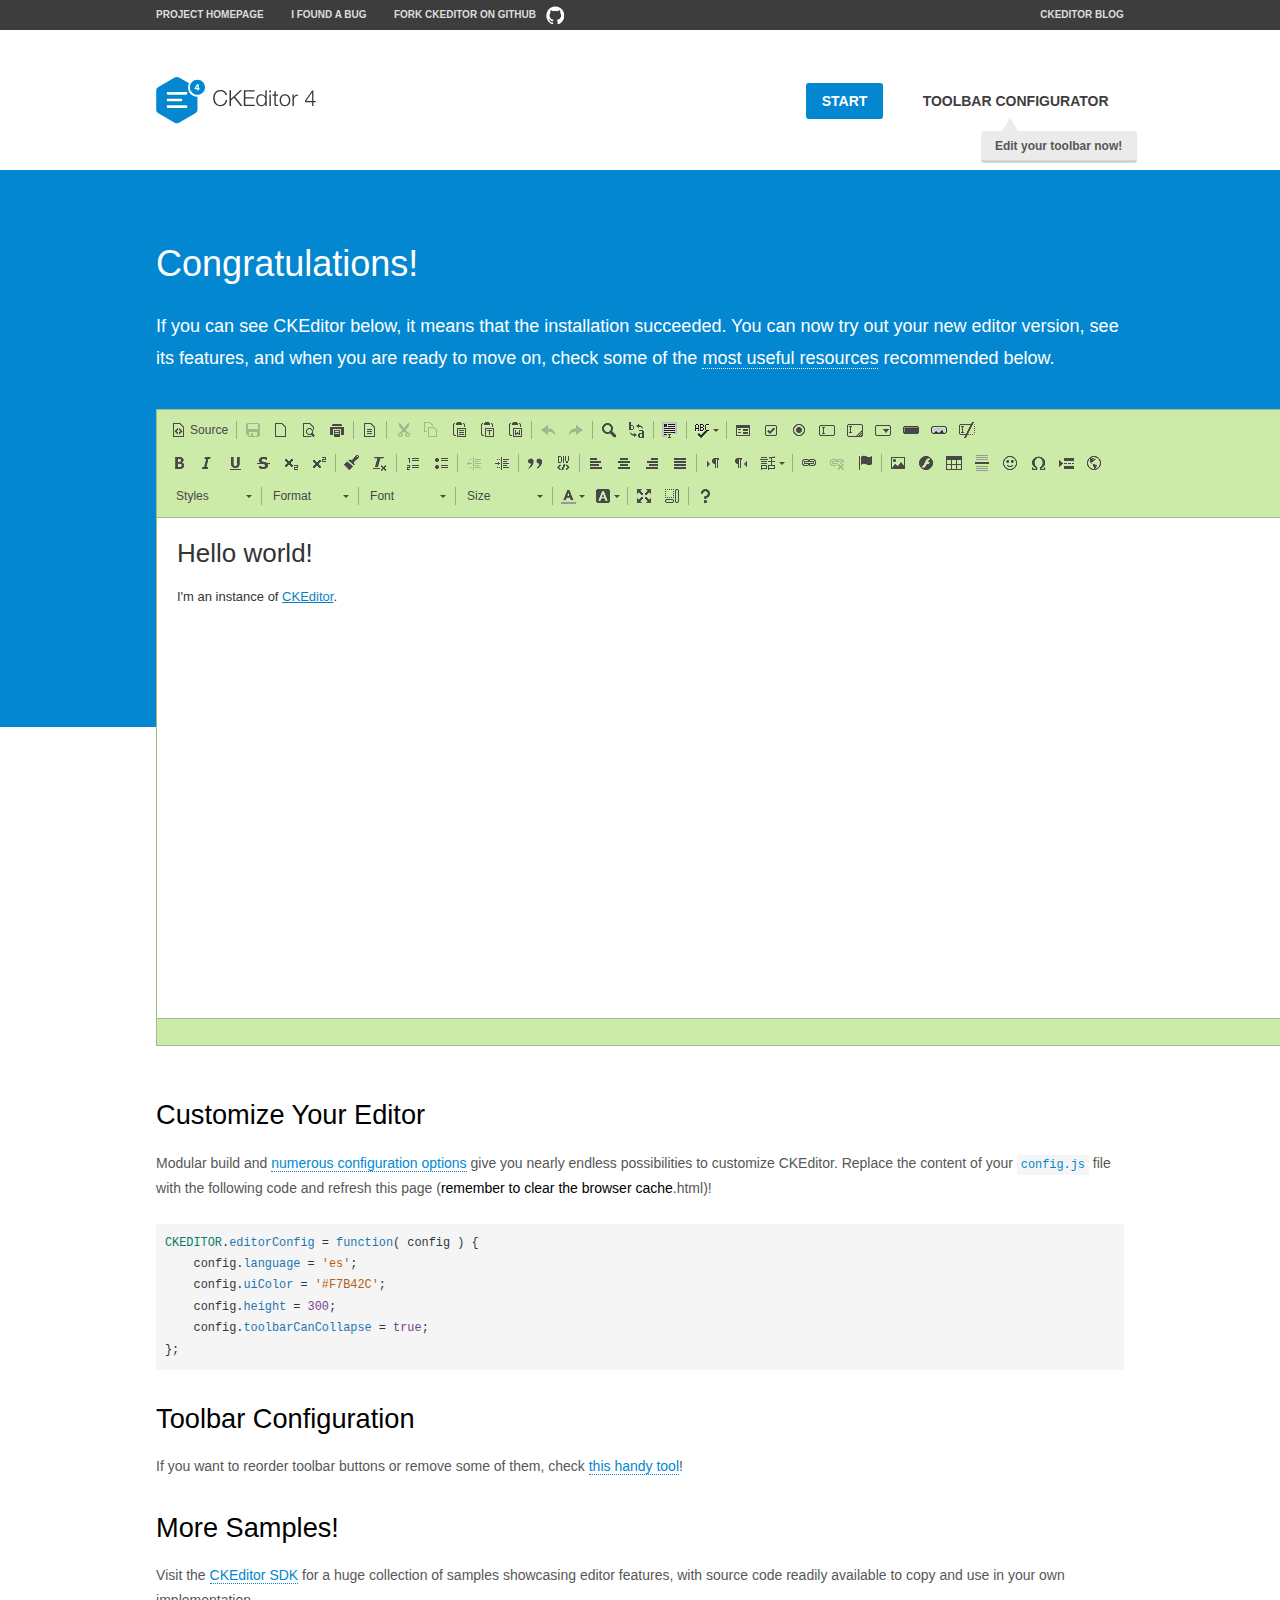
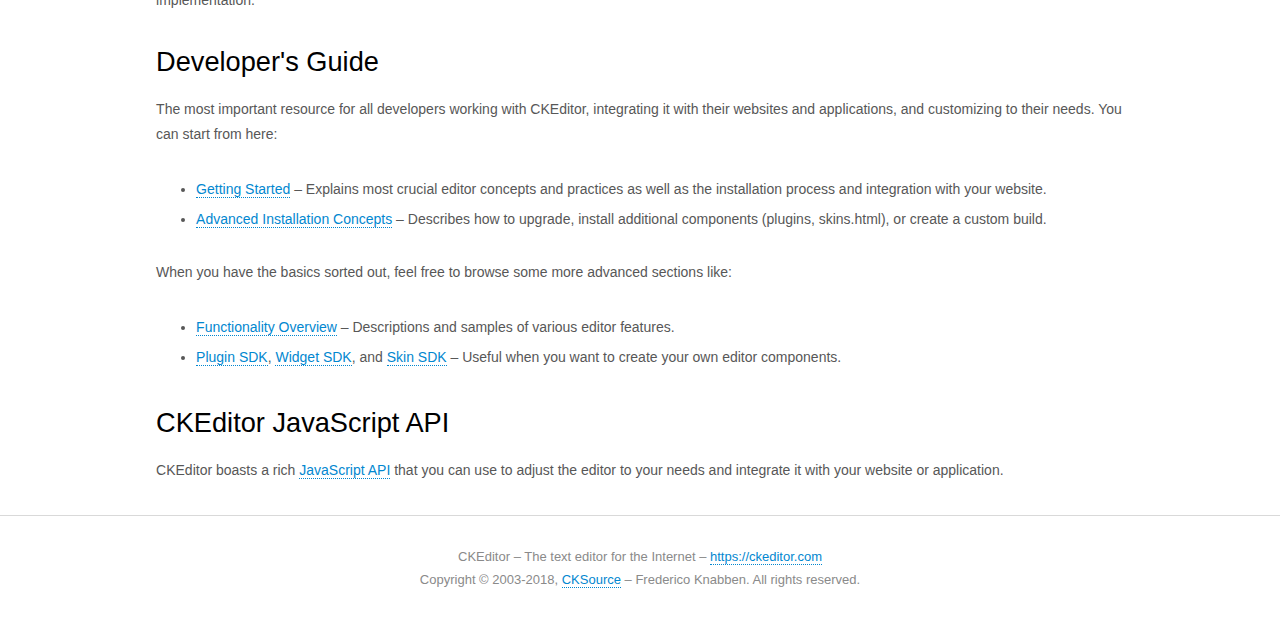
<file: admin/ckeditor/samples/index.html>
<!DOCTYPE html>
<!--
Copyright (c) 2003-2018, CKSource - Frederico Knabben. All rights reserved.
For licensing, see LICENSE.md or https://ckeditor.com/legal/ckeditor-oss-license
-->
<html>
<head>
	<meta charset="utf-8">
	<title>CKEditor Sample</title>
	<script src="../ckeditor.js"></script>
	<script src="js/sample.js"></script>
	<link rel="stylesheet" href="css/samples.css">
	<link rel="stylesheet" href="toolbarconfigurator/lib/codemirror/neo.css">
</head>
<body id="main">

<nav class="navigation-a">
	<div class="grid-container">
		<ul class="navigation-a-left grid-width-70">
			<li><a href="https://ckeditor.com/ckeditor-4/">Project Homepage</a></li>
			<li><a href="https://github.com/ckeditor/ckeditor-dev/issues">I found a bug</a></li>
			<li><a href="https://github.com/ckeditor/ckeditor-dev" class="icon-pos-right icon-navigation-a-github">Fork CKEditor on GitHub</a></li>
		</ul>
		<ul class="navigation-a-right grid-width-30">
			<li><a href="https://ckeditor.com/blog/">CKEditor Blog</a></li>
		</ul>
	</div>
</nav>

<header class="header-a">
	<div class="grid-container">
		<h1 class="header-a-logo grid-width-30">
			<a href="index.html"><img src="img/logo.svg" onerror="this.src='img/logo.png'; this.onerror=null;" alt="CKEditor Sample"></a>
		</h1>

		<nav class="navigation-b grid-width-70">
			<ul>
				<li><a href="index.html" class="button-a button-a-background">Start</a></li>
				<li><a href="toolbarconfigurator/index.html" class="button-a">Toolbar configurator <span class="balloon-a balloon-a-nw">Edit your toolbar now!</span></a></li>
			</ul>
		</nav>
	</div>
</header>

<main>
	<div class="adjoined-top">
		<div class="grid-container">
			<div class="content grid-width-100">
				<h1>Congratulations!</h1>
				<p>
					If you can see CKEditor below, it means that the installation succeeded.
					You can now try out your new editor version, see its features, and when you are ready to move on, check some of the <a href="#sample-customize">most useful resources</a> recommended below.
				</p>
			</div>
		</div>
	</div>
	<div class="adjoined-bottom">
		<div class="grid-container">
			<div class="grid-width-100">
				<div id="editor">
					<h1>Hello world!</h1>
					<p>I'm an instance of <a href="https://ckeditor.com">CKEditor</a>.</p>
				</div>
			</div>
		</div>
	</div>

	<div class="grid-container">
		<div class="content grid-width-100">
			<section id="sample-customize">
				<h2>Customize Your Editor</h2>
				<p>Modular build and <a href="https://ckeditor.com/docs/ckeditor4/latest/guide/dev_configuration.html">numerous configuration options</a> give you nearly endless possibilities to customize CKEditor. Replace the content of your <code><a href="../config.js">config.js</a></code> file with the following code and refresh this page (<strong>remember to clear the browser cache</strong>.html)!</p>
		<pre class="cm-s-neo CodeMirror"><code><span style="padding-right: 0.1px;"><span class="cm-variable">CKEDITOR</span>.<span class="cm-property">editorConfig</span> <span class="cm-operator">=</span> <span class="cm-keyword">function</span>( <span class="cm-def">config</span> ) {</span>
<span style="padding-right: 0.1px;"><span class="cm-tab">	</span><span class="cm-variable-2">config</span>.<span class="cm-property">language</span> <span class="cm-operator">=</span> <span class="cm-string">'es'</span>;</span>
<span style="padding-right: 0.1px;"><span class="cm-tab">	</span><span class="cm-variable-2">config</span>.<span class="cm-property">uiColor</span> <span class="cm-operator">=</span> <span class="cm-string">'#F7B42C'</span>;</span>
<span style="padding-right: 0.1px;"><span class="cm-tab">	</span><span class="cm-variable-2">config</span>.<span class="cm-property">height</span> <span class="cm-operator">=</span> <span class="cm-number">300</span>;</span>
<span style="padding-right: 0.1px;"><span class="cm-tab">	</span><span class="cm-variable-2">config</span>.<span class="cm-property">toolbarCanCollapse</span> <span class="cm-operator">=</span> <span class="cm-atom">true</span>;</span>
<span style="padding-right: 0.1px;">};</span></code></pre>
			</section>

			<section>
				<h2>Toolbar Configuration</h2>
				<p>If you want to reorder toolbar buttons or remove some of them, check <a href="toolbarconfigurator/index.html">this handy tool</a>!</p>
			</section>

			<section>
				<h2>More Samples!</h2>
				<p>Visit the <a href="https://sdk.ckeditor.com">CKEditor SDK</a> for a huge collection of samples showcasing editor features, with source code readily available to copy and use in your own implementation.</p>
			</section>

			<section>
				<h2>Developer's Guide</h2>
				<p>The most important resource for all developers working with CKEditor, integrating it with their websites and applications, and customizing to their needs. You can start from here:</p>
				<ul>
					<li><a href="https://ckeditor.com/docs/ckeditor4/latest/guide/dev_installation.html">Getting Started</a> &ndash; Explains most crucial editor concepts and practices as well as the installation process and integration with your website.</li>
					<li><a href="https://ckeditor.com/docs/ckeditor4/latest/guide/dev_advanced_installation.html">Advanced Installation Concepts</a> &ndash; Describes how to upgrade, install additional components (plugins, skins.html), or create a custom build.</li>
				</ul>
					<p>When you have the basics sorted out, feel free to browse some more advanced sections like:</p>
				<ul>
					<li><a href="https://ckeditor.com/docs/ckeditor4/latest/guide/dev_features.html">Functionality Overview</a> &ndash; Descriptions and samples of various editor features.</li>
					<li><a href="https://ckeditor.com/docs/ckeditor4/latest/guide/plugin_sdk_intro.html">Plugin SDK</a>, <a href="https://ckeditor.com/docs/ckeditor4/latest/guide/widget_sdk_intro.html">Widget SDK</a>, and <a href="https://ckeditor.com/docs/ckeditor4/latest/guide/skin_sdk_intro.html">Skin SDK</a> &ndash; Useful when you want to create your own editor components.</li>
				</ul>
			</section>

			<section>
				<h2>CKEditor JavaScript API</h2>
				<p>CKEditor boasts a rich <a href="https://ckeditor.com/docs/ckeditor4/latest/api/index.html">JavaScript API</a> that you can use to adjust the editor to your needs and integrate it with your website or application.</p>
			</section>
		</div>
	</div>
</main>

<footer class="footer-a grid-container">
	<div class="grid-container">
		<p class="grid-width-100">
			CKEditor &ndash; The text editor for the Internet &ndash; <a class="samples" href="https://ckeditor.com/">https://ckeditor.com</a>
		</p>
		<p class="grid-width-100" id="copy">
			Copyright &copy; 2003-2018, <a class="samples" href="https://cksource.com/">CKSource</a> &ndash; Frederico Knabben. All rights reserved.
		</p>
	</div>
</footer>
<script>
	initSample();
</script>

</body>
</html>
</file>
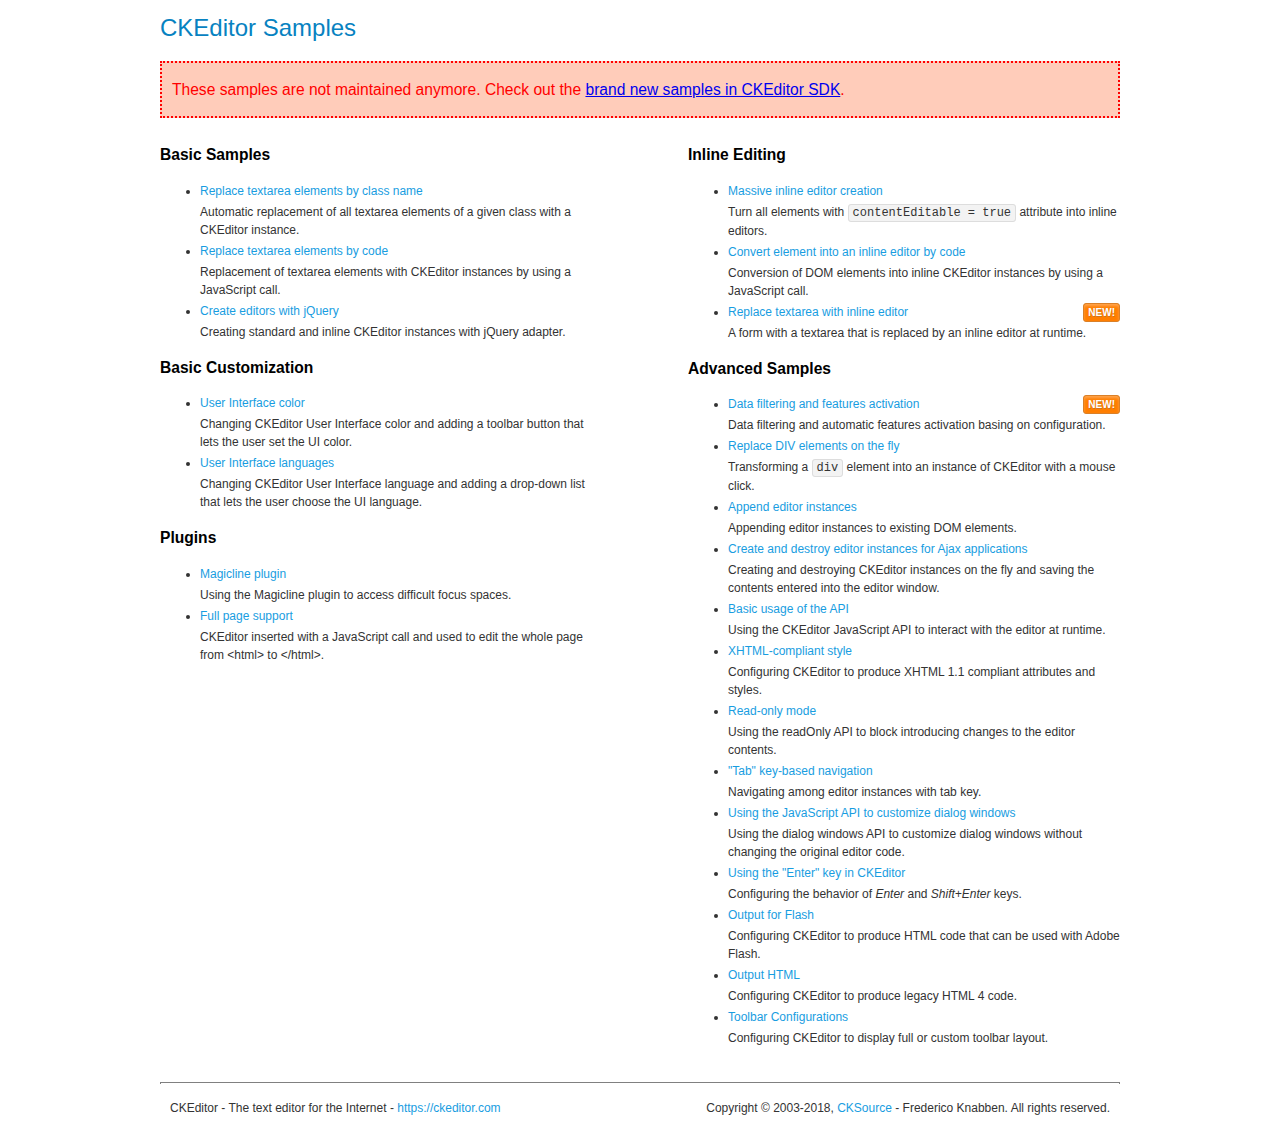
<file: admin/ckeditor/samples/old/index.html>
<!DOCTYPE html>
<!--
Copyright (c) 2003-2018, CKSource - Frederico Knabben. All rights reserved.
For licensing, see LICENSE.md or https://ckeditor.com/legal/ckeditor-oss-license
-->
<html>
<head>
	<meta charset="utf-8">
	<title>CKEditor Samples</title>
	<link rel="stylesheet" href="sample.css">
</head>
<body>
	<h1 class="samples">
		CKEditor Samples
	</h1>
	<div class="warning deprecated">
		These samples are not maintained anymore. Check out the <a href="https://sdk.ckeditor.com/">brand new samples in CKEditor SDK</a>.
	</div>
	<div class="twoColumns">
		<div class="twoColumnsLeft">
			<h2 class="samples">
				Basic Samples
			</h2>
			<dl class="samples">
				<dt><a class="samples" href="replacebyclass.html">Replace textarea elements by class name</a></dt>
				<dd>Automatic replacement of all textarea elements of a given class with a CKEditor instance.</dd>

				<dt><a class="samples" href="replacebycode.html">Replace textarea elements by code</a></dt>
				<dd>Replacement of textarea elements with CKEditor instances by using a JavaScript call.</dd>

				<dt><a class="samples" href="jquery.html">Create editors with jQuery</a></dt>
				<dd>Creating standard and inline CKEditor instances with jQuery adapter.</dd>
			</dl>

			<h2 class="samples">
				Basic Customization
			</h2>
			<dl class="samples">
				<dt><a class="samples" href="uicolor.html">User Interface color</a></dt>
				<dd>Changing CKEditor User Interface color and adding a toolbar button that lets the user set the UI color.</dd>

				<dt><a class="samples" href="uilanguages.html">User Interface languages</a></dt>
				<dd>Changing CKEditor User Interface language and adding a drop-down list that lets the user choose the UI language.</dd>
			</dl>


			<h2 class="samples">Plugins</h2>
<dl class="samples">
<dt><a class="samples" href="magicline/magicline.html">Magicline plugin</a></dt>
<dd>Using the Magicline plugin to access difficult focus spaces.</dd>

<dt><a class="samples" href="wysiwygarea/fullpage.html">Full page support</a></dt>
<dd>CKEditor inserted with a JavaScript call and used to edit the whole page from &lt;html&gt; to &lt;/html&gt;.</dd>
</dl>
		</div>
		<div class="twoColumnsRight">
			<h2 class="samples">
				Inline Editing
			</h2>
			<dl class="samples">
				<dt><a class="samples" href="inlineall.html">Massive inline editor creation</a></dt>
				<dd>Turn all elements with <code>contentEditable = true</code> attribute into inline editors.</dd>

				<dt><a class="samples" href="inlinebycode.html">Convert element into an inline editor by code</a></dt>
				<dd>Conversion of DOM elements into inline CKEditor instances by using a JavaScript call.</dd>

				<dt><a class="samples" href="inlinetextarea.html">Replace textarea with inline editor</a> <span class="new">New!</span></dt>
				<dd>A form with a textarea that is replaced by an inline editor at runtime.</dd>

				
			</dl>

			<h2 class="samples">
				Advanced Samples
			</h2>
			<dl class="samples">
				<dt><a class="samples" href="datafiltering.html">Data filtering and features activation</a> <span class="new">New!</span></dt>
				<dd>Data filtering and automatic features activation basing on configuration.</dd>

				<dt><a class="samples" href="divreplace.html">Replace DIV elements on the fly</a></dt>
				<dd>Transforming a <code>div</code> element into an instance of CKEditor with a mouse click.</dd>

				<dt><a class="samples" href="appendto.html">Append editor instances</a></dt>
				<dd>Appending editor instances to existing DOM elements.</dd>

				<dt><a class="samples" href="ajax.html">Create and destroy editor instances for Ajax applications</a></dt>
				<dd>Creating and destroying CKEditor instances on the fly and saving the contents entered into the editor window.</dd>

				<dt><a class="samples" href="api.html">Basic usage of the API</a></dt>
				<dd>Using the CKEditor JavaScript API to interact with the editor at runtime.</dd>

				<dt><a class="samples" href="xhtmlstyle.html">XHTML-compliant style</a></dt>
				<dd>Configuring CKEditor to produce XHTML 1.1 compliant attributes and styles.</dd>

				<dt><a class="samples" href="readonly.html">Read-only mode</a></dt>
				<dd>Using the readOnly API to block introducing changes to the editor contents.</dd>

				<dt><a class="samples" href="tabindex.html">"Tab" key-based navigation</a></dt>
				<dd>Navigating among editor instances with tab key.</dd>


				
<dt><a class="samples" href="dialog/dialog.html">Using the JavaScript API to customize dialog windows</a></dt>
<dd>Using the dialog windows API to customize dialog windows without changing the original editor code.</dd>

<dt><a class="samples" href="enterkey/enterkey.html">Using the &quot;Enter&quot; key in CKEditor</a></dt>
<dd>Configuring the behavior of <em>Enter</em> and <em>Shift+Enter</em> keys.</dd>

<dt><a class="samples" href="htmlwriter/outputforflash.html">Output for Flash</a></dt>
<dd>Configuring CKEditor to produce HTML code that can be used with Adobe Flash.</dd>

<dt><a class="samples" href="htmlwriter/outputhtml.html">Output HTML</a></dt>
<dd>Configuring CKEditor to produce legacy HTML 4 code.</dd>

<dt><a class="samples" href="toolbar/toolbar.html">Toolbar Configurations</a></dt>
<dd>Configuring CKEditor to display full or custom toolbar layout.</dd>

			</dl>
		</div>
	</div>
	<div id="footer">
		<hr>
		<p>
			CKEditor - The text editor for the Internet - <a class="samples" href="https://ckeditor.com/">https://ckeditor.com</a>
		</p>
		<p id="copy">
			Copyright &copy; 2003-2018, <a class="samples" href="https://cksource.com/">CKSource</a> - Frederico Knabben. All rights reserved.
		</p>
	</div>
</body>
</html>
</file>
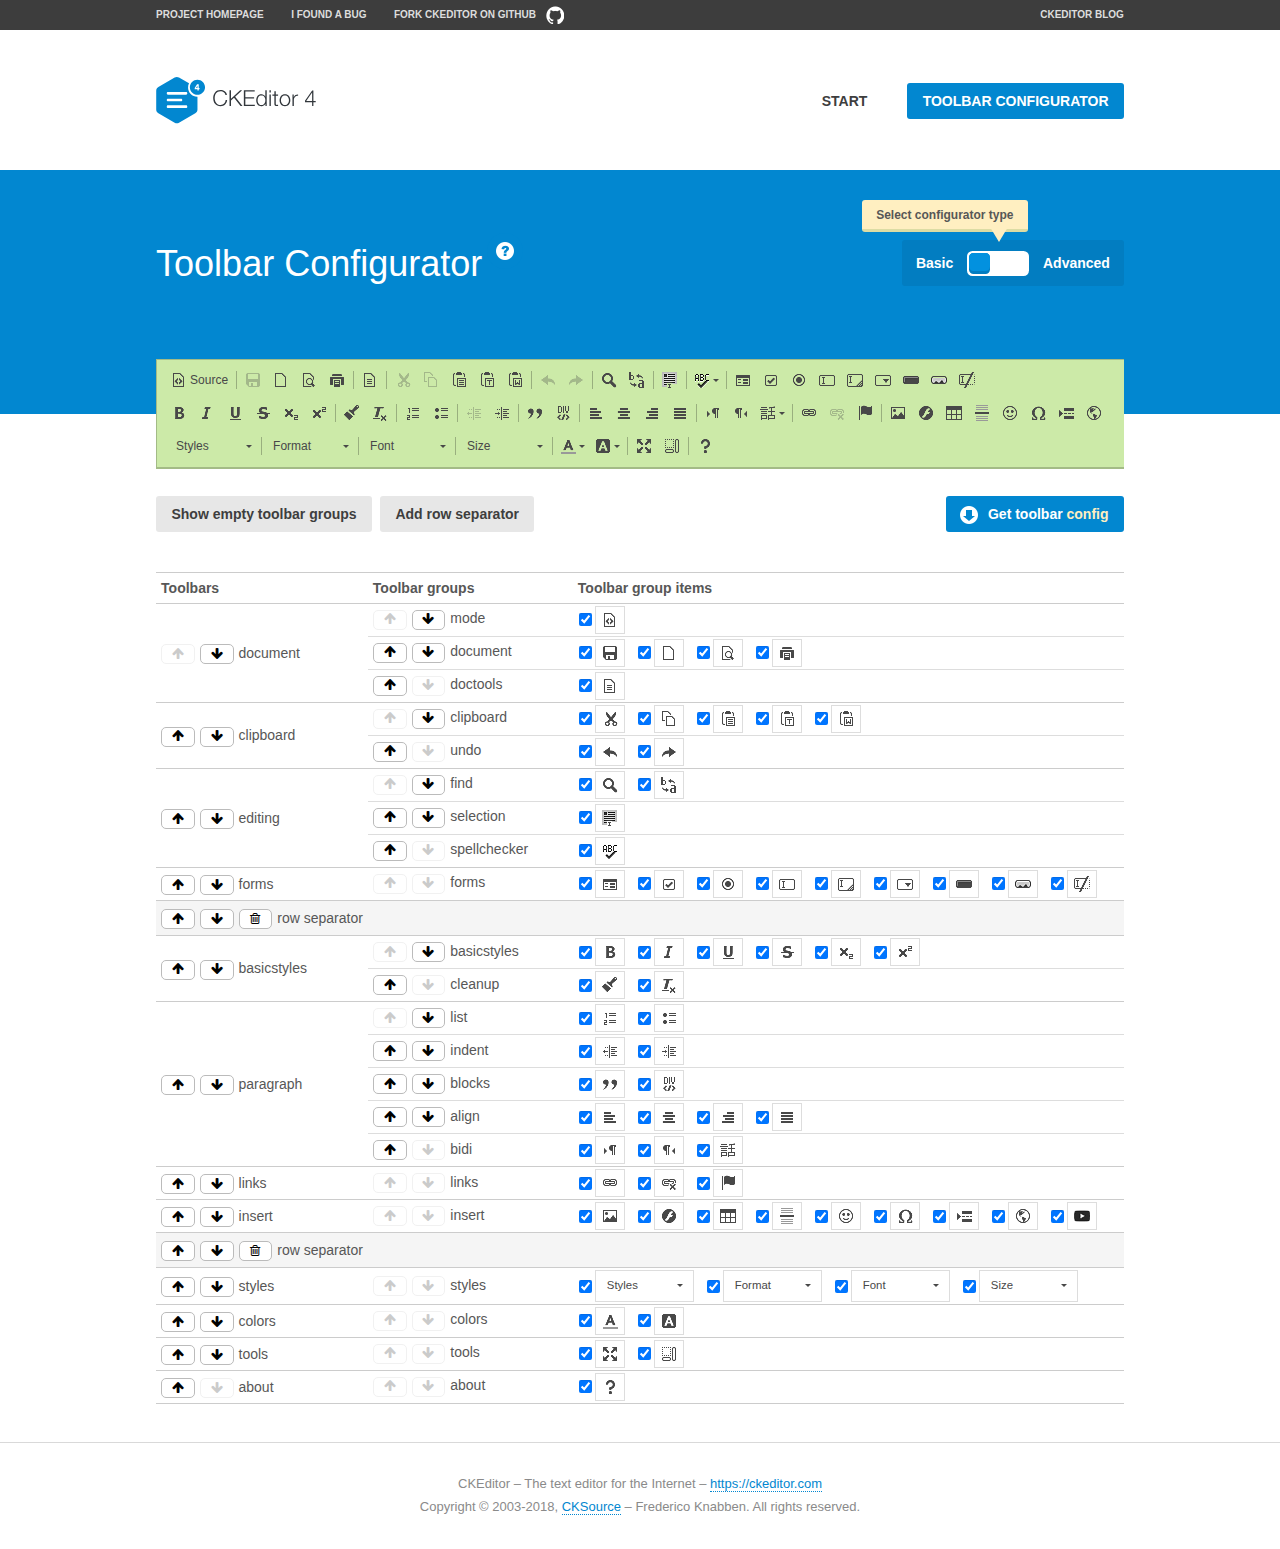
<file: admin/ckeditor/samples/toolbarconfigurator/index.html>
<!DOCTYPE html>
<!--
Copyright (c) 2003-2018, CKSource - Frederico Knabben. All rights reserved.
For licensing, see LICENSE.md or https://ckeditor.com/legal/ckeditor-oss-license
-->
<!--[if IE 8]><html class="ie8"><![endif]-->
<!--[if gt IE 8]><html><![endif]-->
<!--[if !IE]><!--><html><!--<![endif]-->
<head>
	<meta charset="utf-8">
	<title>Toolbar Configurator</title>
	<script src="../../ckeditor.js"></script>
	<script>
		if ( CKEDITOR.env.ie && CKEDITOR.env.version < 9 )
			CKEDITOR.tools.enableHtml5Elements( document );
	</script>
	<link rel="stylesheet" href="lib/codemirror/codemirror.css">
	<link rel="stylesheet" href="lib/codemirror/show-hint.css">
	<link rel="stylesheet" href="lib/codemirror/neo.css">
	<link rel="stylesheet" href="css/fontello.css">
	<link rel="stylesheet" href="../css/samples.css">
</head>
<body id="toolbar">

<nav class="navigation-a">
	<div class="grid-container">
		<ul class="navigation-a-left grid-width-70">
			<li><a href="https://ckeditor.com/ckeditor-4/">Project Homepage</a></li>
			<li><a href="https://github.com/ckeditor/ckeditor-dev/issues">I found a bug</a></li>
			<li><a href="https://github.com/ckeditor/ckeditor-dev" class="icon-pos-right icon-navigation-a-github">Fork CKEditor on GitHub</a></li>
		</ul>
		<ul class="navigation-a-right grid-width-30">
			<li><a href="https://ckeditor.com/blog/">CKEditor Blog</a></li>
		</ul>
	</div>
</nav>

<header class="header-a">
	<div class="grid-container">
		<h1 class="header-a-logo grid-width-30">
			<a href="../index.html"><img src="../img/logo.svg" onerror="this.src='../img/logo.png'; this.onerror=null;" alt="CKEditor Logo"></a>
		</h1>
		<nav class="navigation-b grid-width-70">
			<ul>
				<li><a href="../index.html"  class="button-a">Start</a></li>
				<li><a href="index.html"  class="button-a button-a-background">Toolbar configurator</a></li>
			</ul>
		</nav>
	</div>
</header>

<main>
	<div class="adjoined-top">
		<div class="grid-container">
			<div class="content grid-width-100">
				<div class="grid-container-nested">
					<h1 class="grid-width-60">
						Toolbar Configurator
						<a href="#help-content" type="button" title="Configurator help" id="help" class="button-a button-a-background button-a-no-text icon-pos-left icon-question-mark">Help</a>
					</h1>

					<div class="grid-width-40 grid-switch-magic">
						<div class="switch">
							<span class="balloon-a balloon-a-se">Select configurator type</span>
							<input type="radio" name="radio" data-num="1" id="radio-basic" />
							<input type="radio" name="radio" data-num="2" id="radio-advanced" />
							<label data-for="1" for="radio-basic">Basic</label>
							<span class="switch-inner">
								<span class="handler"></span>
							</span>
							<label data-for="2" for="radio-advanced">Advanced</label>
						</div>
					</div>
				</div>
			</div>
		</div>
	</div>
	<div class="adjoined-bottom">
		<div class="grid-container">
			<div class="grid-width-100">
				<div class="editors-container">
					<div id="editor-basic"></div>
					<div id="editor-advanced"></div>
				</div>
			</div>
		</div>
	</div>

	<div class="grid-container configurator">
		<div class="content grid-width-100">
			<div class="configurator">
				<div>
					<div id="toolbarModifierWrapper"></div>
				</div>
			</div>
		</div>
	</div>

	<div id="help-content">
		<div class="grid-container">
			<div class="grid-width-100">
				<h2>What Am I Doing Here?</h2>

				<div class="grid-container grid-container-nested">
					<div class="basic">
						<div class="grid-width-50">
							<p>Arrange <a href="https://ckeditor.com/docs/ckeditor4/latest/api/CKEDITOR_config.html#cfg-toolbarGroups">toolbar groups</a>, toggle <a href="https://ckeditor.com/docs/ckeditor4/latest/api/CKEDITOR_config.html#cfg-removeButtons">button visibility</a> according to your needs and get your toolbar configuration.</p>
							<p>You can replace the content of the <a href="../../config.js"><code>config.js</code></a> file with the generated configuration. If you already set some configuration options you will need to merge both configurations.</p>
						</div>
						<div class="grid-width-50">
							<p>Read more about different ways of <a href="https://ckeditor.com/docs/ckeditor4/latest/guide/dev_configuration.html">setting configuration</a> and do not forget about <strong>clearing browser cache</strong>.</p>
							<p>Arranging toolbar groups is the recommended way of configuring the toolbar, but if you need more freedom you can use the <a href="#advanced">advanced configurator</a>.</p>
						</div>
					</div>
					<div class="advanced" style="display: none;">
						<div class="grid-width-50">
							<p>With this code editor you can edit your <a href="https://ckeditor.com/docs/ckeditor4/latest/api/CKEDITOR_config.html#cfg-toolbar">toolbar configuration</a> live.</p>
							<p>You can replace the content of the <a href="../../config.js"><code>config.js</code></a> file with the generated configuration. If you already set some configuration options you will need to merge both configurations.</p>
						</div>
						<div class="grid-width-50">
							<p>Read more about different ways of <a href="https://ckeditor.com/docs/ckeditor4/latest/guide/dev_configuration.html">setting configuration</a> and do not forget about <strong>clearing browser cache</strong>.</p>
						</div>
					</div>
				</div>

				<p class="grid-container grid-container-nested">
					<button type="button" class="help-content-close grid-width-100 button-a button-a-background">Got it. Let's play!</button>
				</p>
			</div>
		</div>
	</div>
</main>

<footer class="footer-a grid-container">
	<p class="grid-width-100">
		CKEditor &ndash; The text editor for the Internet &ndash; <a class="samples" href="https://ckeditor.com/">https://ckeditor.com</a>
	</p>
	<p class="grid-width-100" id="copy">
		Copyright &copy; 2003-2018, <a class="samples" href="https://cksource.com/">CKSource</a> &ndash; Frederico Knabben. All rights reserved.
	</p>
</footer>

<script src="lib/codemirror/codemirror.js"></script>
<script src="lib/codemirror/javascript.js"></script>
<script src="lib/codemirror/show-hint.js"></script>

<script src="js/fulltoolbareditor.js"></script>
<script src="js/abstracttoolbarmodifier.js"></script>
<script src="js/toolbarmodifier.js"></script>
<script src="js/toolbartextmodifier.js"></script>
<script src="../js/sf.js"></script>

<script>
	( function() {
		'use strict';

		var mode = ( window.location.hash.substr( 1 ) === 'advanced' ) ? 'advanced' : 'basic',
			configuratorSection = CKEDITOR.document.findOne( 'main > .grid-container.configurator' ),
			basicInstruction = CKEDITOR.document.findOne( '#help-content .basic' ),
			advancedInstruction = CKEDITOR.document.findOne( '#help-content .advanced' ),

			// Configurator mode switcher.
			modeSwitchBasic = CKEDITOR.document.getById( 'radio-basic' ),
			modeSwitchAdvanced = CKEDITOR.document.getById( 'radio-advanced' );

		// Initial setup
		function updateSwitcher() {
			if ( mode === 'advanced' ) {
				modeSwitchAdvanced.$.checked = true;
			} else {
				modeSwitchBasic.$.checked = true;
			}
		}

		updateSwitcher();

		CKEDITOR.document.getWindow().on( 'hashchange', function( e ) {
			var hash = window.location.hash.substr( 1 );
			if ( !( hash === 'advanced' || hash === 'basic' ) ) {
				return;
			}
			mode = hash;
			onToolbarsDone( mode );
		} );

		CKEDITOR.document.getWindow().on( 'resize', function() {
			updateToolbar( ( mode === 'basic' ? toolbarModifier : toolbarTextModifier )[ 'editorInstance' ] );
		} );

		function onRefresh( modifier ) {
			modifier = modifier || this;

			if ( mode === 'basic' && modifier instanceof ToolbarConfigurator.ToolbarTextModifier ) {
				return;
			}

			// CodeMirror container becomes visible, so we need to refresh and to avoid rendering problems.
			if ( mode === 'advanced' && modifier instanceof ToolbarConfigurator.ToolbarTextModifier ) {
				modifier.codeContainer.refresh();
			}

			updateToolbar( modifier.editorInstance );
		}

		function updateToolbar( editor ) {
			var editorContainer = editor.container;

			// Not always editor is loaded.
			if ( !editorContainer ) {
				return;
			}

			var displayStyle = editorContainer.getStyle( 'display' );

			editorContainer.setStyle( 'display', 'block' );

			var newHeight = editorContainer.getSize( 'height' );

			var newMarginTop = parseInt( editorContainer.getComputedStyle( 'margin-top' ), 10 );
			newMarginTop = ( isNaN( newMarginTop ) ? 0 : Number( newMarginTop ) );

			var newMarginBottom = parseInt( editorContainer.getComputedStyle( 'margin-bottom' ), 10 );
			newMarginBottom = ( isNaN( newMarginBottom ) ? 0 : Number( newMarginBottom ) );

			var result = newHeight + newMarginTop + newMarginBottom;

			editorContainer.setStyle( 'display', displayStyle );

			editor.container.getAscendant( 'div' ).setStyle( 'height', result + 'px' );
		}

		var toolbarModifier = new ToolbarConfigurator.ToolbarModifier( 'editor-basic' );

		var done = 0;
		toolbarModifier.init( onToolbarInit );
		toolbarModifier.onRefresh = onRefresh;

		CKEDITOR.document.getById( 'toolbarModifierWrapper' ).append( toolbarModifier.mainContainer );

		var toolbarTextModifier = new ToolbarConfigurator.ToolbarTextModifier( 'editor-advanced' );
		toolbarTextModifier.init( onToolbarInit );
		toolbarTextModifier.onRefresh = onRefresh;

		function onToolbarInit() {
			if ( ++done === 2 ) {
				onToolbarsDone();

				positionSticky.watch( CKEDITOR.document.findOne( '.toolbar' ), function() {
					return mode === 'advanced';
				} );
			}
		}

		function onToolbarsDone() {
			if ( mode === 'basic' ) {
				toggleModeBasic( false );
			} else {
				toggleModeAdvanced( false );
			}

			updateSwitcher();

			setTimeout( function() {
				CKEDITOR.document.findOne( '.editors-container' ).addClass( 'active' );
				CKEDITOR.document.findOne( '#toolbarModifierWrapper' ).addClass( 'active' );
			}, 200 );
		}

		CKEDITOR.document.getById( 'toolbarModifierWrapper' ).append( toolbarTextModifier.mainContainer );

		function toogleModeSwitch( onElement, offElement, onModifier, offModifier ) {
			onElement.addClass( 'fancy-button-active' );
			offElement.removeClass( 'fancy-button-active' );

			onModifier.showUI();
			offModifier.hideUI();
		}

		function toggleModeBasic( callOnRefresh ) {
			callOnRefresh = ( callOnRefresh !== false );
			mode = 'basic';
			window.location.hash = '#basic';
			toogleModeSwitch( modeSwitchBasic, modeSwitchAdvanced, toolbarModifier, toolbarTextModifier );

			configuratorSection.removeClass( 'freed-width' );
			basicInstruction.show();
			advancedInstruction.hide();

			callOnRefresh && onRefresh( toolbarModifier );
		}

		function toggleModeAdvanced( callOnRefresh ) {
			callOnRefresh = ( callOnRefresh !== false );
			mode = 'advanced';
			window.location.hash = '#advanced';
			toogleModeSwitch( modeSwitchAdvanced, modeSwitchBasic, toolbarTextModifier, toolbarModifier );

			configuratorSection.addClass( 'freed-width' );
			advancedInstruction.show();
			basicInstruction.hide();

			callOnRefresh && onRefresh( toolbarTextModifier );
		}

		modeSwitchBasic.on( 'click', toggleModeBasic );
		modeSwitchAdvanced.on( 'click', toggleModeAdvanced );

		//
		// Position:sticky for the toolbar.
		//

		// Will make elements behave like they were styled with position:sticky.
		var positionSticky = {
			// Store object: {
			// 		element: CKEDITOR.dom.element, // Element which will float.
			// 		placeholder: CKEDITOR.dom.element, // Placeholder which is place to prevent page bounce.
			// 		isFixed: boolean // Whether element float now.
			// }
			watched: [],

			active: [],

			staticContainer: null,

			init: function() {
				var element = CKEDITOR.dom.element.createFromHtml(
					'<div class="staticContainer">' +
						'<div class="grid-container" >' +
							'<div class="grid-width-100">' +
								'<div class="inner"></div>' +
							'</div>' +
						'</div>' +
					'</div>' );

				this.staticContainer = element.findOne( '.inner' );

				CKEDITOR.document.getBody().append( element );
			},

			watch: function( element, preventFunc ) {
				this.watched.push( {
					element: element,
					placeholder: new CKEDITOR.dom.element( 'div' ),
					isFixed: false,
					preventFunc: preventFunc
				} );
			},

			checkAll: function() {
				for ( var i = 0; i < this.watched.length; i++ ) {
					this.check( this.watched[ i ] );
				}
			},

			check: function( element ) {
				var isFixed = element.isFixed;
				var shouldBeFixed = this.shouldBeFixed( element );

				// Nothing to be done.
				if ( isFixed === shouldBeFixed ) {
					return;
				}

				var placeholder = element.placeholder;

				if ( isFixed ) {
					// Unfixing.

					element.element.insertBefore( placeholder );
					placeholder.remove();

					element.element.removeStyle( 'margin' );

					this.active.splice( CKEDITOR.tools.indexOf( this.active, element ), 1 );

				} else {
					// Fixing.
					placeholder.setStyle( 'width', element.element.getSize( 'width' ) + 'px' );
					placeholder.setStyle( 'height', element.element.getSize( 'height' ) + 'px' );
					placeholder.setStyle( 'margin-bottom', element.element.getComputedStyle( 'margin-bottom' ) );
					placeholder.setStyle( 'display', element.element.getComputedStyle( 'display' ) );
					placeholder.insertAfter( element.element );

					this.staticContainer.append( element.element );

					this.active.push( element );
				}

				element.isFixed = !element.isFixed;
			},

			shouldBeFixed: function( element ) {
				if ( element.preventFunc && element.preventFunc() ) {
					return false;
				}

				// If element is already fixed we are checking it's placeholder.
				var related = ( element.isFixed ? element.placeholder : element.element ),
					clientRect = related.$.getBoundingClientRect(),
					staticHeight = this.staticContainer.getSize('height' ),
					elemHeight = element.element.getSize( 'height' );

				if ( element.isFixed ) {
					return ( clientRect.top + elemHeight < staticHeight );
				} else {
					return ( clientRect.top < staticHeight );
				}
			}
		};

		positionSticky.init();

		CKEDITOR.document.getWindow().on( 'scroll',
			new CKEDITOR.tools.eventsBuffer( 100, positionSticky.checkAll, positionSticky ).input
		);

		// Make the toolbar sticky.
		positionSticky.watch( CKEDITOR.document.findOne( '.editors-container' ) );

		// Help button and help-content.
		( function() {
			var helpButton = CKEDITOR.document.getById( 'help' ),
				helpContent = CKEDITOR.document.getById( 'help-content' );

			// Don't show help button on IE8 because it's unsupported by Pico Modal.
			if ( CKEDITOR.env.ie && CKEDITOR.env.version == 8 ) {
				helpButton.hide();
			} else {
				// Display help modal when the button is clicked.
				helpButton.on( 'click', function( evt ) {
					SF.modal( {
						// Clone modal content from DOM.
						content: helpContent.getHtml(),

						afterCreate: function( modal ) {
							// Enable modal content button to close the modal.
							new CKEDITOR.dom.element( modal.modalElem() ).findOne( '.help-content-close' ).once( 'click', modal.close );
						}
					} ).show();
				} );
			}
		} )();
	} )();
</script>
</body>
</html>
</file>
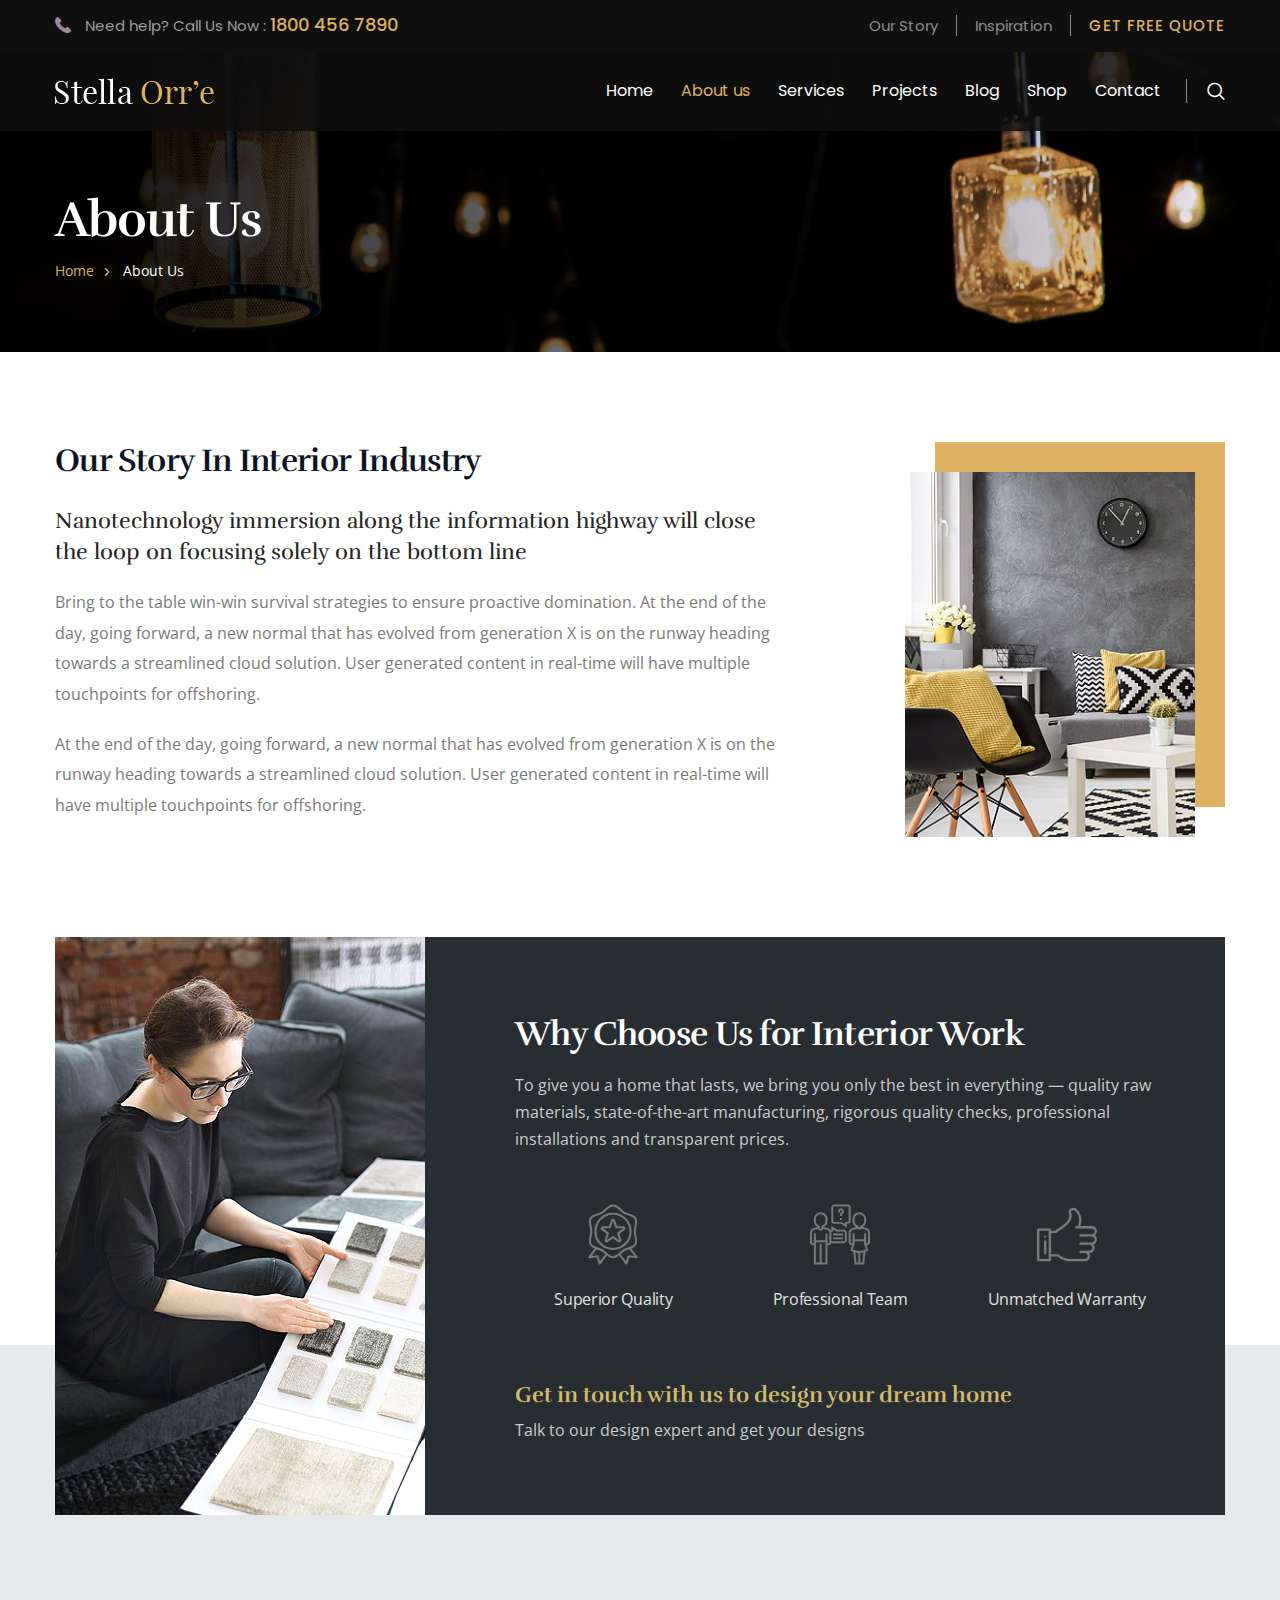
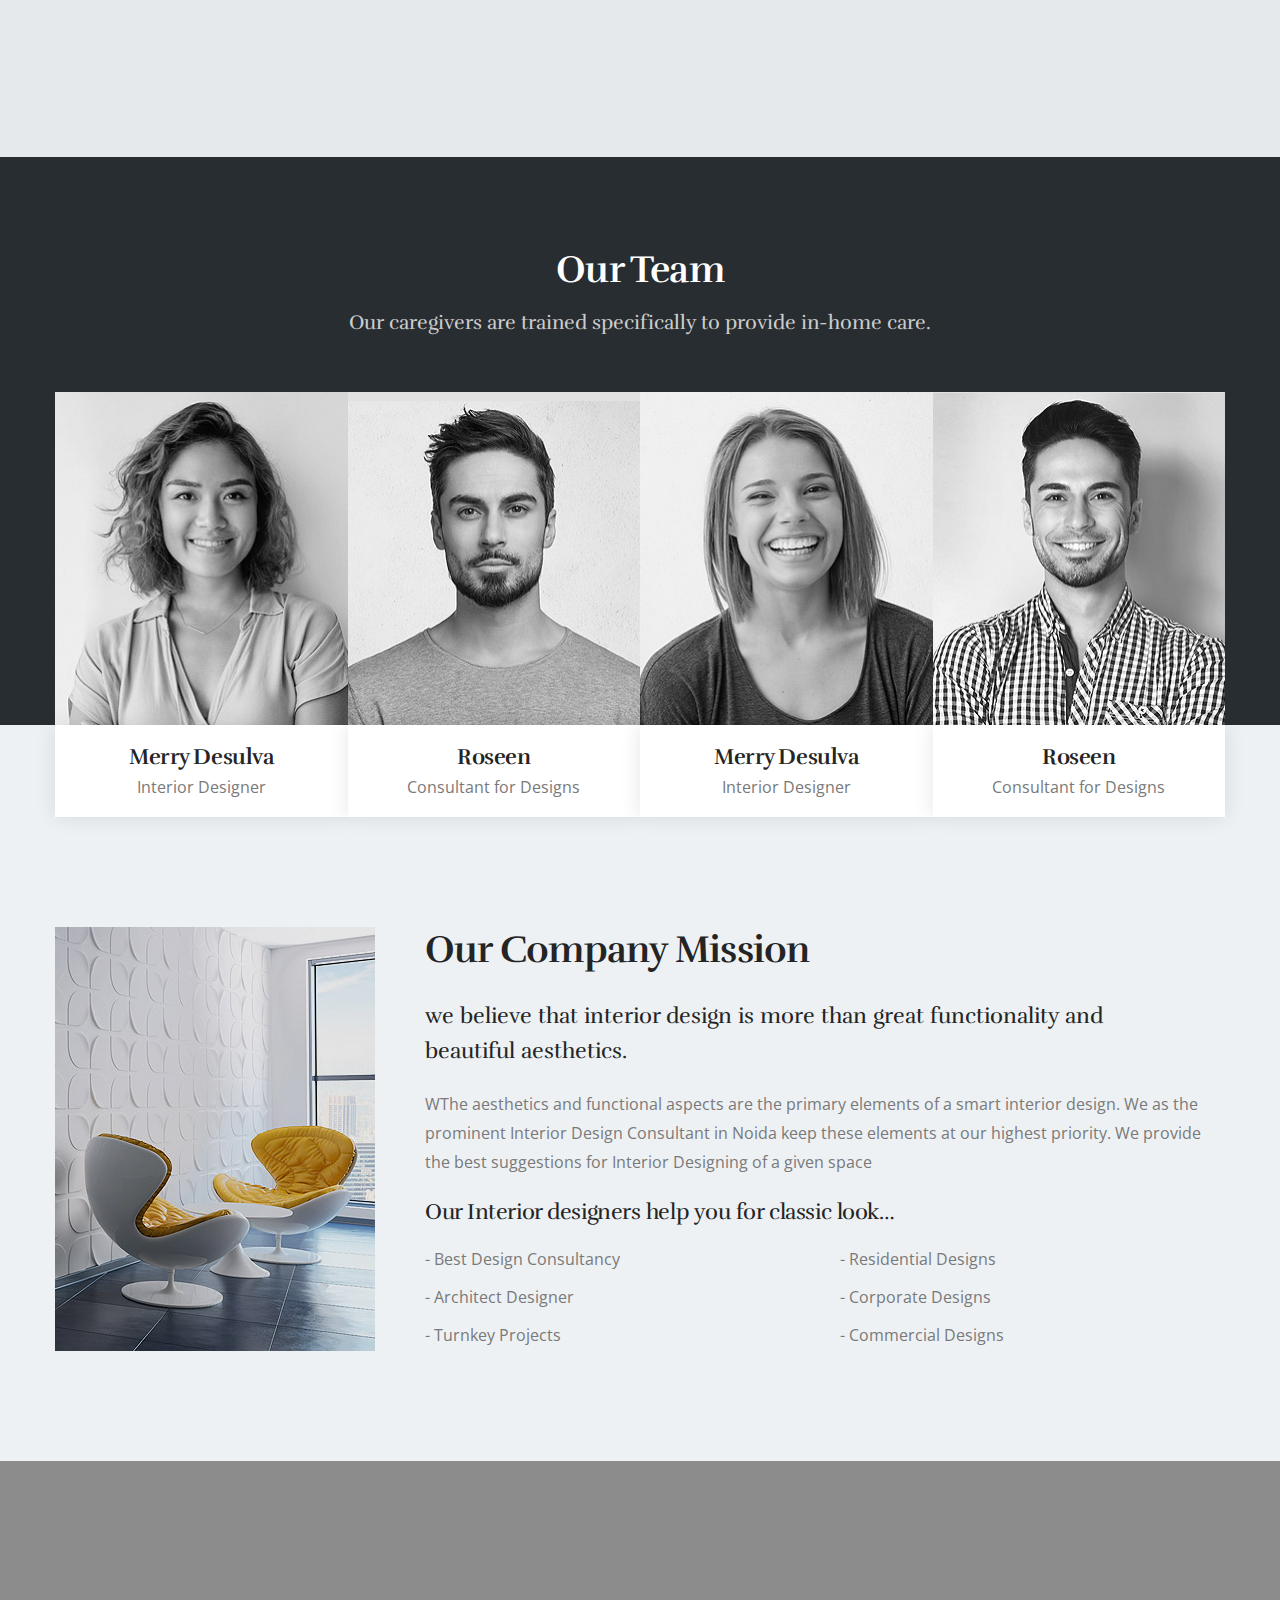
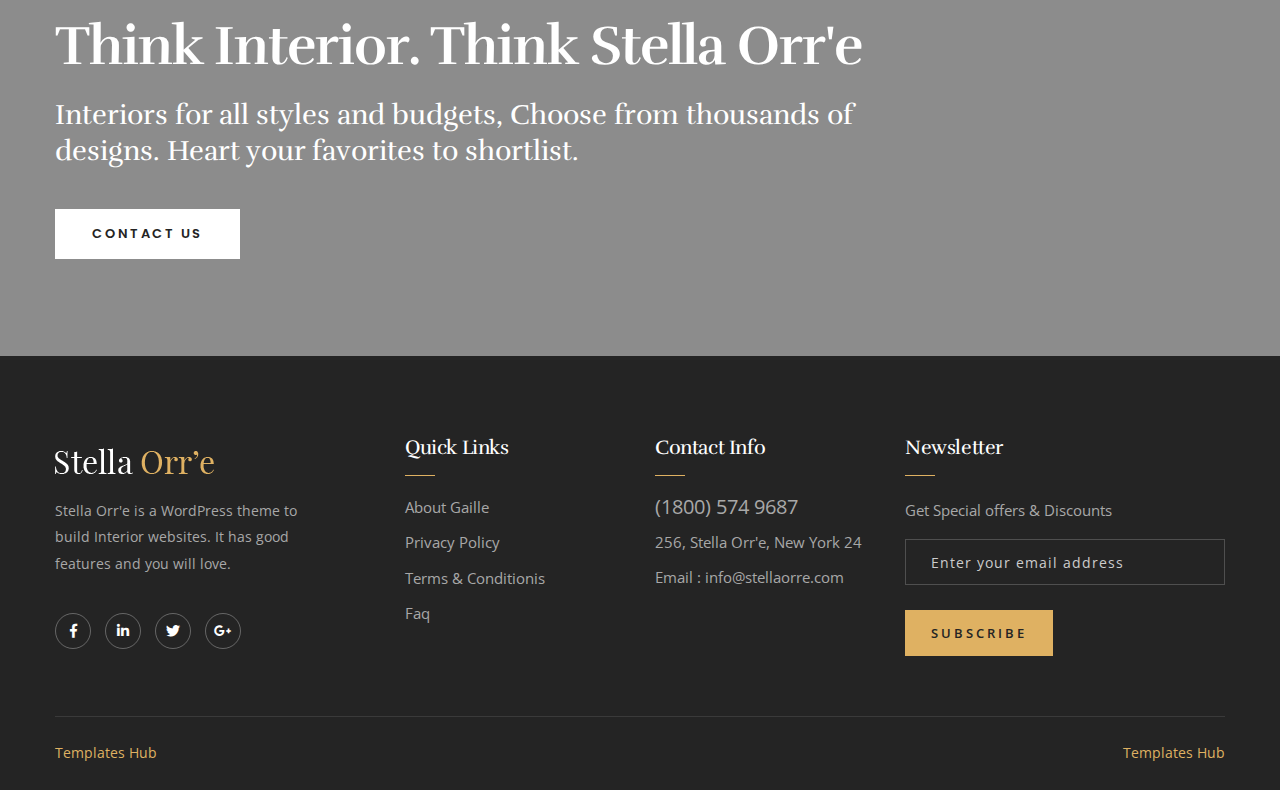
<file: about.html>
<!DOCTYPE html>
<html lang="en">

<!-- stella-orre/about.html  30 Nov 2019 03:45:56 GMT -->
<head>
<meta charset="utf-8">
<title>Stella Orr'e - Interi | About</title>
<!-- Stylesheets -->
<link href="css/bootstrap.css" rel="stylesheet">
<link href="css/style.css" rel="stylesheet">
<link href="css/responsive.css" rel="stylesheet">

<link rel="shortcut icon" href="images/favicon.png" type="image/x-icon">
<link rel="icon" href="images/favicon.png" type="image/x-icon">

<!-- Responsive -->
<meta http-equiv="X-UA-Compatible" content="IE=edge">
<meta name="viewport" content="width=device-width, initial-scale=1.0, maximum-scale=1.0, user-scalable=0">
<!--[if lt IE 9]><script src="https://cdnjs.cloudflare.com/ajax/libs/html5shiv/3.7.3/html5shiv.js"></script><![endif]-->
<!--[if lt IE 9]><script src="js/respond.js"></script><![endif]-->
</head>

<body>

<div class="page-wrapper">
    <!-- Preloader -->
    <div class="preloader"></div>

    <header class="main-header header-style-one">
        <!--Header Top-->
        <div class="header-top">
            <div class="auto-container clearfix">
                <div class="top-left clearfix">
                    <div class="text"><span class="icon flaticon-call-answer"></span> Need help? Call Us Now : <a href="tel:1800-456-7890" class="number">1800 456 7890</a></div>
					
                </div>
                <div class="top-right clearfix">
                    <!-- Info List -->
					<ul class="info-list">
                        <li><a href="about.html">Our Story</a></li>
                        <li><a href="blog.html">Inspiration</a></li>
						<li class="quote"><a href="contact.html">Get Free Quote</a></li>
                    </ul>
                </div>
            </div>
        </div>
        <!-- End Header Top -->

        <!-- Header Upper -->
        <div class="header-upper">
            <div class="inner-container">
                <div class="auto-container clearfix">
                    <!--Info-->
                    <div class="logo-outer">
                        <div class="logo"><a href="index-2.html"><img src="images/logo.png" alt="" title=""></a></div>
                    </div>

                    <!--Nav Box-->
                    <div class="nav-outer clearfix">
                        <!--Mobile Navigation Toggler For Mobile--><div class="mobile-nav-toggler"><span class="icon flaticon-menu-1"></span></div>
                        <nav class="main-menu navbar-expand-md navbar-light">
                            <div class="navbar-header">
                                <!-- Togg le Button -->      
                                <button class="navbar-toggler" type="button" data-toggle="collapse" data-target="#navbarSupportedContent" aria-controls="navbarSupportedContent" aria-expanded="false" aria-label="Toggle navigation">
                                    <span class="icon flaticon-menu-1"></span>
                                </button>
                            </div>
                            
                            <div class="collapse navbar-collapse clearfix" id="navbarSupportedContent">
                                <ul class="navigation clearfix">
                                    <li class="dropdown"><a href="index-2.html">Home</a>
                                        <ul>
                                            <li><a href="index-2.html">Home page 01</a></li>
                                            <li><a href="index-3.html">Home page 02</a></li>
                                            <li><a href="index-4.html">Home page 03</a></li>
											<li><a href="index-5.html">Home page 04</a></li>
                                            <li><a href="index-6.html">Home page 05</a></li>
                                            <li class="dropdown"><a href="index-2.html">Header Styles</a>
                                                <ul>
                                                    <li><a href="index-2.html">Header Style One</a></li>
                                                    <li><a href="index-3.html">Header Style Two</a></li>
                                                    <li><a href="index-4.html">Header Style Three</a></li>
													<li><a href="index-5.html">Header Style Four</a></li>
                                                    <li><a href="index-6.html">Header Style Five</a></li>
                                                </ul>
                                            </li>
                                        </ul>
                                    </li>
									<li class="current dropdown"><a href="about.html">About us</a>
                                        <ul>
                                            <li><a href="about.html">Our Introduction</a></li>
											<li><a href="team.html">Our Team</a></li>
											<li><a href="testimonials.html">Testimonials</a></li>
                                        </ul>
                                    </li>
                                    <li class="dropdown"><a href="services-dark.html">Services</a>
                                        <ul>
											<li><a href="services-dark.html">Services Layout 01</a></li>
											<li><a href="services-light.html">Services Layout 02</a></li>
                                            <li><a href="residental-interior.html">Residential Interior</a></li>
                                            <li><a href="commercial-interior.html">Commercial Interior</a></li>
                                            <li><a href="office-interior.html">Office Design</a></li>
                                            <li><a href="hospitality-design.html">Hospitality Design</a></li>
                                            <li><a href="modern-furniture.html">Modern Furniture</a></li>
											<li><a href="modular-kitchen.html">Modular Kitchen</a></li>
											<li><a href="wardrobe.html">Wardrobe</a></li>
											<li><a href="false-celling-design.html">False Celling Design</a></li>
                                        </ul>
                                    </li>
                                    <li class="dropdown"><a href="projects-classic.html">Projects</a>
                                        <ul>
                                            <li><a href="projects-classic.html">Projects Classic</a></li>
                                            <li><a href="projects-masonry.html">Project Masonry</a></li>
                                            <li><a href="projects-fullwidth.html">Project Full Screen</a></li>
                                        </ul>
                                    </li>
									<li class="dropdown"><a href="blog.html">Blog</a>
                                        <ul>
                                            <li><a href="blog.html">Blog</a></li>
                                            <li><a href="blog-2.html">blog 2 column</a></li>
                                            <li><a href="blog-detail.html">Blog Details</a></li>
                                        </ul>
                                    </li>
									<li class="dropdown"><a href="shop.html">Shop</a>
                                        <ul>
                                            <li><a href="shop.html">Main shop page</a></li>
                                            <li><a href="product-detail.html">Product Detail Page</a></li>
                                            <li><a href="cart-page.html">Cart Page</a></li>
											<li><a href="checkout.html">Checkout</a></li>
                                        </ul>
                                    </li>
                                    <li><a href="contact.html">Contact</a></li>
                                </ul>
                            </div>
                        </nav>
                        <!-- Main Menu End-->
						
						<!-- Outer Box -->
                        <div class="outer-box clearfix">
                            <div class="search-box-btn"><span class="icon flaticon-magnifying-glass-1"></span></div>
                        </div>
                    </div>
                </div>
            </div>
        </div>
        <!--End Header Upper-->

    	<!-- Mobile Menu  -->
        <div class="mobile-menu">
            <div class="menu-backdrop"></div>
            <div class="close-btn"><span class="icon flaticon-cancel"></span></div>
            
            <nav class="menu-box">
                <div class="nav-logo"><a href="index-2.html"><img src="images/logo.png" alt="" title=""></a></div>
                <ul class="navigation clearfix"><!--Keep This Empty / Menu will come through Javascript--></ul>
				<!--Social Links-->
				<div class="social-links">
					<ul class="clearfix">
						<li><a href="#"><span class="fab fa-twitter"></span></a></li>
						<li><a href="#"><span class="fab fa-facebook-square"></span></a></li>
						<li><a href="#"><span class="fab fa-pinterest-p"></span></a></li>
						<li><a href="#"><span class="fab fa-instagram"></span></a></li>
						<li><a href="#"><span class="fab fa-youtube"></span></a></li>
					</ul>
                </div>
            </nav>
        </div><!-- End Mobile Menu -->

    </header>
    <!-- End Main Header -->

    <!--Page Title-->
    <section class="page-title" style="background-image:url(images/background/5.jpg)">
    	<div class="auto-container">
        	<h2>About us</h2>
            <ul class="page-breadcrumb">
            	<li><a href="index-2.html">home</a></li>
                <li>About us</li>
            </ul>
        </div>
    </section>
    <!--End Page Title-->
	
	<!-- Story Section -->
	<section class="story-section">
		<div class="auto-container">
			<div class="row clearfix">
				
				<!-- Content Column -->
				<div class="content-column col-lg-8 col-md-12 col-sm-12">
					<div class="inner-column">
						<h2>Our Story In Interior Industry</h2>
						<div class="bold-text">Nanotechnology immersion along the information highway will close the loop on focusing solely on the bottom line</div>
						<div class="text">
							<p>Bring to the table win-win survival strategies to ensure proactive domination. At the end of the day, going forward, a new normal that has evolved from generation X is on the runway heading towards a streamlined cloud solution. User generated content in real-time will have multiple touchpoints for offshoring.</p>
							<p>At the end of the day, going forward, a new normal that has evolved from generation X is on the runway heading towards a streamlined cloud solution. User generated content in real-time will have multiple touchpoints for offshoring.</p>
						</div>
					</div>
				</div>
				
				<!-- Image Column -->
				<div class="image-column col-lg-4 col-md-12 col-sm-12">
					<div class="inner-column">
						<div class="image">
							<img src="images/resource/story.jpg" alt="" />
						</div>
					</div>
				</div>
				
			</div>
		</div>
	</section>
	<!-- End Story Section -->
	
	<!-- Interior Section -->
	<section class="interior-section style-three">
		<div class="auto-container">
			<div class="inner-container">
				<div class="row clearfix">
					
					<!-- Image Column -->
					<div class="image-column col-lg-4 col-md-12 col-sm-12">
						<div class="inner-column">
							<div class="image">
								<img src="images/resource/interior.jpg" alt="" />
							</div>
						</div>
					</div>
					
					<!-- Content Column -->
					<div class="content-column col-lg-8 col-md-12 col-sm-12">
						<div class="inner-column">
							<h2>Why Choose Us for Interior Work</h2>
							<div class="text">To give you a home that lasts, we bring you only the best in everything — quality raw materials, state-of-the-art manufacturing, rigorous quality checks, professional installations and transparent prices.</div>
							<div class="row clearfix">
							
								<!-- Interior Block -->
								<div class="interior-block col-lg-4 col-md-4 col-sm-12">
									<div class="block-inner">
										<div class="icon-box">
											<span class="icon flaticon-award-1"></span>
										</div>
										<h3>Superior Quality</h3>
									</div>
								</div>
								
								<!-- Interior Block -->
								<div class="interior-block col-lg-4 col-md-4 col-sm-12">
									<div class="block-inner">
										<div class="icon-box">
											<span class="icon flaticon-answer"></span>
										</div>
										<h3>Professional Team</h3>
									</div>
								</div>
								
								<!-- Interior Block -->
								<div class="interior-block col-lg-4 col-md-4 col-sm-12">
									<div class="block-inner">
										<div class="icon-box">
											<span class="icon flaticon-hand"></span>
										</div>
										<h3>Unmatched Warranty</h3>
									</div>
								</div>
								
							</div>
							
							<div class="bold-text">Get in touch with us to design your dream home</div>
							<div class="column-text">Talk to our design expert and get your designs</div>
						</div>
					</div>
					
				</div>
			</div>
		</div>
	</section>
	<!-- End Interior Section -->
	
	<!-- Counter Section -->
	<section class="counter-section style-two">
		<div class="auto-container">
		
			<!-- Fact Counter -->
			<div class="fact-counter">
				<div class="row clearfix">

					<!--Column-->
					<div class="column counter-column col-lg-3 col-md-6 col-sm-12">
						<div class="inner wow fadeInLeft" data-wow-delay="0ms" data-wow-duration="1500ms">
							<div class="content">
								<div class="count-outer count-box">
									<span class="count-text" data-speed="2500" data-stop="8">0</span> Year
								</div>
								<h4 class="counter-title">Material Warranty</h4>
							</div>
						</div>
					</div>

					<!--Column-->
					<div class="column counter-column col-lg-3 col-md-6 col-sm-12">
						<div class="inner wow fadeInLeft" data-wow-delay="300ms" data-wow-duration="1500ms">
							<div class="content">
								<div class="count-outer count-box alternate">
									<span class="count-text" data-speed="3000" data-stop="2500">0</span>+
								</div>
								<h4 class="counter-title">Homes Completed</h4>
							</div>
						</div>
					</div>

					<!--Column-->
					<div class="column counter-column col-lg-3 col-md-6 col-sm-12">
						<div class="inner wow fadeInLeft" data-wow-delay="600ms" data-wow-duration="1500ms">
							<div class="content">
								<div class="count-outer count-box">
									<span class="count-text" data-speed="3000" data-stop="200">0</span>+
								</div>
								<h4 class="counter-title">Interior Designer</h4>
							</div>
						</div>
					</div>
					
					<!--Column-->
					<div class="column counter-column col-lg-3 col-md-6 col-sm-12">
						<div class="inner wow fadeInLeft" data-wow-delay="900ms" data-wow-duration="1500ms">
							<div class="content">
								<div class="count-outer count-box">
									<span class="count-text" data-speed="2500" data-stop="45">0</span> Days
								</div>
								<h4 class="counter-title">Project Delivery</h4>
							</div>
						</div>
					</div>

				</div>
			</div>
			
		</div>
	</section>
	<!-- End Counter Section -->
	
	<!-- Team Section -->
	<section class="team-section style-two">
		<div class="auto-container">
			<!-- Sec Title -->
			<div class="sec-title light centered">
				<h2>Our Team</h2>
				<div class="text">Our caregivers are trained specifically to provide in-home care.</div>
			</div>
			
			<div class="clearfix">
				
				<!-- Team Block -->
				<div class="team-block col-lg-3 col-md-6 col-sm-12">
					<div class="inner-box">
						<div class="image">
							<img src="images/resource/team-1.jpg" alt="" />
							<div class="overlay-box">
								<ul class="social-icons">
									<li><a href="#"><i class="fab fa-facebook"></i></a></li>
									<li><a href="#"><i class="fab fa-linkedin"></i></a></li>
									<li><a href="#"><i class="fab fa-twitter-square"></i></a></li>
									<li><a href="#"><i class="fab fa-skype"></i></a></li>
								</ul>
							</div>
						</div>
						<div class="lower-content">
							<h3><a href="team.html">Merry Desulva</a></h3>
							<div class="designation">Interior Designer</div>
						</div>
					</div>
				</div>
				
				<!-- Team Block -->
				<div class="team-block col-lg-3 col-md-6 col-sm-12">
					<div class="inner-box ">
						<div class="image">
							<img src="images/resource/team-2.jpg" alt="" />
							<div class="overlay-box">
								<ul class="social-icons">
									<li><a href="#"><i class="fab fa-facebook"></i></a></li>
									<li><a href="#"><i class="fab fa-linkedin"></i></a></li>
									<li><a href="#"><i class="fab fa-twitter-square"></i></a></li>
									<li><a href="#"><i class="fab fa-skype"></i></a></li>
								</ul>
							</div>
						</div>
						<div class="lower-content">
							<h3><a href="team.html">Roseen</a></h3>
							<div class="designation">Consultant for Designs</div>
						</div>
					</div>
				</div>
				
				<!-- Team Block -->
				<div class="team-block col-lg-3 col-md-6 col-sm-12">
					<div class="inner-box">
						<div class="image">
							<img src="images/resource/team-3.jpg" alt="" />
							<div class="overlay-box">
								<ul class="social-icons">
									<li><a href="#"><i class="fab fa-facebook"></i></a></li>
									<li><a href="#"><i class="fab fa-linkedin"></i></a></li>
									<li><a href="#"><i class="fab fa-twitter-square"></i></a></li>
									<li><a href="#"><i class="fab fa-skype"></i></a></li>
								</ul>
							</div>
						</div>
						<div class="lower-content">
							<h3><a href="team.html">Merry Desulva</a></h3>
							<div class="designation">Interior Designer</div>
						</div>
					</div>
				</div>
				
				<!-- Team Block -->
				<div class="team-block col-lg-3 col-md-6 col-sm-12">
					<div class="inner-box">
						<div class="image">
							<img src="images/resource/team-4.jpg" alt="" />
							<div class="overlay-box">
								<ul class="social-icons">
									<li><a href="#"><i class="fab fa-facebook"></i></a></li>
									<li><a href="#"><i class="fab fa-linkedin"></i></a></li>
									<li><a href="#"><i class="fab fa-twitter-square"></i></a></li>
									<li><a href="#"><i class="fab fa-skype"></i></a></li>
								</ul>
							</div>
						</div>
						<div class="lower-content">
							<h3><a href="team.html">Roseen</a></h3>
							<div class="designation">Consultant for Designs</div>
						</div>
					</div>
				</div>
				
			</div>
			
		</div>
	</section>
	<!-- End Team Section -->
	
	<!-- Mission Section -->
    <section class="mission-section style-two">
		<div class="auto-container">
			<div class="row clearfix">
				
				<!-- Image Column -->
				<div class="image-column col-xl-3 col-lg-4 col-md-12 col-sm-12">
					<div class="inner-column">
						<div class="image">
							<img src="images/resource/mission.jpg" alt="" />
						</div>
					</div>
				</div>
				
				<!-- Content Column -->
				<div class="content-column col-xl-9 col-lg-8 col-md-12 col-sm-12">
					<div class="inner-column">
						<h2>Our Company Mission</h2>
						<div class="bold-text">we believe that interior design is more than great functionality and <br> beautiful aesthetics.</div>
						<div class="text">WThe aesthetics and functional aspects are the primary elements of a smart interior design. We as the prominent Interior Design Consultant in Noida keep these elements at our highest priority. We provide the best suggestions for Interior Designing of a given space</div>
						<h3>Our Interior designers help you for classic look…</h3>
						<div class="row clearfix">
							<div class="column col-lg-6 col-md-6 col-sm-12">
								<ul class="list-style-two">
									<li>-  Best Design Consultancy</li>
									<li>-  Architect Designer</li>
									<li>-  Turnkey Projects</li>
								</ul>
							</div>
							<div class="column col-lg-6 col-md-6 col-sm-12">
								<ul class="list-style-two">
									<li>-  Residential Designs</li>
									<li>-  Corporate Designs</li>
									<li>-  Commercial Designs</li>
								</ul>
							</div>
						</div>
					</div>
				</div>
				
			</div>
		</div>
	</section>
	<!-- End Mission Section -->
	
	<!-- Call To Action Section -->
	<section class="call-to-action-section" style="background-image: url(images/background/6.jpg)">
		<div class="auto-container">
			<h2>Think Interior. Think Stella Orr'e</h2>
			<div class="text">Interiors for all styles and budgets, Choose from thousands of <br> designs. Heart your favorites to shortlist.</div>
			<a href="contact.html" class="theme-btn btn-style-two"><span class="txt">contact us</span></a>
		</div>
	</section>
	<!-- End Call To Action Section -->
	
	<!--Main Footer-->
    <footer class="main-footer">
		<div class="auto-container">
        	<!--Widgets Section-->
            <div class="widgets-section">
            	<div class="row clearfix">
                	
                    <!--big column-->
                    <div class="big-column col-lg-6 col-md-12 col-sm-12">
                        <div class="row clearfix">
                        
                            <!--Footer Column-->
                            <div class="footer-column col-lg-7 col-md-6 col-sm-12">
                                <div class="footer-widget logo-widget">
									<div class="logo">
                                    	<a href="index-2.html"><img src="images/footer-logo.png" alt="" /></a>
                                    </div>
                                    <div class="text">Stella Orr'e is a WordPress theme to build Interior websites. It has good features and you will love.</div>
                                    <ul class="social-icons">
                                        <li><a href="#"><span class="fab fa-facebook-f"></span></a></li>
                                        <li><a href="#"><span class="fab fa-linkedin-in"></span></a></li>
                                        <li><a href="#"><span class="fab fa-twitter"></span></a></li>
                                        <li><a href="#"><span class="fab fa-google-plus-g"></span></a></li>
                                    </ul>
								</div>
							</div>
							
							<!--Footer Column-->
                            <div class="footer-column col-lg-5 col-md-6 col-sm-12">
                                <div class="footer-widget links-widget">
                                	<h2>Quick links</h2>
									<div class="widget-content">
										<ul class="list">
                                        	<li><a href="#">About Gaille</a></li>
                                            <li><a href="#">Privacy Policy</a></li>
                                            <li><a href="#">Terms & Conditionis</a></li>
                                            <li><a href="#">Faq</a></li>
                                        </ul>
                                    </div>
								</div>
							</div>
						
						</div>
					</div>
					
					<!--big column-->
                    <div class="big-column col-lg-6 col-md-12 col-sm-12">
                        <div class="row clearfix">
                        
                            <!--Footer Column-->
                            <div class="footer-column col-lg-5 col-md-6 col-sm-12">
                                <div class="footer-widget contact-widget">
									<h2>Contact Info</h2>
									<div class="widget-content">
										<a href="tel:1800-574-9687" class="contact-number">(1800) 574 9687</a>
										<ul>
											<li>256, Stella Orr'e, New York 24</li>
											<li>Email :<a href="mailto:info@stellaorre.com"> info@stellaorre.com</a></li>
										</ul>
									</div>
								</div>
							</div>
							
							<!--Footer Column-->
                            <div class="footer-column col-lg-7 col-md-6 col-sm-12">
                                <div class="footer-widget newsletter-widget">
                                	<h2>Newsletter</h2>
									<div class="text">Get Special offers & Discounts</div>
									<!-- Newsletter Form -->
									<div class="newsletter-form">
										<form method="post" action="templateshub.net">
											<div class="form-group">
												<input type="email" name="email" value="" placeholder="Enter your email address" required>
												<button type="submit" class="theme-btn btn-style-one"><span class="txt">Subscribe</span></button>
											</div>
										</form>
									</div>
								</div>
							</div>
						
						</div>
					</div>
					
				</div>
			</div>
			
			<!--Footer Bottom-->
            <div class="footer-bottom clearfix">
                <div class="pull-left">
                    <div class="copyright"><a href="templateshub.net">Templates Hub</a></div>
                </div>
                <div class="pull-right">
                    <a href="templateshub.net">Templates Hub</a>
                </div>
            </div>
			
		</div>
	</footer>
	
</div>  
<!--End pagewrapper-->

<!--Scroll to top-->
<div class="scroll-to-top scroll-to-target" data-target="html"><span class="fa fa-angle-up"></span></div>

<!--Search Popup-->
<div id="search-popup" class="search-popup">
	<div class="close-search theme-btn"><span class="flaticon-cancel"></span></div>
	<div class="popup-inner">
		<div class="overlay-layer"></div>
    	<div class="search-form">
        	<form method="post" action="templateshub.net">
            	<div class="form-group">
                	<fieldset>
                        <input type="search" class="form-control" name="search-input" value="" placeholder="Search Here" required >
                        <input type="submit" value="Search Now!" class="theme-btn">
                    </fieldset>
                </div>
            </form>
            
            <br>
            <h3>Recent Search Keywords</h3>
            <ul class="recent-searches">
                <li><a href="#">Home Interiors</a></li>
                <li><a href="#">Offices Interiors</a></li>
                <li><a href="#">Showroom Interiors</a></li>
                <li><a href="#">Building Interiors</a></li>
                <li><a href="#">Shops Interiors</a></li>
            </ul>
        
        </div>
        
    </div>
</div>

<!--Scroll to top-->
<script src="js/jquery.js"></script>
<script src="js/popper.min.js"></script>
<script src="js/jquery-ui.js"></script>
<script src="js/bootstrap.min.js"></script>
<script src="js/jquery.fancybox.js"></script>
<script src="js/isotope.js"></script>
<script src="js/owl.js"></script>
<script src="js/wow.js"></script>
<script src="js/appear.js"></script>
<script src="js/scrollbar.js"></script>
<script src="js/script.js"></script>
</body>

<!-- stella-orre/about.html  30 Nov 2019 03:46:11 GMT -->
</html>
</file>
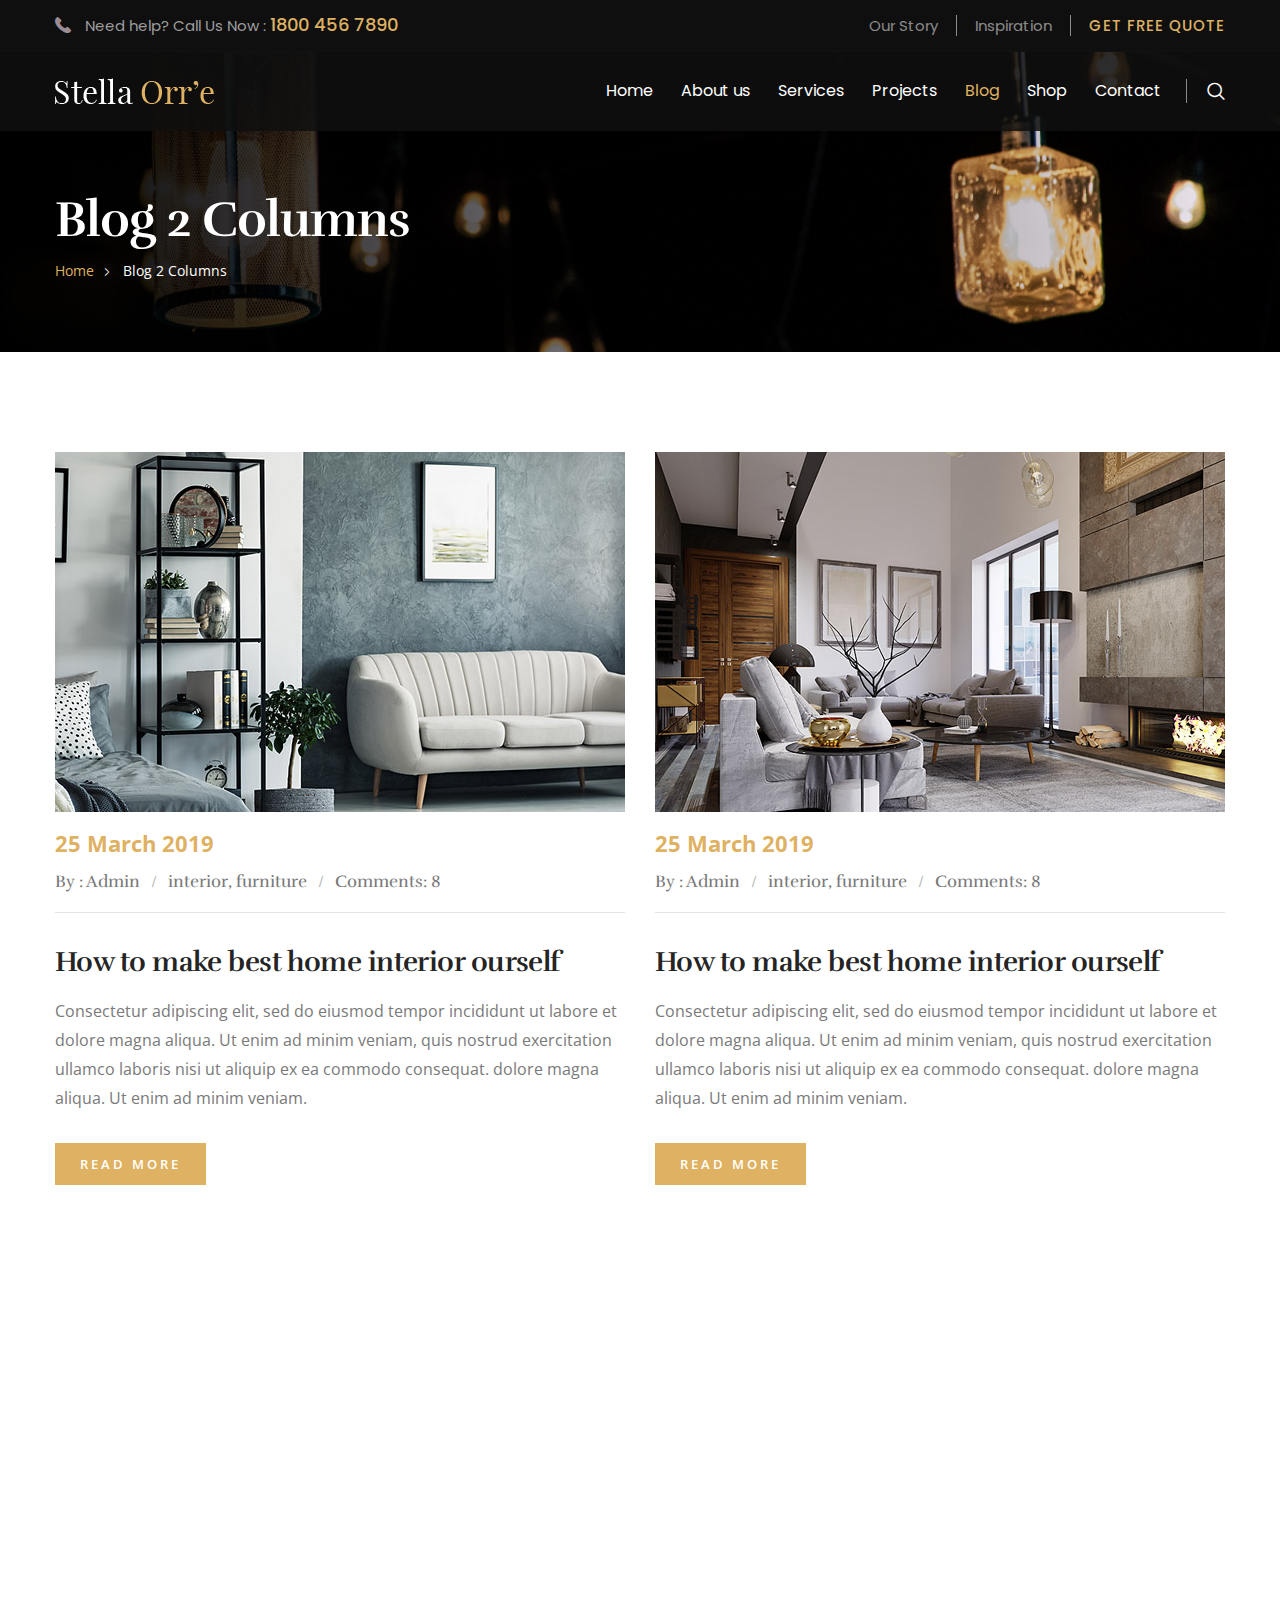
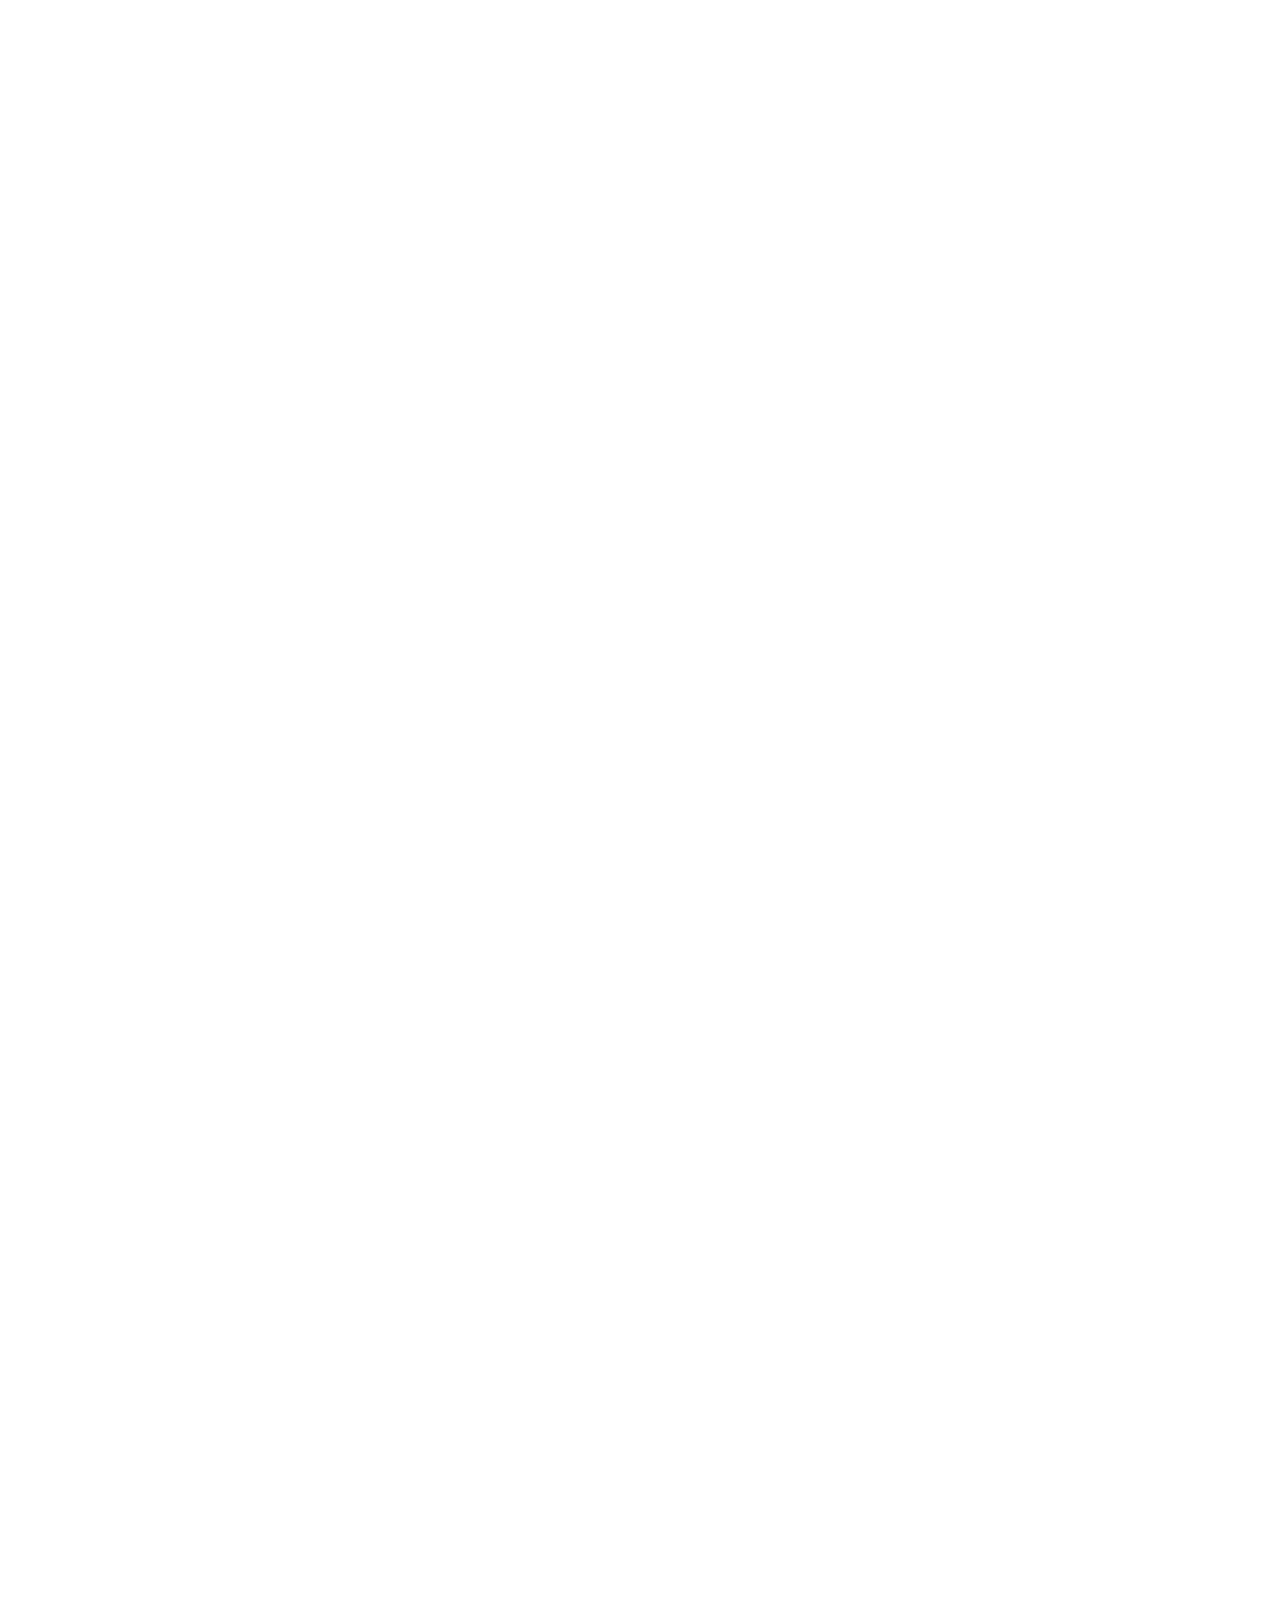
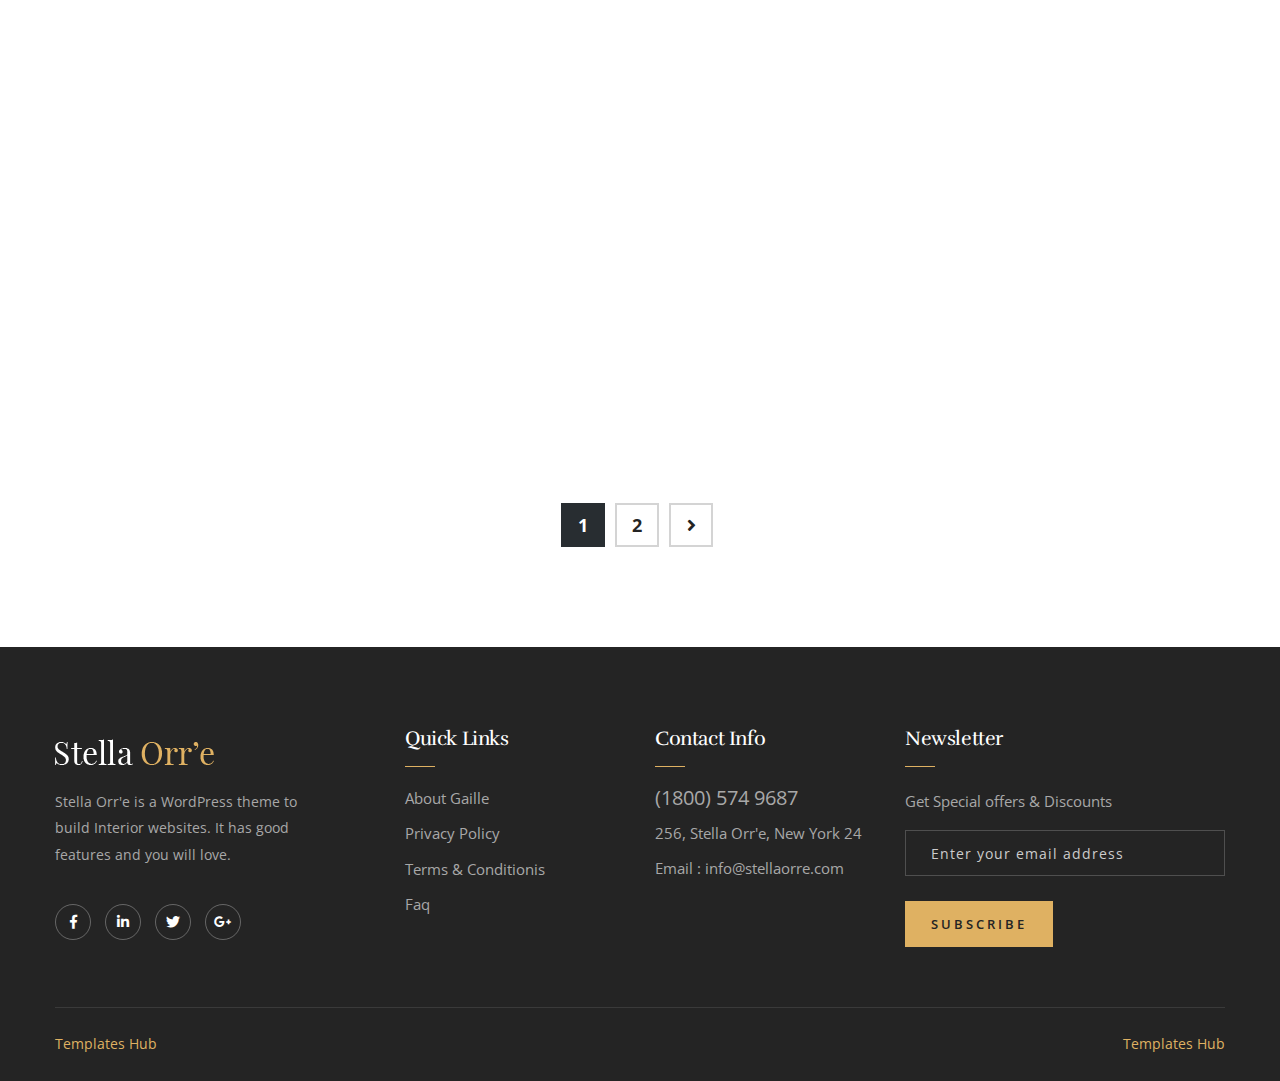
<file: blog-2.html>
<!DOCTYPE html>
<html lang="en">

<!-- stella-orre/blog-2.html  30 Nov 2019 03:51:37 GMT -->
<head>
<meta charset="utf-8">
<title>Stella Orr'e - Interior and Home Renovation HTML Template | Blog 2</title>
<!-- Stylesheets -->
<link href="css/bootstrap.css" rel="stylesheet">
<link href="css/style.css" rel="stylesheet">
<link href="css/responsive.css" rel="stylesheet">

<link rel="shortcut icon" href="images/favicon.png" type="image/x-icon">
<link rel="icon" href="images/favicon.png" type="image/x-icon">

<!-- Responsive -->
<meta http-equiv="X-UA-Compatible" content="IE=edge">
<meta name="viewport" content="width=device-width, initial-scale=1.0, maximum-scale=1.0, user-scalable=0">
<!--[if lt IE 9]><script src="https://cdnjs.cloudflare.com/ajax/libs/html5shiv/3.7.3/html5shiv.js"></script><![endif]-->
<!--[if lt IE 9]><script src="js/respond.js"></script><![endif]-->
</head>

<body>

<div class="page-wrapper">
    <!-- Preloader -->
    <div class="preloader"></div>

    <header class="main-header header-style-one">
        <!--Header Top-->
        <div class="header-top">
            <div class="auto-container clearfix">
                <div class="top-left clearfix">
                    <div class="text"><span class="icon flaticon-call-answer"></span> Need help? Call Us Now : <a href="tel:1800-456-7890" class="number">1800 456 7890</a></div>
					
                </div>
                <div class="top-right clearfix">
                    <!-- Info List -->
					<ul class="info-list">
                        <li><a href="about.html">Our Story</a></li>
                        <li><a href="blog.html">Inspiration</a></li>
						<li class="quote"><a href="contact.html">Get Free Quote</a></li>
                    </ul>
                </div>
            </div>
        </div>
        <!-- End Header Top -->

        <!-- Header Upper -->
        <div class="header-upper">
            <div class="inner-container">
                <div class="auto-container clearfix">
                    <!--Info-->
                    <div class="logo-outer">
                        <div class="logo"><a href="index-2.html"><img src="images/logo.png" alt="" title=""></a></div>
                    </div>

                    <!--Nav Box-->
                    <div class="nav-outer clearfix">
                        <!--Mobile Navigation Toggler For Mobile--><div class="mobile-nav-toggler"><span class="icon flaticon-menu-1"></span></div>
                        <nav class="main-menu navbar-expand-md navbar-light">
                            <div class="navbar-header">
                                <!-- Togg le Button -->      
                                <button class="navbar-toggler" type="button" data-toggle="collapse" data-target="#navbarSupportedContent" aria-controls="navbarSupportedContent" aria-expanded="false" aria-label="Toggle navigation">
                                    <span class="icon flaticon-menu-1"></span>
                                </button>
                            </div>
                            
                            <div class="collapse navbar-collapse clearfix" id="navbarSupportedContent">
                                <ul class="navigation clearfix">
                                    <li class="dropdown"><a href="index-2.html">Home</a>
                                        <ul>
                                            <li><a href="index-2.html">Home page 01</a></li>
                                            <li><a href="index-3.html">Home page 02</a></li>
                                            <li><a href="index-4.html">Home page 03</a></li>
											<li><a href="index-5.html">Home page 04</a></li>
                                            <li><a href="index-6.html">Home page 05</a></li>
                                            <li class="dropdown"><a href="index-2.html">Header Styles</a>
                                                <ul>
                                                    <li><a href="index-2.html">Header Style One</a></li>
                                                    <li><a href="index-3.html">Header Style Two</a></li>
                                                    <li><a href="index-4.html">Header Style Three</a></li>
													<li><a href="index-5.html">Header Style Four</a></li>
                                                    <li><a href="index-6.html">Header Style Five</a></li>
                                                </ul>
                                            </li>
                                        </ul>
                                    </li>
									<li class="dropdown"><a href="about.html">About us</a>
                                        <ul>
                                            <li><a href="about.html">Our Introduction</a></li>
											<li><a href="team.html">Our Team</a></li>
											<li><a href="testimonials.html">Testimonials</a></li>
                                        </ul>
                                    </li>
                                    <li class="dropdown"><a href="services-dark.html">Services</a>
                                        <ul>
											<li><a href="services-dark.html">Services Layout 01</a></li>
											<li><a href="services-light.html">Services Layout 02</a></li>
                                            <li><a href="residental-interior.html">Residential Interior</a></li>
                                            <li><a href="commercial-interior.html">Commercial Interior</a></li>
                                            <li><a href="office-interior.html">Office Design</a></li>
                                            <li><a href="hospitality-design.html">Hospitality Design</a></li>
                                            <li><a href="modern-furniture.html">Modern Furniture</a></li>
											<li><a href="modular-kitchen.html">Modular Kitchen</a></li>
											<li><a href="wardrobe.html">Wardrobe</a></li>
											<li><a href="false-celling-design.html">False Celling Design</a></li>
                                        </ul>
                                    </li>
                                    <li class="dropdown"><a href="projects-classic.html">Projects</a>
                                        <ul>
                                            <li><a href="projects-classic.html">Projects Classic</a></li>
                                            <li><a href="projects-masonry.html">Project Masonry</a></li>
                                            <li><a href="projects-fullwidth.html">Project Full Screen</a></li>
                                        </ul>
                                    </li>
									<li class="current dropdown"><a href="blog.html">Blog</a>
                                        <ul>
                                            <li><a href="blog.html">Blog</a></li>
                                            <li><a href="blog-2.html">blog 2 column</a></li>
                                            <li><a href="blog-detail.html">Blog Details</a></li>
                                        </ul>
                                    </li>
									<li class="dropdown"><a href="shop.html">Shop</a>
                                        <ul>
                                            <li><a href="shop.html">Main shop page</a></li>
                                            <li><a href="product-detail.html">Product Detail Page</a></li>
                                            <li><a href="cart-page.html">Cart Page</a></li>
											<li><a href="checkout.html">Checkout</a></li>
                                        </ul>
                                    </li>
                                    <li><a href="contact.html">Contact</a></li>
                                </ul>
                            </div>
                        </nav>
                        <!-- Main Menu End-->
						
						<!-- Outer Box -->
                        <div class="outer-box clearfix">
                            <div class="search-box-btn"><span class="icon flaticon-magnifying-glass-1"></span></div>
                        </div>
                    </div>
                </div>
            </div>
        </div>
        <!--End Header Upper-->

    	<!-- Mobile Menu  -->
        <div class="mobile-menu">
            <div class="menu-backdrop"></div>
            <div class="close-btn"><span class="icon flaticon-cancel"></span></div>
            
            <nav class="menu-box">
                <div class="nav-logo"><a href="index-2.html"><img src="images/logo.png" alt="" title=""></a></div>
                <ul class="navigation clearfix"><!--Keep This Empty / Menu will come through Javascript--></ul>
				<!--Social Links-->
				<div class="social-links">
					<ul class="clearfix">
						<li><a href="#"><span class="fab fa-twitter"></span></a></li>
						<li><a href="#"><span class="fab fa-facebook-square"></span></a></li>
						<li><a href="#"><span class="fab fa-pinterest-p"></span></a></li>
						<li><a href="#"><span class="fab fa-instagram"></span></a></li>
						<li><a href="#"><span class="fab fa-youtube"></span></a></li>
					</ul>
                </div>
            </nav>
        </div><!-- End Mobile Menu -->

    </header>
    <!-- End Main Header -->

    <!--Page Title-->
    <section class="page-title" style="background-image:url(images/background/5.jpg)">
    	<div class="auto-container">
        	<h2>Blog 2 Columns</h2>
            <ul class="page-breadcrumb">
            	<li><a href="index-2.html">home</a></li>
                <li>Blog 2 Columns</li>
            </ul>
        </div>
    </section>
    <!--End Page Title-->
	
	<!-- Our Blogs Section -->
	<section class="our-blogs-section">
		<div class="auto-container">
			<div class="row clearfix">
				
				<!--News Block Two -->
				<div class="news-block-two style-two col-lg-6 col-md-12 col-sm-12">
					<div class="inner-box wow fadeInLeft" data-wow-delay="0ms" data-wow-duration="1500ms">
						<div class="image">
							<a href="blog-detail.html"><img src="images/resource/news-9.jpg" alt="" /></a>
						</div>
						<div class="lower-content">
							<div class="upper-box clearfix">
								<div class="posted-date">25 March 2019</div>
								<ul class="post-meta">
									<li>By :  Admin</li>
									<li>interior, furniture</li>
									<li>Comments: 8</li>
								</ul>
							</div>
							<div class="lower-box">
								<h3><a href="blog-detail.html">How to make best home interior ourself</a></h3>
								<div class="text">Consectetur adipiscing elit, sed do eiusmod tempor incididunt ut labore et dolore magna aliqua. Ut enim ad minim veniam, quis nostrud exercitation ullamco laboris nisi ut aliquip ex ea commodo consequat. dolore magna aliqua. Ut enim ad minim veniam.</div>
								<a href="blog-detail.html" class="theme-btn read-more">Read more</a>
							</div>
						</div>
					</div>
				</div>
				
				<!--News Block Two -->
				<div class="news-block-two style-two col-lg-6 col-md-12 col-sm-12">
					<div class="inner-box wow fadeInLeft" data-wow-delay="0ms" data-wow-duration="1500ms">
						<div class="image">
							<a href="blog-detail.html"><img src="images/resource/news-10.jpg" alt="" /></a>
						</div>
						<div class="lower-content">
							<div class="upper-box clearfix">
								<div class="posted-date">25 March 2019</div>
								<ul class="post-meta">
									<li>By :  Admin</li>
									<li>interior, furniture</li>
									<li>Comments: 8</li>
								</ul>
							</div>
							<div class="lower-box">
								<h3><a href="blog-detail.html">How to make best home interior ourself</a></h3>
								<div class="text">Consectetur adipiscing elit, sed do eiusmod tempor incididunt ut labore et dolore magna aliqua. Ut enim ad minim veniam, quis nostrud exercitation ullamco laboris nisi ut aliquip ex ea commodo consequat. dolore magna aliqua. Ut enim ad minim veniam.</div>
								<a href="blog-detail.html" class="theme-btn read-more">Read more</a>
							</div>
						</div>
					</div>
				</div>
				
				<!--News Block Two -->
				<div class="news-block-two style-two col-lg-6 col-md-12 col-sm-12">
					<div class="inner-box wow fadeInLeft" data-wow-delay="0ms" data-wow-duration="1500ms">
						<div class="image">
							<a href="blog-detail.html"><img src="images/resource/news-11.jpg" alt="" /></a>
						</div>
						<div class="lower-content">
							<div class="upper-box clearfix">
								<div class="posted-date">25 March 2019</div>
								<ul class="post-meta">
									<li>By :  Admin</li>
									<li>interior, furniture</li>
									<li>Comments: 8</li>
								</ul>
							</div>
							<div class="lower-box">
								<h3><a href="blog-detail.html">How to make best home interior ourself</a></h3>
								<div class="text">Consectetur adipiscing elit, sed do eiusmod tempor incididunt ut labore et dolore magna aliqua. Ut enim ad minim veniam, quis nostrud exercitation ullamco laboris nisi ut aliquip ex ea commodo consequat. dolore magna aliqua. Ut enim ad minim veniam.</div>
								<a href="blog-detail.html" class="theme-btn read-more">Read more</a>
							</div>
						</div>
					</div>
				</div>
				
				<!--News Block Two -->
				<div class="news-block-two style-two col-lg-6 col-md-12 col-sm-12">
					<div class="inner-box wow fadeInLeft" data-wow-delay="0ms" data-wow-duration="1500ms">
						<div class="image">
							<a href="blog-detail.html"><img src="images/resource/news-12.jpg" alt="" /></a>
						</div>
						<div class="lower-content">
							<div class="upper-box clearfix">
								<div class="posted-date">25 March 2019</div>
								<ul class="post-meta">
									<li>By :  Admin</li>
									<li>interior, furniture</li>
									<li>Comments: 8</li>
								</ul>
							</div>
							<div class="lower-box">
								<h3><a href="blog-detail.html">How to make best home interior ourself</a></h3>
								<div class="text">Consectetur adipiscing elit, sed do eiusmod tempor incididunt ut labore et dolore magna aliqua. Ut enim ad minim veniam, quis nostrud exercitation ullamco laboris nisi ut aliquip ex ea commodo consequat. dolore magna aliqua. Ut enim ad minim veniam.</div>
								<a href="blog-detail.html" class="theme-btn read-more">Read more</a>
							</div>
						</div>
					</div>
				</div>
				
				<!--News Block Two -->
				<div class="news-block-two style-two col-lg-6 col-md-12 col-sm-12">
					<div class="inner-box wow fadeInLeft" data-wow-delay="0ms" data-wow-duration="1500ms">
						<div class="image">
							<a href="blog-detail.html"><img src="images/resource/news-13.jpg" alt="" /></a>
						</div>
						<div class="lower-content">
							<div class="upper-box clearfix">
								<div class="posted-date">25 March 2019</div>
								<ul class="post-meta">
									<li>By :  Admin</li>
									<li>interior, furniture</li>
									<li>Comments: 8</li>
								</ul>
							</div>
							<div class="lower-box">
								<h3><a href="blog-detail.html">How to make best home interior ourself</a></h3>
								<div class="text">Consectetur adipiscing elit, sed do eiusmod tempor incididunt ut labore et dolore magna aliqua. Ut enim ad minim veniam, quis nostrud exercitation ullamco laboris nisi ut aliquip ex ea commodo consequat. dolore magna aliqua. Ut enim ad minim veniam.</div>
								<a href="blog-detail.html" class="theme-btn read-more">Read more</a>
							</div>
						</div>
					</div>
				</div>
				
				<!--News Block Two -->
				<div class="news-block-two style-two col-lg-6 col-md-12 col-sm-12">
					<div class="inner-box wow fadeInLeft" data-wow-delay="0ms" data-wow-duration="1500ms">
						<div class="image">
							<a href="blog-detail.html"><img src="images/resource/news-14.jpg" alt="" /></a>
						</div>
						<div class="lower-content">
							<div class="upper-box clearfix">
								<div class="posted-date">25 March 2019</div>
								<ul class="post-meta">
									<li>By :  Admin</li>
									<li>interior, furniture</li>
									<li>Comments: 8</li>
								</ul>
							</div>
							<div class="lower-box">
								<h3><a href="blog-detail.html">How to make best home interior ourself</a></h3>
								<div class="text">Consectetur adipiscing elit, sed do eiusmod tempor incididunt ut labore et dolore magna aliqua. Ut enim ad minim veniam, quis nostrud exercitation ullamco laboris nisi ut aliquip ex ea commodo consequat. dolore magna aliqua. Ut enim ad minim veniam.</div>
								<a href="blog-detail.html" class="theme-btn read-more">Read more</a>
							</div>
						</div>
					</div>
				</div>
				
				<!--News Block Two -->
				<div class="news-block-two style-two col-lg-6 col-md-12 col-sm-12">
					<div class="inner-box wow fadeInLeft" data-wow-delay="0ms" data-wow-duration="1500ms">
						<div class="image">
							<a href="blog-detail.html"><img src="images/resource/news-15.jpg" alt="" /></a>
						</div>
						<div class="lower-content">
							<div class="upper-box clearfix">
								<div class="posted-date">25 March 2019</div>
								<ul class="post-meta">
									<li>By :  Admin</li>
									<li>interior, furniture</li>
									<li>Comments: 8</li>
								</ul>
							</div>
							<div class="lower-box">
								<h3><a href="blog-detail.html">How to make best home interior ourself</a></h3>
								<div class="text">Consectetur adipiscing elit, sed do eiusmod tempor incididunt ut labore et dolore magna aliqua. Ut enim ad minim veniam, quis nostrud exercitation ullamco laboris nisi ut aliquip ex ea commodo consequat. dolore magna aliqua. Ut enim ad minim veniam.</div>
								<a href="blog-detail.html" class="theme-btn read-more">Read more</a>
							</div>
						</div>
					</div>
				</div>
				
				<!--News Block Two -->
				<div class="news-block-two style-two col-lg-6 col-md-12 col-sm-12">
					<div class="inner-box wow fadeInLeft" data-wow-delay="0ms" data-wow-duration="1500ms">
						<div class="image">
							<a href="blog-detail.html"><img src="images/resource/news-16.jpg" alt="" /></a>
						</div>
						<div class="lower-content">
							<div class="upper-box clearfix">
								<div class="posted-date">25 March 2019</div>
								<ul class="post-meta">
									<li>By :  Admin</li>
									<li>interior, furniture</li>
									<li>Comments: 8</li>
								</ul>
							</div>
							<div class="lower-box">
								<h3><a href="blog-detail.html">How to make best home interior ourself</a></h3>
								<div class="text">Consectetur adipiscing elit, sed do eiusmod tempor incididunt ut labore et dolore magna aliqua. Ut enim ad minim veniam, quis nostrud exercitation ullamco laboris nisi ut aliquip ex ea commodo consequat. dolore magna aliqua. Ut enim ad minim veniam.</div>
								<a href="blog-detail.html" class="theme-btn read-more">Read more</a>
							</div>
						</div>
					</div>
				</div>
				
			</div>
			
			<!--Styled Pagination-->
			<ul class="styled-pagination text-center">
				<li><a href="#" class="active">1</a></li>
				<li><a href="#">2</a></li>
				<li><a href="#"><span class="fa fa-angle-right"></span></a></li>
			</ul>                
			<!--End Styled Pagination-->
			
		</div>
	</section>
	<!-- End Our Blogs Section -->
	
	<!--Main Footer-->
    <footer class="main-footer">
		<div class="auto-container">
        	<!--Widgets Section-->
            <div class="widgets-section">
            	<div class="row clearfix">
                	
                    <!--big column-->
                    <div class="big-column col-lg-6 col-md-12 col-sm-12">
                        <div class="row clearfix">
                        
                            <!--Footer Column-->
                            <div class="footer-column col-lg-7 col-md-6 col-sm-12">
                                <div class="footer-widget logo-widget">
									<div class="logo">
                                    	<a href="index-2.html"><img src="images/footer-logo.png" alt="" /></a>
                                    </div>
                                    <div class="text">Stella Orr'e is a WordPress theme to build Interior websites. It has good features and you will love.</div>
                                    <ul class="social-icons">
                                        <li><a href="#"><span class="fab fa-facebook-f"></span></a></li>
                                        <li><a href="#"><span class="fab fa-linkedin-in"></span></a></li>
                                        <li><a href="#"><span class="fab fa-twitter"></span></a></li>
                                        <li><a href="#"><span class="fab fa-google-plus-g"></span></a></li>
                                    </ul>
								</div>
							</div>
							
							<!--Footer Column-->
                            <div class="footer-column col-lg-5 col-md-6 col-sm-12">
                                <div class="footer-widget links-widget">
                                	<h2>Quick links</h2>
									<div class="widget-content">
										<ul class="list">
                                        	<li><a href="#">About Gaille</a></li>
                                            <li><a href="#">Privacy Policy</a></li>
                                            <li><a href="#">Terms & Conditionis</a></li>
                                            <li><a href="#">Faq</a></li>
                                        </ul>
                                    </div>
								</div>
							</div>
						
						</div>
					</div>
					
					<!--big column-->
                    <div class="big-column col-lg-6 col-md-12 col-sm-12">
                        <div class="row clearfix">
                        
                            <!--Footer Column-->
                            <div class="footer-column col-lg-5 col-md-6 col-sm-12">
                                <div class="footer-widget contact-widget">
									<h2>Contact Info</h2>
									<div class="widget-content">
										<a href="tel:1800-574-9687" class="contact-number">(1800) 574 9687</a>
										<ul>
											<li>256, Stella Orr'e, New York 24</li>
											<li>Email :<a href="mailto:info@stellaorre.com"> info@stellaorre.com</a></li>
										</ul>
									</div>
								</div>
							</div>
							
							<!--Footer Column-->
                            <div class="footer-column col-lg-7 col-md-6 col-sm-12">
                                <div class="footer-widget newsletter-widget">
                                	<h2>Newsletter</h2>
									<div class="text">Get Special offers & Discounts</div>
									<!-- Newsletter Form -->
									<div class="newsletter-form">
										<form method="post" action="templateshub.net">
											<div class="form-group">
												<input type="email" name="email" value="" placeholder="Enter your email address" required>
												<button type="submit" class="theme-btn btn-style-one"><span class="txt">Subscribe</span></button>
											</div>
										</form>
									</div>
								</div>
							</div>
						
						</div>
					</div>
					
				</div>
			</div>
			
			<!--Footer Bottom-->
            <div class="footer-bottom clearfix">
                <div class="pull-left">
                    <div class="copyright"><a href="templateshub.net">Templates Hub</a></div>
                </div>
                <div class="pull-right">
                    <a href="templateshub.net">Templates Hub</a>
                </div>
            </div>
			
		</div>
	</footer>
	
</div>  
<!--End pagewrapper-->

<!--Scroll to top-->
<div class="scroll-to-top scroll-to-target" data-target="html"><span class="fa fa-angle-up"></span></div>

<!--Search Popup-->
<div id="search-popup" class="search-popup">
	<div class="close-search theme-btn"><span class="flaticon-cancel"></span></div>
	<div class="popup-inner">
		<div class="overlay-layer"></div>
    	<div class="search-form">
        	<form method="post" action="templateshub.net">
            	<div class="form-group">
                	<fieldset>
                        <input type="search" class="form-control" name="search-input" value="" placeholder="Search Here" required >
                        <input type="submit" value="Search Now!" class="theme-btn">
                    </fieldset>
                </div>
            </form>
            
            <br>
            <h3>Recent Search Keywords</h3>
            <ul class="recent-searches">
                <li><a href="#">Home Interiors</a></li>
                <li><a href="#">Offices Interiors</a></li>
                <li><a href="#">Showroom Interiors</a></li>
                <li><a href="#">Building Interiors</a></li>
                <li><a href="#">Shops Interiors</a></li>
            </ul>
        
        </div>
        
    </div>
</div>

<!--Scroll to top-->
<script src="js/jquery.js"></script>
<script src="js/popper.min.js"></script>
<script src="js/jquery-ui.js"></script>
<script src="js/bootstrap.min.js"></script>
<script src="js/jquery.fancybox.js"></script>
<script src="js/isotope.js"></script>
<script src="js/owl.js"></script>
<script src="js/wow.js"></script>
<script src="js/appear.js"></script>
<script src="js/scrollbar.js"></script>
<script src="js/script.js"></script>
</body>

<!-- stella-orre/blog-2.html  30 Nov 2019 03:52:07 GMT -->
</html>
</file>
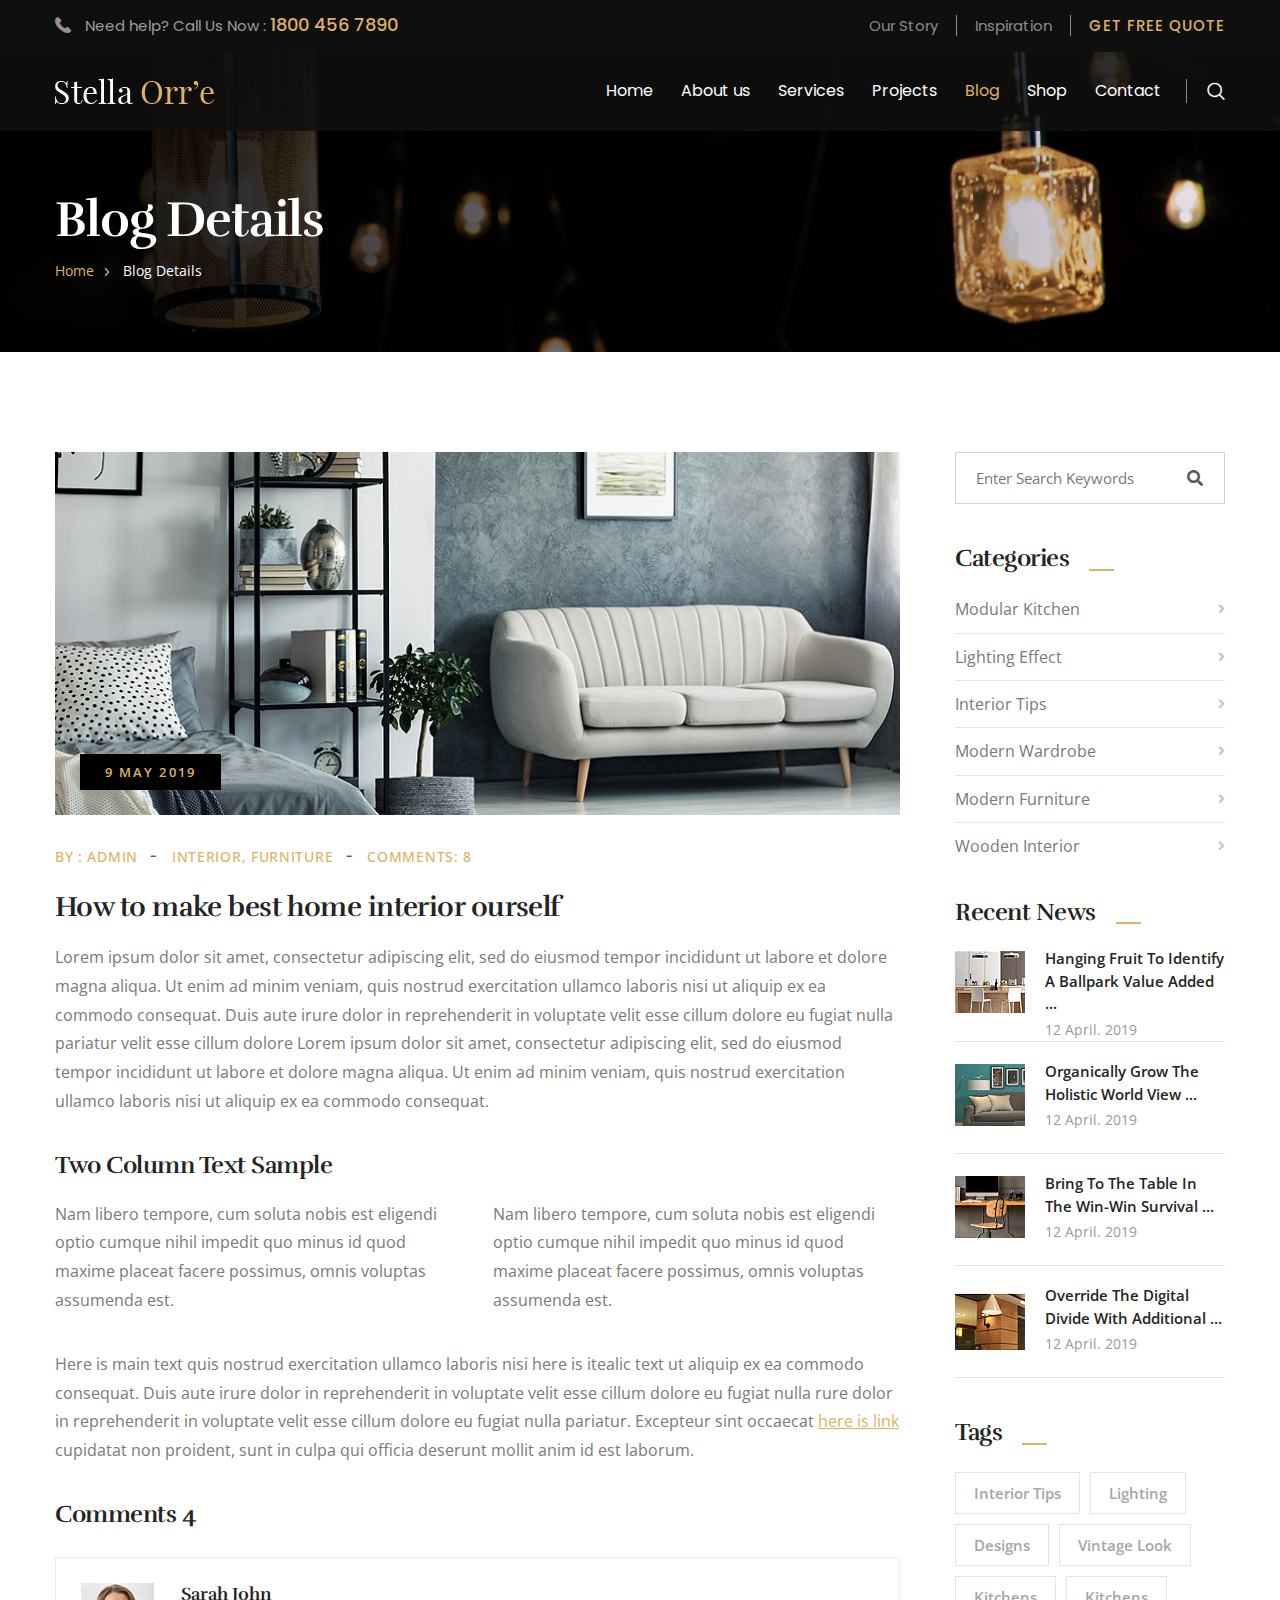
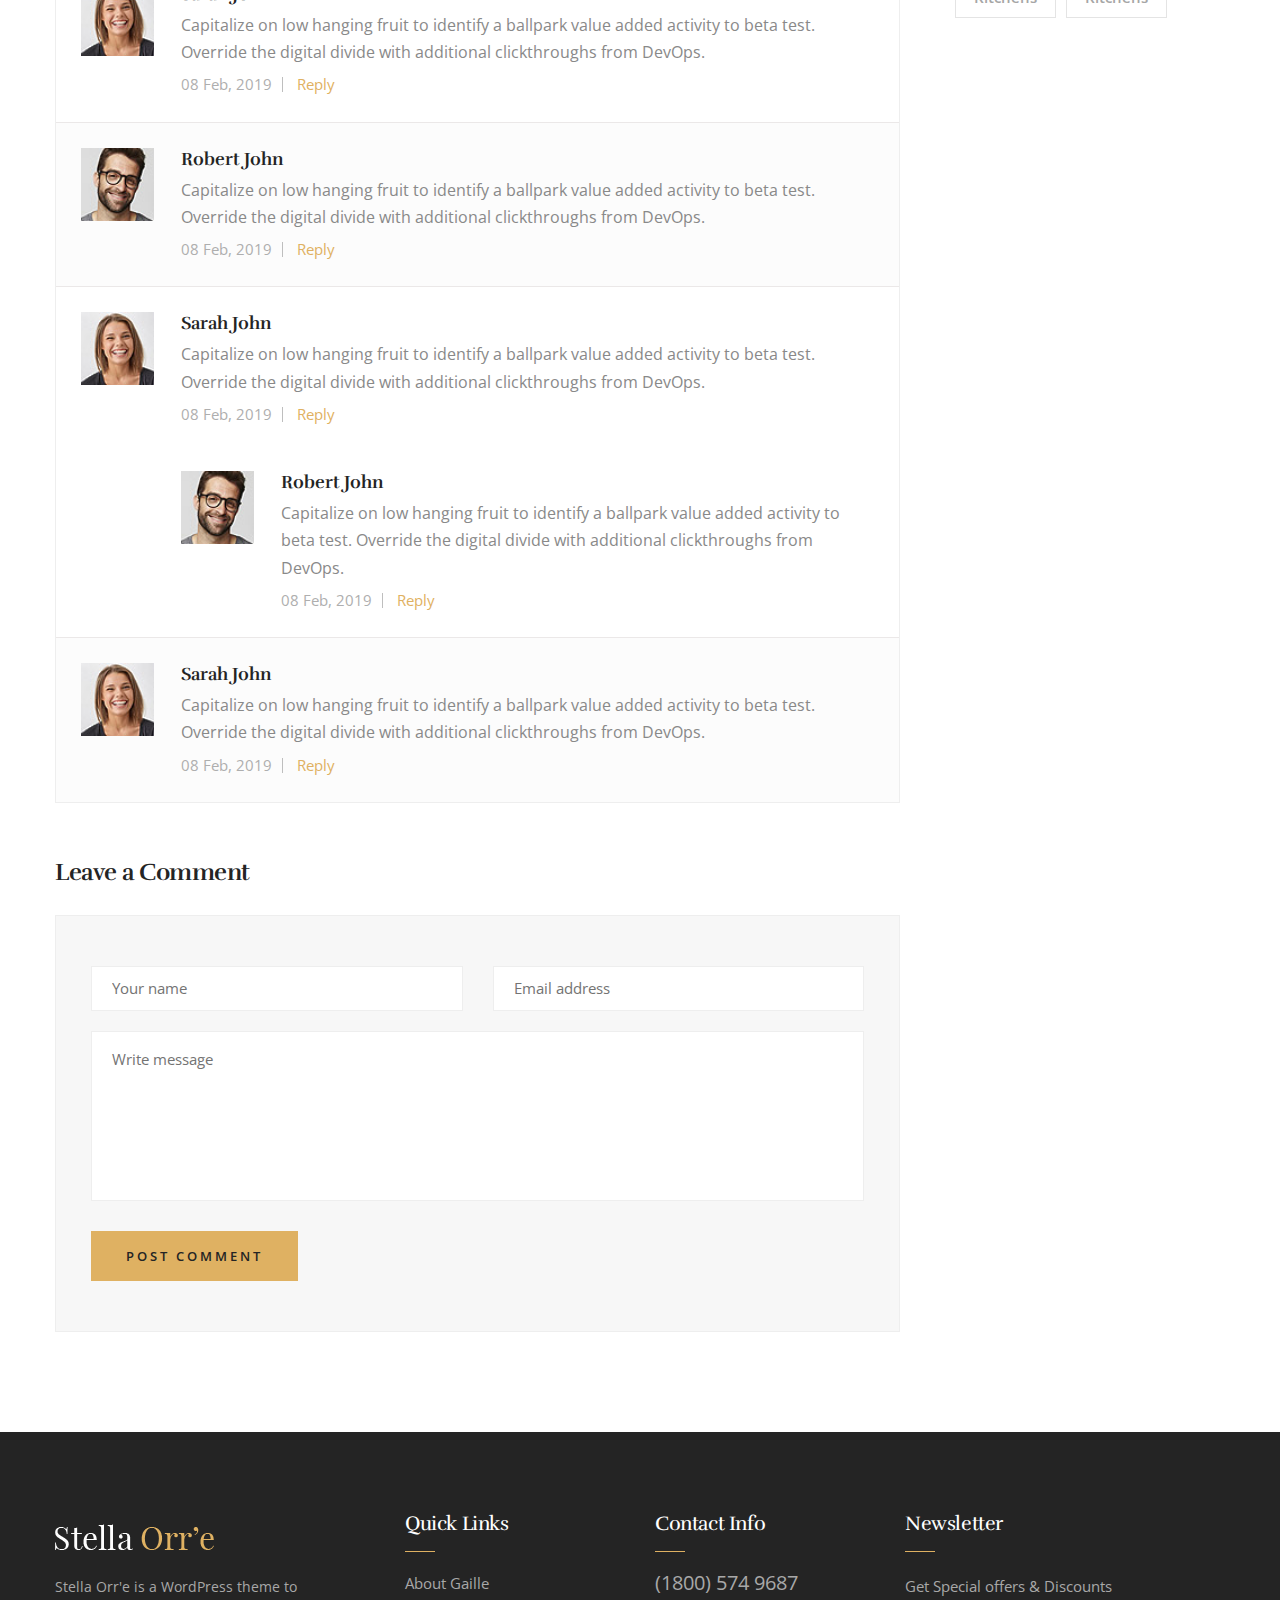
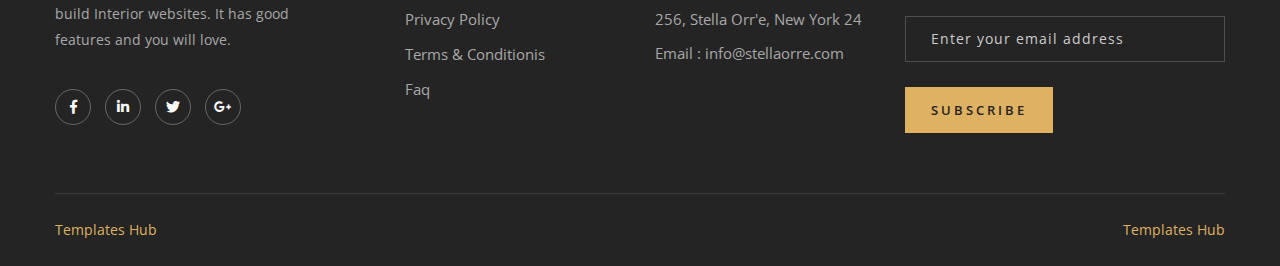
<file: blog-detail.html>
<!DOCTYPE html>
<html lang="en">

<!-- stella-orre/blog-detail.html  30 Nov 2019 03:52:07 GMT -->
<head>
<meta charset="utf-8">
<title>Stella Orr'e - Interior and Home Renovation HTML Template | Blog Detail</title>
<!-- Stylesheets -->
<link href="css/bootstrap.css" rel="stylesheet">
<link href="css/style.css" rel="stylesheet">
<link href="css/responsive.css" rel="stylesheet">

<link rel="shortcut icon" href="images/favicon.png" type="image/x-icon">
<link rel="icon" href="images/favicon.png" type="image/x-icon">

<!-- Responsive -->
<meta http-equiv="X-UA-Compatible" content="IE=edge">
<meta name="viewport" content="width=device-width, initial-scale=1.0, maximum-scale=1.0, user-scalable=0">
<!--[if lt IE 9]><script src="https://cdnjs.cloudflare.com/ajax/libs/html5shiv/3.7.3/html5shiv.js"></script><![endif]-->
<!--[if lt IE 9]><script src="js/respond.js"></script><![endif]-->
</head>

<body>

<div class="page-wrapper">
    <!-- Preloader -->
    <div class="preloader"></div>

    <header class="main-header header-style-one">
        <!--Header Top-->
        <div class="header-top">
            <div class="auto-container clearfix">
                <div class="top-left clearfix">
                    <div class="text"><span class="icon flaticon-call-answer"></span> Need help? Call Us Now : <a href="tel:1800-456-7890" class="number">1800 456 7890</a></div>
					
                </div>
                <div class="top-right clearfix">
                    <!-- Info List -->
					<ul class="info-list">
                        <li><a href="about.html">Our Story</a></li>
                        <li><a href="blog.html">Inspiration</a></li>
						<li class="quote"><a href="contact.html">Get Free Quote</a></li>
                    </ul>
                </div>
            </div>
        </div>
        <!-- End Header Top -->

        <!-- Header Upper -->
        <div class="header-upper">
            <div class="inner-container">
                <div class="auto-container clearfix">
                    <!--Info-->
                    <div class="logo-outer">
                        <div class="logo"><a href="index-2.html"><img src="images/logo.png" alt="" title=""></a></div>
                    </div>

                    <!--Nav Box-->
                    <div class="nav-outer clearfix">
                        <!--Mobile Navigation Toggler For Mobile--><div class="mobile-nav-toggler"><span class="icon flaticon-menu-1"></span></div>
                        <nav class="main-menu navbar-expand-md navbar-light">
                            <div class="navbar-header">
                                <!-- Togg le Button -->      
                                <button class="navbar-toggler" type="button" data-toggle="collapse" data-target="#navbarSupportedContent" aria-controls="navbarSupportedContent" aria-expanded="false" aria-label="Toggle navigation">
                                    <span class="icon flaticon-menu-1"></span>
                                </button>
                            </div>
                            
                            <div class="collapse navbar-collapse clearfix" id="navbarSupportedContent">
                                <ul class="navigation clearfix">
                                    <li class="dropdown"><a href="index-2.html">Home</a>
                                        <ul>
                                            <li><a href="index-2.html">Home page 01</a></li>
                                            <li><a href="index-3.html">Home page 02</a></li>
                                            <li><a href="index-4.html">Home page 03</a></li>
											<li><a href="index-5.html">Home page 04</a></li>
                                            <li><a href="index-6.html">Home page 05</a></li>
                                            <li class="dropdown"><a href="index-2.html">Header Styles</a>
                                                <ul>
                                                    <li><a href="index-2.html">Header Style One</a></li>
                                                    <li><a href="index-3.html">Header Style Two</a></li>
                                                    <li><a href="index-4.html">Header Style Three</a></li>
													<li><a href="index-5.html">Header Style Four</a></li>
                                                    <li><a href="index-6.html">Header Style Five</a></li>
                                                </ul>
                                            </li>
                                        </ul>
                                    </li>
									<li class="dropdown"><a href="about.html">About us</a>
                                        <ul>
                                            <li><a href="about.html">Our Introduction</a></li>
											<li><a href="team.html">Our Team</a></li>
											<li><a href="testimonials.html">Testimonials</a></li>
                                        </ul>
                                    </li>
                                    <li class="dropdown"><a href="services-dark.html">Services</a>
                                        <ul>
											<li><a href="services-dark.html">Services Layout 01</a></li>
											<li><a href="services-light.html">Services Layout 02</a></li>
                                            <li><a href="residental-interior.html">Residential Interior</a></li>
                                            <li><a href="commercial-interior.html">Commercial Interior</a></li>
                                            <li><a href="office-interior.html">Office Design</a></li>
                                            <li><a href="hospitality-design.html">Hospitality Design</a></li>
                                            <li><a href="modern-furniture.html">Modern Furniture</a></li>
											<li><a href="modular-kitchen.html">Modular Kitchen</a></li>
											<li><a href="wardrobe.html">Wardrobe</a></li>
											<li><a href="false-celling-design.html">False Celling Design</a></li>
                                        </ul>
                                    </li>
                                    <li class="dropdown"><a href="projects-classic.html">Projects</a>
                                        <ul>
                                            <li><a href="projects-classic.html">Projects Classic</a></li>
                                            <li><a href="projects-masonry.html">Project Masonry</a></li>
                                            <li><a href="projects-fullwidth.html">Project Full Screen</a></li>
                                        </ul>
                                    </li>
									<li class="current dropdown"><a href="blog.html">Blog</a>
                                        <ul>
                                            <li><a href="blog.html">Blog</a></li>
                                            <li><a href="blog-2.html">blog 2 column</a></li>
                                            <li><a href="blog-detail.html">Blog Details</a></li>
                                        </ul>
                                    </li>
									<li class="dropdown"><a href="shop.html">Shop</a>
                                        <ul>
                                            <li><a href="shop.html">Main shop page</a></li>
                                            <li><a href="product-detail.html">Product Detail Page</a></li>
                                            <li><a href="cart-page.html">Cart Page</a></li>
											<li><a href="checkout.html">Checkout</a></li>
                                        </ul>
                                    </li>
                                    <li><a href="contact.html">Contact</a></li>
                                </ul>
                            </div>
                        </nav>
                        <!-- Main Menu End-->
						
						<!-- Outer Box -->
                        <div class="outer-box clearfix">
                            <div class="search-box-btn"><span class="icon flaticon-magnifying-glass-1"></span></div>
                        </div>
                    </div>
                </div>
            </div>
        </div>
        <!--End Header Upper-->

    	<!-- Mobile Menu  -->
        <div class="mobile-menu">
            <div class="menu-backdrop"></div>
            <div class="close-btn"><span class="icon flaticon-cancel"></span></div>
            
            <nav class="menu-box">
                <div class="nav-logo"><a href="index-2.html"><img src="images/logo.png" alt="" title=""></a></div>
                <ul class="navigation clearfix"><!--Keep This Empty / Menu will come through Javascript--></ul>
				<!--Social Links-->
				<div class="social-links">
					<ul class="clearfix">
						<li><a href="#"><span class="fab fa-twitter"></span></a></li>
						<li><a href="#"><span class="fab fa-facebook-square"></span></a></li>
						<li><a href="#"><span class="fab fa-pinterest-p"></span></a></li>
						<li><a href="#"><span class="fab fa-instagram"></span></a></li>
						<li><a href="#"><span class="fab fa-youtube"></span></a></li>
					</ul>
                </div>
            </nav>
        </div><!-- End Mobile Menu -->

    </header>
    <!-- End Main Header -->

    <!--Page Title-->
    <section class="page-title" style="background-image:url(images/background/5.jpg)">
    	<div class="auto-container">
        	<h2>Blog Details</h2>
            <ul class="page-breadcrumb">
            	<li><a href="index-2.html">home</a></li>
                <li>Blog Details</li>
            </ul>
        </div>
    </section>
    <!--End Page Title-->
	
	<!--Sidebar Page Container-->
    <div class="sidebar-page-container">
    	<div class="auto-container">
        	<div class="row clearfix">
            	
                <!--Content Side / Blog Classic -->
                <div class="content-side col-xl-9 col-lg-8 col-md-12 col-sm-12">
                	<div class="blog-single padding-right">
						<div class="inner-box">
							<div class="image-box">
                                <figure class="image"><img src="images/resource/news-4.jpg" alt=""></figure>
                                <span class="date">9 may 2019</span>
                            </div>
                            <div class="lower-content">
                                <div class="post-meta">
                                    <ul class="post-info clearfix">
                                        <li><a href="blog-detail.html">By : admin</a></li>
                                        <li><a href="blog-detail.html">interior, furniture</a></li>
                                        <li><a href="blog-detail.html">Comments: 8</a></li>
                                    </ul>
                                </div>
								<div class="lower-box">
									<h3>How to make best home interior ourself</h3>
									<div class="text">
										<p>Lorem ipsum dolor sit amet, consectetur adipiscing elit, sed do eiusmod tempor incididunt ut labore et dolore magna aliqua. Ut enim ad minim veniam, quis nostrud exercitation ullamco laboris nisi ut aliquip ex ea commodo consequat. Duis aute irure dolor in reprehenderit in voluptate velit esse cillum dolore eu fugiat nulla pariatur velit esse cillum dolore Lorem ipsum dolor sit amet, consectetur adipiscing elit, sed do eiusmod tempor incididunt ut labore et dolore magna aliqua. Ut enim ad minim veniam, quis nostrud exercitation ullamco laboris nisi ut aliquip ex ea commodo consequat. </p>
										<h4>Two Column Text Sample</h4>
										<div class="row clearfix">
											<div class="col-md-6 col-sm-6 col-xs-12">
												<p>Nam libero tempore, cum soluta nobis est eligendi optio cumque nihil impedit quo minus id quod maxime placeat facere possimus, omnis voluptas assumenda est.</p>
											</div>
											<div class="col-md-6 col-sm-6 col-xs-12">
												<p>Nam libero tempore, cum soluta nobis est eligendi optio cumque nihil impedit quo minus id quod maxime placeat facere possimus, omnis voluptas assumenda est.</p>
											</div>
										</div>
										<p>Here is main text quis nostrud exercitation ullamco laboris nisi here is itealic text ut aliquip ex ea commodo consequat. Duis aute irure dolor in reprehenderit in voluptate velit esse cillum dolore eu fugiat nulla rure dolor in reprehenderit in voluptate velit esse cillum dolore eu fugiat nulla pariatur. Excepteur sint occaecat <a href="#">here is link</a> cupidatat non proident, sunt in culpa qui officia deserunt mollit anim id est laborum.</p>
									</div>
								</div>
							</div>
						</div>
                        
                    	
                        <!--Comments Area-->
                        <div class="comments-area">
                            <div class="group-title"><h2>Comments 4</h2></div>
                            <div class="inner-box">
                                <!--Comment Box-->
                                <div class="comment-box">
                                    <div class="comment">
                                        <div class="author-thumb"><img src="images/resource/author-1.jpg" alt=""></div>
                                        <div class="comment-inner">
                                            <div class="comment-info clearfix"><strong>Sarah john</strong></div>
                                            <div class="text">Capitalize on low hanging fruit to identify a ballpark value added activity to beta test. Override the digital divide with additional clickthroughs from DevOps.</div>
                                            <ul class="post-info">
                                                <li>08 Feb, 2019</li>
                                                <li><a href="#">Reply</a></li>
                                            </ul>
                                        </div>
                                    </div>
                                </div>
                                
                                <!--Comment Box-->
                                <div class="comment-box">
                                    <div class="comment">
                                        <div class="author-thumb"><img src="images/resource/author-2.jpg" alt=""></div>
                                        <div class="comment-inner">
                                            <div class="comment-info clearfix"><strong>Robert john</strong></div>
                                            <div class="text">Capitalize on low hanging fruit to identify a ballpark value added activity to beta test. Override the digital divide with additional clickthroughs from DevOps.</div>
                                            <ul class="post-info">
                                                <li>08 Feb, 2019</li>
                                                <li><a href="#">Reply</a></li>
                                            </ul>
                                        </div>
                                    </div>
                                </div>
                                
                                <!--Comment Box-->
                                <div class="comment-box">
                                    <div class="comment">
                                        <div class="author-thumb"><img src="images/resource/author-1.jpg" alt=""></div>
                                        <div class="comment-inner">
                                            <div class="comment-info clearfix"><strong>Sarah john</strong></div>
                                            <div class="text">Capitalize on low hanging fruit to identify a ballpark value added activity to beta test. Override the digital divide with additional clickthroughs from DevOps.</div>
                                            <ul class="post-info">
                                                <li>08 Feb, 2019</li>
                                                <li><a href="#">Reply</a></li>
                                            </ul>
                                        </div>
                                    </div>
                                    
                                    <div class="comment reply-comment">
                                        <div class="author-thumb"><img src="images/resource/author-2.jpg" alt=""></div>
                                        <div class="comment-inner">
                                            <div class="comment-info clearfix"><strong>Robert john</strong></div>
                                            <div class="text">Capitalize on low hanging fruit to identify a ballpark value added activity to beta test. Override the digital divide with additional clickthroughs from DevOps.</div>
                                            <ul class="post-info">
                                                <li>08 Feb, 2019</li>
                                                <li><a href="#">Reply</a></li>
                                            </ul>
                                        </div>
                                    </div>
                                    
                                </div>
                                
                                <!--Comment Box-->
                                <div class="comment-box">
                                    <div class="comment">
                                        <div class="author-thumb"><img src="images/resource/author-1.jpg" alt=""></div>
                                        <div class="comment-inner">
                                            <div class="comment-info clearfix"><strong>Sarah john</strong></div>
                                            <div class="text">Capitalize on low hanging fruit to identify a ballpark value added activity to beta test. Override the digital divide with additional clickthroughs from DevOps.</div>
                                            <ul class="post-info">
                                                <li>08 Feb, 2019</li>
                                                <li><a href="#">Reply</a></li>
                                            </ul>
                                        </div>
                                    </div>
                                </div>
                                
                            </div>
                        </div>
                        
                        <!-- Comment Form -->
                        <div class="comment-form">
                                
                            <div class="group-title"><h2>Leave a Comment</h2></div>
                            <div class="form-inner">
                                <!--Comment Form-->
                                <form method="post" action="http://t.commonsupport.com/stella-orre/blog.html">
                                    <div class="row clearfix">
                                        <div class="col-md-6 col-sm-6 col-xs-12 form-group">
                                            <input type="text" name="username" placeholder="Your name" required>
                                        </div>
                                        
                                        <div class="col-md-6 col-sm-6 col-xs-12 form-group">
                                            <input type="email" name="email" placeholder="Email address" required>
                                        </div>
                                        
                                        <div class="col-lg-12 col-md-12 col-sm-12 col-xs-12 form-group">
                                            <textarea name="message" placeholder="Write message"></textarea>
                                        </div>
                                        
                                        <div class="col-lg-12 col-md-12 col-sm-12 col-xs-12 form-group">
                                            <button class="theme-btn submit-btn" type="submit" name="submit-form">Post Comment</button>
                                        </div>
                                        
                                    </div>
                                </form>
                            </div>
                        </div>
                        <!--End Comment Form -->
                        
                    </div>
				</div>
				
				<!--Sidebar Side-->
				<div class="sidebar-side col-xl-3 col-lg-4 col-md-12 col-sm-12">
					<aside class="sidebar">
						
						<!-- Search -->
                        <div class="sidebar-widget search-box">
                        	<form method="post" action="templateshub.net">
                                <div class="form-group">
                                    <input type="search" name="search-field" value="" placeholder="Enter Search Keywords" required>
                                    <button type="submit"><span class="icon fa fa-search"></span></button>
                                </div>
                            </form>
						</div>
						
						<!--Blog Category Widget-->
                        <div class="sidebar-widget sidebar-blog-category">
                            <div class="sidebar-title">
                                <h2>Categories</h2>
                            </div>
                            <ul class="cat-list">
                                <li><a href="#">Modular Kitchen</a></li>
                                <li><a href="#">Lighting Effect</a></li>
                                <li><a href="#">Interior Tips</a></li>
                                <li><a href="#">Modern Wardrobe</a></li>
                                <li><a href="#">Modern Furniture</a></li>
                                <li><a href="#">Wooden Interior</a></li>
                            </ul>
                        </div>
						
						<!-- Popular Posts -->
                        <div class="sidebar-widget popular-posts">
                            <div class="sidebar-title"><h2>Recent News</h2></div>

                            <article class="post">
                            	<figure class="post-thumb"><a href="blog-detail.html"><img src="images/resource/post-thumb-1.jpg" alt=""></a></figure>
                                <div class="text"><a href="blog-detail.html">Hanging fruit to identify a ballpark value added ...</a></div>
                                <div class="post-info">12 April. 2019</div>
                            </article>

                            <article class="post">
                            	<figure class="post-thumb"><a href="blog-detail.html"><img src="images/resource/post-thumb-2.jpg" alt=""></a></figure>
                                <div class="text"><a href="blog-detail.html">Organically grow the holistic world view ...</a></div>
                                <div class="post-info">12 April. 2019</div>
                            </article>
                            
                            <article class="post">
                            	<figure class="post-thumb"><a href="blog-detail.html"><img src="images/resource/post-thumb-3.jpg" alt=""></a></figure>
                                <div class="text"><a href="blog-detail.html">Bring to the table in the win-win survival ...</a></div>
                                <div class="post-info">12 April. 2019</div>
                            </article>
                            
                            <article class="post">
                            	<figure class="post-thumb"><a href="blog-detail.html"><img src="images/resource/post-thumb-4.jpg" alt=""></a></figure>
                                <div class="text"><a href="blog-detail.html">Override the digital divide with additional ...</a></div>
                                <div class="post-info">12 April. 2019</div>
                            </article>

                        </div>
						
						<!-- Popular Tags -->
                        <div class="sidebar-widget popular-tags">
                            <div class="sidebar-title"><h2>Tags</h2></div>
                            <a href="#">Interior Tips</a>
                            <a href="#">Lighting</a>
                            <a href="#">Designs</a>
                            <a href="#">Vintage Look</a>
                            <a href="#">Kitchens</a>
                            <a href="#">Kitchens</a>
                        </div>
						
					</aside>
				</div>
				
			</div>
		</div>
	</div>
	
	<!--Main Footer-->
    <footer class="main-footer">
		<div class="auto-container">
        	<!--Widgets Section-->
            <div class="widgets-section">
            	<div class="row clearfix">
                	
                    <!--big column-->
                    <div class="big-column col-lg-6 col-md-12 col-sm-12">
                        <div class="row clearfix">
                        
                            <!--Footer Column-->
                            <div class="footer-column col-lg-7 col-md-6 col-sm-12">
                                <div class="footer-widget logo-widget">
									<div class="logo">
                                    	<a href="index-2.html"><img src="images/footer-logo.png" alt="" /></a>
                                    </div>
                                    <div class="text">Stella Orr'e is a WordPress theme to build Interior websites. It has good features and you will love.</div>
                                    <ul class="social-icons">
                                        <li><a href="#"><span class="fab fa-facebook-f"></span></a></li>
                                        <li><a href="#"><span class="fab fa-linkedin-in"></span></a></li>
                                        <li><a href="#"><span class="fab fa-twitter"></span></a></li>
                                        <li><a href="#"><span class="fab fa-google-plus-g"></span></a></li>
                                    </ul>
								</div>
							</div>
							
							<!--Footer Column-->
                            <div class="footer-column col-lg-5 col-md-6 col-sm-12">
                                <div class="footer-widget links-widget">
                                	<h2>Quick links</h2>
									<div class="widget-content">
										<ul class="list">
                                        	<li><a href="#">About Gaille</a></li>
                                            <li><a href="#">Privacy Policy</a></li>
                                            <li><a href="#">Terms & Conditionis</a></li>
                                            <li><a href="#">Faq</a></li>
                                        </ul>
                                    </div>
								</div>
							</div>
						
						</div>
					</div>
					
					<!--big column-->
                    <div class="big-column col-lg-6 col-md-12 col-sm-12">
                        <div class="row clearfix">
                        
                            <!--Footer Column-->
                            <div class="footer-column col-lg-5 col-md-6 col-sm-12">
                                <div class="footer-widget contact-widget">
									<h2>Contact Info</h2>
									<div class="widget-content">
										<a href="tel:1800-574-9687" class="contact-number">(1800) 574 9687</a>
										<ul>
											<li>256, Stella Orr'e, New York 24</li>
											<li>Email :<a href="mailto:info@stellaorre.com"> info@stellaorre.com</a></li>
										</ul>
									</div>
								</div>
							</div>
							
							<!--Footer Column-->
                            <div class="footer-column col-lg-7 col-md-6 col-sm-12">
                                <div class="footer-widget newsletter-widget">
                                	<h2>Newsletter</h2>
									<div class="text">Get Special offers & Discounts</div>
									<!-- Newsletter Form -->
									<div class="newsletter-form">
										<form method="post" action="templateshub.net">
											<div class="form-group">
												<input type="email" name="email" value="" placeholder="Enter your email address" required>
												<button type="submit" class="theme-btn btn-style-one"><span class="txt">Subscribe</span></button>
											</div>
										</form>
									</div>
								</div>
							</div>
						
						</div>
					</div>
					
				</div>
			</div>
			
			<!--Footer Bottom-->
            <div class="footer-bottom clearfix">
                <div class="pull-left">
                    <div class="copyright"><a href="templateshub.net">Templates Hub</a></div>
                </div>
                <div class="pull-right">
                    <a href="templateshub.net">Templates Hub</a>
                </div>
            </div>
			
		</div>
	</footer>
	
</div>  
<!--End pagewrapper-->

<!--Scroll to top-->
<div class="scroll-to-top scroll-to-target" data-target="html"><span class="fa fa-angle-up"></span></div>

<!--Search Popup-->
<div id="search-popup" class="search-popup">
	<div class="close-search theme-btn"><span class="flaticon-cancel"></span></div>
	<div class="popup-inner">
		<div class="overlay-layer"></div>
    	<div class="search-form">
        	<form method="post" action="templateshub.net">
            	<div class="form-group">
                	<fieldset>
                        <input type="search" class="form-control" name="search-input" value="" placeholder="Search Here" required >
                        <input type="submit" value="Search Now!" class="theme-btn">
                    </fieldset>
                </div>
            </form>
            
            <br>
            <h3>Recent Search Keywords</h3>
            <ul class="recent-searches">
                <li><a href="#">Home Interiors</a></li>
                <li><a href="#">Offices Interiors</a></li>
                <li><a href="#">Showroom Interiors</a></li>
                <li><a href="#">Building Interiors</a></li>
                <li><a href="#">Shops Interiors</a></li>
            </ul>
        
        </div>
        
    </div>
</div>

<!--Scroll to top-->
<script src="js/jquery.js"></script>
<script src="js/popper.min.js"></script>
<script src="js/jquery-ui.js"></script>
<script src="js/bootstrap.min.js"></script>
<script src="js/jquery.fancybox.js"></script>
<script src="js/isotope.js"></script>
<script src="js/owl.js"></script>
<script src="js/wow.js"></script>
<script src="js/appear.js"></script>
<script src="js/scrollbar.js"></script>
<script src="js/script.js"></script>
</body>

<!-- stella-orre/blog-detail.html  30 Nov 2019 03:52:07 GMT -->
</html>
</file>
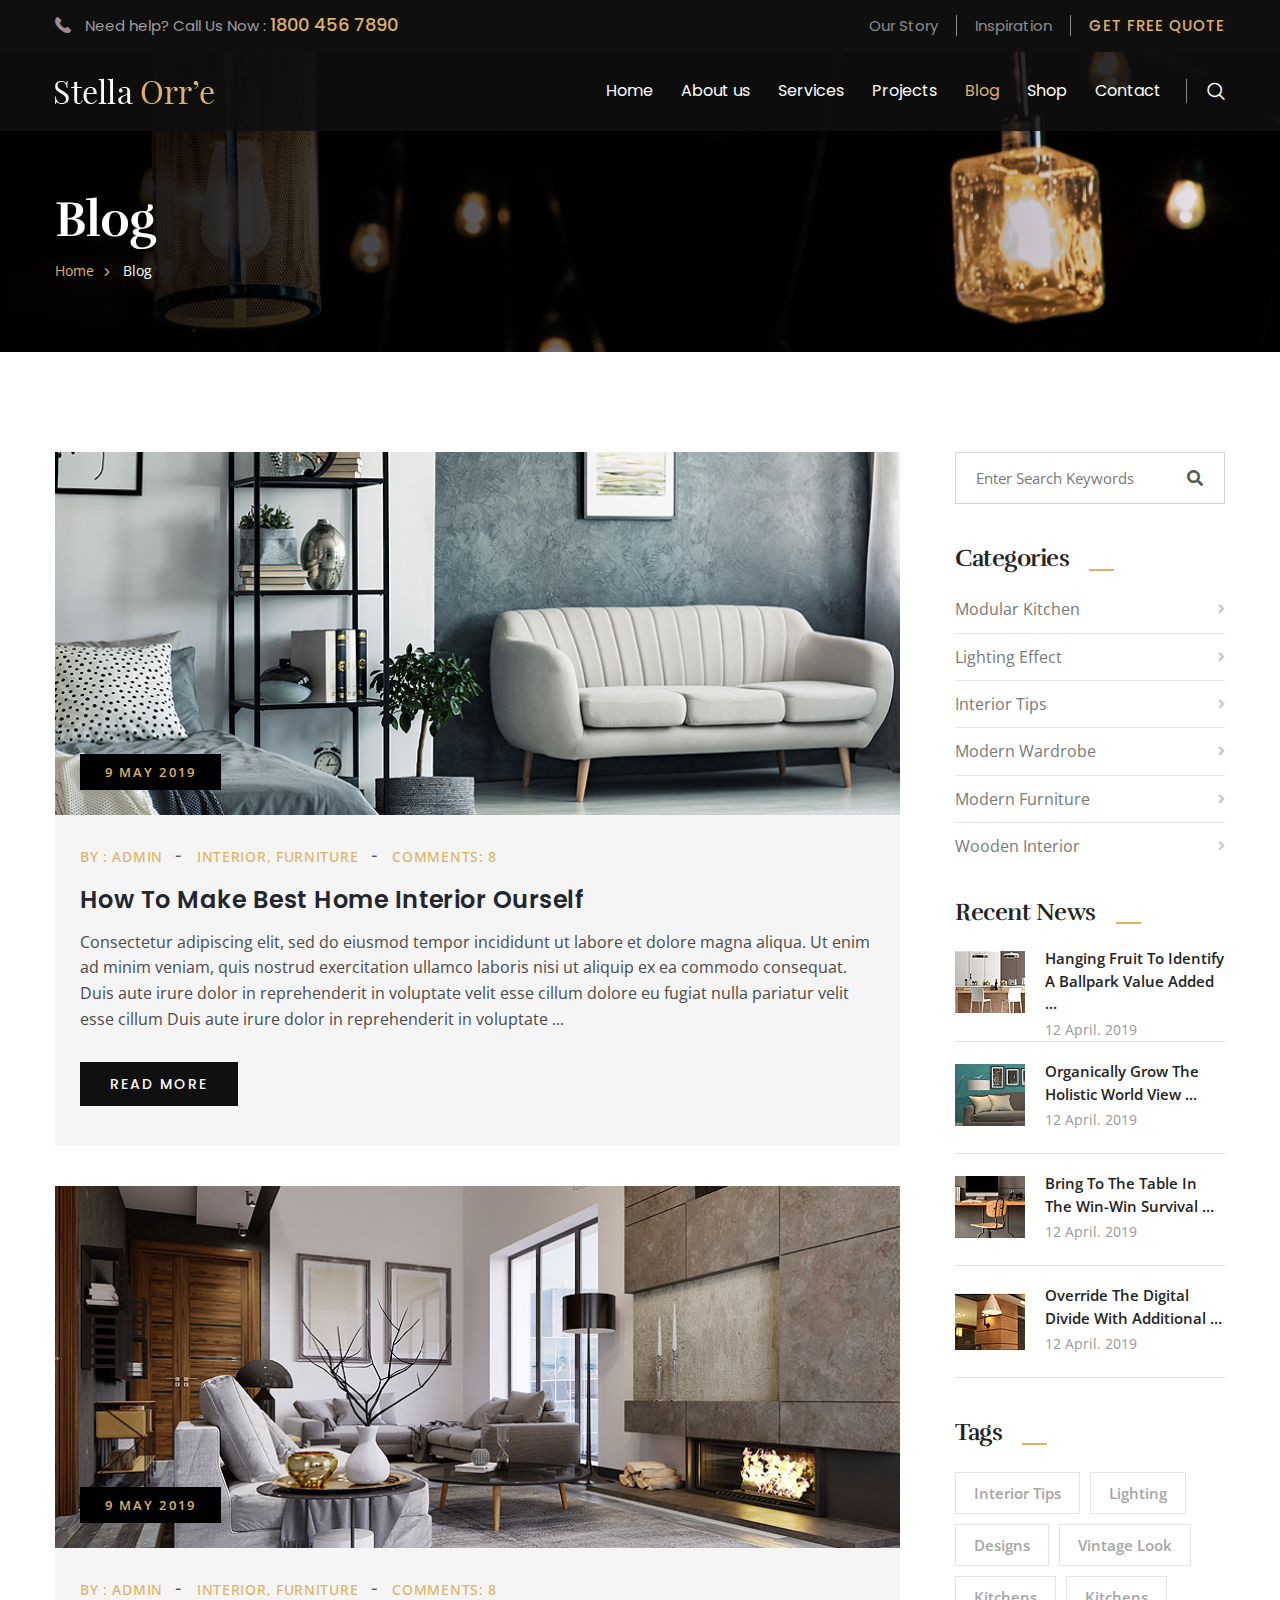
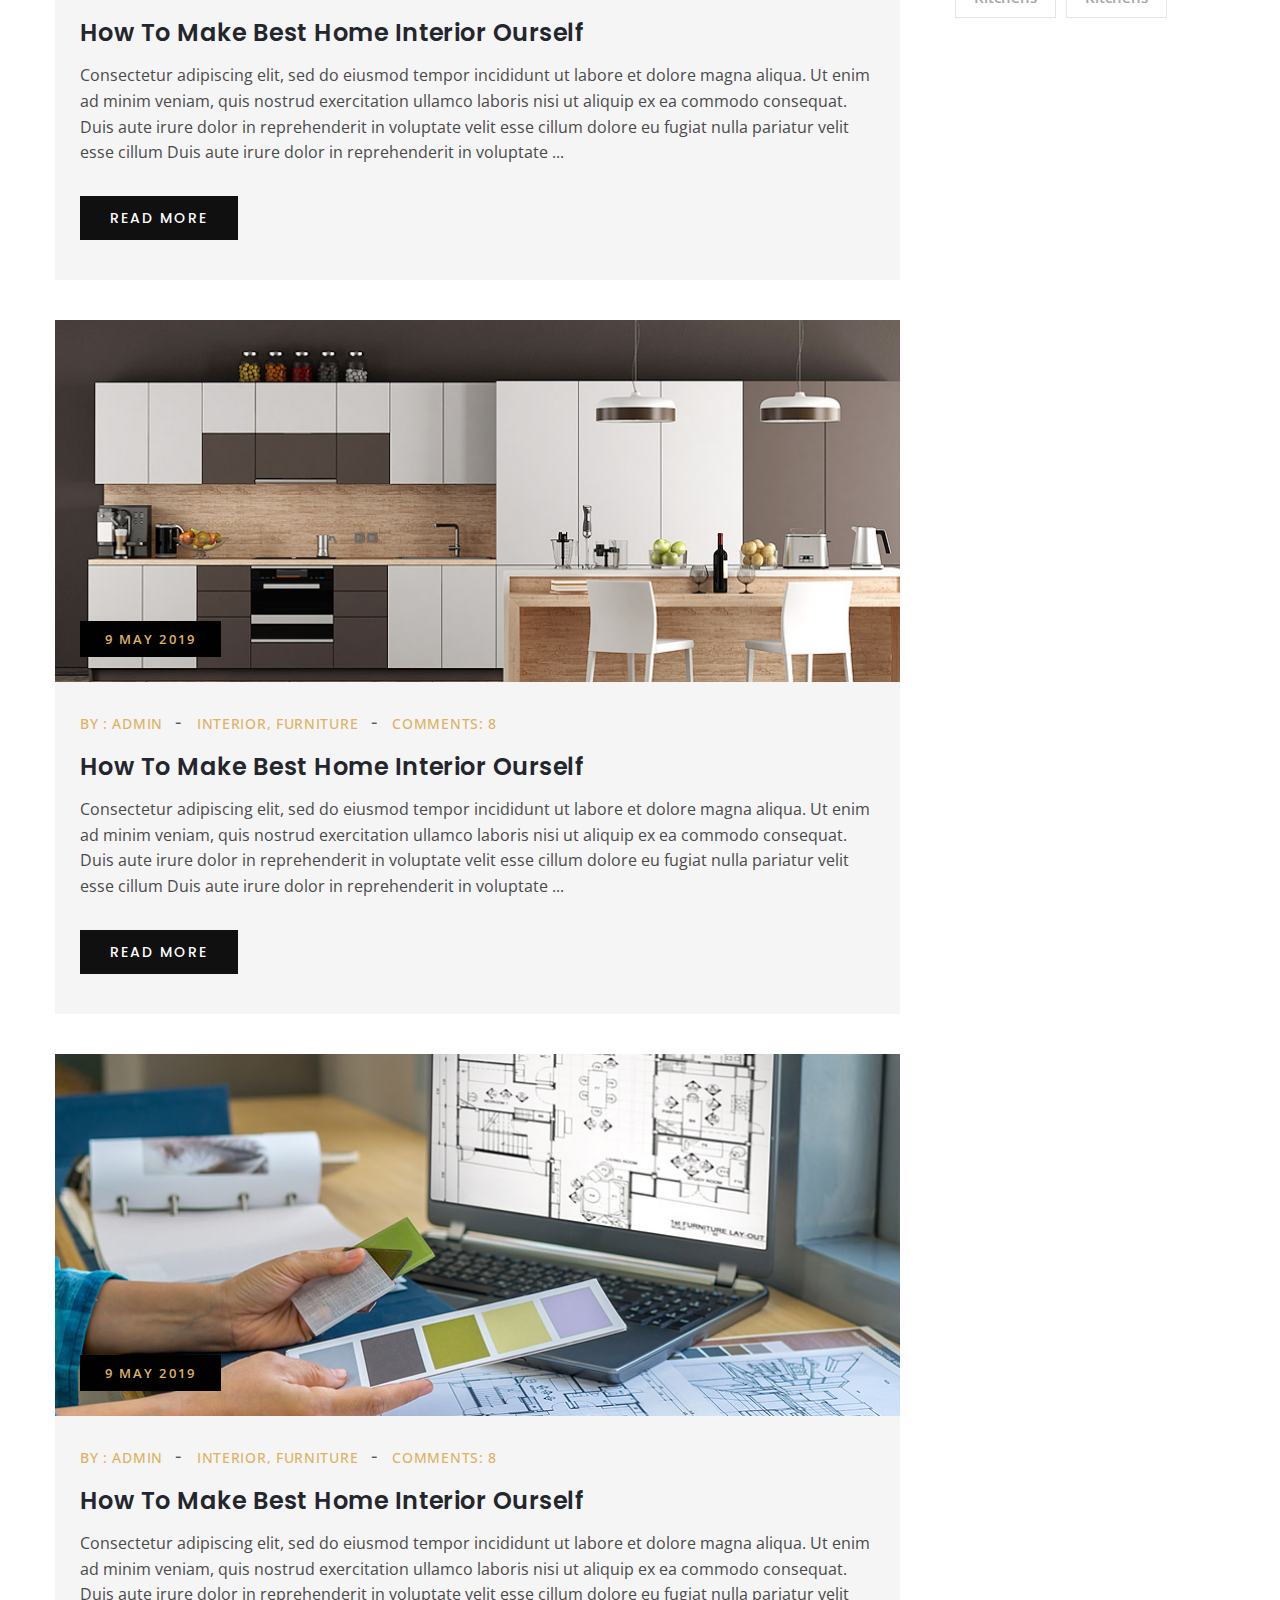
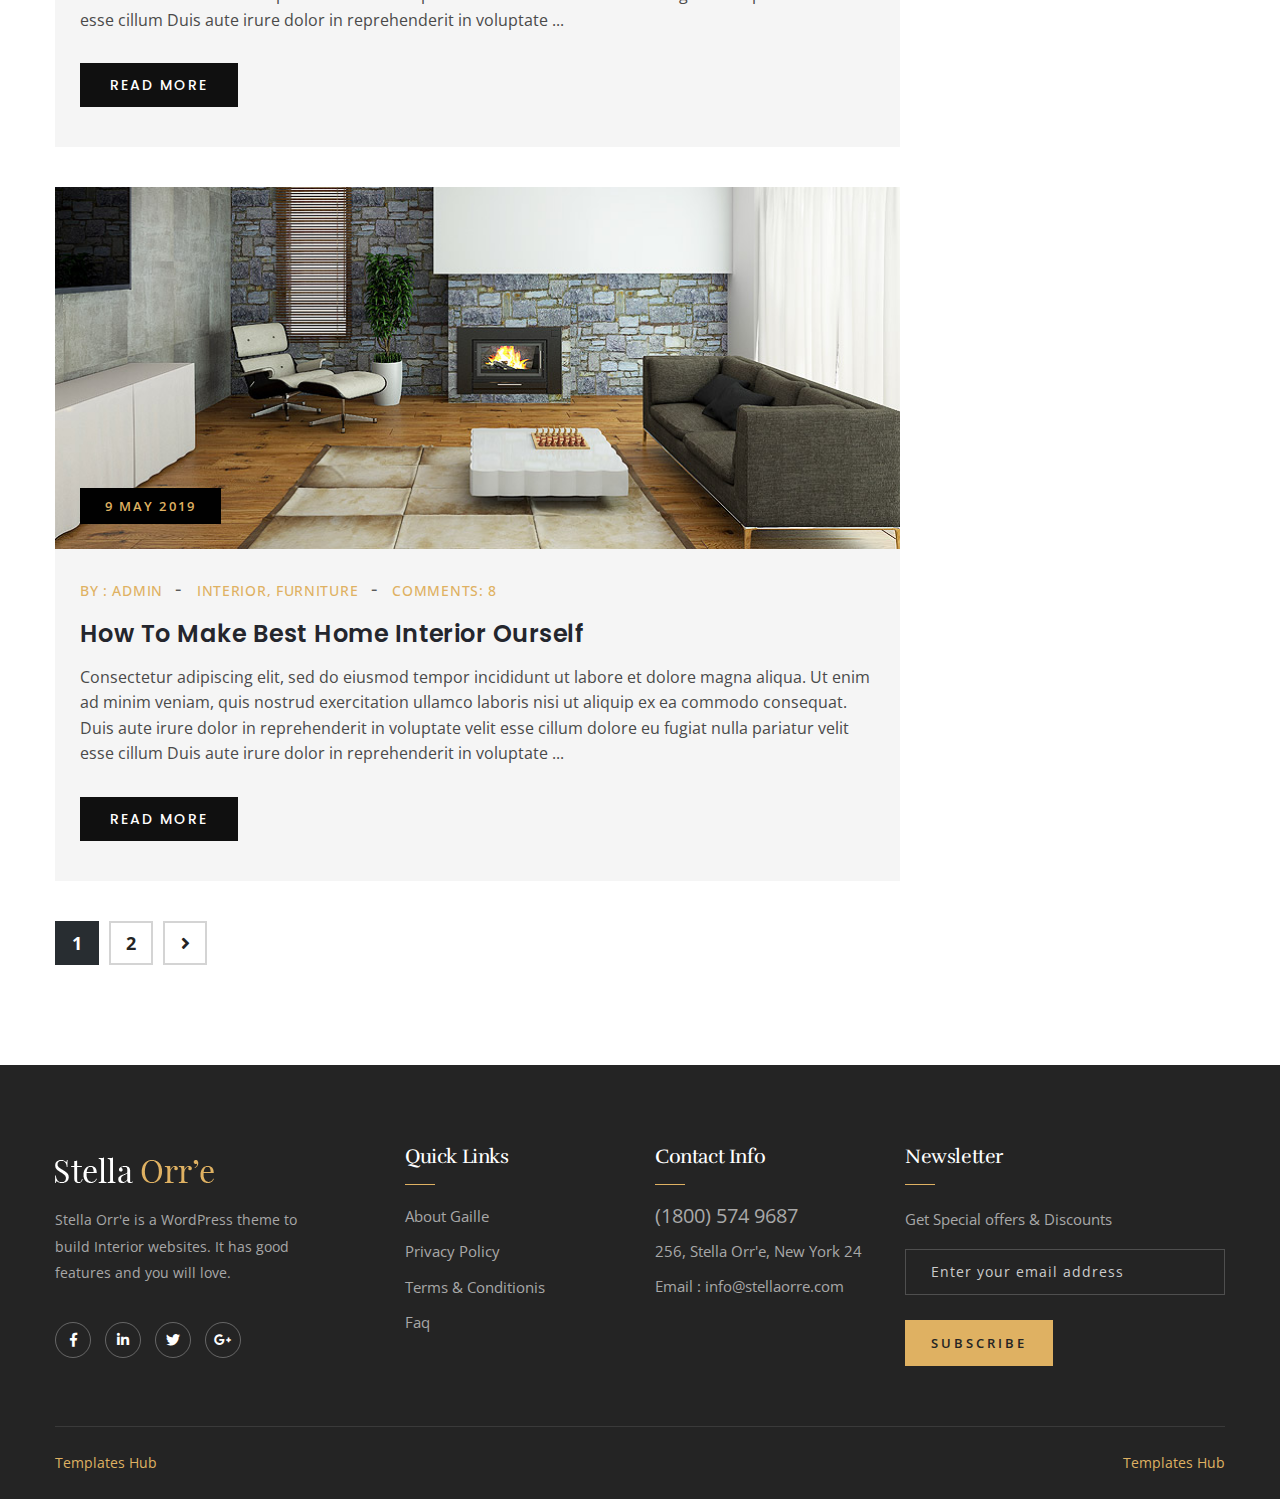
<file: blog.html>
<!DOCTYPE html>
<html lang="en">

<!-- stella-orre/blog.html  30 Nov 2019 03:46:11 GMT -->
<head>
<meta charset="utf-8">
<title>Stella Orr'e - Interior and Home Renovation HTML Template | Blog</title>
<!-- Stylesheets -->
<link href="css/bootstrap.css" rel="stylesheet">
<link href="css/style.css" rel="stylesheet">
<link href="css/responsive.css" rel="stylesheet">

<link rel="shortcut icon" href="images/favicon.png" type="image/x-icon">
<link rel="icon" href="images/favicon.png" type="image/x-icon">

<!-- Responsive -->
<meta http-equiv="X-UA-Compatible" content="IE=edge">
<meta name="viewport" content="width=device-width, initial-scale=1.0, maximum-scale=1.0, user-scalable=0">
<!--[if lt IE 9]><script src="https://cdnjs.cloudflare.com/ajax/libs/html5shiv/3.7.3/html5shiv.js"></script><![endif]-->
<!--[if lt IE 9]><script src="js/respond.js"></script><![endif]-->
</head>

<body>

<div class="page-wrapper">
    <!-- Preloader -->
    <div class="preloader"></div>

    <header class="main-header header-style-one">
        <!--Header Top-->
        <div class="header-top">
            <div class="auto-container clearfix">
                <div class="top-left clearfix">
                    <div class="text"><span class="icon flaticon-call-answer"></span> Need help? Call Us Now : <a href="tel:1800-456-7890" class="number">1800 456 7890</a></div>
					
                </div>
                <div class="top-right clearfix">
                    <!-- Info List -->
					<ul class="info-list">
                        <li><a href="about.html">Our Story</a></li>
                        <li><a href="blog.html">Inspiration</a></li>
						<li class="quote"><a href="contact.html">Get Free Quote</a></li>
                    </ul>
                </div>
            </div>
        </div>
        <!-- End Header Top -->

        <!-- Header Upper -->
        <div class="header-upper">
            <div class="inner-container">
                <div class="auto-container clearfix">
                    <!--Info-->
                    <div class="logo-outer">
                        <div class="logo"><a href="index-2.html"><img src="images/logo.png" alt="" title=""></a></div>
                    </div>

                    <!--Nav Box-->
                    <div class="nav-outer clearfix">
                        <!--Mobile Navigation Toggler For Mobile--><div class="mobile-nav-toggler"><span class="icon flaticon-menu-1"></span></div>
                        <nav class="main-menu navbar-expand-md navbar-light">
                            <div class="navbar-header">
                                <!-- Togg le Button -->      
                                <button class="navbar-toggler" type="button" data-toggle="collapse" data-target="#navbarSupportedContent" aria-controls="navbarSupportedContent" aria-expanded="false" aria-label="Toggle navigation">
                                    <span class="icon flaticon-menu-1"></span>
                                </button>
                            </div>
                            
                            <div class="collapse navbar-collapse clearfix" id="navbarSupportedContent">
                                <ul class="navigation clearfix">
                                    <li class="dropdown"><a href="index-2.html">Home</a>
                                        <ul>
                                            <li><a href="index-2.html">Home page 01</a></li>
                                            <li><a href="index-3.html">Home page 02</a></li>
                                            <li><a href="index-4.html">Home page 03</a></li>
											<li><a href="index-5.html">Home page 04</a></li>
                                            <li><a href="index-6.html">Home page 05</a></li>
                                            <li class="dropdown"><a href="index-2.html">Header Styles</a>
                                                <ul>
                                                    <li><a href="index-2.html">Header Style One</a></li>
                                                    <li><a href="index-3.html">Header Style Two</a></li>
                                                    <li><a href="index-4.html">Header Style Three</a></li>
													<li><a href="index-5.html">Header Style Four</a></li>
                                                    <li><a href="index-6.html">Header Style Five</a></li>
                                                </ul>
                                            </li>
                                        </ul>
                                    </li>
									<li class="dropdown"><a href="about.html">About us</a>
                                        <ul>
                                            <li><a href="about.html">Our Introduction</a></li>
											<li><a href="team.html">Our Team</a></li>
											<li><a href="testimonials.html">Testimonials</a></li>
                                        </ul>
                                    </li>
                                    <li class="dropdown"><a href="services-dark.html">Services</a>
                                        <ul>
											<li><a href="services-dark.html">Services Layout 01</a></li>
											<li><a href="services-light.html">Services Layout 02</a></li>
                                            <li><a href="residental-interior.html">Residential Interior</a></li>
                                            <li><a href="commercial-interior.html">Commercial Interior</a></li>
                                            <li><a href="office-interior.html">Office Design</a></li>
                                            <li><a href="hospitality-design.html">Hospitality Design</a></li>
                                            <li><a href="modern-furniture.html">Modern Furniture</a></li>
											<li><a href="modular-kitchen.html">Modular Kitchen</a></li>
											<li><a href="wardrobe.html">Wardrobe</a></li>
											<li><a href="false-celling-design.html">False Celling Design</a></li>
                                        </ul>
                                    </li>
                                    <li class="dropdown"><a href="projects-classic.html">Projects</a>
                                        <ul>
                                            <li><a href="projects-classic.html">Projects Classic</a></li>
                                            <li><a href="projects-masonry.html">Project Masonry</a></li>
                                            <li><a href="projects-fullwidth.html">Project Full Screen</a></li>
                                        </ul>
                                    </li>
									<li class="current dropdown"><a href="blog.html">Blog</a>
                                        <ul>
                                            <li><a href="blog.html">Blog</a></li>
                                            <li><a href="blog-2.html">blog 2 column</a></li>
                                            <li><a href="blog-detail.html">Blog Details</a></li>
                                        </ul>
                                    </li>
									<li class="dropdown"><a href="shop.html">Shop</a>
                                        <ul>
                                            <li><a href="shop.html">Main shop page</a></li>
                                            <li><a href="product-detail.html">Product Detail Page</a></li>
                                            <li><a href="cart-page.html">Cart Page</a></li>
											<li><a href="checkout.html">Checkout</a></li>
                                        </ul>
                                    </li>
                                    <li><a href="contact.html">Contact</a></li>
                                </ul>
                            </div>
                        </nav>
                        <!-- Main Menu End-->
						
						<!-- Outer Box -->
                        <div class="outer-box clearfix">
                            <div class="search-box-btn"><span class="icon flaticon-magnifying-glass-1"></span></div>
                        </div>
                    </div>
                </div>
            </div>
        </div>
        <!--End Header Upper-->

    	<!-- Mobile Menu  -->
        <div class="mobile-menu">
            <div class="menu-backdrop"></div>
            <div class="close-btn"><span class="icon flaticon-cancel"></span></div>
            
            <nav class="menu-box">
                <div class="nav-logo"><a href="index-2.html"><img src="images/logo.png" alt="" title=""></a></div>
                <ul class="navigation clearfix"><!--Keep This Empty / Menu will come through Javascript--></ul>
				<!--Social Links-->
				<div class="social-links">
					<ul class="clearfix">
						<li><a href="#"><span class="fab fa-twitter"></span></a></li>
						<li><a href="#"><span class="fab fa-facebook-square"></span></a></li>
						<li><a href="#"><span class="fab fa-pinterest-p"></span></a></li>
						<li><a href="#"><span class="fab fa-instagram"></span></a></li>
						<li><a href="#"><span class="fab fa-youtube"></span></a></li>
					</ul>
                </div>
            </nav>
        </div><!-- End Mobile Menu -->

    </header>
    <!-- End Main Header -->

    <!--Page Title-->
    <section class="page-title" style="background-image:url(images/background/5.jpg)">
    	<div class="auto-container">
        	<h2>Blog</h2>
            <ul class="page-breadcrumb">
            	<li><a href="index-2.html">home</a></li>
                <li>Blog</li>
            </ul>
        </div>
    </section>
    <!--End Page Title-->
	
	<!--Sidebar Page Container-->
    <div class="sidebar-page-container">
    	<div class="auto-container">
        	<div class="row clearfix">
            	
                <!--Content Side / Blog Classic -->
                <div class="content-side col-xl-9 col-lg-8 col-md-12 col-sm-12">
                	<div class="blog-classic padding-right">

                		<!-- News Block Three-->
		                <div class="news-block-three">
		                    <div class="inner-box">
		                        <div class="image-box">
		                            <figure class="image"><a href="blog-detail.html"><img src="images/resource/news-4.jpg" alt=""></a></figure>
		                            <span class="date">9 may 2019</span>
		                        </div>
		                        <div class="lower-content">
		                            <div class="post-meta">
		                            	<ul class="post-info clearfix">
			                                <li><a href="blog-detail.html">By : admin</a></li>
			                                <li><a href="blog-detail.html">interior, furniture</a></li>
			                                <li><a href="blog-detail.html">Comments: 8</a></li>
			                            </ul>
			                        </div>
		                            <h3><a href="blog-detail.html">How to make best home interior ourself</a></h3>
		                            <div class="text">Consectetur adipiscing elit, sed do eiusmod tempor incididunt ut labore et dolore magna aliqua. Ut enim ad minim veniam, quis nostrud exercitation ullamco laboris nisi ut aliquip ex ea commodo consequat. Duis aute irure dolor in reprehenderit in voluptate velit esse cillum dolore eu fugiat nulla pariatur velit esse cillum Duis aute irure dolor in reprehenderit in voluptate ...</div>
			                        <div class="link-box"><a href="blog-detail.html" class="theme-btn read-more">Read more</a></div>
		                        </div>
		                    </div>
		                </div>
		                
						<!-- News Block Three-->
		                <div class="news-block-three">
		                    <div class="inner-box">
		                        <div class="image-box">
		                            <figure class="image"><a href="blog-detail.html"><img src="images/resource/news-5.jpg" alt=""></a></figure>
		                            <span class="date">9 may 2019</span>
		                        </div>
		                        <div class="lower-content">
		                            <div class="post-meta">
		                            	<ul class="post-info clearfix">
			                                <li><a href="blog-detail.html">By : admin</a></li>
			                                <li><a href="blog-detail.html">interior, furniture</a></li>
			                                <li><a href="blog-detail.html">Comments: 8</a></li>
			                            </ul>
			                        </div>
		                            <h3><a href="blog-detail.html">How to make best home interior ourself</a></h3>
		                            <div class="text">Consectetur adipiscing elit, sed do eiusmod tempor incididunt ut labore et dolore magna aliqua. Ut enim ad minim veniam, quis nostrud exercitation ullamco laboris nisi ut aliquip ex ea commodo consequat. Duis aute irure dolor in reprehenderit in voluptate velit esse cillum dolore eu fugiat nulla pariatur velit esse cillum Duis aute irure dolor in reprehenderit in voluptate ...</div>
			                        <div class="link-box"><a href="blog-detail.html" class="theme-btn read-more">Read more</a></div>
		                        </div>
		                    </div>
		                </div>

		                <!-- News Block Three-->
		                <div class="news-block-three">
		                    <div class="inner-box">
		                        <div class="image-box">
		                            <figure class="image"><a href="blog-detail.html"><img src="images/resource/news-6.jpg" alt=""></a></figure>
		                            <span class="date">9 may 2019</span>
		                        </div>
		                        <div class="lower-content">
		                            <div class="post-meta">
		                            	<ul class="post-info clearfix">
			                                <li><a href="blog-detail.html">By : admin</a></li>
			                                <li><a href="blog-detail.html">interior, furniture</a></li>
			                                <li><a href="blog-detail.html">Comments: 8</a></li>
			                            </ul>
			                        </div>
		                            <h3><a href="blog-detail.html">How to make best home interior ourself</a></h3>
		                            <div class="text">Consectetur adipiscing elit, sed do eiusmod tempor incididunt ut labore et dolore magna aliqua. Ut enim ad minim veniam, quis nostrud exercitation ullamco laboris nisi ut aliquip ex ea commodo consequat. Duis aute irure dolor in reprehenderit in voluptate velit esse cillum dolore eu fugiat nulla pariatur velit esse cillum Duis aute irure dolor in reprehenderit in voluptate ...</div>
			                        <div class="link-box"><a href="blog-detail.html" class="theme-btn read-more">Read more</a></div>
		                        </div>
		                    </div>
		                </div>

		                <!-- News Block Three-->
		                <div class="news-block-three">
		                    <div class="inner-box">
		                        <div class="image-box">
		                            <figure class="image"><a href="blog-detail.html"><img src="images/resource/news-7.jpg" alt=""></a></figure>
		                            <span class="date">9 may 2019</span>
		                        </div>
		                        <div class="lower-content">
		                            <div class="post-meta">
		                            	<ul class="post-info clearfix">
			                                <li><a href="blog-detail.html">By : admin</a></li>
			                                <li><a href="blog-detail.html">interior, furniture</a></li>
			                                <li><a href="blog-detail.html">Comments: 8</a></li>
			                            </ul>
			                        </div>
		                            <h3><a href="blog-detail.html">How to make best home interior ourself</a></h3>
		                            <div class="text">Consectetur adipiscing elit, sed do eiusmod tempor incididunt ut labore et dolore magna aliqua. Ut enim ad minim veniam, quis nostrud exercitation ullamco laboris nisi ut aliquip ex ea commodo consequat. Duis aute irure dolor in reprehenderit in voluptate velit esse cillum dolore eu fugiat nulla pariatur velit esse cillum Duis aute irure dolor in reprehenderit in voluptate ...</div>
			                        <div class="link-box"><a href="blog-detail.html" class="theme-btn read-more">Read more</a></div>
		                        </div>
		                    </div>
		                </div>

		                <!-- News Block Three-->
		                <div class="news-block-three">
		                    <div class="inner-box">
		                        <div class="image-box">
		                            <figure class="image"><a href="blog-detail.html"><img src="images/resource/news-8.jpg" alt=""></a></figure>
		                            <span class="date">9 may 2019</span>
		                        </div>
		                        <div class="lower-content">
		                            <div class="post-meta">
		                            	<ul class="post-info clearfix">
			                                <li><a href="blog-detail.html">By : admin</a></li>
			                                <li><a href="blog-detail.html">interior, furniture</a></li>
			                                <li><a href="blog-detail.html">Comments: 8</a></li>
			                            </ul>
			                        </div>
		                            <h3><a href="blog-detail.html">How to make best home interior ourself</a></h3>
		                            <div class="text">Consectetur adipiscing elit, sed do eiusmod tempor incididunt ut labore et dolore magna aliqua. Ut enim ad minim veniam, quis nostrud exercitation ullamco laboris nisi ut aliquip ex ea commodo consequat. Duis aute irure dolor in reprehenderit in voluptate velit esse cillum dolore eu fugiat nulla pariatur velit esse cillum Duis aute irure dolor in reprehenderit in voluptate ...</div>
			                        <div class="link-box"><a href="blog-detail.html" class="theme-btn read-more">Read more</a></div>
		                        </div>
		                    </div>
		                </div>
						
					</div>
					
					<!--Styled Pagination-->
					<ul class="styled-pagination">
						<li><a href="#" class="active">1</a></li>
						<li><a href="#">2</a></li>
						<li><a href="#"><span class="fa fa-angle-right"></span></a></li>
					</ul>                
					<!--End Styled Pagination-->
					
				</div>
				
				<!--Sidebar Side-->
				<div class="sidebar-side col-xl-3 col-lg-4 col-md-12 col-sm-12">
					<aside class="sidebar">
						
						<!-- Search -->
                        <div class="sidebar-widget search-box">
                        	<form method="post" action="templateshub.net">
                                <div class="form-group">
                                    <input type="search" name="search-field" value="" placeholder="Enter Search Keywords" required>
                                    <button type="submit"><span class="icon fa fa-search"></span></button>
                                </div>
                            </form>
						</div>
						
						<!--Blog Category Widget-->
                        <div class="sidebar-widget sidebar-blog-category">
                            <div class="sidebar-title">
                                <h2>Categories</h2>
                            </div>
                            <ul class="cat-list">
                                <li><a href="#">Modular Kitchen</a></li>
                                <li><a href="#">Lighting Effect</a></li>
                                <li><a href="#">Interior Tips</a></li>
                                <li><a href="#">Modern Wardrobe</a></li>
                                <li><a href="#">Modern Furniture</a></li>
                                <li><a href="#">Wooden Interior</a></li>
                            </ul>
                        </div>
						
						<!-- Popular Posts -->
                        <div class="sidebar-widget popular-posts">
                            <div class="sidebar-title"><h2>Recent News</h2></div>

                            <article class="post">
                            	<figure class="post-thumb"><a href="blog-detail.html"><img src="images/resource/post-thumb-1.jpg" alt=""></a></figure>
                                <div class="text"><a href="blog-detail.html">Hanging fruit to identify a ballpark value added ...</a></div>
                                <div class="post-info">12 April. 2019</div>
                            </article>

                            <article class="post">
                            	<figure class="post-thumb"><a href="blog-detail.html"><img src="images/resource/post-thumb-2.jpg" alt=""></a></figure>
                                <div class="text"><a href="blog-detail.html">Organically grow the holistic world view ...</a></div>
                                <div class="post-info">12 April. 2019</div>
                            </article>
                            
                            <article class="post">
                            	<figure class="post-thumb"><a href="blog-detail.html"><img src="images/resource/post-thumb-3.jpg" alt=""></a></figure>
                                <div class="text"><a href="blog-detail.html">Bring to the table in the win-win survival ...</a></div>
                                <div class="post-info">12 April. 2019</div>
                            </article>
                            
                            <article class="post">
                            	<figure class="post-thumb"><a href="blog-detail.html"><img src="images/resource/post-thumb-4.jpg" alt=""></a></figure>
                                <div class="text"><a href="blog-detail.html">Override the digital divide with additional ...</a></div>
                                <div class="post-info">12 April. 2019</div>
                            </article>

                        </div>
						
						<!-- Popular Tags -->
                        <div class="sidebar-widget popular-tags">
                            <div class="sidebar-title"><h2>Tags</h2></div>
                            <a href="#">Interior Tips</a>
                            <a href="#">Lighting</a>
                            <a href="#">Designs</a>
                            <a href="#">Vintage Look</a>
                            <a href="#">Kitchens</a>
                            <a href="#">Kitchens</a>
                        </div>
						
					</aside>
				</div>
				
			</div>
		</div>
	</div>
	
	<!--Main Footer-->
    <footer class="main-footer">
		<div class="auto-container">
        	<!--Widgets Section-->
            <div class="widgets-section">
            	<div class="row clearfix">
                	
                    <!--big column-->
                    <div class="big-column col-lg-6 col-md-12 col-sm-12">
                        <div class="row clearfix">
							
                            <!--Footer Column-->
                            <div class="footer-column col-lg-7 col-md-6 col-sm-12">
                                <div class="footer-widget logo-widget">
									<div class="logo">
                                    	<a href="index-2.html"><img src="images/footer-logo.png" alt="" /></a>
                                    </div>
                                    <div class="text">Stella Orr'e is a WordPress theme to build Interior websites. It has good features and you will love.</div>
                                    <ul class="social-icons">
                                        <li><a href="#"><span class="fab fa-facebook-f"></span></a></li>
                                        <li><a href="#"><span class="fab fa-linkedin-in"></span></a></li>
                                        <li><a href="#"><span class="fab fa-twitter"></span></a></li>
                                        <li><a href="#"><span class="fab fa-google-plus-g"></span></a></li>
                                    </ul>
								</div>
							</div>
							
							<!--Footer Column-->
                            <div class="footer-column col-lg-5 col-md-6 col-sm-12">
                                <div class="footer-widget links-widget">
                                	<h2>Quick links</h2>
									<div class="widget-content">
										<ul class="list">
                                        	<li><a href="#">About Gaille</a></li>
                                            <li><a href="#">Privacy Policy</a></li>
                                            <li><a href="#">Terms & Conditionis</a></li>
                                            <li><a href="#">Faq</a></li>
                                        </ul>
                                    </div>
								</div>
							</div>
							
						</div>
					</div>
					
					<!--big column-->
                    <div class="big-column col-lg-6 col-md-12 col-sm-12">
                        <div class="row clearfix">
							
                            <!--Footer Column-->
                            <div class="footer-column col-lg-5 col-md-6 col-sm-12">
                                <div class="footer-widget contact-widget">
									<h2>Contact Info</h2>
									<div class="widget-content">
										<a href="tel:1800-574-9687" class="contact-number">(1800) 574 9687</a>
										<ul>
											<li>256, Stella Orr'e, New York 24</li>
											<li>Email :<a href="mailto:info@stellaorre.com"> info@stellaorre.com</a></li>
										</ul>
									</div>
								</div>
							</div>
							
							<!--Footer Column-->
                            <div class="footer-column col-lg-7 col-md-6 col-sm-12">
                                <div class="footer-widget newsletter-widget">
                                	<h2>Newsletter</h2>
									<div class="text">Get Special offers & Discounts</div>
									<!-- Newsletter Form -->
									<div class="newsletter-form">
										<form method="post" action="templateshub.net">
											<div class="form-group">
												<input type="email" name="email" value="" placeholder="Enter your email address" required>
												<button type="submit" class="theme-btn btn-style-one"><span class="txt">Subscribe</span></button>
											</div>
										</form>
									</div>
								</div>
							</div>
							
						</div>
					</div>
					
				</div>
			</div>
			
			<!--Footer Bottom-->
            <div class="footer-bottom clearfix">
                <div class="pull-left">
                    <div class="copyright"><a href="templateshub.net">Templates Hub</a></div>
                </div>
                <div class="pull-right">
                    <a href="templateshub.net">Templates Hub</a>
                </div>
            </div>
			
		</div>
	</footer>
	
</div>  
<!--End pagewrapper-->

<!--Scroll to top-->
<div class="scroll-to-top scroll-to-target" data-target="html"><span class="fa fa-angle-up"></span></div>

<!--Search Popup-->
<div id="search-popup" class="search-popup">
	<div class="close-search theme-btn"><span class="flaticon-cancel"></span></div>
	<div class="popup-inner">
		<div class="overlay-layer"></div>
    	<div class="search-form">
        	<form method="post" action="templateshub.net">
            	<div class="form-group">
                	<fieldset>
                        <input type="search" class="form-control" name="search-input" value="" placeholder="Search Here" required >
                        <input type="submit" value="Search Now!" class="theme-btn">
                    </fieldset>
                </div>
            </form>
            
            <br>
            <h3>Recent Search Keywords</h3>
            <ul class="recent-searches">
                <li><a href="#">Home Interiors</a></li>
                <li><a href="#">Offices Interiors</a></li>
                <li><a href="#">Showroom Interiors</a></li>
                <li><a href="#">Building Interiors</a></li>
                <li><a href="#">Shops Interiors</a></li>
            </ul>
        
        </div>
        
    </div>
</div>

<!--Scroll to top-->
<script src="js/jquery.js"></script>
<script src="js/popper.min.js"></script>
<script src="js/jquery-ui.js"></script>
<script src="js/bootstrap.min.js"></script>
<script src="js/jquery.fancybox.js"></script>
<script src="js/isotope.js"></script>
<script src="js/owl.js"></script>
<script src="js/wow.js"></script>
<script src="js/appear.js"></script>
<script src="js/scrollbar.js"></script>
<script src="js/script.js"></script>
</body>

<!-- stella-orre/blog.html  30 Nov 2019 03:46:40 GMT -->
</html>
</file>
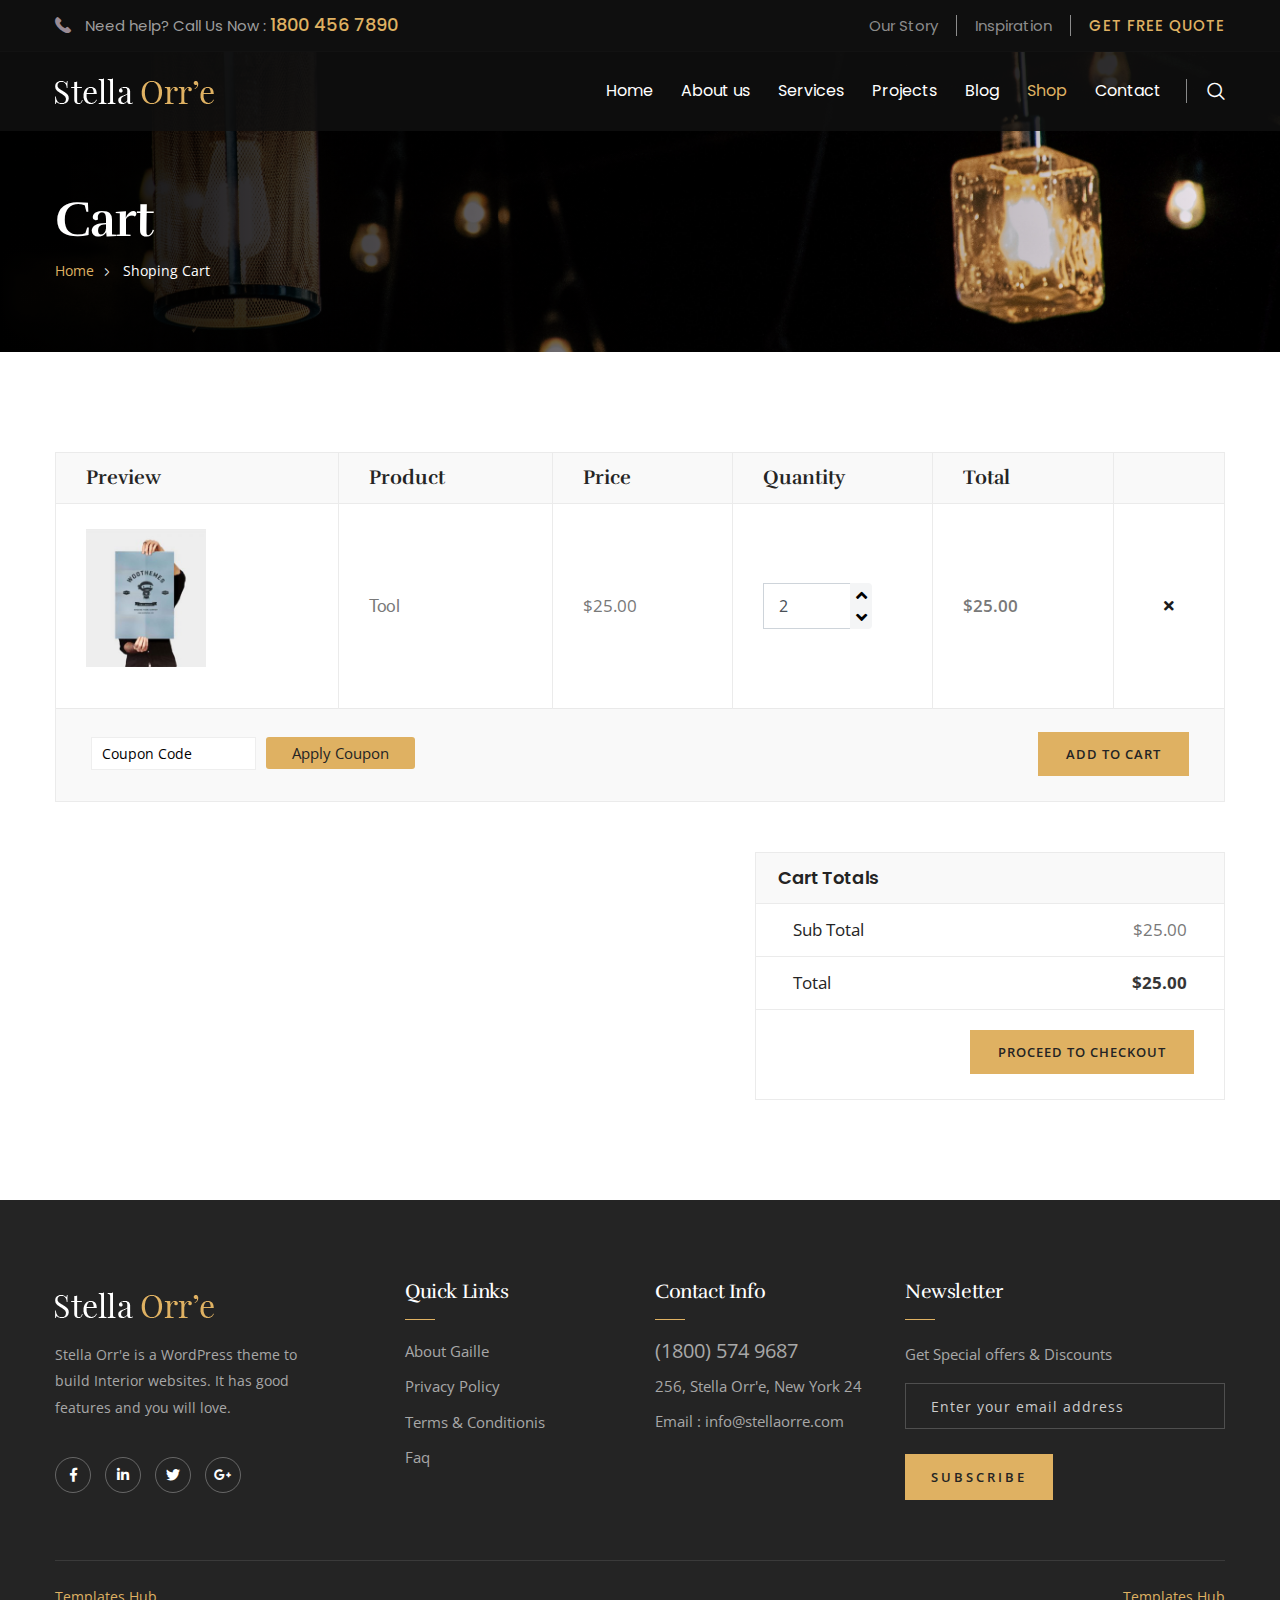
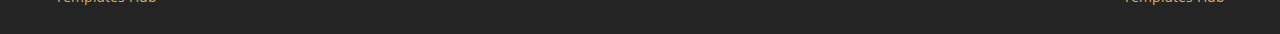
<file: cart-page.html>
<!DOCTYPE html>
<html lang="en">

<!-- stella-orre/cart-page.html  30 Nov 2019 03:52:15 GMT -->
<head>
<meta charset="utf-8">
<title>Stella Orr'e - Interior and Home Renovation HTML Template | Shoping Cart</title>
<!-- Stylesheets -->
<link href="css/bootstrap.css" rel="stylesheet">
<link href="css/style.css" rel="stylesheet">
<link href="css/responsive.css" rel="stylesheet">

<link rel="shortcut icon" href="images/favicon.png" type="image/x-icon">
<link rel="icon" href="images/favicon.png" type="image/x-icon">

<!-- Responsive -->
<meta http-equiv="X-UA-Compatible" content="IE=edge">
<meta name="viewport" content="width=device-width, initial-scale=1.0, maximum-scale=1.0, user-scalable=0">
<!--[if lt IE 9]><script src="https://cdnjs.cloudflare.com/ajax/libs/html5shiv/3.7.3/html5shiv.js"></script><![endif]-->
<!--[if lt IE 9]><script src="js/respond.js"></script><![endif]-->
</head>

<body>

<div class="page-wrapper">
    <!-- Preloader -->
    <div class="preloader"></div>

    <header class="main-header header-style-one">
        <!--Header Top-->
        <div class="header-top">
            <div class="auto-container clearfix">
                <div class="top-left clearfix">
                    <div class="text"><span class="icon flaticon-call-answer"></span> Need help? Call Us Now : <a href="tel:1800-456-7890" class="number">1800 456 7890</a></div>
					
                </div>
                <div class="top-right clearfix">
                    <!-- Info List -->
					<ul class="info-list">
                        <li><a href="about.html">Our Story</a></li>
                        <li><a href="blog.html">Inspiration</a></li>
						<li class="quote"><a href="contact.html">Get Free Quote</a></li>
                    </ul>
                </div>
            </div>
        </div>
        <!-- End Header Top -->

        <!-- Header Upper -->
        <div class="header-upper">
            <div class="inner-container">
                <div class="auto-container clearfix">
                    <!--Info-->
                    <div class="logo-outer">
                        <div class="logo"><a href="index-2.html"><img src="images/logo.png" alt="" title=""></a></div>
                    </div>

                    <!--Nav Box-->
                    <div class="nav-outer clearfix">
                        <!--Mobile Navigation Toggler For Mobile--><div class="mobile-nav-toggler"><span class="icon flaticon-menu-1"></span></div>
                        <nav class="main-menu navbar-expand-md navbar-light">
                            <div class="navbar-header">
                                <!-- Togg le Button -->      
                                <button class="navbar-toggler" type="button" data-toggle="collapse" data-target="#navbarSupportedContent" aria-controls="navbarSupportedContent" aria-expanded="false" aria-label="Toggle navigation">
                                    <span class="icon flaticon-menu-1"></span>
                                </button>
                            </div>
                            
                            <div class="collapse navbar-collapse clearfix" id="navbarSupportedContent">
                                <ul class="navigation clearfix">
                                    <li class="dropdown"><a href="index-2.html">Home</a>
                                        <ul>
                                            <li><a href="index-2.html">Home page 01</a></li>
                                            <li><a href="index-3.html">Home page 02</a></li>
                                            <li><a href="index-4.html">Home page 03</a></li>
											<li><a href="index-5.html">Home page 04</a></li>
                                            <li><a href="index-6.html">Home page 05</a></li>
                                            <li class="dropdown"><a href="index-2.html">Header Styles</a>
                                                <ul>
                                                    <li><a href="index-2.html">Header Style One</a></li>
                                                    <li><a href="index-3.html">Header Style Two</a></li>
                                                    <li><a href="index-4.html">Header Style Three</a></li>
													<li><a href="index-5.html">Header Style Four</a></li>
                                                    <li><a href="index-6.html">Header Style Five</a></li>
                                                </ul>
                                            </li>
                                        </ul>
                                    </li>
									<li class="dropdown"><a href="about.html">About us</a>
                                        <ul>
                                            <li><a href="about.html">Our Introduction</a></li>
											<li><a href="team.html">Our Team</a></li>
											<li><a href="testimonials.html">Testimonials</a></li>
                                        </ul>
                                    </li>
                                    <li class="dropdown"><a href="services-dark.html">Services</a>
                                        <ul>
											<li><a href="services-dark.html">Services Layout 01</a></li>
											<li><a href="services-light.html">Services Layout 02</a></li>
                                            <li><a href="residental-interior.html">Residential Interior</a></li>
                                            <li><a href="commercial-interior.html">Commercial Interior</a></li>
                                            <li><a href="office-interior.html">Office Design</a></li>
                                            <li><a href="hospitality-design.html">Hospitality Design</a></li>
                                            <li><a href="modern-furniture.html">Modern Furniture</a></li>
											<li><a href="modular-kitchen.html">Modular Kitchen</a></li>
											<li><a href="wardrobe.html">Wardrobe</a></li>
											<li><a href="false-celling-design.html">False Celling Design</a></li>
                                        </ul>
                                    </li>
                                    <li class="dropdown"><a href="projects-classic.html">Projects</a>
                                        <ul>
                                            <li><a href="projects-classic.html">Projects Classic</a></li>
                                            <li><a href="projects-masonry.html">Project Masonry</a></li>
                                            <li><a href="projects-fullwidth.html">Project Full Screen</a></li>
                                        </ul>
                                    </li>
									<li class="dropdown"><a href="blog.html">Blog</a>
                                        <ul>
                                            <li><a href="blog.html">Blog</a></li>
                                            <li><a href="blog-2.html">blog 2 column</a></li>
                                            <li><a href="blog-detail.html">Blog Details</a></li>
                                        </ul>
                                    </li>
									<li class="current dropdown"><a href="shop.html">Shop</a>
                                        <ul>
                                            <li><a href="shop.html">Main shop page</a></li>
                                            <li><a href="product-detail.html">Product Detail Page</a></li>
                                            <li><a href="cart-page.html">Cart Page</a></li>
											<li><a href="checkout.html">Checkout</a></li>
                                        </ul>
                                    </li>
                                    <li><a href="contact.html">Contact</a></li>
                                </ul>
                            </div>
                        </nav>
                        <!-- Main Menu End-->
						
						<!-- Outer Box -->
                        <div class="outer-box clearfix">
                            <div class="search-box-btn"><span class="icon flaticon-magnifying-glass-1"></span></div>
                        </div>
                    </div>
                </div>
            </div>
        </div>
        <!--End Header Upper-->

    	<!-- Mobile Menu  -->
        <div class="mobile-menu">
            <div class="menu-backdrop"></div>
            <div class="close-btn"><span class="icon flaticon-cancel"></span></div>
            
            <nav class="menu-box">
                <div class="nav-logo"><a href="index-2.html"><img src="images/logo.png" alt="" title=""></a></div>
                <ul class="navigation clearfix"><!--Keep This Empty / Menu will come through Javascript--></ul>
				<!--Social Links-->
				<div class="social-links">
					<ul class="clearfix">
						<li><a href="#"><span class="fab fa-twitter"></span></a></li>
						<li><a href="#"><span class="fab fa-facebook-square"></span></a></li>
						<li><a href="#"><span class="fab fa-pinterest-p"></span></a></li>
						<li><a href="#"><span class="fab fa-instagram"></span></a></li>
						<li><a href="#"><span class="fab fa-youtube"></span></a></li>
					</ul>
                </div>
            </nav>
        </div><!-- End Mobile Menu -->

    </header>
    <!-- End Main Header -->

    <!--Page Title-->
    <section class="page-title" style="background-image:url(images/background/5.jpg)">
    	<div class="auto-container">
        	<h2>Cart</h2>
            <ul class="page-breadcrumb">
            	<li><a href="index-2.html">home</a></li>
                <li>Shoping Cart</li>
            </ul>
        </div>
    </section>
    <!--End Page Title-->
	
	<!--Cart Section-->
    <section class="cart-section">
        <div class="auto-container">

            <!--Cart Outer-->
            <div class="cart-outer">
                <div class="table-outer">
                    <table class="cart-table">
                        <thead class="cart-header">
                            <tr>
                            	<th>Preview</th>
                            	<th class="prod-column">product</th>
                                <th class="price">Price</th>
                                <th>Quantity</th>
                                <th>Total</th>
                                <th>&nbsp;</th>
                            </tr>
                        </thead>

                        <tbody>
                        	<tr>
                                <td class="prod-column">
                                    <div class="column-box">
                                        <figure class="prod-thumb"><a href="#"><img src="images/resource/products/8.jpg" alt=""></a></figure>
                                    </div>
                                </td>
                                <td><h4 class="prod-title">Tool</h4></td>
                                <td class="sub-total">$25.00</td>
                                <td class="qty"><div class="item-quantity"><input class="quantity-spinner" type="text" value="2" name="quantity"></div></td>
                                <td class="total-price">$25.00</td>
                                <td><a href="#" class="remove-btn"><span class="fas fa-times"></span></a></td>
                            </tr>

                        </tbody>
                    </table>
                </div>

                <div class="cart-options clearfix">
                    <div class="pull-left">
                        <div class="apply-coupon clearfix">
                            <div class="form-group clearfix">
                                <input type="text" name="coupon-code" value="" placeholder="Coupon Code">
                            </div>
                            <div class="form-group clearfix">
                                <button type="button" class="theme-btn coupon-btn">Apply Coupon</button>
                            </div>
                        </div>
                    </div>

                    <div class="pull-right">
                        <button type="button" class="theme-btn cart-btn">Add to cart</button>
                    </div>

                </div>

                <div class="row clearfix">

					<div class="column col-lg-7 col-md-5 col-sm-12">
					</div>
					
                    <div class="column col-lg-5 col-md-7 col-sm-12">
                        <!--Totals Table-->
                        <ul class="totals-table">
                        	<li><h3>Cart Totals</h3></li>
                            <li class="clearfix"><span class="col">Sub Total</span><span class="col">$25.00</span></li>
                            <li class="clearfix total"><span class="col">Total</span><span class="col price">$25.00</span></li>
                            <li class="text-right"><button type="submit" class="theme-btn proceed-btn">Proceed to Checkout</button></li>
                        </ul>
					</div>
				</div>
			</div>

        </div>
    </section>
    <!--End Cart Section-->
	
	<!--Main Footer-->
    <footer class="main-footer">
		<div class="auto-container">
        	<!--Widgets Section-->
            <div class="widgets-section">
            	<div class="row clearfix">
                	
                    <!--big column-->
                    <div class="big-column col-lg-6 col-md-12 col-sm-12">
                        <div class="row clearfix">
                        
                            <!--Footer Column-->
                            <div class="footer-column col-lg-7 col-md-6 col-sm-12">
                                <div class="footer-widget logo-widget">
									<div class="logo">
                                    	<a href="index-2.html"><img src="images/footer-logo.png" alt="" /></a>
                                    </div>
                                    <div class="text">Stella Orr'e is a WordPress theme to build Interior websites. It has good features and you will love.</div>
                                    <ul class="social-icons">
                                        <li><a href="#"><span class="fab fa-facebook-f"></span></a></li>
                                        <li><a href="#"><span class="fab fa-linkedin-in"></span></a></li>
                                        <li><a href="#"><span class="fab fa-twitter"></span></a></li>
                                        <li><a href="#"><span class="fab fa-google-plus-g"></span></a></li>
                                    </ul>
								</div>
							</div>
							
							<!--Footer Column-->
                            <div class="footer-column col-lg-5 col-md-6 col-sm-12">
                                <div class="footer-widget links-widget">
                                	<h2>Quick links</h2>
									<div class="widget-content">
										<ul class="list">
                                        	<li><a href="#">About Gaille</a></li>
                                            <li><a href="#">Privacy Policy</a></li>
                                            <li><a href="#">Terms & Conditionis</a></li>
                                            <li><a href="#">Faq</a></li>
                                        </ul>
                                    </div>
								</div>
							</div>
						
						</div>
					</div>
					
					<!--big column-->
                    <div class="big-column col-lg-6 col-md-12 col-sm-12">
                        <div class="row clearfix">
                        
                            <!--Footer Column-->
                            <div class="footer-column col-lg-5 col-md-6 col-sm-12">
                                <div class="footer-widget contact-widget">
									<h2>Contact Info</h2>
									<div class="widget-content">
										<a href="tel:1800-574-9687" class="contact-number">(1800) 574 9687</a>
										<ul>
											<li>256, Stella Orr'e, New York 24</li>
											<li>Email :<a href="mailto:info@stellaorre.com"> info@stellaorre.com</a></li>
										</ul>
									</div>
								</div>
							</div>
							
							<!--Footer Column-->
                            <div class="footer-column col-lg-7 col-md-6 col-sm-12">
                                <div class="footer-widget newsletter-widget">
                                	<h2>Newsletter</h2>
									<div class="text">Get Special offers & Discounts</div>
									<!-- Newsletter Form -->
									<div class="newsletter-form">
										<form method="post" action="templateshub.net">
											<div class="form-group">
												<input type="email" name="email" value="" placeholder="Enter your email address" required>
												<button type="submit" class="theme-btn btn-style-one"><span class="txt">Subscribe</span></button>
											</div>
										</form>
									</div>
								</div>
							</div>
						
						</div>
					</div>
					
				</div>
			</div>
			
			<!--Footer Bottom-->
            <div class="footer-bottom clearfix">
                <div class="pull-left">
                    <div class="copyright"><a href="templateshub.net">Templates Hub</a></div>
                </div>
                <div class="pull-right">
                    <a href="templateshub.net">Templates Hub</a>
                </div>
            </div>
			
		</div>
	</footer>
	
</div>  
<!--End pagewrapper-->

<!--Scroll to top-->
<div class="scroll-to-top scroll-to-target" data-target="html"><span class="fa fa-angle-up"></span></div>

<!--Search Popup-->
<div id="search-popup" class="search-popup">
	<div class="close-search theme-btn"><span class="flaticon-cancel"></span></div>
	<div class="popup-inner">
		<div class="overlay-layer"></div>
    	<div class="search-form">
        	<form method="post" action="templateshub.net">
            	<div class="form-group">
                	<fieldset>
                        <input type="search" class="form-control" name="search-input" value="" placeholder="Search Here" required >
                        <input type="submit" value="Search Now!" class="theme-btn">
                    </fieldset>
                </div>
            </form>
            
            <br>
            <h3>Recent Search Keywords</h3>
            <ul class="recent-searches">
                <li><a href="#">Home Interiors</a></li>
                <li><a href="#">Offices Interiors</a></li>
                <li><a href="#">Showroom Interiors</a></li>
                <li><a href="#">Building Interiors</a></li>
                <li><a href="#">Shops Interiors</a></li>
            </ul>
        
        </div>
        
    </div>
</div>

<!--Scroll to top-->
<script src="js/jquery.js"></script>
<script src="js/popper.min.js"></script>
<script src="js/jquery-ui.js"></script>
<script src="js/bootstrap.min.js"></script>
<script src="js/jquery.fancybox.js"></script>
<script src="js/owl.js"></script>
<script src="js/wow.js"></script>
<script src="js/appear.js"></script>
<script src="js/jquery.bootstrap-touchspin.js"></script>
<script src="js/scrollbar.js"></script>
<script src="js/script.js"></script>
</body>

<!-- stella-orre/cart-page.html  30 Nov 2019 03:52:15 GMT -->
</html>
</file>
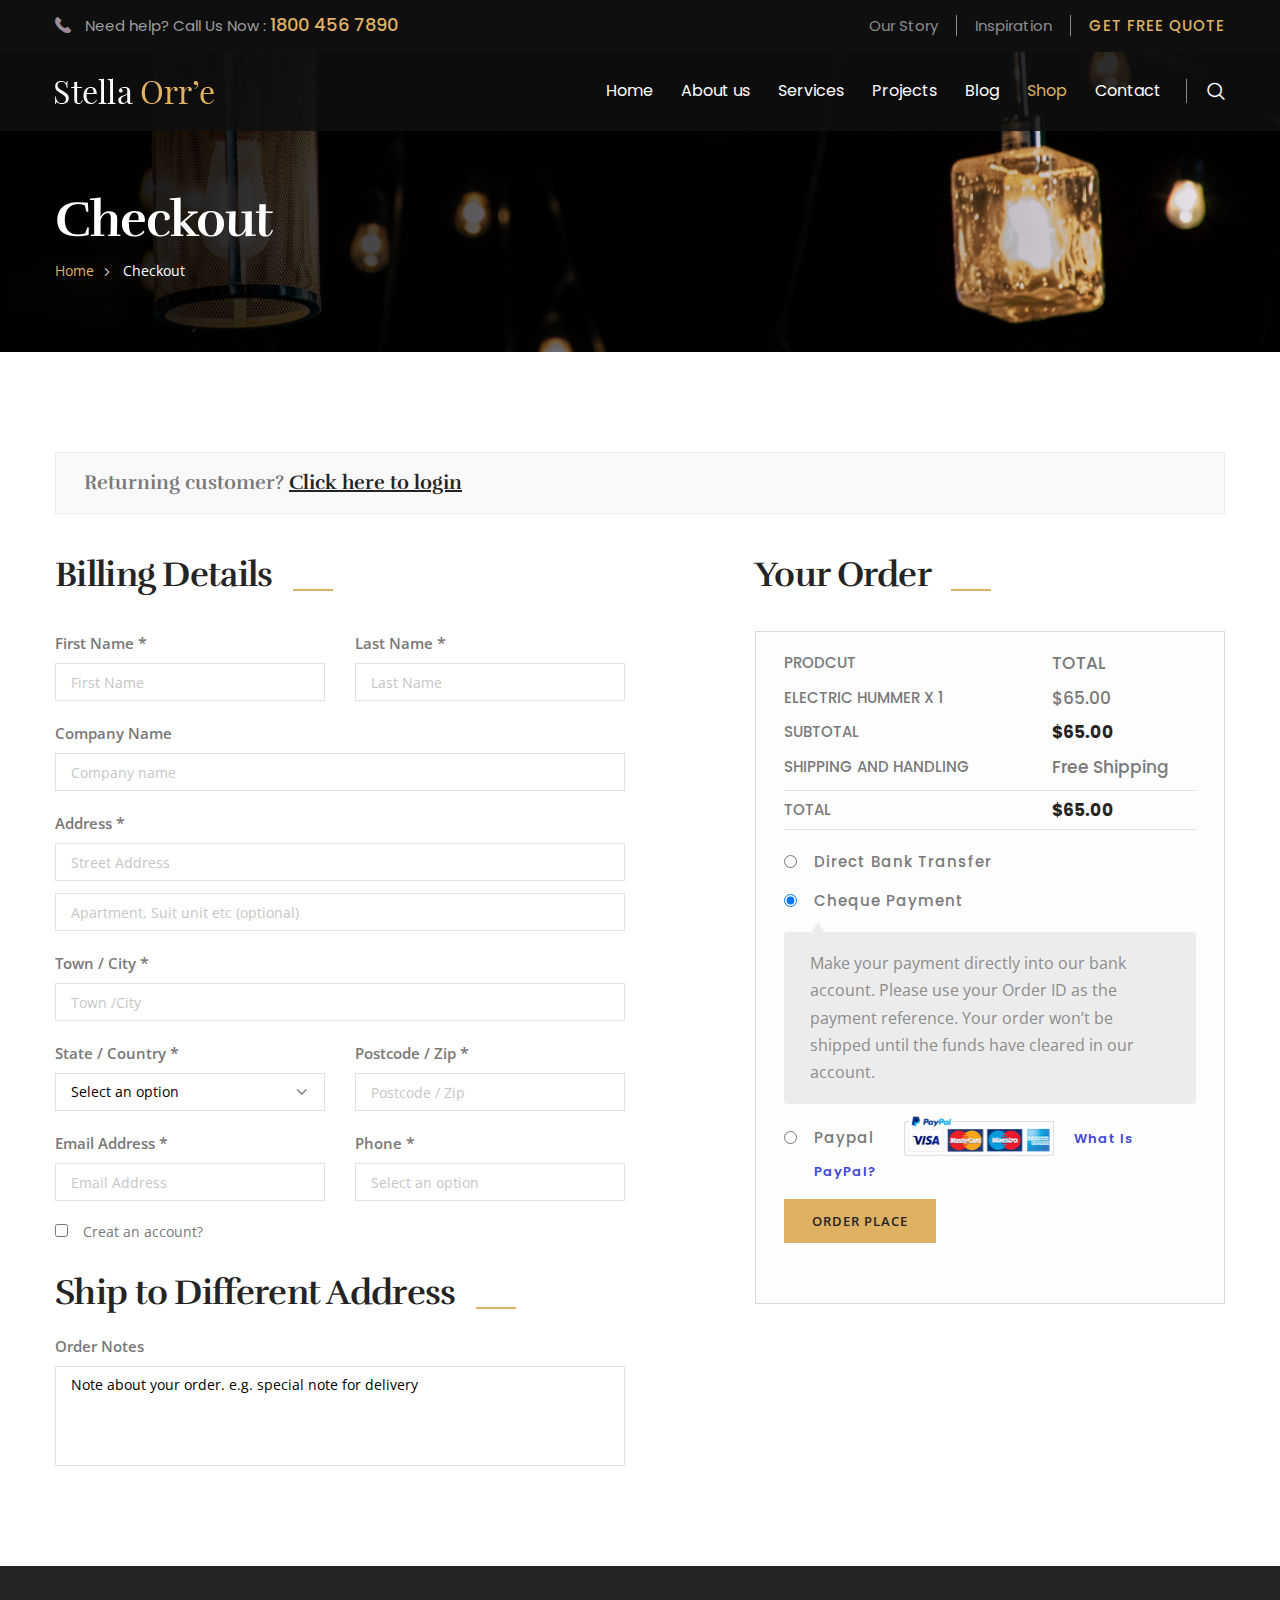
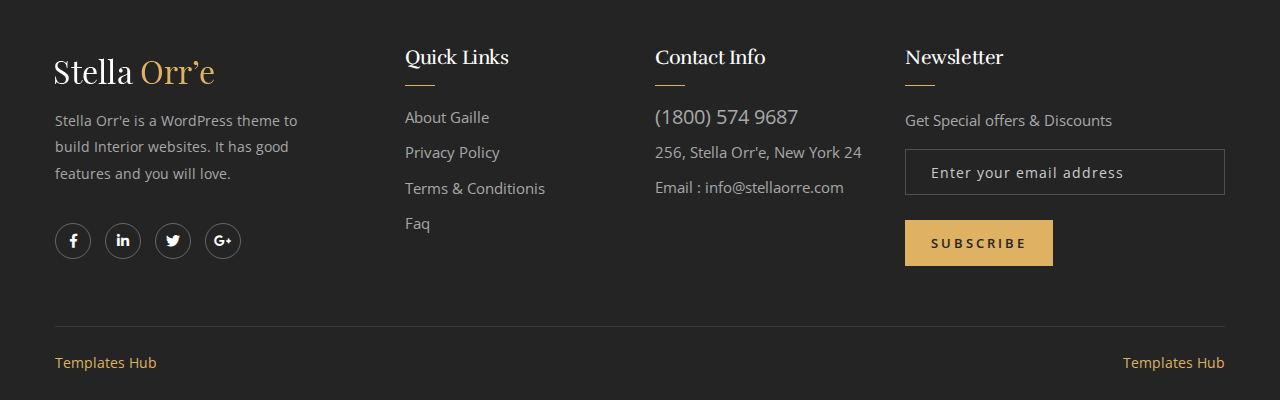
<file: checkout.html>
<!DOCTYPE html>
<html lang="en">

<!-- stella-orre/checkout.html  30 Nov 2019 03:52:15 GMT -->
<head>
<meta charset="utf-8">
<title>Stella Orr'e - Interior and Home Renovation HTML Template | Checkout</title>
<!-- Stylesheets -->
<link href="css/bootstrap.css" rel="stylesheet">
<link href="css/style.css" rel="stylesheet">
<link href="css/responsive.css" rel="stylesheet">

<link rel="shortcut icon" href="images/favicon.png" type="image/x-icon">
<link rel="icon" href="images/favicon.png" type="image/x-icon">

<!-- Responsive -->
<meta http-equiv="X-UA-Compatible" content="IE=edge">
<meta name="viewport" content="width=device-width, initial-scale=1.0, maximum-scale=1.0, user-scalable=0">
<!--[if lt IE 9]><script src="https://cdnjs.cloudflare.com/ajax/libs/html5shiv/3.7.3/html5shiv.js"></script><![endif]-->
<!--[if lt IE 9]><script src="js/respond.js"></script><![endif]-->
</head>

<body>

<div class="page-wrapper">
    <!-- Preloader -->
    <div class="preloader"></div>

    <header class="main-header header-style-one">
        <!--Header Top-->
        <div class="header-top">
            <div class="auto-container clearfix">
                <div class="top-left clearfix">
                    <div class="text"><span class="icon flaticon-call-answer"></span> Need help? Call Us Now : <a href="tel:1800-456-7890" class="number">1800 456 7890</a></div>
					
                </div>
                <div class="top-right clearfix">
                    <!-- Info List -->
					<ul class="info-list">
                        <li><a href="about.html">Our Story</a></li>
                        <li><a href="blog.html">Inspiration</a></li>
						<li class="quote"><a href="contact.html">Get Free Quote</a></li>
                    </ul>
                </div>
            </div>
        </div>
        <!-- End Header Top -->

        <!-- Header Upper -->
        <div class="header-upper">
            <div class="inner-container">
                <div class="auto-container clearfix">
                    <!--Info-->
                    <div class="logo-outer">
                        <div class="logo"><a href="index-2.html"><img src="images/logo.png" alt="" title=""></a></div>
                    </div>

                    <!--Nav Box-->
                    <div class="nav-outer clearfix">
                        <!--Mobile Navigation Toggler For Mobile--><div class="mobile-nav-toggler"><span class="icon flaticon-menu-1"></span></div>
                        <nav class="main-menu navbar-expand-md navbar-light">
                            <div class="navbar-header">
                                <!-- Togg le Button -->      
                                <button class="navbar-toggler" type="button" data-toggle="collapse" data-target="#navbarSupportedContent" aria-controls="navbarSupportedContent" aria-expanded="false" aria-label="Toggle navigation">
                                    <span class="icon flaticon-menu-1"></span>
                                </button>
                            </div>
                            
                            <div class="collapse navbar-collapse clearfix" id="navbarSupportedContent">
                                <ul class="navigation clearfix">
                                    <li class="dropdown"><a href="index-2.html">Home</a>
                                        <ul>
                                            <li><a href="index-2.html">Home page 01</a></li>
                                            <li><a href="index-3.html">Home page 02</a></li>
                                            <li><a href="index-4.html">Home page 03</a></li>
											<li><a href="index-5.html">Home page 04</a></li>
                                            <li><a href="index-6.html">Home page 05</a></li>
                                            <li class="dropdown"><a href="index-2.html">Header Styles</a>
                                                <ul>
                                                    <li><a href="index-2.html">Header Style One</a></li>
                                                    <li><a href="index-3.html">Header Style Two</a></li>
                                                    <li><a href="index-4.html">Header Style Three</a></li>
													<li><a href="index-5.html">Header Style Four</a></li>
                                                    <li><a href="index-6.html">Header Style Five</a></li>
                                                </ul>
                                            </li>
                                        </ul>
                                    </li>
									<li class="dropdown"><a href="about.html">About us</a>
                                        <ul>
                                            <li><a href="about.html">Our Introduction</a></li>
											<li><a href="team.html">Our Team</a></li>
											<li><a href="testimonials.html">Testimonials</a></li>
                                        </ul>
                                    </li>
                                    <li class="dropdown"><a href="services-dark.html">Services</a>
                                        <ul>
											<li><a href="services-dark.html">Services Layout 01</a></li>
											<li><a href="services-light.html">Services Layout 02</a></li>
                                            <li><a href="residental-interior.html">Residential Interior</a></li>
                                            <li><a href="commercial-interior.html">Commercial Interior</a></li>
                                            <li><a href="office-interior.html">Office Design</a></li>
                                            <li><a href="hospitality-design.html">Hospitality Design</a></li>
                                            <li><a href="modern-furniture.html">Modern Furniture</a></li>
											<li><a href="modular-kitchen.html">Modular Kitchen</a></li>
											<li><a href="wardrobe.html">Wardrobe</a></li>
											<li><a href="false-celling-design.html">False Celling Design</a></li>
                                        </ul>
                                    </li>
                                    <li class="dropdown"><a href="projects-classic.html">Projects</a>
                                        <ul>
                                            <li><a href="projects-classic.html">Projects Classic</a></li>
                                            <li><a href="projects-masonry.html">Project Masonry</a></li>
                                            <li><a href="projects-fullwidth.html">Project Full Screen</a></li>
                                        </ul>
                                    </li>
									<li class="dropdown"><a href="blog.html">Blog</a>
                                        <ul>
                                            <li><a href="blog.html">Blog</a></li>
                                            <li><a href="blog-2.html">blog 2 column</a></li>
                                            <li><a href="blog-detail.html">Blog Details</a></li>
                                        </ul>
                                    </li>
									<li class="current dropdown"><a href="shop.html">Shop</a>
                                        <ul>
                                            <li><a href="shop.html">Main shop page</a></li>
                                            <li><a href="product-detail.html">Product Detail Page</a></li>
                                            <li><a href="cart-page.html">Cart Page</a></li>
											<li><a href="checkout.html">Checkout</a></li>
                                        </ul>
                                    </li>
                                    <li><a href="contact.html">Contact</a></li>
                                </ul>
                            </div>
                        </nav>
                        <!-- Main Menu End-->
						
						<!-- Outer Box -->
                        <div class="outer-box clearfix">
                            <div class="search-box-btn"><span class="icon flaticon-magnifying-glass-1"></span></div>
                        </div>
                    </div>
                </div>
            </div>
        </div>
        <!--End Header Upper-->

    	<!-- Mobile Menu  -->
        <div class="mobile-menu">
            <div class="menu-backdrop"></div>
            <div class="close-btn"><span class="icon flaticon-cancel"></span></div>
            
            <nav class="menu-box">
                <div class="nav-logo"><a href="index-2.html"><img src="images/logo.png" alt="" title=""></a></div>
                <ul class="navigation clearfix"><!--Keep This Empty / Menu will come through Javascript--></ul>
				<!--Social Links-->
				<div class="social-links">
					<ul class="clearfix">
						<li><a href="#"><span class="fab fa-twitter"></span></a></li>
						<li><a href="#"><span class="fab fa-facebook-square"></span></a></li>
						<li><a href="#"><span class="fab fa-pinterest-p"></span></a></li>
						<li><a href="#"><span class="fab fa-instagram"></span></a></li>
						<li><a href="#"><span class="fab fa-youtube"></span></a></li>
					</ul>
                </div>
            </nav>
        </div><!-- End Mobile Menu -->

    </header>
    <!-- End Main Header -->

    <!--Page Title-->
    <section class="page-title" style="background-image:url(images/background/5.jpg)">
    	<div class="auto-container">
        	<h2>Checkout</h2>
            <ul class="page-breadcrumb">
            	<li><a href="index-2.html">home</a></li>
                <li>Checkout</li>
            </ul>
        </div>
    </section>
    <!--End Page Title-->
	
	<!--Checkout Page-->
    <div class="checkout-page">
        <div class="auto-container">
            	
            <!--Default Links-->
            <ul class="default-links">
                <li>Returning customer? <a href="#">Click here to login</a></li>
            </ul>
                
            <!--Billing Details-->
            <div class="billing-details">
                <div class="shop-form">
                    <form method="post" action="http://t.commonsupport.com/stella-orre/checkout.html">
                        <div class="row clearfix">
                            <div class="col-lg-7 col-md-12 col-sm-12">
								
                                <div class="title-box"><h2>Billing Details</h2></div>
                        		<div class="billing-inner">
                                    <div class="row clearfix">
                                        
                                        <!--Form Group-->
                                        <div class="form-group col-md-6 col-sm-6 col-xs-12">
                                            <div class="field-label">First name <sup>*</sup></div>
                                            <input type="text" name="field-name" value="" placeholder="First Name">
                                        </div>
                                        
                                        <!--Form Group-->
                                        <div class="form-group col-md-6 col-sm-6 col-xs-12">
                                            <div class="field-label">Last name <sup>*</sup></div>
                                            <input type="text" name="field-name" value="" placeholder="Last Name">
                                        </div>
                                        
                                        <!--Form Group-->
                                        <div class="form-group col-md-12 col-sm-12 col-xs-12">
                                            <div class="field-label">Company name </div>
                                            <input type="text" name="field-name" value="" placeholder="Company name">
                                        </div>
                                        
                                        <!--Form Group-->
                                        <div class="form-group col-md-12 col-sm-12 col-xs-12">
                                            <div class="field-label">Address <sup>*</sup></div>
                                            <input type="email" name="field-name" value="" placeholder="Street Address">
                                            <input class="address-two" type="email" name="field-name" value="" placeholder="Apartment, Suit unit etc (optional)">
                                        </div>
                                        
                                        <!--Form Group-->
                                        <div class="form-group col-md-12 col-sm-12 col-xs-12">
                                            <div class="field-label">Town / City <sup>*</sup></div>
                                            <input type="text" name="field-name" value="" placeholder="Town /City">
                                        </div>
                                        
                                        <!--Form Group-->
                                        <div class="form-group col-md-6 col-sm-6 col-xs-12">
                                            <div class="field-label">State / Country <sup>*</sup> </div>
                                            <select name="country">
                                                <option>Select an option</option>
                                                <option>Pakistan</option>
                                                <option>USA</option>
                                                <option>CANADA</option>
                                                <option>INDIA</option>
                                            </select>
                                        </div>
                                        
                                        <!--Form Group-->
                                        <div class="form-group col-md-6 col-sm-6 col-xs-12">
                                            <div class="field-label">Postcode / Zip <sup>*</sup></div>
                                            <input type="text" name="code" value="" placeholder="Postcode / Zip">
                                        </div>
                                        
                                        <!--Form Group-->
                                        <div class="form-group col-md-6 col-sm-6 col-xs-12">
                                            <div class="field-label">Email Address <sup>*</sup></div>
                                            <input type="text" name="field-name" value="" placeholder="Email Address">
                                        </div>
                                        
                                        <!--Form Group-->
                                        <div class="form-group col-md-6 col-sm-6 col-xs-12">
                                            <div class="field-label">Phone <sup>*</sup></div>
                                            <input type="text" name="field-name" value="" placeholder="Select an option">
                                        </div>
                                        
                                        <div class="form-group col-lg-12 col-md-12 col-sm-12 col-xs-12">
                                            <div class="check-box"><input type="checkbox" name="shipping-option" id="account-option"> &ensp; <label for="account-option">Creat an account?</label></div>
                                        </div>
                                        
                                        <div class="form-group title-box col-md-12 col-xs-12"><h2>Ship to Different Address</h2></div>
                                        
                                        <div class="form-group col-md-12 col-sm-12 col-xs-12">
                                            <div class="field-label">Order Notes</div>
                                            <textarea placeholder="Note about your order. e.g. special note for delivery"></textarea>
                                        </div>
                                        
                                    </div>
                                </div>
                            </div>
                            
                            <div class="col-lg-5 col-md-12 col-sm-12">
                                <div class="title-box"><h2>Your Order</h2></div>
                                <div class="shop-order-box">
                                	<ul class="order-list">
                                    	<li>Prodcut<span>TOTAL</span></li>
                                        <li>Electric Hummer x 1<span>$65.00</span></li>
                                        <li>Subtotal<span class="dark">$65.00</span></li>
                                        <li>Shipping And Handling<span>Free Shipping</span></li>
                                        <li class="total">TOTAL<span class="dark">$65.00</span></li>
                                    </ul>
                                    
                                    
                                    <!--Place Order-->
                                    <div class="place-order">
                                        <!--Payment Options-->
                                        <div class="payment-options">
                                            <ul>
                                            	<li>
                                                    <div class="radio-option">
                                                        <input type="radio" name="payment-group" id="payment-2">
                                                        <label for="payment-2"><strong>Direct Bank Transfer</strong>
                                                        	<span class="small-text">Make your payment directly into our bank account. Please use your Order ID as the payment reference. Your order won’t be shipped until the funds have cleared in our account.</span>
                                                        </label>
                                                    </div>
                                                </li>
                                                <li>
                                                    <div class="radio-option">
                                                        <input type="radio" name="payment-group" id="payment-1" checked>
                                                        <label for="payment-1"><strong>Cheque Payment</strong>
                                                        	<span class="small-text">Make your payment directly into our bank account. Please use your Order ID as the payment reference. Your order won’t be shipped until the funds have cleared in our account.</span>
                                                        </label>
                                                    </div>
                                                </li>
                                                
                                                <li>
                                                    <div class="radio-option">
                                                        <input type="radio" name="payment-group" id="payment-3">
                                                        <label for="payment-3"><strong>Paypal</strong><img src="images/resource/paypall.jpg" alt="" /> <a href="#" class="what-paypall">What is PayPal?</a></label>
                                                    </div>
                                                </li>
                                            </ul>
                                        </div>
                                        
                                        <button type="button" class="theme-btn order-btn">Order Place</button>
                                        
                                    </div>
                                    <!--End Place Order-->
                                    
                                </div>
                                
                                
                            </div>
                        </div>                             
                    </form>
                    
                </div>
                
            </div><!--End Billing Details-->
    	</div>
    </div>
	
	<!--Main Footer-->
    <footer class="main-footer">
		<div class="auto-container">
        	<!--Widgets Section-->
            <div class="widgets-section">
            	<div class="row clearfix">
                	
                    <!--big column-->
                    <div class="big-column col-lg-6 col-md-12 col-sm-12">
                        <div class="row clearfix">
                        
                            <!--Footer Column-->
                            <div class="footer-column col-lg-7 col-md-6 col-sm-12">
                                <div class="footer-widget logo-widget">
									<div class="logo">
                                    	<a href="index-2.html"><img src="images/footer-logo.png" alt="" /></a>
                                    </div>
                                    <div class="text">Stella Orr'e is a WordPress theme to build Interior websites. It has good features and you will love.</div>
                                    <ul class="social-icons">
                                        <li><a href="#"><span class="fab fa-facebook-f"></span></a></li>
                                        <li><a href="#"><span class="fab fa-linkedin-in"></span></a></li>
                                        <li><a href="#"><span class="fab fa-twitter"></span></a></li>
                                        <li><a href="#"><span class="fab fa-google-plus-g"></span></a></li>
                                    </ul>
								</div>
							</div>
							
							<!--Footer Column-->
                            <div class="footer-column col-lg-5 col-md-6 col-sm-12">
                                <div class="footer-widget links-widget">
                                	<h2>Quick links</h2>
									<div class="widget-content">
										<ul class="list">
                                        	<li><a href="#">About Gaille</a></li>
                                            <li><a href="#">Privacy Policy</a></li>
                                            <li><a href="#">Terms & Conditionis</a></li>
                                            <li><a href="#">Faq</a></li>
                                        </ul>
                                    </div>
								</div>
							</div>
						
						</div>
					</div>
					
					<!--big column-->
                    <div class="big-column col-lg-6 col-md-12 col-sm-12">
                        <div class="row clearfix">
                        
                            <!--Footer Column-->
                            <div class="footer-column col-lg-5 col-md-6 col-sm-12">
                                <div class="footer-widget contact-widget">
									<h2>Contact Info</h2>
									<div class="widget-content">
										<a href="tel:1800-574-9687" class="contact-number">(1800) 574 9687</a>
										<ul>
											<li>256, Stella Orr'e, New York 24</li>
											<li>Email :<a href="mailto:info@stellaorre.com"> info@stellaorre.com</a></li>
										</ul>
									</div>
								</div>
							</div>
							
							<!--Footer Column-->
                            <div class="footer-column col-lg-7 col-md-6 col-sm-12">
                                <div class="footer-widget newsletter-widget">
                                	<h2>Newsletter</h2>
									<div class="text">Get Special offers & Discounts</div>
									<!-- Newsletter Form -->
									<div class="newsletter-form">
										<form method="post" action="templateshub.net">
											<div class="form-group">
												<input type="email" name="email" value="" placeholder="Enter your email address" required>
												<button type="submit" class="theme-btn btn-style-one"><span class="txt">Subscribe</span></button>
											</div>
										</form>
									</div>
								</div>
							</div>
						
						</div>
					</div>
					
				</div>
			</div>
			
			<!--Footer Bottom-->
            <div class="footer-bottom clearfix">
                <div class="pull-left">
                    <div class="copyright"><a href="templateshub.net">Templates Hub</a></div>
                </div>
                <div class="pull-right">
                    <a href="templateshub.net">Templates Hub</a>
                </div>
            </div>
			
		</div>
	</footer>
	
</div>  
<!--End pagewrapper-->

<!--Scroll to top-->
<div class="scroll-to-top scroll-to-target" data-target="html"><span class="fa fa-angle-up"></span></div>

<!--Search Popup-->
<div id="search-popup" class="search-popup">
	<div class="close-search theme-btn"><span class="flaticon-cancel"></span></div>
	<div class="popup-inner">
		<div class="overlay-layer"></div>
    	<div class="search-form">
        	<form method="post" action="templateshub.net">
            	<div class="form-group">
                	<fieldset>
                        <input type="search" class="form-control" name="search-input" value="" placeholder="Search Here" required >
                        <input type="submit" value="Search Now!" class="theme-btn">
                    </fieldset>
                </div>
            </form>
            
            <br>
            <h3>Recent Search Keywords</h3>
            <ul class="recent-searches">
                <li><a href="#">Home Interiors</a></li>
                <li><a href="#">Offices Interiors</a></li>
                <li><a href="#">Showroom Interiors</a></li>
                <li><a href="#">Building Interiors</a></li>
                <li><a href="#">Shops Interiors</a></li>
            </ul>
        
        </div>
        
    </div>
</div>

<!--Scroll to top-->
<script src="js/jquery.js"></script>
<script src="js/popper.min.js"></script>
<script src="js/jquery-ui.js"></script>
<script src="js/bootstrap.min.js"></script>
<script src="js/jquery.fancybox.js"></script>
<script src="js/owl.js"></script>
<script src="js/wow.js"></script>
<script src="js/appear.js"></script>
<script src="js/jquery.bootstrap-touchspin.js"></script>
<script src="js/scrollbar.js"></script>
<script src="js/script.js"></script>
</body>

<!-- stella-orre/checkout.html  30 Nov 2019 03:52:17 GMT -->
</html>
</file>
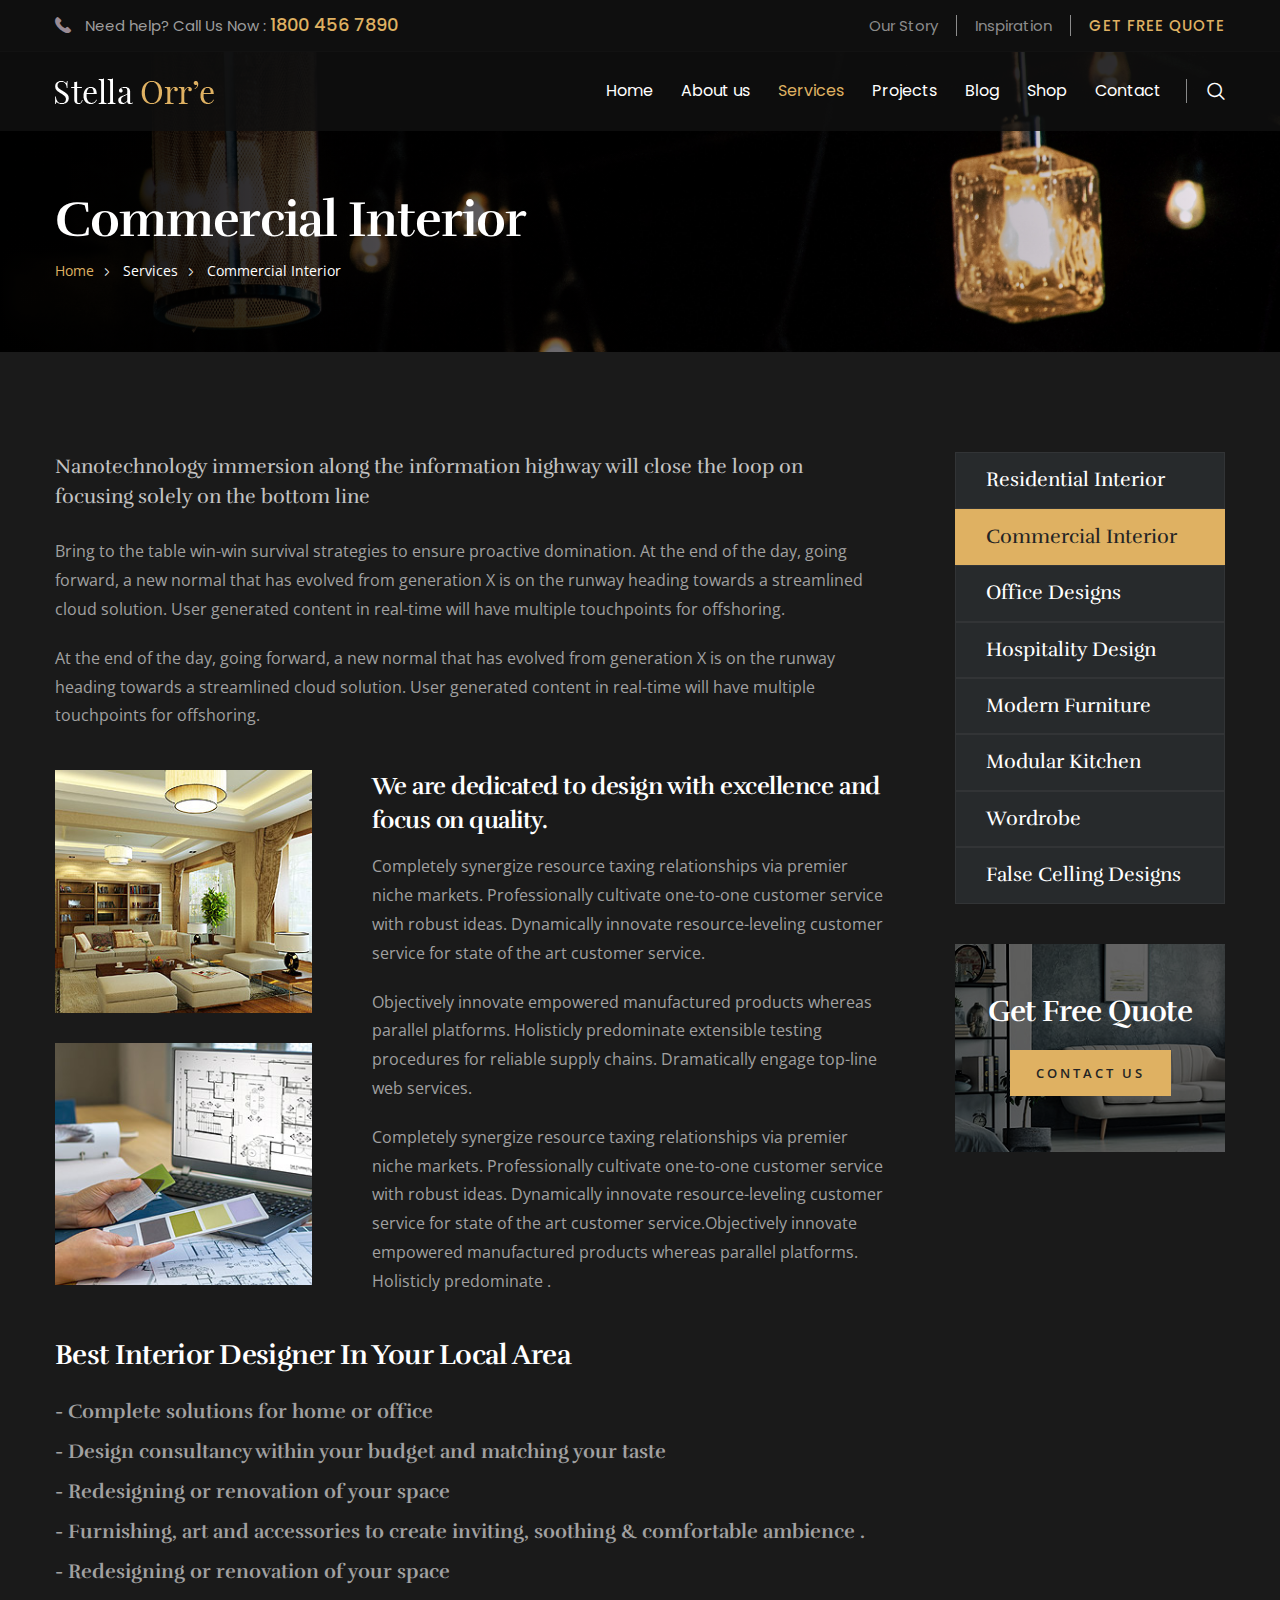
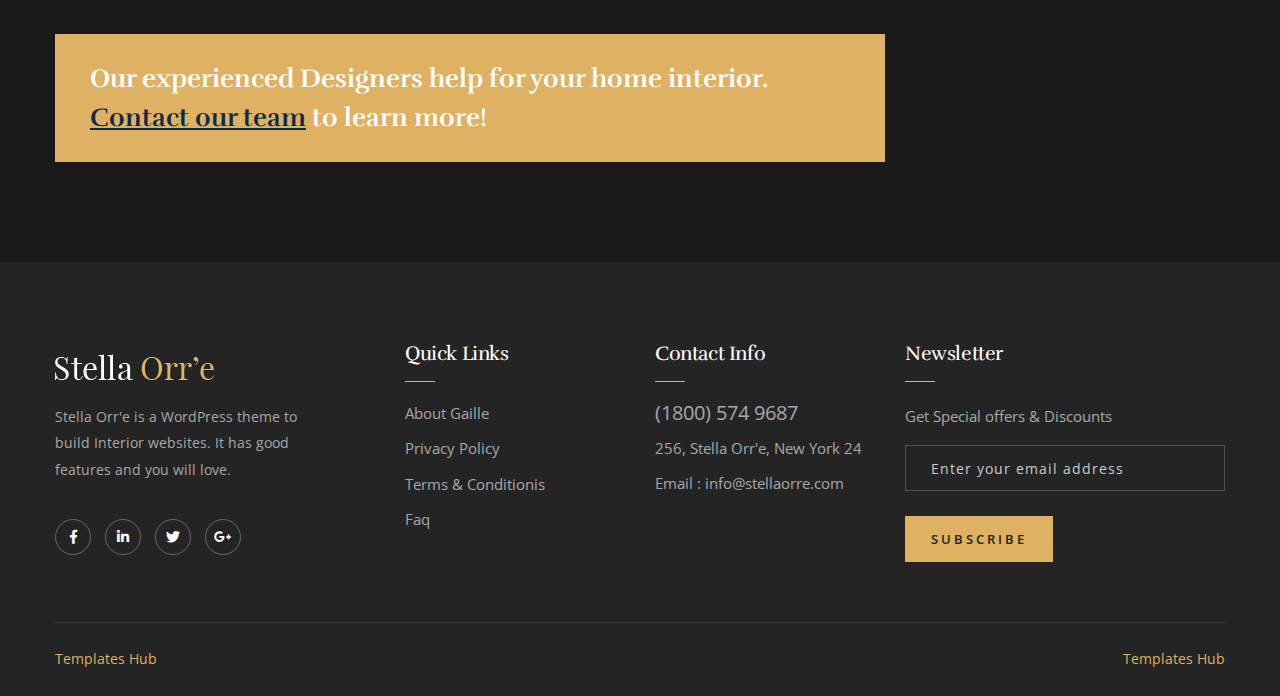
<file: commercial-interior.html>
<!DOCTYPE html>
<html lang="en">

<!-- stella-orre/commercial-interior.html  30 Nov 2019 03:50:01 GMT -->
<head>
<meta charset="utf-8">
<title>Stella Orr'e - Interior and Home Renovation HTML Template | Commercial Interior</title>
<!-- Stylesheets -->
<link href="css/bootstrap.css" rel="stylesheet">
<link href="css/style.css" rel="stylesheet">
<link href="css/responsive.css" rel="stylesheet">

<link rel="shortcut icon" href="images/favicon.png" type="image/x-icon">
<link rel="icon" href="images/favicon.png" type="image/x-icon">

<!-- Responsive -->
<meta http-equiv="X-UA-Compatible" content="IE=edge">
<meta name="viewport" content="width=device-width, initial-scale=1.0, maximum-scale=1.0, user-scalable=0">
<!--[if lt IE 9]><script src="https://cdnjs.cloudflare.com/ajax/libs/html5shiv/3.7.3/html5shiv.js"></script><![endif]-->
<!--[if lt IE 9]><script src="js/respond.js"></script><![endif]-->
</head>

<body class="dark-layout">

<div class="page-wrapper">
    <!-- Preloader -->
    <div class="preloader"></div>

    <header class="main-header header-style-one">
	
        <!--Header Top-->
        <div class="header-top">
            <div class="auto-container clearfix">
                <div class="top-left clearfix">
                    <div class="text"><span class="icon flaticon-call-answer"></span> Need help? Call Us Now : <a href="tel:1800-456-7890" class="number">1800 456 7890</a></div>
					
                </div>
                <div class="top-right clearfix">
                    <!-- Info List -->
					<ul class="info-list">
                        <li><a href="about.html">Our Story</a></li>
                        <li><a href="blog.html">Inspiration</a></li>
						<li class="quote"><a href="contact.html">Get Free Quote</a></li>
                    </ul>
                </div>
            </div>
        </div>
        <!-- End Header Top -->

        <!-- Header Upper -->
        <div class="header-upper">
            <div class="inner-container">
                <div class="auto-container clearfix">
                    <!--Info-->
                    <div class="logo-outer">
                        <div class="logo"><a href="index-2.html"><img src="images/logo.png" alt="" title=""></a></div>
                    </div>

                    <!--Nav Box-->
                    <div class="nav-outer clearfix">
                        <!--Mobile Navigation Toggler For Mobile--><div class="mobile-nav-toggler"><span class="icon flaticon-menu-1"></span></div>
                        <nav class="main-menu navbar-expand-md navbar-light">
                            <div class="navbar-header">
                                <!-- Togg le Button -->      
                                <button class="navbar-toggler" type="button" data-toggle="collapse" data-target="#navbarSupportedContent" aria-controls="navbarSupportedContent" aria-expanded="false" aria-label="Toggle navigation">
                                    <span class="icon flaticon-menu-1"></span>
                                </button>
                            </div>
                            
                            <div class="collapse navbar-collapse clearfix" id="navbarSupportedContent">
                                <ul class="navigation clearfix">
                                    <li class="dropdown"><a href="index-2.html">Home</a>
                                        <ul>
                                            <li><a href="index-2.html">Home page 01</a></li>
                                            <li><a href="index-3.html">Home page 02</a></li>
                                            <li><a href="index-4.html">Home page 03</a></li>
											<li><a href="index-5.html">Home page 04</a></li>
                                            <li><a href="index-6.html">Home page 05</a></li>
                                            <li class="dropdown"><a href="index-2.html">Header Styles</a>
                                                <ul>
                                                    <li><a href="index-2.html">Header Style One</a></li>
                                                    <li><a href="index-3.html">Header Style Two</a></li>
                                                    <li><a href="index-4.html">Header Style Three</a></li>
													<li><a href="index-5.html">Header Style Four</a></li>
                                                    <li><a href="index-6.html">Header Style Five</a></li>
                                                </ul>
                                            </li>
                                        </ul>
                                    </li>
									<li class="dropdown"><a href="about.html">About us</a>
                                        <ul>
                                            <li><a href="about.html">Our Introduction</a></li>
											<li><a href="team.html">Our Team</a></li>
											<li><a href="testimonials.html">Testimonials</a></li>
                                        </ul>
                                    </li>
                                    <li class="current dropdown"><a href="services-dark.html">Services</a>
                                        <ul>
											<li><a href="services-dark.html">Services Layout 01</a></li>
											<li><a href="services-light.html">Services Layout 02</a></li>
                                            <li><a href="residental-interior.html">Residential Interior</a></li>
                                            <li><a href="commercial-interior.html">Commercial Interior</a></li>
                                            <li><a href="office-interior.html">Office Design</a></li>
                                            <li><a href="hospitality-design.html">Hospitality Design</a></li>
                                            <li><a href="modern-furniture.html">Modern Furniture</a></li>
											<li><a href="modular-kitchen.html">Modular Kitchen</a></li>
											<li><a href="wardrobe.html">Wardrobe</a></li>
											<li><a href="false-celling-design.html">False Celling Design</a></li>
                                        </ul>
                                    </li>
                                    <li class="dropdown"><a href="projects-classic.html">Projects</a>
                                        <ul>
                                            <li><a href="projects-classic.html">Projects Classic</a></li>
                                            <li><a href="projects-masonry.html">Project Masonry</a></li>
                                            <li><a href="projects-fullwidth.html">Project Full Screen</a></li>
                                        </ul>
                                    </li>
									<li class="dropdown"><a href="blog.html">Blog</a>
                                        <ul>
                                            <li><a href="blog.html">Blog</a></li>
                                            <li><a href="blog-2.html">blog 2 column</a></li>
                                            <li><a href="blog-detail.html">Blog Details</a></li>
                                        </ul>
                                    </li>
									<li class="dropdown"><a href="shop.html">Shop</a>
                                        <ul>
                                            <li><a href="shop.html">Main shop page</a></li>
                                            <li><a href="product-detail.html">Product Detail Page</a></li>
                                            <li><a href="cart-page.html">Cart Page</a></li>
											<li><a href="checkout.html">Checkout</a></li>
                                        </ul>
                                    </li>
                                    <li><a href="contact.html">Contact</a></li>
                                </ul>
                            </div>
                        </nav>
                        <!-- Main Menu End-->
						
						<!-- Outer Box -->
                        <div class="outer-box clearfix">
                            <div class="search-box-btn"><span class="icon flaticon-magnifying-glass-1"></span></div>
                        </div>
                    </div>
                </div>
            </div>
        </div>
        <!--End Header Upper-->

    	<!-- Mobile Menu  -->
        <div class="mobile-menu">
            <div class="menu-backdrop"></div>
            <div class="close-btn"><span class="icon flaticon-cancel"></span></div>
            
            <nav class="menu-box">
                <div class="nav-logo"><a href="index-2.html"><img src="images/logo.png" alt="" title=""></a></div>
                <ul class="navigation clearfix"><!--Keep This Empty / Menu will come through Javascript--></ul>
				<!--Social Links-->
				<div class="social-links">
					<ul class="clearfix">
						<li><a href="#"><span class="fab fa-twitter"></span></a></li>
						<li><a href="#"><span class="fab fa-facebook-square"></span></a></li>
						<li><a href="#"><span class="fab fa-pinterest-p"></span></a></li>
						<li><a href="#"><span class="fab fa-instagram"></span></a></li>
						<li><a href="#"><span class="fab fa-youtube"></span></a></li>
					</ul>
                </div>
            </nav>
        </div><!-- End Mobile Menu -->

    </header>
    <!-- End Main Header -->

    <!--Page Title-->
    <section class="page-title" style="background-image:url(images/background/5.jpg)">
    	<div class="auto-container">
        	<h2>Commercial Interior</h2>
            <ul class="page-breadcrumb">
            	<li><a href="index-2.html">home</a></li>
				<li>Services</li>
                <li>Commercial Interior</li>
            </ul>
        </div>
    </section>
    <!--End Page Title-->
	
	<!--Sidebar Page Container-->
    <div class="sidebar-page-container">
    	<div class="auto-container">
        	<div class="row clearfix">
            	
				<!--Content Side / Services Detail -->
                <div class="content-side col-xl-9 col-lg-8 col-md-12 col-sm-12">
                	<div class="services-detail">
						<div class="inner-box">
							<div class="bold-text">Nanotechnology immersion along the information highway will close the loop on focusing solely on the bottom line</div>
							<div class="text">
								<p>Bring to the table win-win survival strategies to ensure proactive domination. At the end of the day, going forward, a new normal that has evolved from generation X is on the runway heading towards a streamlined cloud solution. User generated content in real-time will have multiple touchpoints for offshoring.</p>
								<p>At the end of the day, going forward, a new normal that has evolved from generation X is on the runway heading towards a streamlined cloud solution. User generated content in real-time will have multiple touchpoints for offshoring.</p>
								<!-- Two Column -->
								<div class="two-column">
									<div class="row clearfix">
										<div class="column col-lg-4 col-md-4 col-sm-12">
											<div class="image">
												<img src="images/resource/service-16.jpg" alt="" />
											</div>
											<div class="image">
												<img src="images/resource/service-17.jpg" alt="" />
											</div>
										</div>
										<div class="content-column col-lg-8 col-md-8 col-sm-12">
											<div class="inner-column">
												<h3>We are dedicated to design with excellence and  focus on quality.</h3>
												<p>Completely synergize resource taxing relationships via premier niche markets. Professionally cultivate one-to-one customer service with robust ideas. Dynamically innovate resource-leveling customer service for state of the art customer service.</p>
												<p>Objectively innovate empowered manufactured products whereas parallel platforms. Holisticly predominate extensible testing procedures for reliable supply chains. Dramatically engage top-line web services.</p>
												<p>Completely synergize resource taxing relationships via premier niche markets. Professionally cultivate one-to-one customer service with robust ideas. Dynamically innovate resource-leveling customer service for state of the art customer service.Objectively innovate empowered manufactured products whereas parallel platforms. Holisticly predominate .</p>
											</div>
										</div>
									</div>
								</div>
								<h4>Best Interior Designer In Your Local Area</h4>
								<ul class="list-style-four">
									<li>-   Complete solutions for home or office</li>
									<li>-   Design consultancy within your budget and matching your taste</li>
									<li>-   Redesigning or renovation of your space</li>
									<li>-   Furnishing, art and accessories to create inviting, soothing & comfortable ambience .</li>
									<li>-   Redesigning or renovation of your space</li>
								</ul>
								<div class="service-contact-box"> Our experienced Designers help for your home interior. <br> <a href="contact.html">Contact our team</a> to learn more!</div>
							</div>
						</div>
					</div>
				</div>
				
				<!--Sidebar Side-->
				<div class="sidebar-side col-xl-3 col-lg-4 col-md-12 col-sm-12">
					<aside class="sidebar">
						
						<!-- Sidebar Widget / List Widget-->
                        <div class="sidebar-widget list-widget">
							<!-- Services List -->
							<ul class="services-list">
								<li><a href="residental-interior.html">Residential Interior</a></li>
								<li class="active"><a href="commercial-interior.html">Commercial Interior</a></li>
								<li><a href="office-interior.html">Office Designs</a></li>
								<li><a href="hospitality-design.html">Hospitality Design</a></li>
								<li><a href="modern-furniture.html">Modern Furniture</a></li>
								<li><a href="modular-kitchen.html">Modular Kitchen</a></li>
								<li><a href="wardrobe.html">Wordrobe</a></li>
								<li><a href="false-celling-design.html">False Celling Designs</a></li>
							</ul>
						</div>
						
						<!-- Sidebar Widget / Contact Widget-->
                        <div class="sidebar-widget contact-widget">
							<div class="widget-content" style="background-image: url(images/background/7.jpg);">
								<h3>Get Free Quote</h3>
								<a href="contact.html" class="theme-btn btn-style-one"><span class="txt">contact us</span></a>
							</div>
						</div>
					
					</aside>
				</div>
				
			</div>
		</div>
	</div>
	
	<!--Main Footer-->
    <footer class="main-footer">
		<div class="auto-container">
        	<!--Widgets Section-->
            <div class="widgets-section">
            	<div class="row clearfix">
                	
                    <!--big column-->
                    <div class="big-column col-lg-6 col-md-12 col-sm-12">
                        <div class="row clearfix">
                        
                            <!--Footer Column-->
                            <div class="footer-column col-lg-7 col-md-6 col-sm-12">
                                <div class="footer-widget logo-widget">
									<div class="logo">
                                    	<a href="index-2.html"><img src="images/footer-logo.png" alt="" /></a>
                                    </div>
                                    <div class="text">Stella Orr'e is a WordPress theme to build Interior websites. It has good features and you will love.</div>
                                    <ul class="social-icons">
                                        <li><a href="#"><span class="fab fa-facebook-f"></span></a></li>
                                        <li><a href="#"><span class="fab fa-linkedin-in"></span></a></li>
                                        <li><a href="#"><span class="fab fa-twitter"></span></a></li>
                                        <li><a href="#"><span class="fab fa-google-plus-g"></span></a></li>
                                    </ul>
								</div>
							</div>
							
							<!--Footer Column-->
                            <div class="footer-column col-lg-5 col-md-6 col-sm-12">
                                <div class="footer-widget links-widget">
                                	<h2>Quick links</h2>
									<div class="widget-content">
										<ul class="list">
                                        	<li><a href="#">About Gaille</a></li>
                                            <li><a href="#">Privacy Policy</a></li>
                                            <li><a href="#">Terms & Conditionis</a></li>
                                            <li><a href="#">Faq</a></li>
                                        </ul>
                                    </div>
								</div>
							</div>
						
						</div>
					</div>
					
					<!--big column-->
                    <div class="big-column col-lg-6 col-md-12 col-sm-12">
                        <div class="row clearfix">
                        
                            <!--Footer Column-->
                            <div class="footer-column col-lg-5 col-md-6 col-sm-12">
                                <div class="footer-widget contact-widget">
									<h2>Contact Info</h2>
									<div class="widget-content">
										<a href="tel:1800-574-9687" class="contact-number">(1800) 574 9687</a>
										<ul>
											<li>256, Stella Orr'e, New York 24</li>
											<li>Email :<a href="mailto:info@stellaorre.com"> info@stellaorre.com</a></li>
										</ul>
									</div>
								</div>
							</div>
							
							<!--Footer Column-->
                            <div class="footer-column col-lg-7 col-md-6 col-sm-12">
                                <div class="footer-widget newsletter-widget">
                                	<h2>Newsletter</h2>
									<div class="text">Get Special offers & Discounts</div>
									<!-- Newsletter Form -->
									<div class="newsletter-form">
										<form method="post" action="templateshub.net">
											<div class="form-group">
												<input type="email" name="email" value="" placeholder="Enter your email address" required>
												<button type="submit" class="theme-btn btn-style-one"><span class="txt">Subscribe</span></button>
											</div>
										</form>
									</div>
								</div>
							</div>
						
						</div>
					</div>
					
				</div>
			</div>
			
			<!--Footer Bottom-->
            <div class="footer-bottom clearfix">
                <div class="pull-left">
                    <div class="copyright"><a href="templateshub.net">Templates Hub</a></div>
                </div>
                <div class="pull-right">
                    <a href="templateshub.net">Templates Hub</a>
                </div>
            </div>
			
		</div>
	</footer>
	
</div>  
<!--End pagewrapper-->

<!--Scroll to top-->
<div class="scroll-to-top scroll-to-target" data-target="html"><span class="fa fa-angle-up"></span></div>

<!--Search Popup-->
<div id="search-popup" class="search-popup">
	<div class="close-search theme-btn"><span class="flaticon-cancel"></span></div>
	<div class="popup-inner">
		<div class="overlay-layer"></div>
    	<div class="search-form">
        	<form method="post" action="templateshub.net">
            	<div class="form-group">
                	<fieldset>
                        <input type="search" class="form-control" name="search-input" value="" placeholder="Search Here" required >
                        <input type="submit" value="Search Now!" class="theme-btn">
                    </fieldset>
                </div>
            </form>
            
            <br>
            <h3>Recent Search Keywords</h3>
            <ul class="recent-searches">
                <li><a href="#">Home Interiors</a></li>
                <li><a href="#">Offices Interiors</a></li>
                <li><a href="#">Showroom Interiors</a></li>
                <li><a href="#">Building Interiors</a></li>
                <li><a href="#">Shops Interiors</a></li>
            </ul>
        
        </div>
        
    </div>
</div>

<!--Scroll to top-->
<script src="js/jquery.js"></script>
<script src="js/popper.min.js"></script>
<script src="js/jquery-ui.js"></script>
<script src="js/bootstrap.min.js"></script>
<script src="js/jquery.fancybox.js"></script>
<script src="js/isotope.js"></script>
<script src="js/owl.js"></script>
<script src="js/wow.js"></script>
<script src="js/appear.js"></script>
<script src="js/scrollbar.js"></script>
<script src="js/script.js"></script>
</body>

<!-- stella-orre/commercial-interior.html  30 Nov 2019 03:50:01 GMT -->
</html>
</file>
<file: admin/ckeditor/samples/css/samples.css>
/**
 * @license Copyright (c) 2003-2018, CKSource - Frederico Knabben. All rights reserved.
 * For licensing, see LICENSE.md or https://ckeditor.com/legal/ckeditor-oss-license
 */
@media (max-width: 900px) {
  .global-is-mobile-hidden {
    display: none !important;
  }
}
article,
aside,
details,
figcaption,
figure,
footer,
header,
hgroup,
main,
menu,
nav,
section {
  display: block;
}
body,
html {
  margin: 0;
  padding: 0;
  font: 16px / 1.8 Arial, 'Helvetica Neue', Helvetica, sans-serif;
  font-weight: 300;
  color: #575757;
}
.grid-width-10 {
  width: 10%;
}
.grid-width-20 {
  width: 20%;
}
.grid-width-30 {
  width: 30%;
}
.grid-width-40 {
  width: 40%;
}
.grid-width-50 {
  width: 50%;
}
.grid-width-60 {
  width: 60%;
}
.grid-width-70 {
  width: 70%;
}
.grid-width-80 {
  width: 80%;
}
.grid-width-90 {
  width: 90%;
}
.grid-width-100 {
  width: 100%;
}
@media (max-width: 900px) {
  .grid-width-10,
  .grid-width-20,
  .grid-width-30,
  .grid-width-40,
  .grid-width-50,
  .grid-width-60,
  .grid-width-70,
  .grid-width-80,
  .grid-width-90,
  .grid-width-100 {
    width: 100%;
  }
}
*[class*="grid-width"] {
  -webkit-box-sizing: border-box;
  -moz-box-sizing: border-box;
  box-sizing: border-box;
  padding-left: 4%;
  padding-right: 4%;
  float: left;
}
*[class*="grid-width"]:after,
.grid-container:after,
*[class*="grid-width"]:before,
.grid-container:before {
  content: '';
  display: block;
  overflow: hidden;
  visibility: hidden;
  font-size: 0;
  line-height: 0;
  width: 0;
  height: 0;
}
*[class*="grid-width"]:after,
.grid-container:after {
  clear: both;
}
.grid-container {
  -webkit-box-sizing: border-box;
  -moz-box-sizing: border-box;
  box-sizing: border-box;
  margin-left: auto;
  margin-right: auto;
}
.grid-container-nested *[class*="grid-width"]:first-child {
  padding-left: 0;
}
.grid-container-nested *[class*="grid-width"]:last-child {
  padding-right: 0;
}
@media (max-width: 900px) {
  .grid-container-nested *[class*="grid-width"]:first-child {
    padding-left: 4%;
  }
  .grid-container-nested *[class*="grid-width"]:last-child {
    padding-right: 4%;
  }
}
.header-a {
  min-height: 140px;
  overflow: hidden;
}
.header-a .header-a-logo {
  margin: 40px 0 0;
}
@media (max-width: 900px) {
  .header-a .header-a-logo {
    text-align: center;
  }
}
.header-a .header-a-logo img {
  border: transparent;
}
.navigation-a {
  height: 30px;
  background: #3D3D3D;
  position: absolute;
  left: 0;
  right: 0;
  top: 0;
  padding: 0;
  overflow: hidden;
}
@media (max-width: 900px) {
  .navigation-a {
    text-align: center;
  }
}
.navigation-a ul {
  list-style: none;
  margin: 0;
  overflow: hidden;
}
.navigation-a ul li,
.navigation-a ul li a {
  display: inline-block;
}
@media (max-width: 900px) {
  .navigation-a ul {
    width: auto;
    text-overflow: ellipsis;
    white-space: nowrap;
    display: inline-block;
    float: none;
  }
  .navigation-a ul:before,
  .navigation-a ul:after {
    display: none;
  }
}
.navigation-a ul.navigation-a-left {
  text-align: left;
}
@media (max-width: 900px) {
  .navigation-a ul.navigation-a-left {
    padding-right: 0;
  }
}
.navigation-a ul.navigation-a-right {
  text-align: right;
}
@media (max-width: 900px) {
  .navigation-a ul.navigation-a-right {
    padding-left: 23px;
  }
}
.navigation-a ul li + li {
  margin-left: 23px;
}
.navigation-a ul li a {
  font-size: 10px;
  font-size: 0.625rem;
  line-height: 18px;
  line-height: 1.13rem;
  line-height: 30px;
  float: left;
  color: #ddd;
  font-weight: bold;
  text-decoration: none;
  text-transform: uppercase;
}
.navigation-a ul li a:hover {
  cursor: pointer;
  color: #fff;
}
.icon-navigation-a-github:before,
.icon-navigation-a-github:after {
  background-image: url("[data-uri]");
}
.navigation-b {
  text-align: right;
  margin: 52px 0 0;
  overflow: visible;
}
@media (max-width: 900px) {
  .navigation-b {
    text-align: center;
    margin-top: 20px;
    padding: 0;
  }
}
.navigation-b ul {
  padding: 0;
  list-style: none;
  margin: 0;
  overflow: visible;
}
.navigation-b ul li,
.navigation-b ul li a {
  display: inline-block;
}
@media (max-width: 900px) {
  .navigation-b ul {
    display: table;
    width: 100%;
    padding-bottom: 1.5em;
  }
}
@media (max-width: 900px) {
  .navigation-b ul li {
    display: table-row;
  }
}
.navigation-b ul li + li {
  margin-left: 20px;
}
@media (max-width: 900px) {
  .navigation-b ul li + li {
    margin-left: 0;
  }
}
.navigation-b ul li a {
  -webkit-box-sizing: border-box;
  -moz-box-sizing: border-box;
  box-sizing: border-box;
  text-transform: uppercase;
  text-decoration: none;
  outline: none;
}
@media (max-width: 900px) {
  .navigation-b ul li a {
    width: 100%;
    -webkit-border-radius: 0;
    -webkit-background-clip: padding-box;
    -moz-border-radius: 0;
    -moz-background-clip: padding;
    border-radius: 0;
    background-clip: padding-box;
  }
}
.footer-a {
  font-size: 13px;
  font-size: 0.8125rem;
  line-height: 23.4px;
  line-height: 1.46rem;
  padding-top: 2.25em;
  padding-bottom: 2.25em;
  overflow: hidden;
  color: #8a8a8a;
}
.footer-a a {
  color: #0287D0;
  text-decoration: none;
  border-bottom: 1px dotted #0287D0;
}
.footer-a a:hover {
  color: #0277b7;
}
.footer-a p {
  margin: 0;
  display: inline-block;
  text-align: center;
}
.content {
  font-size: 14px;
  font-size: 0.875rem;
  line-height: 25.2px;
  line-height: 1.57rem;
  overflow: hidden;
  padding-top: 1.5em;
  padding-bottom: 1.5em;
}
.content p {
  margin: 0.75em 0;
}
.content ul,
.content ol,
.content pre,
.content blockquote,
.content textarea:not([class^="cke"]),
.content .cke {
  margin: 1.875em 0;
}
.content code,
.content kbd {
  -webkit-border-radius: 3px;
  -webkit-background-clip: padding-box;
  -moz-border-radius: 3px;
  -moz-background-clip: padding;
  border-radius: 3px;
  background-clip: padding-box;
  padding: 3px 4px;
}
.content pre,
.content code,
.content kbd,
.content blockquote {
  background: #f5f5f5;
}
.content blockquote,
.content pre {
  background: none;
  border-left: 4px solid #0287D0;
  padding: 1.5em 2.25em;
}
.content p a,
.content ul a,
.content ol a,
.content blockquote a,
.content h1 a,
.content h2 a,
.content h3 a,
.content h4 a,
.content h5 a {
  color: #0287D0;
  text-decoration: none;
  border-bottom: 1px dotted #0287D0;
}
.content p a:hover,
.content ul a:hover,
.content ol a:hover,
.content blockquote a:hover,
.content h1 a:hover,
.content h2 a:hover,
.content h3 a:hover,
.content h4 a:hover,
.content h5 a:hover {
  color: #0277b7;
}
.content h1,
.content h2,
.content h3,
.content h4,
.content h5 {
  color: #000;
  font-weight: 100;
}
.content h1 code,
.content h2 code,
.content h3 code,
.content h4 code,
.content h5 code,
.content h1 kbd,
.content h2 kbd,
.content h3 kbd,
.content h4 kbd,
.content h5 kbd {
  font-size: inherit;
}
.content h1 a.content-heading-anchor,
.content h2 a.content-heading-anchor,
.content h3 a.content-heading-anchor,
.content h4 a.content-heading-anchor,
.content h5 a.content-heading-anchor {
  font-weight: 100;
  vertical-align: middle;
  opacity: 0;
  border: 0;
}
.content h1:hover a.content-heading-anchor,
.content h2:hover a.content-heading-anchor,
.content h3:hover a.content-heading-anchor,
.content h4:hover a.content-heading-anchor,
.content h5:hover a.content-heading-anchor {
  opacity: 1;
}
.content h1:target a,
.content h2:target a,
.content h3:target a,
.content h4:target a,
.content h5:target a {
  -webkit-animation: targetLinkOpacity 0.5s linear alternate;
  -moz-animation: targetLinkOpacity 0.5s linear alternate;
  -o-animation: targetLinkOpacity 0.5s linear alternate;
  animation: targetLinkOpacity 0.5s linear alternate;
  opacity: 1;
}
.content input,
.content select,
.content textarea:not([class^="cke"]) {
  -webkit-border-radius: 3px;
  -webkit-background-clip: padding-box;
  -moz-border-radius: 3px;
  -moz-background-clip: padding;
  border-radius: 3px;
  background-clip: padding-box;
  -webkit-box-shadow: inset 0 1px 1px rgba(0, 0, 0, 0.08);
  -moz-box-shadow: inset 0 1px 1px rgba(0, 0, 0, 0.08);
  box-shadow: inset 0 1px 1px rgba(0, 0, 0, 0.08);
  font: inherit;
  color: inherit;
  border: 1px solid #D9D9D9;
  padding: .2em .5em;
}
.content input:focus,
.content select:focus,
.content textarea:not([class^="cke"]):focus {
  border-color: #66afe9;
  outline: 0;
  -webkit-box-shadow: inset 0 1px 1px rgba(0, 0, 0, 0.08), 0 0 8px #93c6ef;
  -moz-box-shadow: inset 0 1px 1px rgba(0, 0, 0, 0.08), 0 0 8px #93c6ef;
  box-shadow: inset 0 1px 1px rgba(0, 0, 0, 0.08), 0 0 8px #93c6ef;
}
.content abbr {
  border-bottom: 1px dotted #666;
  cursor: pointer;
}
.content blockquote {
  font-style: italic;
  font-family: Georgia, Times, "Times New Roman", serif;
  font-size: 16px;
  font-size: 1rem;
  line-height: 28.8px;
  line-height: 1.8rem;
}
.content em {
  font-style: italic;
}
.content h1 {
  font-size: 36px;
  font-size: 2.25rem;
  line-height: 64.8px;
  line-height: 4.05rem;
  margin: 1.125em 0 0;
}
.content h2 {
  font-size: 27.2px;
  font-size: 1.7rem;
  line-height: 48.96px;
  line-height: 3.06rem;
  margin: 0.9em 0 0;
}
.content h3 {
  font-size: 24px;
  font-size: 1.5rem;
  line-height: 43.2px;
  line-height: 2.7rem;
  font-weight: 500;
  margin: 0.75em 0 0;
}
.content h4 {
  font-size: 19.2px;
  font-size: 1.2rem;
  line-height: 34.56px;
  line-height: 2.16rem;
  font-weight: 500;
  margin: 0.75em 0 0;
}
.content h5 {
  font-size: 17.6px;
  font-size: 1.1rem;
  line-height: 31.68px;
  line-height: 1.98rem;
  font-weight: 500;
  margin: 0.75em 0 0;
}
.content hr {
  border: 0;
  border-top: 4px solid #D9D9D9;
  margin: 1.5em 0;
}
.content input[type="text"] {
  height: 1.8em;
  line-height: 1.8em;
}
.content input[type="button"] {
  -webkit-appearance: button;
  -moz-appearance: button;
  appearance: button;
}
.content kbd {
  font-size: 12px;
  font-size: 0.75rem;
  line-height: 21.6px;
  line-height: 1.35rem;
  font-family: Arial, 'Helvetica Neue', Helvetica, sans-serif;
  padding: 2px 6px;
  -webkit-box-shadow: 0 0 4px #fff inset, 0 2px 0 #D9D9D9;
  -moz-box-shadow: 0 0 4px #fff inset, 0 2px 0 #D9D9D9;
  box-shadow: 0 0 4px #fff inset, 0 2px 0 #D9D9D9;
}
.content p img {
  vertical-align: middle;
}
.content p pre {
  padding: 1.5em;
}
.content pre {
  padding: 0;
  border: 0;
  tab-size: 4;
  -o-tab-size: 4;
  -moz-tab-size: 4;
}
.content pre,
.content code {
  font-size: 11.89px;
  font-size: 0.743rem;
  line-height: 21.4px;
  line-height: 1.34rem;
  font-family: Consolas, Menlo, Monaco, Lucida Console, Liberation Mono, DejaVu Sans Mono, Bitstream Vera Sans Mono, Courier New, monospace, serif;
}
.content pre a,
.content code a {
  border: 0;
}
.content pre code {
  padding: 0.75em;
  display: block;
}
.content strong {
  color: #000;
}
.content ul ul,
.content ol ul,
.content ul ol,
.content ol ol {
  margin: 0.75em 0;
}
.content ul li,
.content ol li {
  font-size: 14px;
  font-size: 0.875rem;
  line-height: 30.24px;
  line-height: 1.89rem;
}
.content textarea:not([class^="cke"]) {
  width: 100%;
}
.content div.todo {
  border: 2px dotted #444;
  padding: 10px;
  margin: 60px 0 10px 0;
  /* Remove me some day */
}
.content div.todo:before {
  content: "TODO";
  font-weight: bold;
}
body a.button-a,
body button.button-a,
body input.button-a {
  -webkit-border-radius: 3px;
  -webkit-background-clip: padding-box;
  -moz-border-radius: 3px;
  -moz-background-clip: padding;
  border-radius: 3px;
  background-clip: padding-box;
  font-size: 14px;
  font-size: 0.875rem;
  line-height: 25.2px;
  line-height: 1.57rem;
  height: 36px;
  line-height: 36px;
  padding: 0 1.1em;
  font-weight: 700;
  color: #3e3e3e;
  white-space: nowrap;
  text-decoration: none;
  display: inline-block;
  cursor: pointer;
  border: 0;
  vertical-align: middle;
  margin: 1px 0;
  background: transparent;
}
body a.button-a.icon-pos-left,
body button.button-a.icon-pos-left,
body input.button-a.icon-pos-left {
  padding-left: .8em;
}
body a.button-a.icon-pos-right,
body button.button-a.icon-pos-right,
body input.button-a.icon-pos-right {
  padding-right: .8em;
}
body a.button-a.button-a-no-text,
body button.button-a.button-a-no-text,
body input.button-a.button-a-no-text {
  -webkit-border-radius: 100px;
  -webkit-background-clip: padding-box;
  -moz-border-radius: 100px;
  -moz-background-clip: padding;
  border-radius: 100px;
  background-clip: padding-box;
  width: 36px;
  padding: 0;
  text-indent: -999px;
  overflow: hidden;
  position: relative;
  text-align: center;
}
body a.button-a.button-a-no-text:before,
body button.button-a.button-a-no-text:before,
body input.button-a.button-a-no-text:before {
  position: absolute;
  left: 50%;
  top: 50%;
  margin: -9px 0 0 -9px;
}
@media (max-width: 900px) {
  body a.button-a.button-a-mobile-collapsed,
  body button.button-a.button-a-mobile-collapsed,
  body input.button-a.button-a-mobile-collapsed {
    -webkit-border-radius: 100px;
    -webkit-background-clip: padding-box;
    -moz-border-radius: 100px;
    -moz-background-clip: padding;
    border-radius: 100px;
    background-clip: padding-box;
    width: 36px;
    padding: 0;
    text-indent: -999px;
    overflow: hidden;
    position: relative;
    text-align: center;
  }
  body a.button-a.button-a-mobile-collapsed:before,
  body button.button-a.button-a-mobile-collapsed:before,
  body input.button-a.button-a-mobile-collapsed:before {
    position: absolute;
    left: 50%;
    top: 50%;
    margin: -9px 0 0 -9px;
  }
  body a.button-a.button-a-mobile-collapsed:before,
  body button.button-a.button-a-mobile-collapsed:before,
  body input.button-a.button-a-mobile-collapsed:before {
    position: absolute;
    left: 50%;
    top: 50%;
    margin: -9px 0 0 -9px;
  }
}
body a.button-a:active,
body button.button-a:active,
body input.button-a:active,
body a.button-a:hover,
body button.button-a:hover,
body input.button-a:hover {
  color: #fff;
  background: #0277b7;
}
body a.button-a:focus,
body button.button-a:focus,
body input.button-a:focus {
  border-color: #66afe9;
  outline: 0;
  -webkit-box-shadow: inset 0 1px 1px rgba(0, 0, 0, 0.075), 0 0 8px #93c6ef;
  -moz-box-shadow: inset 0 1px 1px rgba(0, 0, 0, 0.075), 0 0 8px #93c6ef;
  box-shadow: inset 0 1px 1px rgba(0, 0, 0, 0.075), 0 0 8px #93c6ef;
}
body a.button-a-soft,
body button.button-a-soft,
body input.button-a-soft {
  background: #e7e7e7;
}
body a.button-a-soft:active,
body button.button-a-soft:active,
body input.button-a-soft:active,
body a.button-a-soft:hover,
body button.button-a-soft:hover,
body input.button-a-soft:hover {
  color: #3e3e3e;
  background: #cecece;
}
body a.button-a-background,
body button.button-a-background,
body input.button-a-background,
body a.navigation-b ul li a:hover,
body button.navigation-b ul li a:hover,
body input.navigation-b ul li a:hover {
  color: #fff;
  background: #0287D0;
}
body a.button-a-background:active,
body button.button-a-background:active,
body input.button-a-background:active,
body a.button-a-background:hover,
body button.button-a-background:hover,
body input.button-a-background:hover,
body a.navigation-b ul li a:hover:active,
body button.navigation-b ul li a:hover:active,
body input.navigation-b ul li a:hover:active,
body a.navigation-b ul li a:hover:hover,
body button.navigation-b ul li a:hover:hover,
body input.navigation-b ul li a:hover:hover {
  color: #fff;
  background: #0277b7;
}
.balloon-a {
  font-size: 12px;
  font-size: 0.75rem;
  line-height: 21.6px;
  line-height: 1.35rem;
  -webkit-border-radius: 3px;
  -webkit-background-clip: padding-box;
  -moz-border-radius: 3px;
  -moz-background-clip: padding;
  border-radius: 3px;
  background-clip: padding-box;
  border-bottom: 3px solid #d4d4d4;
  background: #ebebeb;
  display: inline-block;
  white-space: nowrap;
  padding: .4em 1.2em .2em;
  font-weight: 700;
  position: relative;
  z-index: 1000;
  text-transform: none;
  color: #575757;
}
.balloon-a:hover {
  color: #575757;
}
.balloon-a:before {
  content: '';
  width: 0;
  height: 0;
  border-style: solid;
  position: absolute;
}
.balloon-a-ne:before,
.balloon-a-nw:before {
  top: -13px;
  border-width: 0 9px 15.6px 9px;
  border-color: transparent transparent #ebebeb transparent;
}
.balloon-a-se:before,
.balloon-a-sw:before {
  bottom: -13px;
  border-width: 15.6px 9px 0 9px;
  border-color: #ebebeb transparent transparent transparent;
}
.balloon-a-nw:before,
.balloon-a-sw:before {
  left: 20px;
}
.balloon-a-ne:before,
.balloon-a-se:before {
  right: 20px;
}
.icon-pos-left:before,
.icon-pos-right:after {
  content: '';
  display: inline-block;
  width: 18px;
  height: 18px;
  vertical-align: middle;
  background-repeat: no-repeat;
}
.icon-pos-left:before {
  margin-right: 10px;
}
.icon-pos-right:after {
  margin-left: 10px;
}
.icon-download:before,
.icon-download:after {
  background-image: url("[data-uri]");
}
.icon-question-mark:before,
.icon-question-mark:after {
  background-image: url("[data-uri]");
}
.icon-close:before,
.icon-close:after {
  background-image: url("[data-uri]");
}
.ie8 .switch > * {
  vertical-align: middle;
}
.ie8 .switch input[type="radio"] {
  margin: 0 0.25em;
  display: inline-block;
}
.ie8 .switch label {
  margin-left: 0 !important;
  margin-right: 0 !important;
}
.ie8 .switch label[data-for="1"] {
  float: left;
}
.ie8 .switch label[data-for="2"] {
  float: right;
}
.ie8 .switch .switch-inner {
  display: none;
}
.switch {
  font-size: 14px;
  font-size: 0.875rem;
  line-height: 25.2px;
  line-height: 1.57rem;
  font-weight: bold;
  background-color: #0287D0;
  overflow: hidden;
  display: inline-block;
  padding: 0.75em 0.25em;
  color: #fff;
  -webkit-border-radius: 3px;
  -webkit-background-clip: padding-box;
  -moz-border-radius: 3px;
  -moz-background-clip: padding;
  border-radius: 3px;
  background-clip: padding-box;
  position: relative;
}
.switch input[type="radio"] {
  display: none;
}
.switch label {
  position: relative;
  z-index: 2;
  float: left;
  cursor: pointer;
  padding: 0 0.75em;
}
.switch label:hover {
  text-decoration: underline;
}
.switch .switch-inner {
  float: left;
  background-color: #FFF;
  height: 1.5em;
  width: 4.125em;
  padding: 2px;
  margin: 0 0.25em;
  -webkit-border-radius: 5.5px;
  -webkit-background-clip: padding-box;
  -moz-border-radius: 5.5px;
  -moz-background-clip: padding;
  border-radius: 5.5px;
  background-clip: padding-box;
}
.switch .switch-inner .handler {
  overflow: hidden;
  position: relative;
  display: block;
  height: 1.5em;
  width: 1.5em;
  background: #027dc1;
  -webkit-border-radius: 4.5px;
  -webkit-background-clip: padding-box;
  -moz-border-radius: 4.5px;
  -moz-background-clip: padding;
  border-radius: 4.5px;
  background-clip: padding-box;
}
.switch .switch-inner .handler:before {
  content: '';
  display: block;
  position: absolute;
  top: 0;
  right: 0;
  bottom: 3px;
  left: 0;
  background-color: #0291df;
  -webkit-border-bottom-left-radius: 4.5px;
  -moz-border-radius-bottomleft: 4.5px;
  border-bottom-left-radius: 4.5px;
  -webkit-border-bottom-right-radius: 4.5px;
  -webkit-background-clip: padding-box;
  -moz-border-radius-bottomright: 4.5px;
  -moz-background-clip: padding;
  border-bottom-right-radius: 4.5px;
  background-clip: padding-box;
}
.switch:hover .switch-inner .handler:before {
  background: #029ef3;
}
.switch input[data-num="2"]:checked ~ .switch-inner > .handler {
  margin-left: auto;
}
.switch input[data-num="2"]:checked ~ label[data-for="1"] {
  padding-right: 5.125em;
  margin-right: -4.375em;
}
.switch input[data-num="1"]:checked ~ label[data-for="2"] {
  padding-left: 5.125em;
  margin-left: -4.375em;
}
.toggler {
  -webkit-user-select: none;
  -moz-user-select: none;
  -ms-user-select: none;
  user-select: none;
}
.toggler label {
  cursor: pointer;
}
.toggler [data-collapse] {
  display: inherit;
}
.toggler [data-expand] {
  display: none;
}
.toggler.collapsed [data-collapse] {
  display: none;
}
.toggler.collapsed [data-expand] {
  display: inherit;
}
.toggler-container {
  overflow: hidden;
}
.toggler-container.collapsed {
  height: 0;
}
.icon-toggler-expanded:before,
.icon-toggler-collapsed:before,
.icon-toggler-expanded:after,
.icon-toggler-collapsed:after {
  background-image: url("[data-uri]");
}
.icon-toggler-expanded.icon-light:before,
.icon-toggler-collapsed.icon-light:before,
.icon-toggler-expanded.icon-light:after,
.icon-toggler-collapsed.icon-light:after {
  background-image: url("[data-uri]");
}
.icon-toggler-expanded:before,
.icon-toggler-expanded:after {
  background-position: top left;
}
.icon-toggler-collapsed:before,
.icon-toggler-collapsed:after {
  background-position: bottom left;
}
.modal {
  padding: 20px;
  border-radius: 3px;
  background-color: white;
  max-width: 700px;
  -webkit-box-sizing: border-box;
  -moz-box-sizing: border-box;
  box-sizing: border-box;
  width: 80% !important;
  top: 50% !important;
  -webkit-transform: translate(-50%, -50%) !important;
  -moz-transform: translate(-50%, -50%) !important;
  -ms-transform: translate(-50%, -50%) !important;
  -o-transform: translate(-50%, -50%) !important;
  transform: translate(-50%, -50%) !important;
}
.modal-close {
  -webkit-border-radius: 100px;
  -webkit-background-clip: padding-box;
  -moz-border-radius: 100px;
  -moz-background-clip: padding;
  border-radius: 100px;
  background-clip: padding-box;
  cursor: pointer;
  height: 18px;
  width: 18px;
  position: absolute;
  top: 10px;
  right: 10px;
  font-size: 17px;
  text-align: center;
  line-height: 19px;
  background: #cccccc;
}
main .grid-container,
header .grid-container,
.navigation-a > div,
footer > div {
  max-width: 968px;
}
.header-a {
  margin-top: 30px;
}
.footer-a {
  border-top: 1px solid #D9D9D9;
}
.adjoined-top {
  background-color: #0287D0;
  color: #fff;
}
.adjoined-top .content h1,
.adjoined-top .content h2,
.adjoined-top .content h3,
.adjoined-top .content h4,
.adjoined-top .content h5 {
  color: #fff;
}
.adjoined-top .content p {
  font-size: 18px;
  font-size: 1.125rem;
  line-height: 32.4px;
  line-height: 2.02rem;
  font-weight: 100;
}
.adjoined-top .content p a {
  text-decoration: none;
  border-bottom: 1px dotted #fff;
  color: inherit;
}
.adjoined-top .content p a:hover {
  color: #e6e6e6;
}
.adjoined-top .content button {
  color: #fff;
}
.adjoined-top .content strong {
  color: #fff;
}
.adjoined-top .content code {
  font-size: inherit;
  color: #0287D0;
}
.adjoined-bottom {
  position: relative;
}
.adjoined-bottom:before {
  z-index: -1;
  content: '';
  background: #0287D0;
  position: absolute;
  top: 0;
  left: 0;
  right: 0;
  height: 50%;
}
main .grid-container,
header .grid-container,
.navigation-a > div,
footer > div {
  max-width: 1052px;
}
main .grid-container.freed-width {
  max-width: none;
}
.switch {
  background: #027dc1;
  float: right;
  overflow: visible;
}
.switch .balloon-a {
  position: absolute;
  top: -40px;
  right: 50%;
  margin-right: -15px;
  background: #FFEFC1;
  border-bottom-color: #DCDCA4;
}
.switch .balloon-a:before {
  border-color: #FFEFC1 transparent transparent transparent;
}
#toolbar .editors-container {
  overflow: hidden;
  height: 0;
  transition: height 200ms;
}
#toolbar .editors-container.active {
  height: auto;
}
#main #editor {
  background: #FFF;
  padding: 2% 4%;
  border: dashed 5px #0287D0;
}
#main .adjoined-top:before {
  height: 335px;
}
#toolbar .adjoined-top:before {
  height: 219px;
}
#toolbar .adjoined-top .grid-container-nested {
  height: 147px;
}
.content .grid-switch-magic {
  margin: 3.5em 0 0;
}
#info-box {
  padding-bottom: 0;
}
#info-box > div {
  width: 100%;
  text-align: right;
}
#info-box > div .toggler {
  padding-right: 0;
}
#info-box > div .toggler:hover {
  background: transparent;
  color: #000;
}
#info-box > div .toggler:hover > label {
  text-decoration: underline;
}
#info-box > div h2 {
  float: left;
  margin-top: 0;
}
#info-box > div#instructions-container {
  text-align: left;
}
#toolbarModifierWrapper {
  overflow: hidden;
  height: 0;
  opacity: 0;
  transition: height 200ms;
}
#toolbarModifierWrapper.active {
  height: auto;
  opacity: 1;
}
header {
  overflow: visible;
}
header div.grid-container {
  overflow: visible;
}
header .navigation-b {
  overflow: visible;
}
header .navigation-b ul {
  overflow: visible;
}
header .navigation-b a {
  position: relative;
}
header .balloon-a {
  position: absolute;
  top: 48px;
  left: 50%;
  margin-left: -35px;
}
@media (max-width: 1140px) {
  header .balloon-a {
    left: auto;
    margin-left: auto;
    right: 50%;
    margin-right: -35px;
  }
  header .balloon-a:before {
    left: auto;
    right: 22px;
  }
}
@media (max-width: 900px) {
  header .balloon-a {
    display: none;
  }
}
header .header-a-logo img {
  width: 160px;
  height: 60px;
}

#toolbar .cke_toolbar {
  pointer-events: none;
  -webkit-user-select: none;
  -moz-user-select: none;
  -ms-user-select: none;
  user-select: none;
  cursor: default;
}
.some-toolbar-active .cke_toolbar {
  zoom: 1;
  filter: alpha(opacity=50);
  -webkit-opacity: 0.5;
  -moz-opacity: 0.5;
  opacity: 0.5;
}
.cke_toolbar.active {
  position: relative;
  zoom: 1;
  filter: alpha(opacity=100);
  -webkit-opacity: 1;
  -moz-opacity: 1;
  opacity: 1;
}
.cke_toolbar.active:after {
  content: '';
  display: block;
  position: absolute;
  top: 0;
  right: 6px;
  bottom: 5px;
  left: 0;
  -webkit-border-radius: 5px;
  -webkit-background-clip: padding-box;
  -moz-border-radius: 5px;
  -moz-background-clip: padding;
  border-radius: 5px;
  background-clip: padding-box;
  -webkit-box-shadow: 0px 0px 15px 3px #fff4b0;
  -moz-box-shadow: 0px 0px 15px 3px #fff4b0;
  box-shadow: 0px 0px 15px 3px #fff4b0;
}
.cke_toolbar.active .cke_toolgroup {
  -webkit-box-shadow: none;
  -moz-box-shadow: none;
  box-shadow: none;
  border-color: #e3c300;
}
.cke_toolbar.active .cke_combo,
.cke_toolbar.active .cke_toolgroup {
  position: relative;
  z-index: 2;
}
.cke_toolbar.active .cke_combo_button {
  -webkit-box-shadow: none;
  -moz-box-shadow: none;
  box-shadow: none;
}
.unselectable {
  -webkit-user-select: none;
  -moz-user-select: none;
  -ms-user-select: none;
  user-select: none;
}
.toolbar {
  padding: 5px 0;
  margin-bottom: 2.4em;
  overflow: hidden;
  background: #fff;
}
.toolbar button.button-a.cke_button {
  cursor: pointer;
  display: inline-block;
  padding: 4px 6px;
  outline: 0;
  border: 1px solid #a6a6a6;
}
.toolbar button.button-a.hidden {
  display: none;
}
.toolbar button.button-a.left {
  float: left;
  margin-right: 8px;
}
.toolbar button.button-a.right {
  float: right;
  margin-left: 8px;
}
.toolbar button.button-a .highlight {
  color: #ffefc1;
}
.configContainer.hidden,
.toolbarModifier.hidden,
.toolbarModifier-hints.hidden {
  display: none;
}
.toolbarModifier :focus,
.toolbar button:focus,
.configContainer textarea.configCode:focus {
  outline: none;
}
div.toolbarModifier {
  padding: 0;
  overflow: hidden;
  width: 100%;
  position: relative;
  display: table;
  border-collapse: collapse;
}
div.toolbarModifier ::-moz-focus-inner {
  border: 0;
}
div.toolbarModifier .empty {
  display: none;
}
div.toolbarModifier.empty-visible .empty {
  display: table-row;
  zoom: 1;
  filter: alpha(opacity=60);
  -webkit-opacity: 0.6;
  -moz-opacity: 0.6;
  opacity: 0.6;
}
div.toolbarModifier .empty > p {
  line-height: 31px;
}
div.toolbarModifier > ul {
  padding: 0;
  margin: 0;
  border-top: 1px solid #ccc;
  width: 100%;
}
div.toolbarModifier > ul[data-type="table-header"] {
  display: table-header-group;
}
div.toolbarModifier > ul[data-type="table-body"] {
  display: table-row-group;
}
div.toolbarModifier > ul p {
  padding: 0;
  margin: 0;
}
div.toolbarModifier > ul > li {
  display: table-row;
}
div.toolbarModifier > ul > li[data-type="header"] {
  font-weight: bold;
  user-select: none;
  cursor: default;
}
div.toolbarModifier > ul > li[data-type="group"],
div.toolbarModifier > ul > li[data-type="separator"] {
  border-bottom: 1px solid #ccc;
}
div.toolbarModifier > ul > li[data-type="subgroup"] {
  border-top: 1px solid #eee;
}
div.toolbarModifier > ul > li[data-type="subgroup"]:first-child {
  border-top: none;
}
div.toolbarModifier > ul > li[data-type="group"].active,
div.toolbarModifier > ul > li[data-type="group"]:hover,
div.toolbarModifier > ul > li[data-type="separator"].active,
div.toolbarModifier > ul > li[data-type="separator"]:hover {
  overflow: hidden;
  z-index: 2;
}
div.toolbarModifier > ul > li[data-type="group"].active,
div.toolbarModifier > ul > li[data-type="separator"].active,
div.toolbarModifier > ul > li[data-type="group"].active:hover,
div.toolbarModifier > ul > li[data-type="separator"].active:hover {
  background: #f0fafb;
}
div.toolbarModifier > ul > li[data-type="group"]:hover,
div.toolbarModifier > ul > li[data-type="separator"]:hover {
  background: #fffbe3;
}
div.toolbarModifier > ul > li[data-type="separator"] {
  background: #f5f5f5;
}
div.toolbarModifier > ul > li[data-type="separator"]:after {
  content: '';
  width: 100%;
}
div.toolbarModifier > ul > li[data-type="separator"] > p {
  padding: 2px 5px;
}
div.toolbarModifier > ul > li > p,
div.toolbarModifier > ul > li > ul {
  display: table-cell;
  vertical-align: middle;
}
div.toolbarModifier > ul > li p {
  padding-left: 5px;
  min-width: 200px;
}
div.toolbarModifier > ul > li p span {
  white-space: nowrap;
  cursor: default;
}
div.toolbarModifier > ul > li p span button {
  font-size: 12.666px;
  margin-right: 5px;
  cursor: pointer;
  background: #fff;
  -webkit-border-radius: 5px;
  -webkit-background-clip: padding-box;
  -moz-border-radius: 5px;
  -moz-background-clip: padding;
  border-radius: 5px;
  background-clip: padding-box;
  border: 1px solid #bbb;
  padding: 0 7px;
  line-height: 12px;
  height: 20px;
}
div.toolbarModifier > ul > li p span button:not(.disabled):hover,
div.toolbarModifier > ul > li p span button:not(.disabled):focus {
  color: #fff;
  background-color: #454545;
  border-color: transparent;
}
div.toolbarModifier > ul > li p span button.move.disabled {
  cursor: default;
  zoom: 1;
  filter: alpha(opacity=20);
  -webkit-opacity: 0.2;
  -moz-opacity: 0.2;
  opacity: 0.2;
}
div.toolbarModifier > ul > li ul {
  border-collapse: collapse;
  padding: 0;
  width: 100%;
}
div.toolbarModifier > ul > li ul li {
  display: table-row;
  list-style-type: none;
  line-height: 1;
}
div.toolbarModifier > ul > li ul li[data-type="subgroup"] {
  border-top: 1px solid #ddd;
}
div.toolbarModifier > ul > li ul li[data-type="subgroup"]:first-child {
  border-top: 0;
}
div.toolbarModifier > ul > li ul li[data-type="subgroup"] [data-type="button"] {
  -webkit-border-radius: 3px;
  -webkit-background-clip: padding-box;
  -moz-border-radius: 3px;
  -moz-background-clip: padding;
  border-radius: 3px;
  background-clip: padding-box;
  padding: 0 2px;
}
div.toolbarModifier > ul > li ul li[data-type="subgroup"] [data-type="button"]:focus {
  background: rgba(0, 0, 0, 0.04);
}
div.toolbarModifier > ul > li ul li[data-type="subgroup"] [data-type="button"] input {
  vertical-align: middle;
}
div.toolbarModifier > ul > li ul li > p,
div.toolbarModifier > ul > li ul li > ul {
  display: table-cell;
  vertical-align: middle;
}
div.toolbarModifier > ul > li ul li ul {
  padding: 0;
}
div.toolbarModifier > ul > li ul li ul li {
  padding: 0;
  display: inline-block;
  cursor: pointer;
  margin: 2px 5px 2px 0;
}
div.toolbarModifier > ul > li ul li ul li .cke_combo_text {
  cursor: pointer;
  white-space: nowrap;
}
div.toolbarModifier > ul > li ul li ul li .cke_toolgroup,
div.toolbarModifier > ul > li ul li ul li .cke_combo_button {
  cursor: pointer;
  margin: 0;
  vertical-align: middle;
  border: 1px solid #ddd;
  font-size: 11.41px;
  font-size: 0.713rem;
  line-height: 20.54px;
  line-height: 1.28rem;
}
div.toolbarModifier > .codemirror-wrapper {
  overflow-y: auto;
}
div.toolbarModifier-hints {
  float: right;
  width: 350px;
  min-width: 150px;
  overflow-y: auto;
  margin-left: 1.5em;
}
div.toolbarModifier-hints h3 {
  font-size: 18.08px;
  font-size: 1.13rem;
  line-height: 32.54px;
  line-height: 2.03rem;
  padding: 0.36em 1.5em;
  background: #f5f5f5;
  border-bottom: 1px solid #ddd;
  margin-top: 0;
  margin-bottom: 1.2em;
}
div.toolbarModifier-hints dl {
  margin-bottom: 1.2em;
  overflow: hidden;
}
div.toolbarModifier-hints dl .list-header {
  font-weight: bold;
  border: 0;
  padding-bottom: 0.6em;
}
div.toolbarModifier-hints dl > p {
  text-align: center;
}
div.toolbarModifier-hints dl dt {
  float: left;
  width: 9em;
  clear: both;
  text-align: right;
  border-top: 1px solid #ddd;
  padding-left: 1.5em;
  padding-right: .1em;
  -webkit-box-sizing: border-box;
  -moz-box-sizing: border-box;
  box-sizing: border-box;
}
div.toolbarModifier-hints dl dt code {
  background: none;
  border: none;
  vertical-align: middle;
}
div.toolbarModifier-hints dl dd {
  margin-left: 10em;
  clear: right;
  padding-right: 1.5em;
}
div.toolbarModifier-hints dl dd code {
  line-height: 2.2em;
}
div.toolbarModifier-hints dl dd:after {
  content: '\00a0';
  display: block;
  clear: left;
  float: right;
  height: 0;
  width: 0;
}
.toolbarModifier-hints,
.configContainer textarea.configCode,
.CodeMirror {
  -webkit-border-radius: 3px;
  -webkit-background-clip: padding-box;
  -moz-border-radius: 3px;
  -moz-background-clip: padding;
  border-radius: 3px;
  background-clip: padding-box;
  border: 1px solid #ccc;
  font-size: 13.01px;
  font-size: 0.813rem;
  line-height: 23.42px;
  line-height: 1.46rem;
}
.configContainer textarea.configCode,
.CodeMirror pre,
.CodeMirror-linenumber {
  font-size: 13.01px;
  font-size: 0.813rem;
  line-height: 23.42px;
  line-height: 1.46rem;
  font-family: Consolas, Menlo, Monaco, Lucida Console, Liberation Mono, DejaVu Sans Mono, Bitstream Vera Sans Mono, Courier New, monospace, serif;
}
.CodeMirror pre {
  border: none;
  padding: 0;
  margin: 0;
}
.configContainer textarea.configCode {
  -webkit-box-sizing: border-box;
  -moz-box-sizing: border-box;
  box-sizing: border-box;
  color: #575757;
  padding: 10px;
  width: 100%;
  min-height: 500px;
  margin: 0;
  resize: none;
  outline: none;
  -moz-tab-size: 4;
  tab-size: 4;
  white-space: pre;
  word-wrap: normal;
  overflow: auto;
}
.CodeMirror-hints.toolbar-modifier {
  padding: 0;
  color: #575757;
  font-size: 14px;
  font-size: 0.875rem;
  line-height: 25.2px;
  line-height: 1.57rem;
  font-family: Consolas, Menlo, Monaco, Lucida Console, Liberation Mono, DejaVu Sans Mono, Bitstream Vera Sans Mono, Courier New, monospace, serif;
}
.CodeMirror-hints.toolbar-modifier .CodeMirror-hint-active {
  color: #575757;
  background: #f0fafb;
}
.CodeMirror-hints.toolbar-modifier > li:hover {
  background: #fffbe3;
}
/* Text modifier */
#toolbarModifierWrapper {
  margin-bottom: 1.2em;
}
#toolbarModifierWrapper .invalid .CodeMirror {
  background: #fff8f8;
  border-color: red;
}
#toolbarModifierWrapper .CodeMirror {
  height: auto;
  padding: 0 0.6em;
}
.staticContainer {
  position: fixed;
  top: 0;
  width: 100%;
  z-index: 10;
}
.staticContainer > .grid-container {
  max-width: 1052px;
}
.staticContainer > .grid-container .inner {
  background: #fff;
}
.staticContainer > .grid-container .inner .toolbar {
  margin-bottom: 0;
}
#help {
  position: relative;
  top: -15px;
  left: -5px;
}
#help-content {
  display: none;
}
/*# sourceMappingURL=[data-uri] */
</file>
<file: admin/ckeditor/samples/toolbarconfigurator/lib/codemirror/neo.css>
/* neo theme for codemirror */

/* Color scheme */

.cm-s-neo.CodeMirror {
  background-color:#ffffff;
  color:#2e383c;
  line-height:1.4375;
}
.cm-s-neo .cm-comment {color:#75787b}
.cm-s-neo .cm-keyword, .cm-s-neo .cm-property {color:#1d75b3}
.cm-s-neo .cm-atom,.cm-s-neo .cm-number {color:#75438a}
.cm-s-neo .cm-node,.cm-s-neo .cm-tag {color:#9c3328}
.cm-s-neo .cm-string {color:#b35e14}
.cm-s-neo .cm-variable,.cm-s-neo .cm-qualifier {color:#047d65}


/* Editor styling */

.cm-s-neo pre {
  padding:0;
}

.cm-s-neo .CodeMirror-gutters {
  border:none;
  border-right:10px solid transparent;
  background-color:transparent;
}

.cm-s-neo .CodeMirror-linenumber {
  padding:0;
  color:#e0e2e5;
}

.cm-s-neo .CodeMirror-guttermarker { color: #1d75b3; }
.cm-s-neo .CodeMirror-guttermarker-subtle { color: #e0e2e5; }
</file>
<file: admin/ckeditor/samples/old/sample.css>
/*
Copyright (c) 2003-2018, CKSource - Frederico Knabben. All rights reserved.
For licensing, see LICENSE.md or https://ckeditor.com/legal/ckeditor-oss-license
*/

html, body, h1, h2, h3, h4, h5, h6, div, span, blockquote, p, address, form, fieldset, img, ul, ol, dl, dt, dd, li, hr, table, td, th, strong, em, sup, sub, dfn, ins, del, q, cite, var, samp, code, kbd, tt, pre
{
	line-height: 1.5;
}

body
{
	padding: 10px 30px;
}

input, textarea, select, option, optgroup, button, td, th
{
	font-size: 100%;
}

pre
{
	-moz-tab-size: 4;
	tab-size: 4;
}

pre, code, kbd, samp, tt
{
	font-family: monospace,monospace;
	font-size: 1em;
}

body {
	width: 960px;
	margin: 0 auto;
}

code
{
	background: #f3f3f3;
	border: 1px solid #ddd;
	padding: 1px 4px;
	border-radius: 3px;
}

abbr
{
	border-bottom: 1px dotted #555;
	cursor: pointer;
}

.new, .beta
{
	text-transform: uppercase;
	font-size: 10px;
	font-weight: bold;
	padding: 1px 4px;
	margin: 0 0 0 5px;
	color: #fff;
	float: right;
	border-radius: 3px;
}

.new
{
	background: #FF7E00;
	border: 1px solid #DA8028;
	text-shadow: 0 1px 0 #C97626;

	box-shadow: 0 2px 3px 0 #FFA54E inset;
}

.beta
{
	background: #18C0DF;
	border: 1px solid #19AAD8;
	text-shadow: 0 1px 0 #048CAD;
	font-style: italic;

	box-shadow: 0 2px 3px 0 #50D4FD inset;
}

h1.samples
{
	color: #0782C1;
	font-size: 200%;
	font-weight: normal;
	margin: 0;
	padding: 0;
}

h1.samples a
{
	color: #0782C1;
	text-decoration: none;
	border-bottom: 1px dotted #0782C1;
}

.samples a:hover
{
	border-bottom: 1px dotted #0782C1;
}

h2.samples
{
	color: #000000;
	font-size: 130%;
	margin: 15px 0 0 0;
	padding: 0;
}

p, blockquote, address, form, pre, dl, h1.samples, h2.samples
{
	margin-bottom: 15px;
}

ul.samples
{
	margin-bottom: 15px;
}

.clear
{
	clear: both;
}

fieldset
{
	margin: 0;
	padding: 10px;
}

body, input, textarea
{
	color: #333333;
	font-family: Arial, Helvetica, sans-serif;
}

body
{
	font-size: 75%;
}

a.samples
{
	color: #189DE1;
	text-decoration: none;
}

form
{
	margin: 0;
	padding: 0;
}

pre.samples
{
	background-color: #F7F7F7;
	border: 1px solid #D7D7D7;
	overflow: auto;
	padding: 0.25em;
	white-space: pre-wrap; /* CSS 2.1 */
	word-wrap: break-word; /* IE7 */
}

#footer
{
	clear: both;
	padding-top: 10px;
}

#footer hr
{
	margin: 10px 0 15px 0;
	height: 1px;
	border: solid 1px gray;
	border-bottom: none;
}

#footer p
{
	margin: 0 10px 10px 10px;
	float: left;
}

#footer #copy
{
	float: right;
}

#outputSample
{
	width: 100%;
	table-layout: fixed;
}

#outputSample thead th
{
	color: #dddddd;
	background-color: #999999;
	padding: 4px;
	white-space: nowrap;
}

#outputSample tbody th
{
	vertical-align: top;
	text-align: left;
}

#outputSample pre
{
	margin: 0;
	padding: 0;
}

.description
{
	border: 1px dotted #B7B7B7;
	margin-bottom: 10px;
	padding: 10px 10px 0;
	overflow: hidden;
}

label
{
	display: block;
	margin-bottom: 6px;
}

/**
 *	CKEditor editables are automatically set with the "cke_editable" class
 *	plus cke_editable_(inline|themed) depending on the editor type.
 */

/* Style a bit the inline editables. */
.cke_editable.cke_editable_inline
{
	cursor: pointer;
}

/* Once an editable element gets focused, the "cke_focus" class is
   added to it, so we can style it differently. */
.cke_editable.cke_editable_inline.cke_focus
{
	box-shadow: inset 0px 0px 20px 3px #ddd, inset 0 0 1px #000;
	outline: none;
	background: #eee;
	cursor: text;
}

/* Avoid pre-formatted overflows inline editable. */
.cke_editable_inline pre
{
	white-space: pre-wrap;
	word-wrap: break-word;
}

/**
 *	Samples index styles.
 */

.twoColumns,
.twoColumnsLeft,
.twoColumnsRight
{
	overflow: hidden;
}

.twoColumnsLeft,
.twoColumnsRight
{
	width: 45%;
}

.twoColumnsLeft
{
	float: left;
}

.twoColumnsRight
{
	float: right;
}

dl.samples
{
	padding: 0 0 0 40px;
}
dl.samples > dt
{
	display: list-item;
	list-style-type: disc;
	list-style-position: outside;
	margin: 0 0 3px;
}
dl.samples > dd
{
	margin: 0 0 3px;
}
.warning
{
	color: #ff0000;
	background-color: #FFCCBA;
	border: 2px dotted #ff0000;
	padding: 15px 10px;
	margin: 10px 0;
}

.warning.deprecated {
	font-size: 1.3em;
}

/* Used on inline samples */

blockquote
{
	font-style: italic;
	font-family: Georgia, Times, "Times New Roman", serif;
	padding: 2px 0;
	border-style: solid;
	border-color: #ccc;
	border-width: 0;
}

.cke_contents_ltr blockquote
{
	padding-left: 20px;
	padding-right: 8px;
	border-left-width: 5px;
}

.cke_contents_rtl blockquote
{
	padding-left: 8px;
	padding-right: 20px;
	border-right-width: 5px;
}

img.right {
	border: 1px solid #ccc;
	float: right;
	margin-left: 15px;
	padding: 5px;
}

img.left {
	border: 1px solid #ccc;
	float: left;
	margin-right: 15px;
	padding: 5px;
}

.marker
{
	background-color: Yellow;
}
</file>
<file: admin/ckeditor/samples/toolbarconfigurator/lib/codemirror/codemirror.css>
/* BASICS */

.CodeMirror {
  /* Set height, width, borders, and global font properties here */
  font-family: monospace;
  height: 300px;
  color: black;
}

/* PADDING */

.CodeMirror-lines {
  padding: 4px 0; /* Vertical padding around content */
}
.CodeMirror pre {
  padding: 0 4px; /* Horizontal padding of content */
}

.CodeMirror-scrollbar-filler, .CodeMirror-gutter-filler {
  background-color: white; /* The little square between H and V scrollbars */
}

/* GUTTER */

.CodeMirror-gutters {
  border-right: 1px solid #ddd;
  background-color: #f7f7f7;
  white-space: nowrap;
}
.CodeMirror-linenumbers {}
.CodeMirror-linenumber {
  padding: 0 3px 0 5px;
  min-width: 20px;
  text-align: right;
  color: #999;
  white-space: nowrap;
}

.CodeMirror-guttermarker { color: black; }
.CodeMirror-guttermarker-subtle { color: #999; }

/* CURSOR */

.CodeMirror div.CodeMirror-cursor {
  border-left: 1px solid black;
}
/* Shown when moving in bi-directional text */
.CodeMirror div.CodeMirror-secondarycursor {
  border-left: 1px solid silver;
}
.CodeMirror.cm-fat-cursor div.CodeMirror-cursor {
  width: auto;
  border: 0;
  background: #7e7;
}
.CodeMirror.cm-fat-cursor div.CodeMirror-cursors {
  z-index: 1;
}

.cm-animate-fat-cursor {
  width: auto;
  border: 0;
  -webkit-animation: blink 1.06s steps(1) infinite;
  -moz-animation: blink 1.06s steps(1) infinite;
  animation: blink 1.06s steps(1) infinite;
}
@-moz-keyframes blink {
  0% { background: #7e7; }
  50% { background: none; }
  100% { background: #7e7; }
}
@-webkit-keyframes blink {
  0% { background: #7e7; }
  50% { background: none; }
  100% { background: #7e7; }
}
@keyframes blink {
  0% { background: #7e7; }
  50% { background: none; }
  100% { background: #7e7; }
}

/* Can style cursor different in overwrite (non-insert) mode */
div.CodeMirror-overwrite div.CodeMirror-cursor {}

.cm-tab { display: inline-block; text-decoration: inherit; }

.CodeMirror-ruler {
  border-left: 1px solid #ccc;
  position: absolute;
}

/* DEFAULT THEME */

.cm-s-default .cm-keyword {color: #708;}
.cm-s-default .cm-atom {color: #219;}
.cm-s-default .cm-number {color: #164;}
.cm-s-default .cm-def {color: #00f;}
.cm-s-default .cm-variable,
.cm-s-default .cm-punctuation,
.cm-s-default .cm-property,
.cm-s-default .cm-operator {}
.cm-s-default .cm-variable-2 {color: #05a;}
.cm-s-default .cm-variable-3 {color: #085;}
.cm-s-default .cm-comment {color: #a50;}
.cm-s-default .cm-string {color: #a11;}
.cm-s-default .cm-string-2 {color: #f50;}
.cm-s-default .cm-meta {color: #555;}
.cm-s-default .cm-qualifier {color: #555;}
.cm-s-default .cm-builtin {color: #30a;}
.cm-s-default .cm-bracket {color: #997;}
.cm-s-default .cm-tag {color: #170;}
.cm-s-default .cm-attribute {color: #00c;}
.cm-s-default .cm-header {color: blue;}
.cm-s-default .cm-quote {color: #090;}
.cm-s-default .cm-hr {color: #999;}
.cm-s-default .cm-link {color: #00c;}

.cm-negative {color: #d44;}
.cm-positive {color: #292;}
.cm-header, .cm-strong {font-weight: bold;}
.cm-em {font-style: italic;}
.cm-link {text-decoration: underline;}
.cm-strikethrough {text-decoration: line-through;}

.cm-s-default .cm-error {color: #f00;}
.cm-invalidchar {color: #f00;}

.CodeMirror-composing { border-bottom: 2px solid; }

/* Default styles for common addons */

div.CodeMirror span.CodeMirror-matchingbracket {color: #0f0;}
div.CodeMirror span.CodeMirror-nonmatchingbracket {color: #f22;}
.CodeMirror-matchingtag { background: rgba(255, 150, 0, .3); }
.CodeMirror-activeline-background {background: #e8f2ff;}

/* STOP */

/* The rest of this file contains styles related to the mechanics of
   the editor. You probably shouldn't touch them. */

.CodeMirror {
  position: relative;
  overflow: hidden;
  background: white;
}

.CodeMirror-scroll {
  overflow: scroll !important; /* Things will break if this is overridden */
  /* 30px is the magic margin used to hide the element's real scrollbars */
  /* See overflow: hidden in .CodeMirror */
  margin-bottom: -30px; margin-right: -30px;
  padding-bottom: 30px;
  height: 100%;
  outline: none; /* Prevent dragging from highlighting the element */
  position: relative;
}
.CodeMirror-sizer {
  position: relative;
  border-right: 30px solid transparent;
}

/* The fake, visible scrollbars. Used to force redraw during scrolling
   before actuall scrolling happens, thus preventing shaking and
   flickering artifacts. */
.CodeMirror-vscrollbar, .CodeMirror-hscrollbar, .CodeMirror-scrollbar-filler, .CodeMirror-gutter-filler {
  position: absolute;
  z-index: 6;
  display: none;
}
.CodeMirror-vscrollbar {
  right: 0; top: 0;
  overflow-x: hidden;
  overflow-y: scroll;
}
.CodeMirror-hscrollbar {
  bottom: 0; left: 0;
  overflow-y: hidden;
  overflow-x: scroll;
}
.CodeMirror-scrollbar-filler {
  right: 0; bottom: 0;
}
.CodeMirror-gutter-filler {
  left: 0; bottom: 0;
}

.CodeMirror-gutters {
  position: absolute; left: 0; top: 0;
  z-index: 3;
}
.CodeMirror-gutter {
  white-space: normal;
  height: 100%;
  display: inline-block;
  margin-bottom: -30px;
  /* Hack to make IE7 behave */
  *zoom:1;
  *display:inline;
}
.CodeMirror-gutter-wrapper {
  position: absolute;
  z-index: 4;
  height: 100%;
}
.CodeMirror-gutter-elt {
  position: absolute;
  cursor: default;
  z-index: 4;
}
.CodeMirror-gutter-wrapper {
  -webkit-user-select: none;
  -moz-user-select: none;
  user-select: none;
}

.CodeMirror-lines {
  cursor: text;
  min-height: 1px; /* prevents collapsing before first draw */
}
.CodeMirror pre {
  /* Reset some styles that the rest of the page might have set */
  -moz-border-radius: 0; -webkit-border-radius: 0; border-radius: 0;
  border-width: 0;
  background: transparent;
  font-family: inherit;
  font-size: inherit;
  margin: 0;
  white-space: pre;
  word-wrap: normal;
  line-height: inherit;
  color: inherit;
  z-index: 2;
  position: relative;
  overflow: visible;
  -webkit-tap-highlight-color: transparent;
}
.CodeMirror-wrap pre {
  word-wrap: break-word;
  white-space: pre-wrap;
  word-break: normal;
}

.CodeMirror-linebackground {
  position: absolute;
  left: 0; right: 0; top: 0; bottom: 0;
  z-index: 0;
}

.CodeMirror-linewidget {
  position: relative;
  z-index: 2;
  overflow: auto;
}

.CodeMirror-widget {}

.CodeMirror-code {
  outline: none;
}

/* Force content-box sizing for the elements where we expect it */
.CodeMirror-scroll,
.CodeMirror-sizer,
.CodeMirror-gutter,
.CodeMirror-gutters,
.CodeMirror-linenumber {
  -moz-box-sizing: content-box;
  box-sizing: content-box;
}

.CodeMirror-measure {
  position: absolute;
  width: 100%;
  height: 0;
  overflow: hidden;
  visibility: hidden;
}
.CodeMirror-measure pre { position: static; }

.CodeMirror div.CodeMirror-cursor {
  position: absolute;
  border-right: none;
  width: 0;
}

div.CodeMirror-cursors {
  visibility: hidden;
  position: relative;
  z-index: 3;
}
.CodeMirror-focused div.CodeMirror-cursors {
  visibility: visible;
}

.CodeMirror-selected { background: #d9d9d9; }
.CodeMirror-focused .CodeMirror-selected { background: #d7d4f0; }
.CodeMirror-crosshair { cursor: crosshair; }
.CodeMirror ::selection { background: #d7d4f0; }
.CodeMirror ::-moz-selection { background: #d7d4f0; }

.cm-searching {
  background: #ffa;
  background: rgba(255, 255, 0, .4);
}

/* IE7 hack to prevent it from returning funny offsetTops on the spans */
.CodeMirror span { *vertical-align: text-bottom; }

/* Used to force a border model for a node */
.cm-force-border { padding-right: .1px; }

@media print {
  /* Hide the cursor when printing */
  .CodeMirror div.CodeMirror-cursors {
    visibility: hidden;
  }
}

/* See issue #2901 */
.cm-tab-wrap-hack:after { content: ''; }

/* Help users use markselection to safely style text background */
span.CodeMirror-selectedtext { background: none; }
</file>
<file: admin/ckeditor/samples/toolbarconfigurator/lib/codemirror/show-hint.css>
.CodeMirror-hints {
  position: absolute;
  z-index: 10;
  overflow: hidden;
  list-style: none;

  margin: 0;
  padding: 2px;

  -webkit-box-shadow: 2px 3px 5px rgba(0,0,0,.2);
  -moz-box-shadow: 2px 3px 5px rgba(0,0,0,.2);
  box-shadow: 2px 3px 5px rgba(0,0,0,.2);
  border-radius: 3px;
  border: 1px solid silver;

  background: white;
  font-size: 90%;
  font-family: monospace;

  max-height: 20em;
  overflow-y: auto;
}

.CodeMirror-hint {
  margin: 0;
  padding: 0 4px;
  border-radius: 2px;
  max-width: 19em;
  overflow: hidden;
  white-space: pre;
  color: black;
  cursor: pointer;
}

li.CodeMirror-hint-active {
  background: #08f;
  color: white;
}
</file>
<file: admin/ckeditor/samples/toolbarconfigurator/css/fontello.css>
@font-face {
  font-family: 'fontello';
  src: url('../font/fontello.eot?89024372');
  src: url('../font/fontello.eot?89024372#iefix') format('embedded-opentype'),
       url('../font/fontello.woff?89024372') format('woff'),
       url('../font/fontello.ttf?89024372') format('truetype'),
       url('../font/fontello.svg?89024372#fontello') format('svg');
  font-weight: normal;
  font-style: normal;
}
/* Chrome hack: SVG is rendered more smooth in Windozze. 100% magic, uncomment if you need it. */
/* Note, that will break hinting! In other OS-es font will be not as sharp as it could be */
/*
@media screen and (-webkit-min-device-pixel-ratio:0) {
  @font-face {
    font-family: 'fontello';
    src: url('../font/fontello.svg?89024372#fontello') format('svg');
  }
}
*/

 [class^="icon-"]:before, [class*=" icon-"]:before {
  font-family: "fontello";
  font-style: normal;
  font-weight: normal;
  speak: none;

  display: inline-block;
  text-decoration: inherit;
  width: 1em;
  margin-right: .2em;
  text-align: center;
  /* opacity: .8; */

  /* For safety - reset parent styles, that can break glyph codes*/
  font-variant: normal;
  text-transform: none;

  /* fix buttons height, for twitter bootstrap */
  line-height: 1em;

  /* Animation center compensation - margins should be symmetric */
  /* remove if not needed */
  margin-left: .2em;

  /* you can be more comfortable with increased icons size */
  /* font-size: 120%; */

  /* Uncomment for 3D effect */
  /* text-shadow: 1px 1px 1px rgba(127, 127, 127, 0.3); */
}

.icon-trash:before { content: '\e802'; } /* '' */
.icon-down-big:before { content: '\e800'; } /* '' */
.icon-up-big:before { content: '\e801'; } /* '' */
</file>
<file: css/responsive.css>
/* Stella Orr'e - Interior and Home Renovation HTML Template  */

@media only screen and (max-width: 1600px){
	
	.project-section-three .outer-container{
		padding:0px 30px;
	}
	
}

@media only screen and (max-width: 1140px){
	
	.main-menu .navigation > li{
		margin-right:20px;
	}
	
	.project-section .outer-container{
		margin:0px;
	}
	
	.product-details .info-column .inner-column,
	.products-section .content-column .inner-column,
	.services-detail .inner-box .text .two-column .content-column .inner-column,
	.story-section .image-column .inner-column,
	.welcome-section .video-column .inner-column,
	.sidebar-page-container .sidebar-side .sidebar{
		padding-left:0px;
	}

	.products-section .content-column .inner-column{
		padding-top: 0;
	}
	
	.gallery-section-two .outer-container{
		padding:0px 0px;
	}
	
	.sticky-header .main-menu .navigation > li{
		margin-left:25px !important;
	}
	
	.main-slider .content h2{
		font-size:48px;
	}
	
	.fluid-section-one .content-column{
		padding:95px 60px 80px 15px;
	}
	
	.shop-form .billing-inner,
	.services-detail .inner-box,
	.product-details .image-column .image-box,
	.story-section .content-column .inner-column,
	.blog-classic.padding-right, .blog-single.padding-right{
		padding-right:0px;
	}
	
	.main-slider .social-icons,
	.main-slider.style-two:after,
	.main-slider.style-two:before,
	.mission-section .content-column .bold-text br{
		display:none;
	}
	
	.project-section-three .outer-container,
	.project-section-two .outer-container,
	.header-style-two .outer-container{
		padding:0px 15px;
	}
	
	.interior-section .content-column .inner-column{
		padding:50px 20px 40px;
	}
	
	.interior-section .content-column .bold-text{
		margin-top:20px;
	}
	
	.news-block .inner-box .lower-content h3{
		font-size:18px;
	}
	
	.banner-section .content-column .content{
		margin-left:160px;
	}
	
	.mission-section .content-column .inner-column{
		margin-left:0px;
	}
	
	.mission-section .image-column .inner-column{
		margin-right:0px;
	}
	
	.contact-form-section .info-column .inner-column{
		padding:0px;
	}
	
	.header-style-five .main-menu .navigation > li{
		padding:14px 20px;
	}
	
	.service-block-two .inner-box .content h3{
		font-size:20px;
	}
	
	.news-block-two .inner-box .lower-content .lower-box h3{
		font-size:24px;
	}
	
	.portfolio-page-section .outer-container{
		padding:0px 15px;
	}
	
	.shop-banner-section .content-box .box-inner{
		padding-top:0px;
	}
	
	.project-section .outer-container{
		padding:0px 15px;
	}
	
	.project-section .gallery-item.large-block{
		width:50%;
	}
	
	.project-section .gallery-item.small-block{
		width:25%;
	}

	.shop-banner-section{
		padding:280px 0px 150px;
	}
	
}

@media only screen and (min-width: 768px){
	.main-menu .navigation > li > ul,
	.main-menu .navigation > li > ul > li > ul{
		display:block !important;
		visibility:hidden;
		opacity:0;
	}
}

@media only screen and (max-width: 1023px){
	
	.header-style-two{
		border-bottom:1px solid #7a6034;	
	}
	
	.main-header,
	.header-style-five .header-lower,
	.header-style-five .fixed-outer{
		position: relative !important;
		margin:0 !important;
		left: 0 !important;
		top: 0 !important;
	}
	
	.header-style-one.fixed-header .header-upper,
	.header-style-one.fixed-header .header-lower,
	.header-style-two.fixed-header .header-upper,
	.header-style-two.fixed-header .header-lower,
	.header-style-three.fixed-header .header-upper,
	.header-style-three.fixed-header .header-lower,
	.header-style-four.fixed-header .header-upper,
	.header-style-four.fixed-header .header-lower,
	.header-style-five.fixed-header .header-upper,
	.header-style-five.fixed-header .header-lower,
	.header-style-one .header-upper,
	.header-style-one .header-lower,
	.header-style-two .header-upper,
	.header-style-two .header-lower,
	.header-style-three .header-upper,
	.header-style-three .header-lower,
	.header-style-four .header-upper,
	.header-style-four .header-lower,
	.header-style-five .header-upper,
	.header-style-five .header-lower{
		position: relative !important;
		margin:0 !important;
		left: 0 !important;
		top: 0 !important;	
	}

	.main-header .header-upper {
		background-color: rgba(15,15,15,0.90);
	}
	
	.header-style-three .header-upper {
		background-color: #ffffff;
	}
	
	.fixed-header .sticky-header{
		display: none;
	}

	.main-slider .slide{
		padding-bottom:140px;
		padding-top:120px;
	}
	
	.page-title{
		padding:70px 0px;
	}

	.page-title h1{
		font-size: 34px;
	}
	
	.main-menu .navigation > li{
		margin-right:14px;
	}
	
	.main-menu .navigation > li > a{
		font-size:15px;
	}
	
	.main-header .header-top .top-left{
		display:none;
	}
	
	.main-header .header-top .top-right,
	.main-header .header-top .top-left{
		width:100%;
		text-align:center;
	}
	
	.header-style-five .main-menu .navigation > li::before,
	.main-header .change-language,
	.main-header .language{
		display:none;
	}
	
	.main-header .header-top .info-list{
		display:inline-block;
		float:none;
	}

	.main-header .header-top .top-left .text{
		padding-bottom:0px;
	}
	
	.fixed-header .header-upper, .fixed-header .header-lower{
		position:relative;
	}
	
	.fixed-header .main-menu .navigation > li{
		padding:22px 0px;
	}
	
	.fixed-header .outer-box .search-box-btn{
		padding:29px 0px;
	}
	
	.fixed-header .header-upper .logo-outer{
		padding:5px 0px;
	}
	
	.page-title h2{
		font-size:50px;
	}
	
	.project-section-three .project-tab .project-tab-btns .p-tab-btn,
	.project-section .filters li{
		margin:0px 15px 12px;
	}
	
	.project-section .filters li{
		font-size:18px;
	}
	
	.fluid-section-one .content-column{
		width:100%;
		padding-right:15px;
	}
	
	.fluid-section-one .image-column{
		position:relative;
		width:100%;
		top:0px;
	}
	
	.fluid-section-one .content-column .content-box{
		max-width:100%;
	}
	
	.fluid-section-one .image-column .image{
		display:block;
	}
	
	.call-to-action-section h2{
		font-size:40px;
	}
	
	.call-to-action-section .text{
		font-size:24px;
	}
	
	.call-to-action-section{
		padding:100px 0px 100px;
	}
	
	.main-slider.style-three .slide,
	.main-slider.style-two .slide{
		padding:120px 0px 150px;
	}
	
	.banner-section .content-column .content,
	.banner-section .content-column .inner-column{
		position:relative;
		margin-left:0px;
	}
	
	.header-style-five .main-menu .navigation > li{
		padding:14px 0px;
		margin-right:20px;
	}
	
	.welcome-section .title-box h2 br,
	.main-header .outer-box .btn-box{
		display:none;
	}
	
	.header-style-five.fixed-header .outer-box .search-box-btn{
		padding:20px 0px !important;
	}
	
	.header-style-five .header-lower{
		background-color:#dfb162;
	}
	
	.header-style-five .outer-box .search-box-btn{
		padding:20px 0px;
	}
	
	.header-style-five .header-lower{
		position:relative;
	}
	
	.main-slider.style-four .slide{
		padding:125px 0px;
	}
	
	.project-section .gallery-item.large-block{
		width:100%;
	}
	
	.project-section .gallery-item.small-block{
		width:50%;
	}

	.shop-banner-section{
		padding:100px 0px;
	}

	.shop-banner-section .content-box h2{
		font-size: 42px;
	}

	.product-details .basic-details h4{
		font-size: 30px;
	}
	
}

@media only screen and (max-width: 767px){
	
	.main-header .top-left{
		display: none;
	}

	.main-header .header-upper .nav-outer{
		float:right;
		padding-top:21px;
	}
	
	.main-header .main-box .logo-box{
		width: auto;
		padding: 10px 0px;
	}

	.main-header .main-menu{
		padding-top: 0px;
		width: 100%;
		margin: 0px;
	}
	
	.fluid-section-one .content-column .bold-text br,
	.main-header .nav-outer .main-menu{
		display: none !important;
	}

	.main-header .nav-outer .mobile-nav-toggler{
		float:right;
		display: block;
		padding-top:0px;
	}
	
	.main-menu .navbar-header {
	    position: relative;
	    float: none;
	    display: block;
	    text-align: right;
	    width: 100%;
	    padding: 10px 0px 10px;
	    right: 0px;
	}

	.main-header .top-right > ul > li{
		padding-left: 0;
		border-left: 0;
	}
	
	.services-section .title-box h2 br,
	.call-to-action-section .text br,
	.sec-title .text:before{
		display: none;
	}

	.main-menu .collapse {
	   max-height:400px;
		overflow:auto;
		float:none;
		width:100%;
		padding:10px 0px 0px;
		border:none;
		margin:0px 0px 15px;
		-ms-border-radius:0px;
		-moz-border-radius:0px;
		-webkit-border-radius:0px;
		-o-border-radius:0px;
		border-radius:0px;
		box-shadow:none;
   }
   
	.main-menu .collapse.in,
	.main-menu .collapsing{
		padding:10px 0px 0px;
		border:none;
		margin:0px 0px 15px;
		-ms-border-radius:0px;
		-moz-border-radius:0px;
		-webkit-border-radius:0px;
		-o-border-radius:0px;
		border-radius:0px;
		box-shadow:none;	
	}

	.navbar-dark .navbar-toggler{
		border:0;
		padding: 0;
	}

	.navbar-toggler .icon{
		position: relative;
		font-size: 28px;
		line-height: 1.2em;
		color: #ffffff;
	}

	.navbar-light .navbar-toggler{
		display: inline-block;
		z-index: 12;
		width: 50px;
		height: 40px;
		float: none;
		padding: 0px;
		text-align: center;
		border-radius: 0px;
		background: #4d273f;
		border: 1px solid #4d273f;
	}
	
	.main-menu .navbar-header .navbar-toggler .icon-bar{
		position: relative;
		background: #ffffff;
		height: 2px;
		width: 26px;
		display: block;
		margin:0 auto;
		margin:5px 11px;
	}

	.main-menu .navbar-collapse > .navigation{
		float:none !important;
		margin:0px !important;
		width:100% !important;
		border:1px solid #ffffff;
		border-top:none;
	}
	
	.main-menu .navbar-collapse > .navigation > li{
		margin:0px !important;
		float:none !important;
		padding:0px !important;
		width:100%;
	}
	
	.main-menu .navigation > li > a,
	.main-menu .navigation > li > ul:before{
		border:none;	
	}
	
	.main-menu .navbar-collapse > .navigation > li > a{
		padding:10px 10px !important;
		border:none !important;
		font-size:15px !important;
	}
	
	.main-menu .navigation li.dropdown > a:after,
	.main-menu .navigation > li.dropdown > a:before,
	.main-menu .navigation > li > ul > li > a::before,
	.main-menu .navigation > li > ul > li > ul > li > a::before{
		color:#ffffff !important;
		right:15px;
		font-size:16px;
		display:none !important;
	}
	
	.main-menu .navbar-collapse > .navigation > li > ul,
	.main-menu .navbar-collapse > .navigation > li > ul > li > ul{
		position:relative;
		border:none;
		float:none;
		visibility:visible;
		opacity:1;
		display:none;
		margin:0px;
		left:auto !important;
		right:auto !important;
		top:auto !important;
		padding:0px;
		outline:none;
		width:100%;
		background:#4d273f;
		-webkit-border-radius:0px;
		-ms-border-radius:0px;
		-o-border-radius:0px;
		-moz-border-radius:0px;
		border-radius:0px;
		transition:none !important;
		-webkit-transition:none !important;
		-ms-transition:none !important;
		-o-transition:none !important;
		-moz-transition:none !important;
		-webkit-transform: scale(1);
	    -ms-transform: scale(1);
	    -moz-transform: scale(1);
	    transform: scale(1);
		-webkit-box-shadow:none;
		-ms-box-shadow:none;
		-moz-box-shadow:none;
		box-shadow:none;
	}
		
	.main-menu .navbar-collapse > .navigation > li > ul,
	.main-menu .navbar-collapse > .navigation > li > ul > li > ul{
		border-top:1px solid rgba(255,255,255,1) !important;	
	}
	
	.main-menu .navbar-collapse > .navigation > li,
	.main-menu .navbar-collapse > .navigation > li > ul > li,
	.main-menu .navbar-collapse > .navigation > li > ul > li > ul > li{
		border-top:1px solid rgba(255,255,255,1) !important;
		border-bottom:none;
		opacity:1 !important;
		top:0px !important;
		left:0px !important;
		visibility:visible !important;
	}
	
	.main-menu .navbar-collapse > .navigation > li > ul > li:first-child,
	.main-menu .navbar-collapse > .navigation > li > ul > li > ul > li:first-child{
		border-top:none !important;	
	}
	
	.main-menu .navbar-collapse > .navigation > li:first-child{
		border:none;	
	}
	
	.main-menu .navbar-collapse > .navigation > li > a,
	.main-menu .navbar-collapse > .navigation > li > ul > li > a,
	.main-menu .navbar-collapse > .navigation > li > ul > li > ul > li > a{
		padding:12px 20px !important;
		line-height:22px;
		color:#ffffff;
		font-weight:500;
		font-size:15px;
		background:#4d273f;
		text-align:left;
	}
	
	.main-menu .navbar-collapse > .navigation > li > a:hover,
	.main-menu .navbar-collapse > .navigation > li > a:active,
	.main-menu .navbar-collapse > .navigation > li > a:focus{
		background:#ff5926;
	}
	
	.main-menu .navbar-collapse > .navigation > li:hover > a,
	.main-menu .navbar-collapse > .navigation > li > ul > li:hover > a,
	.main-menu .navbar-collapse > .navigation > li > ul > li > ul > li:hover > a,
	.main-menu .navbar-collapse > .navigation > li.current > a,
	.main-menu .navbar-collapse > .navigation > li.current-menu-item > a{
		background:#4d273f;
		color:#ffffff !important;
	}
	
	.main-menu .navbar-collapse > .navigation li.dropdown .dropdown-btn{
		display:block;
	}

	.main-menu .navigation > li > ul > li > ul > li,
	.main-menu .navigation > li > ul > li{
		padding-left: 0px;
		padding-right: 0px;
	}

	.main-menu .navigation > li > ul > li > ul > li > a,
	.main-menu .navigation > li > ul > li > a{
		border-bottom: 0;
	}
	
	.interior-section .content-column h2{
		font-size:30px;
	}
	
	.main-slider .text{
		font-size:16px;
	}
	
	.sec-title .text{
		padding-right:0px;
	}
	
	.sec-title-two h2{
		font-size:32px;
	}
	
	.page-title h2{
		font-size:40px;
	}
	
	.sidebar-page-container .comments-area .comment.reply-comment{
		margin-left:0px;
	}
	
	.shop-single .comments-area .comment,
	.sidebar-page-container .comments-area .comment{
		padding-left:0px;
	}
	
	.shop-single .comments-area .comment-box .author-thumb,
	.sidebar-page-container .comments-area .comment-box .author-thumb{
		position:relative;
	}
	
	.main-slider .slide,
	.main-slider.style-three .slide,
	.main-slider.style-two .slide,
	.main-slider.style-four .slide{
		padding:80px 0px 130px;
		text-align:left;
	}
	
	.main-slider .content h2{
		font-size:42px;
	}
	
	.sec-title h2,
	.services-section .title-box h2{
		font-size:32px;
	}
	
	.project-section .gallery-item.large-block,
	.project-section .gallery-item.small-block{
		width:100%;
	}
	
	.header-style-three .nav-outer .mobile-nav-toggler{
		color:#222222;
	}
	
	.main-header .outer-box{
		position:absolute;
		left:0px;
		top:10px;
		display:none;
	}
	
	.main-header .outer-box .search-box-btn{
		padding:0px;
		margin-left:0px;
	}
	
	.main-header .outer-box .search-box-btn .icon{
		padding-left:0px;
		border-left:none;
		padding-right:20px;
		border-right:1px solid rgba(255,255,255,0.50);
	}
	
	.header-style-five .header-lower,
	.header-style-five .fixed-outer{
		background-color:#dfb162;
	}
	
	.header-style-five .header-lower .nav-outer{
		padding-left:0px;
		position:relative;
		padding:10px 0px;
	}
	
	.header-style-five .outer-box{
		top:12px;
		display:block;
	}
	
	.header-style-five .outer-box .search-box-btn .icon{
		border:none;
		text-align:center;
		padding:0;
		margin:0;	
	}
	
	.header-style-five .outer-box .search-box-btn{
		width:40px;
		height:38px;
		line-height:38px;
		text-align:center;
		font-size:16px;
		background:#2c2c2c;
		padding:0;
		color:#ffffff;
		border-radius:5px;
	}
	
	.header-style-five .header-upper .info-outer{
		width:100%;
		display:none;
	}
	
	.header-style-five .header-upper .logo-outer{
		width:100%;
		text-align:center;
		padding:0;
	}
	
	.header-style-five .header-upper .info-outer .info-box .icon{
		position:relative;
		top:0px;
		margin-bottom:18px;
	}
	
	.header-style-five .header-upper .info-outer .info-box{
		width:100%;
		padding-left:0px;
		text-align:center;
	}
	
	.header-style-five .nav-outer .mobile-nav-toggler{
		color:#222222;
	}
	
	.header-style-five .outer-box .search-box-btn .icon{
		border-color:#222222;
	}
	
	.header-style-five.fixed-header .outer-box .search-box-btn{
		padding:0px !important;
	}
	
	.news-block-two .inner-box .lower-content .upper-box .pull-right{
		width:100%;
	}
	
	.blog-single .inner-box .lower-content .upper-box .post-meta{
		width:100%;
	}
	
	.shop-banner-section .content-box h2{
		font-size:50px;
	}
	
	.cart-section .cart-options .pull-left,
	.cart-section .cart-options .pull-right{
		width:100%;
		display:block;
	}
	
	.cart-section .cart-options{
		padding:25px 15px;
	}
	
	.page-title{
		padding:50px 0px;
	}
	
	.main-slider .owl-nav{
		display:none;	
	}
	
	.main-slider:hover .owl-nav{
		opacity:1;	
	}
	
	.main-slider .content h2{
		line-height:1.15em;
		font-size:42px;
	}
	
	.main-slider .content .text{
		margin-top:20px;
	}
	
	.banner-section{
		padding-top:80px;	
	}
	
	.banner-section .content-column .content{
		display:block;
		text-align:center;
		padding:25px 25px;	
	}
	
	.interior-section .content-column .inner-column{
		text-align:center;
	}
	
	.portfolio-page-section .filters{
		margin-bottom:40px;	
	}
	
	.portfolio-page-section .filters li{
		margin:0px 10px 15px;	
	}
	
	.news-block-two .inner-box .lower-content .upper-box .posted-date{
		font-size:18px;	
	}
	
	.main-slider .slide .image-layer:before{
		content:'';
		position:absolute;
		left:0;
		top:0;
		width:100%;
		height:100%;
		background:rgba(0,0,0,0.25);	
	}

	.shop-banner-section .content-box{
		max-width: none;
		text-align: center;
	}

	.products-section .content-column .inner-column{
		padding: 20px 0px 10px;
		max-width: none;
		text-align: center;
	}

	.shop-banner-section .content-box h2{
		font-size: 36px;
	}

	.products-section .content-column .inner-column h2{
		font-size: 30px;
	}

	.product-details .basic-details h4{
		font-size: 24px;
	}

	.page-title h2,
	.shop-banner-section .content-box h2{
		font-size:30px;
	}

	.sidebar-page-container{
		padding: 60px 0px 0px;
	}
	
}

@media only screen and (max-width: 599px){
	
	.main-slider .content{
		max-width:380px;	
	}
	
	.shop-banner-section .content-box .text,
	.main-slider .content .text{
		font-size:15px;
	}
	
	.products-section .content-column .inner-column h2 span,
	.call-to-action-section h2,
	.fluid-section-one .content-column h2,
	.sec-title-two h2{
		font-size:30px;
	}
	
	.main-slider .content h2{
		line-height:1.25em;
		font-size:36px;
	}
	
	.products-section .content-column .inner-column h2{
		font-size:40px;
	}
	
	.testimonial-block .inner-box .content{
		padding-left:0px;
		text-align:center;
	}
	
	.sec-title h2,
	.checkout-page .title-box h2,
	.shop-section .title-box h2,
	.related-products .title-box h2,
	.welcome-section .content-column h2,
	.mission-section .content-column h2,
	.featured-section .title-box h2,
	.project-section .title-box h2,
	.services-section .title-box h2{
		font-size:28px;
	}
	
	.mission-section .content-column .bold-text{
		font-size:18px;
	}
	
	.services-detail .inner-box .service-contact-box,
	.welcome-section .title-box h2,
	.call-to-action-section .text{
		font-size:20px;
	}
	
	.checkout-page .title-box h2:before,
	.shop-single .product-details .prod-tabs .tab-btns .tab-btn:hover:after,
	.shop-single .product-details .prod-tabs .tab-btns .tab-btn.active-btn:after,
	.shop-section .title-box h2::before,
	.related-products .title-box h2::before,
	.banner-section .content-column .content .text br,
	.main-slider .content h2 br{
		display:none;
	}
	
	.banner-section .content-column .content h3{
		font-size:26px;	
	}
	
	.banner-section .content-column .content .text{
		font-size:16px;	
	}
	
	.blog-single .inner-box .lower-content .lower-box h3,
	.news-block-two .inner-box .lower-content .lower-box h3,
	.news-block-three .lower-content h3{
		font-size:24px;
	}

	.news-block-three .lower-content h3,
	.blog-single .inner-box .lower-content .lower-box h3{
		font-size: 20px;
	}

	.news-block-three .post-info li{
		font-size: 13px;
	}
	
	.testimonial-block .inner-box .content .image-outer{
		position:relative;
		margin-bottom:40px;
	}
	
	.search-popup .search-form fieldset input[type="search"],
	.search-popup .search-form fieldset input[type="text"]{
		padding:15px 20px;
		text-align:center;
		font-size:18px;
		border-radius:5px 5px 0px 0px;
	}
	
	.search-popup .search-form fieldset input[type="submit"]{
		position:relative;
		width:100%;
		font-size:15px;
		border-radius:0px 0px 5px 5px;
	}
	
	.products-section .content-column .inner-column .text,
	.list-style-four li{
		font-size:16px;
	}
	
	.checkout-page .title-box h2,
	.related-products .title-box h2,
	.shop-section .title-box h2{
		padding-right:0px;
	}
	
	.shop-single .product-details .prod-tabs .tab-btns .tab-btn{
		top:0px;
		width:100%;
		margin-top:12px;
		text-align:center;
	}
	
	.shop-single .product-details .prod-tabs .tabs-content{
		padding-left:15px;
		padding-right:15px;
	}
	
	.services-section-two{
		text-align:center;	
	}
	
	.service-block-two .inner-box .content{
		padding-left:0px;
	}
	
	.service-block-two .inner-box .content .icon-box{
		position:relative;
		margin-bottom:20px;
	}
	
	.contact-form-section{
		padding-bottom:30px;
		background-image:none !important;	
	}
	
	.services-section .title-box{
		padding-left:0;
		text-align:center;
		border:none;
		margin-bottom:50px;	
	}

	.banner-section .form-column .text{
		text-align: center;
	}

	.fluid-section-one .content-column .bold-text{
		font-size: 20px;
	}

	.products-section .content-column .inner-column h2{
		font-size: 34px;
		line-height: 1.4em;
	}
	
	.shop-feature-block .inner-box{
		padding: 10px 0px;
		text-align: center;
	}
	
	.shop-feature-block .inner-box .icon-box{
		position:relative;
		margin-bottom:20px;
	}

	.call-to-action-section{
		padding: 80px 0px;
		text-align: center;
	}

	.project-section .filters{
		margin-bottom: 40px;
	}

	.project-section .filters li{
		margin:0px 5px 12px;
		padding: 10px 15px;
		min-width: 100px;
		font-size: 16px;
		letter-spacing: 0.05em;
	}

	.project-section .filters li:before{
		left: 0;
		top: 0;
		bottom: 0;
		right: 0;
		width: 100%;
		height: 100%;
		border: 1px solid #e9c37a;
		background: none;
	}
	
}

@media only screen and (max-width: 479px) {
	
	.main-slider .content h2{
		font-size: 28px;
    	text-transform: capitalize;
		line-height:1.3em;
	}
	
	.btn-style-three{
		font-size:18px;
	}
	
	.shop-single .comments-area .comment .comment-inner .rating{
		position:relative;
		top:0px;
		bottom:0px;
		margin-left:15px;
	}
	
	.shop-feature-block .inner-box,
	.service-block-two .inner-box .content{
		padding-left:0px;
	}
	
	.shop-feature-block .inner-box .icon-box,
	.service-block-two .inner-box .content .icon-box{
		position:relative;
		margin-bottom:20px;
	}
	
	.news-block .inner-box .lower-content{
		padding:30px 18px 25px;
	}
	
	.main-footer .footer-bottom{
		text-align:center;
	}
	
	.project-section-three .project-tab .project-tab-btns .p-tab-btn{
		font-size:17px;
	}
	
	.cart-section .coupon-btn,
	.cart-section .apply-coupon .form-group input[type="text"],
	.main-footer .footer-bottom .pull-left,
	.main-footer .footer-bottom .pull-right{
		width:100%;
	}
	
	.cart-section .cart-options .cart-btn{
		margin-top:0px;
		width:100%;
	}
	
	.cart-section .totals-table .proceed-btn{
		padding:8px 10px;
		width:100%;
	}
	
	.main-header .header-top .info-list li a{
		padding-right:0px;
		margin-right:15px;
		border:none;
		font-size:13px;
	}
	
	.main-header .header-top .info-list li.quote a{
		text-transform:capitalize;
		font-weight:400;
		color: #8c8c8c;	
	}
	
	.main-header .header-top .info-list li a:hover{
		color:#dfb162 !important;	
	}
	
	.cart-section .apply-coupon .form-group{
		margin-right:0px;
		width:100%;
	}
	
}
</file>
<file: css/style.css>
/* Stella Orr'e - Interior and Home Renovation HTML Template  */

/************ TABLE OF CONTENTS ***************
1. Fonts
2. Reset
3. Global
4. Main Header
5. Header Style Two
6. Header Style Three
7. Header Style Four
8. Header Style Five
9. Sticky Header
10. Page Title
11. Section Title
12. Services Section
13. Projects Section / Three
14. Fluid Section One
15. Testimonial Section
16. News Section / Style Two
17. Call To Action Section
18. Main Footer
19. Interior Section / Style Two / Style Three
20. Counter Section
21. Featured Section
22. Banner Section
23. News Section
24. Mission Section
25. Team Section
26. Contact Form Section
27. Welcome Section
28. Page Title
29. Services Dark Section
30. Services Light Section
31. Services Detail Section
32. Project Masonry Section
33. Our Blog Section
34. Blog Detail Section
35. Shop Banner Section
36. Shop Item Section
37. Shoping Cart Section
38. Checkout Section
39. Cart Section
40. Contact Form
41. Map Section

**********************************************/

/*** 

====================================================================
	Fonts
====================================================================

 ***/

@import url('https://fonts.googleapis.com/css?family=Lato:300,400,400i,700,700i,900,900i|Open+Sans:400,400i,600,600i,700,700i,800|Poppins:300,400,400i,500,500i,600,600i,700,700i,800,800i,900|Rufina:400,700');

/*
font-family: 'Open Sans', sans-serif;
font-family: 'Poppins', sans-serif;
font-family: 'Lato', sans-serif;
font-family: 'Rufina', serif;
*/

@import url('fontawesome-all.css');
@import url('animate.css');
@import url('flaticon.css');
@import url('owl.css');
@import url('jquery-ui.css');
@import url('jquery.timepicker.min.css');
@import url('jquery.fancybox.min.css');
@import url('jquery.bootstrap-touchspin.css');
@import url('scrollbar.css');

/*** 

====================================================================
	Reset
====================================================================

 ***/

*{
	margin:0px;
	padding:0px;
	border:none;
	outline:none;
	font-size: 100%;
}

/*** 

====================================================================
	Global Settings
====================================================================

 ***/

body {
	
	font-size:14px;
	color:#787878;
	line-height:1.6em;
	font-weight:400;
	background:#ffffff;
	-webkit-font-smoothing: antialiased;
	-moz-font-smoothing: antialiased;
	font-family: 'Open Sans', sans-serif;
}

.dark-layout{
	background-color:#1a1a1a;
}

a{
	text-decoration:none;
	cursor:pointer;
	color:#dfb162;
}

a:hover,
a:focus,
a:visited{
	text-decoration:none;
	outline:none;
}

h1,h2,h3,h4,h5,h6 {
	position:relative;
	font-weight:normal;
	margin:0px;
	background:none;
	line-height:1.2em;
	letter-spacing: -0.02em;
	font-family: 'Rufina', serif;
}

textarea{
	overflow:hidden;	
}

button{
	outline: none !important;
	cursor: pointer;
}

p{
	font-size: 16px;
	line-height: 1.6em;
	font-weight: 400;
	color: #555555;
}

.text{
	font-size: 16px;
	line-height: 1.6em;
	font-weight: 400;
	color: #555555;
	margin: 0;
}

::-webkit-input-placeholder{color: inherit;}
::-moz-input-placeholder{color: inherit;}
::-ms-input-placeholder{color: inherit;}

.auto-container{
	position:static;
	max-width:1210px;
	padding:0px 20px;
	margin:0 auto;
}

.large-container{
	position:static;
	max-width:1600px;
	padding:0px 15px;
	margin:0 auto;
}

.page-wrapper{
	position:relative;
	margin:0 auto;
	width:100%;
	min-width:300px;
	overflow: hidden;
	z-index: 9;
}

ul,li{
	list-style:none;
	padding:0px;
	margin:0px;	
}

.theme-btn{
	display:inline-block;
	-webkit-transition:all 0.3s ease;
	-moz-transition:all 0.3s ease;
	-ms-transition:all 0.3s ease;
	-o-transition:all 0.3s ease;
	transition:all 0.3s ease;
}

.theme-btn i{
	position: relative;
	display: inline-block;
	font-size: 14px;
	margin-left: 3px;
}

.centered{
	text-align:center !important;
}

/*Btn Style One*/

.btn-style-one{
	position: relative;
	display: inline-block;
	font-size: 13px;
	line-height: 30px;
	color: #242424;
	padding: 8px 26px;
	font-weight: 600;
	overflow: hidden;
	letter-spacing:3px;
	background-color: #dfb162;
	text-transform: uppercase;
	font-family: 'Open Sans', sans-serif;
}

.btn-style-one .txt{
	position:relative;
	z-index:1;
}

.btn-style-one:before{
	position: absolute;
    content: '';
    top: 0;
    left: 0;
    width: 100%;
    height: 100%;
    z-index: 1;
    opacity: 0;
    background-color: #ffffff;
    -webkit-transition: all 0.4s;
    -moz-transition: all 0.4s;
    -o-transition: all 0.4s;
    transition: all 0.4s;
    -webkit-transform: scale(0.5, 1);
    transform: scale(0.5, 1);
}

.btn-style-one:hover::before{
    opacity: 1;
    -webkit-transform: scale(1, 1);
    transform: scale(1, 1);
}

.btn-style-one:hover{
	color: #242424;
}

/* Btn Style Two */

.btn-style-two{
	position: relative;
	display: inline-block;
	font-size: 13px;
	line-height: 30px;
	color: #242424;
	padding: 10px 37px;
	font-weight: 600;
	overflow: hidden;
	letter-spacing:2px;
	background-color: #ffffff;
	text-transform: uppercase;
	transition: all 600ms ease;
    -moz-transition: all 600ms ease;
    -webkit-transition: all 600ms ease;
    -ms-transition: all 600ms ease;
    -o-transition: all 600ms ease;
	font-family: 'Poppins', sans-serif;
}

.btn-style-two .txt{
	position:relative;
	z-index:1;
}

.btn-style-two:before{
    content: '';
    position: absolute;
    top: 0;
    bottom: 0;
    left: 0;
	right: -50px;
	transition: all 600ms ease;
    -moz-transition: all 600ms ease;
    -webkit-transition: all 600ms ease;
    -ms-transition: all 600ms ease;
    -o-transition: all 600ms ease;
    border-right: 50px solid transparent;
    border-bottom: 80px solid #dfb162;
    -webkit-transform: translateX(-100%);
    transform: translateX(-100%);
}

.btn-style-two:hover::before{
    -webkit-transform: translateX(-49%);
    transform: translateX(-49%);
}

.btn-style-two:after{
	content: '';
    position: absolute;
    top: 0;
    right: 0;
    bottom: 0;
    left: -50px;
	transition: all 600ms ease;
    -moz-transition: all 600ms ease;
    -webkit-transition: all 600ms ease;
    -ms-transition: all 600ms ease;
    -o-transition: all 600ms ease;
    border-left: 50px solid transparent;
    border-top: 80px solid #dfb162;
    -webkit-transform: translateX(100%);
    transform: translateX(100%);
}

.btn-style-two:hover::after{
    -webkit-transform: translateX(49%);
    transform: translateX(49%);
}

.btn-style-two:hover{
	color: #ffffff;
}

/* Btn Style Three */

.btn-style-three{
	position: relative;
	display: inline-block;
	font-size: 22px;
	line-height: 30px;
	padding: 14px 45px;
	font-weight: 700;
	overflow: hidden;
	letter-spacing:1px;
	border-radius:3px;
	background-color: #101010;
	text-transform: capitalize;
	color: rgba(255,255,255,0.30);
	font-family: 'Rufina', serif;
	border:1px solid rgba(255,255,255,0.10);
	box-shadow:0px 0px 15px rgba(0,0,0,0.15);
}

.btn-style-three .txt{
	position:relative;
	z-index:1;
}

.btn-style-three:before{
    content: '';
    position: absolute;
    top: 0;
    bottom: 0;
    left: 0;
	right: -50px;
	transition: all 600ms ease;
    -moz-transition: all 600ms ease;
    -webkit-transition: all 600ms ease;
    -ms-transition: all 600ms ease;
    -o-transition: all 600ms ease;
    border-right: 50px solid transparent;
    border-bottom: 80px solid #dfb162;
    -webkit-transform: translateX(-100%);
    transform: translateX(-100%);
}

.btn-style-three:hover::before{
    -webkit-transform: translateX(-49%);
    transform: translateX(-49%);
}

.btn-style-three:after{
	content: '';
    position: absolute;
    top: 0;
    right: 0;
    bottom: 0;
    left: -50px;
	transition: all 600ms ease;
    -moz-transition: all 600ms ease;
    -webkit-transition: all 600ms ease;
    -ms-transition: all 600ms ease;
    -o-transition: all 600ms ease;
    border-left: 50px solid transparent;
    border-top: 80px solid #dfb162;
    -webkit-transform: translateX(100%);
    transform: translateX(100%);
}

.btn-style-three:hover::after{
    -webkit-transform: translateX(49%);
    transform: translateX(49%);
}

.btn-style-three .txt{
	position:relative;
}

.btn-style-three:hover{
	color: #ffffff;
}

/* Btn Style Four */

.btn-style-four{
	position: relative;
	display: inline-block;
	font-size: 13px;
	line-height: 30px;
	color: #ffffff;
	padding: 9px 37px;
	font-weight: 600;
	overflow: hidden;
	letter-spacing:2px;
	background-color: #dfb162;
	text-transform: uppercase;
	font-family: 'Poppins', sans-serif;
}

.btn-style-four .txt{
	position:relative;
	z-index:1;
}

.btn-style-four:before{
    content: '';
    position: absolute;
    top: 0;
    bottom: 0;
    left: 0;
	right: -50px;
	transition: all 600ms ease;
    -moz-transition: all 600ms ease;
    -webkit-transition: all 600ms ease;
    -ms-transition: all 600ms ease;
    -o-transition: all 600ms ease;
    border-right: 50px solid transparent;
    border-bottom: 80px solid #222222;
    -webkit-transform: translateX(-100%);
    transform: translateX(-100%);
}

.btn-style-four:hover::before{
    -webkit-transform: translateX(-49%);
    transform: translateX(-49%);
}

.btn-style-four:after{
	content: '';
    position: absolute;
    top: 0;
    right: 0;
    bottom: 0;
    left: -50px;
	transition: all 600ms ease;
    -moz-transition: all 600ms ease;
    -webkit-transition: all 600ms ease;
    -ms-transition: all 600ms ease;
    -o-transition: all 600ms ease;
    border-left: 50px solid transparent;
    border-top: 80px solid #222222;
    -webkit-transform: translateX(100%);
    transform: translateX(100%);
}

.btn-style-four:hover::after{
    -webkit-transform: translateX(49%);
    transform: translateX(49%);
}

.btn-style-four .txt{
	position:relative;
}

.btn-style-four:hover{
	color: #ffffff;
}

/*=== List Style One ===*/

.list-style-one{
	position:relative;
}

.list-style-one li{
	position:relative;
	font-size:16px;
	line-height:24px;
	color: #242424;
	font-weight:400;
	padding-left:32px;
	margin-bottom: 12px;
}

.list-style-one li:before{
	position: absolute;
	left: 0;
	top: 0;
	font-size: 14px;
	line-height: 24px;
	color: #242424;
	content: "\f176";
	font-weight:700;
	font-family: "Flaticon";
}

.list-style-one li a:hover{
	color: #44bce2;
}

/*=== List Style Two ===*/

.list-style-two{
	position:relative;
}

.list-style-two li{
	position:relative;
	font-size:16px;
	line-height:24px;
	color: #797979;
	font-weight:400;
	margin-bottom: 14px;
}

/*=== List Style Three ===*/

.list-style-three{
	position:relative;
}

.list-style-three li{
	position:relative;
	font-size:20px;
	line-height:24px;
	color: #242424;
	font-weight:400;
	padding-left:32px;
	margin-bottom: 16px;
	font-family: 'Rufina', serif;
}

.list-style-three li:before{
	position: absolute;
	left: 0;
	top: 0;
	font-size: 14px;
	line-height: 24px;
	color: #ffb600;
	content: "\f176";
	font-weight:700;
	font-family: "Flaticon";
}

.list-style-three li a:hover{
	color: #44bce2;
}

/*=== List Style Four ===*/

.list-style-four{
	position:relative;
}

.list-style-four li{
	position:relative;
	font-size:20px;
	line-height:24px;
	color: #797979;
	font-weight:700;
	margin-bottom: 16px;
	font-family: 'Rufina', serif;
}

.theme_color{
	color:#dfb162;
}

.pull-right{
	float: right;
}

.pull-left{
	float: left;
}

.preloader{ 
	position:fixed; 
	left:0px; 
	top:0px; 
	width:100%; 
	height:100%; 
	z-index:999999; 
	background-color:#ffffff; 
	background-position:center center; 
	background-repeat:no-repeat; 
	background-image:url(../images/icons/preloader.svg);
}

img{
	display:inline-block;
	max-width:100%;
	height:auto;	
}

.dropdown-toggle::after{
	display: none;
}

.fa{
	line-height: inherit;
}

/*** 

====================================================================
	Scroll To Top style
====================================================================

***/

.scroll-to-top{
	position:fixed;
	bottom:58px;
	right:20px;
	width:48px;
	height:48px;
	color:#ffffff;
	font-size:20px;
	line-height:48px;
	text-align:center;
	z-index:100;
	cursor:pointer;
	background:#1b1a1c;
	display:none;
	border-radius: 5px;
	-webkit-transition:all 300ms ease;
	-moz-transition:all 300ms ease;
	-ms-transition:all 300ms ease;
	-o-transition:all 300ms ease;
	transition:all 300ms ease;
}

.scroll-to-top:hover{
	background:#dfb162;
}

/*** 

====================================================================
	Main Header style
====================================================================

***/

.main-header{
	position:absolute;
	left:0px;
	top:0px;
	right:0px;
	display: block;
	z-index: 99999;
}

.main-header .header-top{
	position: relative;
	background-color:#0f0f0f;
	border-bottom:1px solid rgba(255,255,255,0.10);
}

.main-header .header-top .top-right{
	position: relative;
	float: right;
}

.main-header .header-top .info-list{
	position: relative;
	float:left;
}

.main-header .header-top .info-list li{
	position: relative;
	float: left;
	font-size: 15px;
	line-height: 30px;
	color: #8c8c8c;
	font-weight: 400;
	padding: 10px 0px;
}

.main-header .header-top .info-list li a{
	position:relative;
	color: #8c8c8c;
	margin-right: 18px;
	padding-right:18px;
	border-right:1px solid #8c8c8c;
	-webkit-transition:all 300ms ease;
	-moz-transition:all 300ms ease;
	-ms-transition:all 300ms ease;
	-o-transition:all 300ms ease;
	transition:all 300ms ease;
	font-family: 'Poppins', sans-serif;
}

.main-header .header-top .info-list li:last-child a{
	margin-right:0px;
	padding-right:0px;
	border:none;
}

.main-header .header-top .info-list li a:hover{
	color:#ffffff;
}

.main-header .header-top .info-list li.quote a{
	position:relative;
	color:#dfb162;
	font-weight:500;
	letter-spacing:1px;
	text-transform:uppercase;
}

/* Dropdown Language */

.main-header .language{
	position:relative;
	float:left;
	padding:13px 0px;
	margin-left:28px;
}

.main-header .language .dropdown-menu{
	top:100%;
	left:0px;
	width:180px;	
	border-radius:0px;
	margin-top:13px;
	background-color:#222222;
	border:none;
	padding:0px;
    border-top:3px solid #dfb162;
}

.main-header .language > a{
	position:relative;
	color:#d4c0cd;
	border:0px;
	font-size:15px;
	padding:0px 0px;
	border-radius:0px;
	background:none !important;
}

.main-header language a:hover{
	background:none;
}

.main-header .language > a:focus{
	box-shadow:none;
}

.main-header .language .dropdown-menu > li{
	padding:0px !important;
	margin:0px !important;
	float:none;
	width:100%;
	display:block !important;
    border-bottom: 1px solid rgba(255,255,255,0.20);
}

.main-header .language .dropdown-menu > li:last-child{
	border-bottom:none;	
}

.main-header .language .dropdown-menu > li > a{
	padding:10px 18px;
	color:#ffffff !important;
	text-align:left;
	display:block;
	font-size:14px;
	-webkit-transition:all 300ms ease;
	-ms-transition:all 300ms ease;
	-o-transition:all 300ms ease;
	-moz-transition:all 300ms ease;
	transition:all 300ms ease;
}

.main-header .language .dropdown-menu > li > a:hover{
	color:#ffffff !important;
	background-color:#dfb162;
}

/* Top Right*/

.main-header .header-top .top-left{
	position: relative;
	float: left;
}

.main-header .header-top .top-left .text{
	position: relative;
	display: block;
	font-size: 15px;
	line-height: 27px;
	color: #9d9d9d;
	z-index:1;
	font-weight: 400;
	padding: 11px 0px;
	font-family: 'Poppins', sans-serif;
}

.main-header .header-top .top-left .text .icon{
	position:relative;
	color:#9a8b94;
	font-size:16px;
	line-height:1em;
	margin-right:10px;
}

.main-header .header-top .top-left .text .number{
	color:#dfb162;
	font-size:18px;
	font-weight:500;
	-webkit-transition:all 300ms ease;
	-moz-transition:all 300ms ease;
	-ms-transition:all 300ms ease;
	-o-transition:all 300ms ease;
	transition:all 300ms ease;		
}

.main-header .header-top .top-left .text .number:hover{
	color:#ffffff;
}

.main-header .header-top .top-right{
	position:relative;
	float:right;
}

/*=== Header Upper ===*/

.main-header .header-upper{
	position:relative;
	width:100%;
	top: 0;
	z-index:5;
	background-color:rgba(15,15,15,0.85);
}

.header-style-one .header-upper{
	position:absolute;
	left:0;
	top:51px;
}

.main-header .header-upper .logo-outer{
	position:relative;
	float: left;
	z-index:25;
	padding: 5px 0px;
	-webkit-transition:all 600ms ease;
	-moz-transition:all 600ms ease;
	-ms-transition:all 600ms ease;
	-o-transition:all 600ms ease;
	transition:all 600ms ease;
}

.main-header .logo-outer .logo img{
	position:relative;
	display:inline-block;
	max-width:100%;
}

.main-header .header-upper .nav-outer{
	position:relative;
	float: right;
}

/*=== Header Lower ===*/

.main-header .header-lower{
	position: relative;
	-webkit-transition:all 600ms ease;
	-moz-transition:all 600ms ease;
	-ms-transition:all 600ms ease;
	-o-transition:all 600ms ease;
	transition:all 600ms ease;
}

.main-menu{
	position:relative;
	float:left;
}

.main-menu .navbar-collapse{
	padding:0px;	
}

.main-menu .navigation{
	position:relative;
	margin:0px;
	font-family: 'Poppins', sans-serif;
}

.main-menu .navigation > li{
	position:relative;
	float:left;
	padding:22px 0px;
	margin-right: 28px;
	-webkit-transition:all 600ms ease;
	-moz-transition:all 600ms ease;
	-ms-transition:all 600ms ease;
	-o-transition:all 600ms ease;
	transition:all 600ms ease;
}

.main-menu .navigation > li:last-child{
	margin-right:0px;
}

.main-menu .navigation > li > a{
	position:relative;
	display:block;
	text-align:center;
	font-size:16px;
	line-height:35px;
	font-weight:400;
	opacity:1;
	color:#ffffff;
	padding: 0px;
	text-transform:none;
	-webkit-transition:all 300ms ease;
	-moz-transition:all 300ms ease;
	-ms-transition:all 300ms ease;
	-o-transition:all 300ms ease;
	transition:all 300ms ease;
	font-family: 'Poppins', sans-serif;
}

.main-menu .navigation > li:hover > a,
.main-menu .navigation > li.current > a{
	color: #dfb162;
}

.main-menu .navigation > li > ul{
	position:absolute;
	left:0px;
	top:100%;
	width:240px;
	z-index:100;
	opacity: 1;
	padding: 10px 0;
	background:#161616;
	border-top: 1px solid #dfb162;
	-webkit-transform: translateY(50px);
	-ms-transform: translateY(50px);
	transform: translateY(50px);
	-webkit-transition:all 300ms linear;
	-moz-transition:all 300ms linear;
	-ms-transition:all 300ms linear;
	-o-transition:all 300ms linear;
	transition:all 300ms linear;
}

.main-menu .navigation > li > ul > li{
	position:relative;
	width:100%;
	padding:0 25px;
}

.main-menu .navigation > li > ul > li > a{
	position:relative;
	display:block;
	padding:12px 0px;
	line-height:20px;
	font-weight:400;
	font-size:15px;
	text-align:left;
	color:rgba(255,255,255,0.90);
	border-bottom: 1px solid rgba(255,255,255,0.10);
	text-transform:capitalize;
	-webkit-transition:all 300ms ease;
	-moz-transition:all 300ms ease;
	-ms-transition:all 300ms ease;
	transition:all 300ms ease;
}

.main-menu .navigation > li > ul > li:last-child > a{
	border-bottom: 0;
}

.main-menu .navigation > li > ul > li:hover > a{
	color: #dfb162;
	padding-left: 15px;
}

.main-menu .navigation > li > ul > li > a:before{
	position: absolute;
	left: 0;
	top: 12px;
	font-size: 14px;
	line-height: 20px;
	color: #dfb162;
	opacity: 0;
	visibility: hidden;
	font-family: 'Font Awesome 5 Free';
	content: "\f105";
	font-weight: 800;
	-webkit-transition: all 300ms ease;
	-moz-transition: all 300ms ease;
	-ms-transition: all 300ms ease;
	-o-transition: all 300ms ease;
	transition: all 300ms ease;
}

.main-menu .navigation > li > ul > li:hover > a:before{
	opacity: 1;
	visibility: visible;
}

.main-menu .navigation > li > ul > li.dropdown > a:after{
	font-family: 'Font Awesome 5 Free';
	content: "\f105";
	font-weight: 800;
	position:absolute;
	right:0px;
	top:12px;
	width:10px;
	display:block;
	line-height:20px;
	font-size:14px;
	text-align:center;
	z-index:5;	
}

.main-menu .navigation > li > ul > li > ul{
	position:absolute;
	left:100%;
	top: -20px;
	width:240px;
	z-index:100;
	opacity: 1;
	padding: 10px 0;
	background:#161616;
	border-top: 1px solid #dfb162;
	-webkit-transform: translateX(50px);
	-ms-transform: translateX(50px);
	transform: translateX(50px);
	-webkit-transition:all 300ms linear;
	-moz-transition:all 300ms linear;
	-ms-transition:all 300ms linear;
	-o-transition:all 300ms linear;
	transition:all 300ms linear;
}

.main-menu .navigation > li > ul > li > ul > li{
	position:relative;
	width:100%;
	padding:0 25px;
}

.main-menu .navigation > li > ul > li > ul > li > a{
	position:relative;
	display:block;
	padding:12px 0px;
	line-height:20px;
	font-weight:400;
	font-size:15px;
	text-align:left;
	color:rgba(255,255,255,0.90);
	border-bottom: 1px solid rgba(255,255,255,0.10);
	text-transform:capitalize;
	-webkit-transition:all 300ms ease;
	-moz-transition:all 300ms ease;
	-ms-transition:all 300ms ease;
	transition:all 300ms ease;
}

.main-menu .navigation > li > ul > li  > ul > li > a:hover{
	color: #dfb162;
	padding-left: 15px;
}

.main-menu .navigation > li > ul > li  > ul > li:last-child > a{
	border-bottom: 0;
}

.main-menu .navigation > li > ul > li  > ul > li > a:before{
	position: absolute;
	left: 0;
	top: 12px;
	font-size: 14px;
	line-height: 20px;
	color: #dfb162;
	opacity: 0;
	visibility: hidden;
	font-family: 'Font Awesome 5 Free';
	content: "\f105";
	font-weight: 800;
	-webkit-transition: all 300ms ease;
	-moz-transition: all 300ms ease;
	-ms-transition: all 300ms ease;
	-o-transition: all 300ms ease;
	transition: all 300ms ease;
}

.main-menu .navigation > li > ul > li  > ul > li:hover > a:before{
	opacity: 1;
	visibility: visible;

}

.main-menu .navigation > li.dropdown:hover > ul{
	-webkit-transform: translateY(0px);
	-ms-transform: translateY(0px);
	transform: translateY(0px);
	visibility:visible;
	opacity:1;
	top: 100%;
}

.main-menu .navigation li > ul > li.dropdown:hover > ul{
	visibility:visible;
	opacity:1;
	-webkit-transform: translateX(0px);
	-ms-transform: translateX(0px);
	transform: translateX(0px);
}

.main-menu .navbar-collapse > ul li.dropdown .dropdown-btn{
	position:absolute;
	right:10px;
	top:8px;
	width:34px;
	height:30px;
	border:1px solid #ffffff;
	text-align:center;
	font-size:18px;
	font-weight:700;
	line-height:28px;
	background:#ffffff;
	color:#dfb162;
	cursor:pointer;
	z-index:5;
	display:none;
}

.main-header .outer-box{
	position: relative;
	float: right;
}

.main-header .outer-box .search-box-btn{
	position: relative;
	float: right;
	color:#ffffff;
	padding: 29px 0px;
	margin-left: 25px;
	font-size:18px;
	cursor:pointer;
	-webkit-transition:all 600ms ease;
	-moz-transition:all 600ms ease;
	-ms-transition:all 600ms ease;
	-o-transition:all 600ms ease;
	transition:all 600ms ease;
}

.main-header .outer-box .search-box-btn .icon{
	padding-left:20px;
	border-left:1px solid #888989;
}

.main-header .outer-box .btn-box{
	position:relative;
	float:right;
}

.main-header .outer-box .btn-box .quote-btn{
	position: relative;
    color: #ffffff;
    font-size: 18px;
    font-weight: 500;
    padding: 20px 45px;
	line-height: 23px;
    background-color: #000000;
    font-family: 'Poppins', sans-serif;
}

.header-style-one.fixed-header .header-upper,
.header-style-one.fixed-header .header-lower,
.header-style-three.fixed-header .header-upper,
.header-style-three.fixed-header .header-lower{
    position: fixed;
    left: 0px;
    top: 0px;	
}

.fixed-header .header-upper .logo-outer{
	padding:0px 0px;
}

.fixed-header .main-menu .navigation > li{
	padding:17px 0px;
}

.fixed-header .outer-box .search-box-btn{
	padding:24px 0px;
}

/* Header Style Two */

.header-style-two{
	position:relative;
	margin-bottom:80px;
}

.header-style-two .header-upper{
	position:fixed;
	width:100%;
	background:#1a1a1a;
}

.header-style-two .outer-container{
	padding:0px 90px 0px;
}

/* Header Style Three */

.header-style-three{
	position:relative;
	margin-bottom:80px;
}

.header-style-three .header-upper{
	background:none;
	position:absolute;
	left:0;
	top:51px;
	width:100%;
}

.header-style-three.fixed-header .header-upper{
	background-color:#ffffff;
	border-bottom:1px solid #f9f9f9;
}

.header-style-three .main-menu .navigation > li > a{
	color:#242424;
}

.header-style-three .outer-box .search-box-btn{
	color:#242424;
}

.header-style-four{
	position:relative;
	margin-bottom:80px;
}

.header-style-four .header-upper{
	position:fixed;
	left:0;
	top:0;
	background-color:#1b1b1b;
}

/* Header Style Five */

.header-style-five{
	position:relative;
}

.header-style-five .header-upper{
	position:relative;
	padding:17px 0px;
	background:url(../images/background/4.jpg) repeat;
}

.header-style-five .header-lower{
	position:absolute;
	width:100%;
	top:100%;
	background:none;
}

.header-style-five .header-lower .nav-outer{
	background-color:#dfb162;
}

.header-style-five .header-upper .info-outer{
	position:relative;
	float:right;
	padding-top:13px;
}

.header-style-five.fixed-header .header-upper .logo-outer{
	padding:5px 0px;
}

.header-style-five .header-upper .info-outer .info-box{
	position:relative;
	float:left;
	padding-left:45px;
}

.header-style-five .header-upper .info-outer .info-box .icon{
	position:absolute;
	left:0px;
	top:17px;
	color:#898989;
	font-size:24px;
	line-height:1em;
}

.header-style-five .header-upper .info-outer .info-box .text{
	position:relative;
	color:#8e8e8e;
	font-size:15px;
	font-weight:400;
	font-family: 'Poppins', sans-serif;
}

.header-style-five .header-upper .info-outer .info-box .text strong{
	font-weight:400;
	color:#9d9d9d;
	display:block;
}

.header-style-five .header-upper .info-outer .info-box .number{
	font-weight:600;
	color:#dfb162;
	font-size:22px;
	margin-top:6px;
	display:inline-block;
}

.header-style-five .main-menu .navigation > li{
	padding:14px 32px;
	margin:0px;
}

.header-style-five .main-menu .navigation > li:before{
	position:absolute;
	content:'';
	right:0px;
	top:0px;
	width:2px;
	height:100%;
	background:url(../images/icons/separator.jpg) no-repeat;
}

.header-style-five .main-menu .navigation > li > a{
	color:#242424;
	font-size:16px;
	font-weight:500;
	font-family: 'Poppins', sans-serif;
}

.header-style-five .outer-box .search-box-btn{
	color:#242424;
	padding:20px 25px;
}

.header-style-five .outer-box .search-box-btn .icon{
	border:none;
	padding-left:0px;
}

.header-style-five .fixed-outer{
	position:relative;
	top:0%;
	left:0%;
	width:100%;
}

.header-style-five.fixed-header .fixed-outer{
	position:fixed;
}

/*** 

====================================================================
				Sticky Header
====================================================================

***/

.sticky-header{
    position: fixed;
    visibility: hidden;
    opacity: 0;
    left: 0px;
    top: 0px;
    width: 100%;
    padding: 0px 0px;
    z-index: -1;
    background: #ffffff;
    -webkit-box-shadow: 0 0 15px rgba(0,0,0,0.10);
    -moz-box-shadow: 0 0 15px rgba(0,0,0,0.10);
    -ms-box-shadow: 0 0 15px rgba(0,0,0,0.10);
    -o-box-shadow: 0 0 15px rgba(0,0,0,0.10);
    box-shadow: 0 0 15px rgba(0,0,0,0.10);
    -webkit-transition: top 300ms ease;
    -moz-transition: top 300ms ease;
    -ms-transition: top 300ms ease;
    -o-transition: top 300ms ease;
    transition: top 300ms ease;
}

.fixed-header .sticky-header{
	opacity:1;
	z-index: 99999;
	visibility:visible;
}

.fixed-header .sticky-header .logo{
	padding: 10px 0;
}

.sticky-header .main-menu .navigation > li{
	margin-left: 32px !important;
	padding: 0;
	margin-right: 0;
	background-color: transparent;
}

.sticky-header .main-menu .navigation > li > a:before,
.sticky-header .main-menu .navigation > li:after{
	display: none !important;
}

.sticky-header .main-menu .navigation > li > a{
	padding:23px 0px !important;
	line-height:30px;
	font-size:16px;
	font-weight:600;
	color:#222222;
	text-transform:capitalize;
	-webkit-transition: all 300ms ease;
	-moz-transition: all 300ms ease;
	-ms-transition: all 300ms ease;
	-o-transition: all 300ms ease;
	transition: all 300ms ease;
}

.sticky-header .main-menu .navigation > li:hover > a,
.sticky-header .main-menu .navigation > li.current > a,
.sticky-header .main-menu .navigation > li.current-menu-item > a{
	opacity:1;
	color: #dfb162;
}

/*** 

====================================================================
			Mobile Menu
====================================================================

***/

.nav-outer .mobile-nav-toggler{
	position: relative;
	font-size: 36px;
	line-height: 40px;
	cursor: pointer;
	color:#dfb162;
	padding:20px 0px 0px;
	display: none;
}

.mobile-menu{
	position: fixed;
	right: 0;
	top: 0;
	width: 300px;
	padding-right:30px;
	max-width:100%;
	height: 100%;
	opacity: 0;
	visibility: hidden;
	z-index: 999999;
}

.mobile-menu .mCSB_inside>.mCSB_container{
	margin-right:5px;	
}

.mobile-menu .navbar-collapse{
	display:block !important;	
}

.mobile-menu .nav-logo{
	position:relative;
	padding:30px 25px;
	text-align:left;	
}

.mobile-menu-visible{
	overflow: hidden;
}

.mobile-menu-visible .mobile-menu{
	opacity: 1;
	visibility: visible;
}

.mobile-menu .menu-backdrop{
	position: fixed;
	right: 0;
	top: 0;
	width: 100%;
	height: 100%;
	z-index: 1;
	background:#dfb162;
	-webkit-transform: translateX(101%);
	-ms-transform: translateX(101%);
	transform: translateX(101%);
	transition: all 900ms ease;
    -moz-transition: all 900ms ease;
    -webkit-transition: all 900ms ease;
    -ms-transition: all 900ms ease;
    -o-transition: all 900ms ease;
}

.mobile-menu-visible .mobile-menu .menu-backdrop{
	opacity: 0.70;
	visibility: visible;
	-webkit-transition:all 0.7s ease;
	-moz-transition:all 0.7s ease;
	-ms-transition:all 0.7s ease;
	-o-transition:all 0.7s ease;
	transition:all 0.7s ease;
	-webkit-transform: translateX(0%);
	-ms-transform: translateX(0%);
	transform: translateX(0%);
}

.mobile-menu .menu-box{
	position: absolute;
	left: 0px;
	top: 0px;
	width: 100%;
	height: 100%;
	max-height: 100%;
	overflow-y: auto;
	background: #202020;
	padding: 0px 0px;
	z-index: 5;
	opacity: 0;
	visibility: hidden;
	border-radius: 0px;
	-webkit-transform: translateX(101%);
	-ms-transform: translateX(101%);
	transform: translateX(101%);
}

.mobile-menu-visible .mobile-menu .menu-box{
	opacity: 1;
	visibility: visible;
	-webkit-transition:all 0.7s ease;
	-moz-transition:all 0.7s ease;
	-ms-transition:all 0.7s ease;
	-o-transition:all 0.7s ease;
	transition:all 0.7s ease;
	-webkit-transform: translateX(0%);
	-ms-transform: translateX(0%);
	transform: translateX(0%);
}

.mobile-menu .close-btn{
	position: absolute;
	right: 10px;
	top: 10px;
	line-height: 30px;
	width: 24px;
	text-align: center;
	font-size: 16px;
	color: #ffffff;
	cursor: pointer;
	z-index: 10;
	-webkit-transition:all 0.9s ease;
	-moz-transition:all 0.9s ease;
	-ms-transition:all 0.9s ease;
	-o-transition:all 0.9s ease;
	transition:all 0.9s ease;
}

.mobile-menu-visible .mobile-menu .close-btn{
	-webkit-transform:rotate(360deg);
	-ms-transform:rotate(360deg);
	transform:rotate(360deg);
}

.mobile-menu .close-btn:hover{
	color:#dfb162;
	-webkit-transform:rotate(90deg);
	-ms-transform:rotate(90deg);
	transform:rotate(90deg);
}

.mobile-menu .navigation{
	position: relative;
	display: block;
	width: 100%;
	float: none;
	font-family: 'Poppins', sans-serif;
}

.mobile-menu .navigation li{
	position: relative;
	display: block;
	border-top: 1px solid rgba(255,255,255,0.10);
}

.mobile-menu .navigation:last-child{
	border-bottom: 1px solid rgba(255,255,255,0.10);
}

.mobile-menu .navigation li > ul > li:first-child{
	border-top: 1px solid rgba(255,255,255,0.10);
}

.mobile-menu .navigation li > a{
	position: relative;
	display: block;
	line-height: 24px;
	padding: 10px 25px;
	font-size: 14px;
	font-weight: 400;
	color: #ffffff;
	text-transform: uppercase;
	-webkit-transition: all 500ms ease;
	-moz-transition: all 500ms ease;
	-ms-transition: all 500ms ease;
	-o-transition: all 500ms ease;
	transition: all 500ms ease;	
}

.mobile-menu .navigation li ul li > a{
	font-size: 14px;
	margin-left: 20px;
	text-transform: capitalize;
}

.mobile-menu .navigation li > a:before{
	content:'';
	position:absolute;
	left:0;
	top:0;
	height:0;
	border-left:5px solid #dfb162;
	-webkit-transition: all 500ms ease;
	-moz-transition: all 500ms ease;
	-ms-transition: all 500ms ease;
	-o-transition: all 500ms ease;
	transition: all 500ms ease;	
}

.mobile-menu .navigation li.current > a,
.mobile-menu .navigation li > a:hover{
	color:#dfb162;	
}

.mobile-menu .navigation li.current > a:before{
	height:100%;
}

.mobile-menu .navigation li.dropdown .dropdown-btn{
	position:absolute;
	right:6px;
	top:6px;
	width:32px;
	height:32px;
	text-align:center;
	font-size:16px;
	line-height:32px;
	color:#ffffff;
	background:rgba(255,255,255,0.10);
	cursor:pointer;
	border-radius:2px;
	-webkit-transition: all 500ms ease;
	-moz-transition: all 500ms ease;
	-ms-transition: all 500ms ease;
	-o-transition: all 500ms ease;
	transition: all 500ms ease;	
	z-index:5;
}

.mobile-menu .navigation li.dropdown .dropdown-btn.open{
	background:#dfb162;	
	-webkit-transform:rotate(90deg);
	-ms-transform:rotate(90deg);
	transform:rotate(90deg);	
}

.mobile-menu .navigation li > ul,
.mobile-menu .navigation li > ul > li > ul{
	display: none;
}

.mobile-menu .social-links{
	position:relative;
	text-align:center;
	padding:30px 25px;
}

.mobile-menu .social-links li{
	position:relative;
	display:inline-block;
	margin:0px 10px 10px;
}

.mobile-menu .social-links li a{
	position:relative;
	line-height:32px;
	font-size:16px;
	color:#ffffff;
	-webkit-transition: all 500ms ease;
	-moz-transition: all 500ms ease;
	-ms-transition: all 500ms ease;
	-o-transition: all 500ms ease;
	transition: all 500ms ease;	
}

.mobile-menu .social-links li a:hover{
	color:#dfb162;	
}

/*** 

====================================================================
		Section Title
====================================================================

***/

.sec-title{
	position:relative;
	margin-bottom:50px;
}

.sec-title h2{
	position: relative;
	display: block;
	font-size:38px;
	line-height: 1.2em;
	color: #242424;
	font-weight: 700;
}

.sec-title .text{
	position:relative;
	color:#797979;
	font-size:16px;
	line-height:1.9em;
	margin-top:12px;
}

.dark-layout .sec-title .text{
	color:#cccccc;	
}

.sec-title.light h2{
	color: #ffffff;
}

.sec-title.centered{
	text-align:center;
}

/*** 

====================================================================
	Section Title Two
====================================================================

***/

.sec-title-two{
	position:relative;
	z-index: 1;
	margin-bottom:50px;
	padding-bottom:20px;
}

.sec-title-two h2{
	position: relative;
	display: block;
	font-size:38px;
	line-height: 1.2em;
	color: #242424;
	font-weight: 700;
}

.sec-title-two:before{
	position:absolute;
	content:'';
	left:0px;
	bottom:0px;
	width:40px;
	height:2px;
	background-color:#dfb162;
}

.sec-title-two .title-text{
	position:relative;
	color:#797979;
	font-size:18px;
	line-height:1.8em;
	margin-top:5px;
}

.sec-title-two.centered:before{
	left:50%;
	margin-left:-20px;
}

.sec-title-two.light h2:before{
	background-color:#ffffff;
}

.sec-title-two.light h2{
	color: #ffffff;
}

.sec-title-two.light h2:after{
	background-color:#ffffff;
}

.sec-title-two.centered{
	text-align:center;
}

.sec-title-two.centered h2:before{
	left:50%;
	margin-left:-20px;
}

.sec-title-two.centered h2:after{
	left:50%;
	margin-left:-20px;
}

/*** 

====================================================================
	Search Popup
====================================================================

***/

.search-popup{
	position:fixed;
	left:0;
	top:0px;
	width:100%;
	height:100%;
	z-index:9999;
	visibility:hidden;
	opacity:0;
	overflow-y:auto;
	-webkit-transform:translateY(101%);
	-ms-transform:translateY(101%);
	transform:translateY(101%);
	-webkit-transform-origin:bottom;
	-ms-transform-origin:bottom;
	transform-origin:bottom;
	background:rgba(0,0,0,0.80);
	transition:all 700ms ease;
	-moz-transition:all 700ms ease;
	-webkit-transition:all 700ms ease;
	-ms-transition:all 700ms ease;
	-o-transition:all 700ms ease;
}

.search-popup .overlay-layer{
	position:absolute;
	left:0px;
	top:0px;
	right:0px;
	bottom:0px;
	display:block;
}

.search-popup.popup-visible{
	-webkit-transform:translateY(0%);
	-ms-transform:translateY(0%);
	transform:translateY(0%);
	visibility:visible;
	opacity:1;
}

.search-popup .close-search{
	position:absolute;
	right:25px;
	top:25px;
	font-size:22px;
	color:#ffffff;
	cursor:pointer;
	z-index:5;
}

.search-popup .close-search:hover{
	opacity:0.70;	
}

.search-popup .search-form{
	position:relative;
	padding:0px 15px 0px;
	max-width:1024px;
	margin:0 auto;	
	margin-top:200px;
	transition: all 900ms ease;
    -moz-transition: all 900ms ease;
    -webkit-transition: all 900ms ease;
    -ms-transition: all 900ms ease;
    -o-transition: all 900ms ease;
}

.search-popup .search-form fieldset{
	position:relative;
	border:7px solid rgba(255,255,255,0.50);
	-webkit-border-radius:12px;
	-ms-border-radius:12px;
	-o-border-radius:12px;
	-moz-border-radius:12px;
	border-radius:12px;
}

.search-popup .search-form fieldset input[type="search"]{
	position:relative;
	height:70px;
	padding:20px 220px 20px 30px;
	background:#ffffff;
	line-height:30px;
	font-size:24px;
	color:#233145;
	-webkit-border-radius:7px;
	-ms-border-radius:7px;
	-o-border-radius:7px;
	-moz-border-radius:7px;
	border-radius:7px;
}

.search-popup .search-form fieldset input[type="submit"]{
	position:absolute;
	display:block;
	right:0px;
	top:0px;
	text-align:center;
	width:220px;
	height:70px;
	padding:20px 10px 20px 10px;
	color:#ffffff !important;
	background:#e9c37a;
	line-height:30px;
	font-size:20px;
	cursor:pointer;
	text-transform:uppercase;
	-moz-border-radius:0px 7px 7px 0px;
	-ms-border-radius:0px 7px 7px 0px;
	-o-border-radius:0px 7px 7px 0px;
	-webkit-border-radius:0px 7px 7px 0px;
	border-radius:0px 7px 7px 0px;
}

.search-popup .search-form fieldset input[type="submit"]:hover{
	background:#e9c37a;
}

.search-popup h3{
	font-size:24px;
	color:#ffffff;
	margin-bottom:20px;
	text-align:center;	
}

.search-popup .recent-searches{
	font-size:16px;
	color:#ffffff;
	text-align:center;
}

.search-popup .recent-searches li{
	display:inline-block;
	margin:0px 10px 10px 0px;	
}

.search-popup .recent-searches li a{
	display:block;
	line-height:24px;
	border:1px solid #ffffff;
	padding:7px 15px;
	color:#ffffff;
	border-radius:3px;
	-webkit-transition: top 300ms ease;
    -moz-transition: top 300ms ease;
    -ms-transition: top 300ms ease;
    -o-transition: top 300ms ease;
    transition: top 300ms ease;
}

.search-popup .recent-searches li a:hover{
	color:#e9c37a;
	border-color:#e9c37a;	
}

/*** 

====================================================================
	Main Slider
====================================================================

***/

.main-slider{
	position:relative;
}

.main-slider.style-two .slide{
	padding:200px 0px 250px;
}

.main-slider.style-three .slide{
	padding:190px 0px 220px;
}

.main-slider.style-four .slide{
	padding:210px 0px 165px;
}

.main-slider.style-two:before{
	position:absolute;
	content:'';
	left:0px;
	top:0px;
	width:70px;
	height:100%;
	z-index:10;
	background-color:#1a1a1a;
}

.main-slider.style-two:after{
	position:absolute;
	content:'';
	right:0px;
	top:0px;
	width:70px;
	height:100%;
	z-index:10;
	background-color:#1a1a1a;
}

.main-slider .social-icons{
	position:absolute;
	left:25px;
	bottom:0px;
	z-index:11;
	text-align:center;
}

.main-slider .social-icons li{
	position:relative;
	margin-bottom:12px;
}

.main-slider .social-icons li:last-child{
	margin-bottom:0px;
}

.main-slider .social-icons li a{
	position:relative;
	font-size:14px;
	color:#6f6f70;
	transition:all 300ms ease;
	-moz-transition:all 300ms ease;
	-webkit-transition:all 300ms ease;
	-ms-transition:all 300ms ease;
	-o-transition:all 300ms ease;
}

.main-slider .social-icons li a:hover{
	color:#ffffff;
}

.main-slider .slide{
	position:relative;
	padding:300px 0px 210px;
	background-size:cover;
	background-repeat:no-repeat;
	background-position:center center;
}

.main-slider .slide .image-layer{
	position:absolute;
	left:0;
	top:0;
	width:100%;
	height:100%;
	background-repeat: no-repeat;
	background-position: center;
	background-size: cover;
	-webkit-transform:scale(1);
	-ms-transform:scale(1);
	transform:scale(1);
	-webkit-transition: all 6000ms linear;
	-moz-transition: all 6000ms linear;
	-ms-transition: all 6000ms linear;
	-o-transition: all 6000ms linear;
	transition: all 6000ms linear;
}

.main-slider .active .slide .image-layer{
	-webkit-transform:scale(1.15);
	-ms-transform:scale(1.15);
	transform:scale(1.15);
}

.main-slider .content{
	position:relative;
	z-index:10;
}

.main-slider .content h2{
	position:relative;
	color:#ffffff;
	font-size:62px;
	font-weight:700;
	line-height:1.1em;
	opacity: 0;
	-webkit-transition: all 1000ms ease;
	-moz-transition: all 100ms ease;
	-ms-transition: all 1000ms ease;
	-o-transition: all 1000ms ease;
	transition: all 1000ms ease;
	-webkit-transform: translateY(80px);
	-moz-transform: translateY(80px);
	-ms-transform: translateY(80px);
	-o-transform: translateY(80px);
	transform: translateY(80px);
}

.main-slider .active .content h2{
	opacity: 1;
	-webkit-transform: translateX(0);
	-moz-transform: translateX(0);
	-ms-transform: translateX(0);
	-o-transform: translateX(0);
	transform: translateX(0);
	transition-delay: 1000ms;
}

.main-slider .content .text{
	position:relative;
	color:#ffffff;
	font-size:18px;
	font-weight:300;
	line-height:1.8em;
	margin-top:35px;
	margin-bottom:40px;
	opacity: 0;
	max-width:570px;
	font-family: 'Open Sans', sans-serif;
	-webkit-transition: all 1000ms ease;
	-moz-transition: all 100ms ease;
	-ms-transition: all 1000ms ease;
	-o-transition: all 1000ms ease;
	transition: all 1000ms ease;
	-webkit-transform: translateY(80px);
	-moz-transform: translateY(80px);
	-ms-transform: translateY(80px);
	-o-transform: translateY(80px);
	transform: translateY(80px);
}

.main-slider .active .content .text{
	opacity: 1;
	-webkit-transform: translateX(0);
	-moz-transform: translateX(0);
	-ms-transform: translateX(0);
	-o-transform: translateX(0);
	transform: translateX(0);
	transition-delay: 1800ms;
}

.main-slider .content .theme-btn{
	opacity: 0;
	-webkit-transition: all 1000ms ease;
	-moz-transition: all 100ms ease;
	-ms-transition: all 1000ms ease;
	-o-transition: all 1000ms ease;
	transition: all 1000ms ease;
	-webkit-transform: translateY(80px);
	-moz-transform: translateY(80px);
	-ms-transform: translateY(80px);
	-o-transform: translateY(80px);
	transform: translateY(80px);
}

.main-slider .active .content .theme-btn{
	opacity: 1;
	-webkit-transform: translateX(0);
	-moz-transform: translateX(0);
	-ms-transform: translateX(0);
	-o-transform: translateX(0);
	transform: translateX(0);
	transition-delay: 2200ms;
}

.main-slider .owl-nav{
	position:absolute;
	left:0;
	top:50%;
	margin-top:-25px;
	width:100%;
	height:0;
	opacity:0;
	-webkit-transition:all 0.3s ease;
	-moz-transition:all 0.3s ease;
	-ms-transition:all 0.3s ease;
	-o-transition:all 0.3s ease;
	transition:all 0.3s ease;	
}

.main-slider:hover .owl-nav{
	opacity:1;	
}

.main-slider .owl-next{
	position:absolute;
	right:0px;
	top:0px;
	width:50px;
	height:60px;
	font-size:24px;
	line-height:60px;
	border-radius:5px 0px 0px 5px;
	opacity:0.70;
	text-align:center;
	color:#353535;
	background-image:none;
	-webkit-transition:all 0.5s ease;
	-moz-transition:all 0.5s ease;
	-ms-transition:all 0.5s ease;
	-o-transition:all 0.5s ease;
	transition:all 0.5s ease;
	background-color:rgba(255,255,255,0.90);
}

.main-slider .owl-prev{
	position:absolute;
	top:0;
	left:0px;
	width:50px;
	height:60px;
	font-size:24px;
	line-height:60px;
	border-radius:0px 5px 5px 0px;
	opacity:0.70;
	text-align:center;
	color:#353535;
	-webkit-transition:all 0.5s ease;
	-moz-transition:all 0.5s ease;
	-ms-transition:all 0.5s ease;
	-o-transition:all 0.5s ease;
	transition:all 0.5s ease;
	background-image:none;
	background-color:rgba(255,255,255,0.90);
}

.main-slider .owl-next:hover,
.main-slider .owl-prev:hover{
	background:#dfb162;
	opacity:1;	
}

.main-slider .owl-dots{
	position:absolute;
	left:0;
	bottom:30px;
	width:100%;
	text-align:center;	
}

.main-slider .owl-dots .owl-dot{
	position:relative;
	display:inline-block;
	width:14px;
	height:14px;
	margin:0px 4px;	
}

.main-slider .owl-dots .owl-dot span{
	position:relative;
	display:block;
	width:14px;
	height:14px;
	background:	rgba(255,255,255,0.90);
	border-radius:50%;
}

.main-slider .owl-dots .owl-dot.active span{
	background:#dfb162;	
}

/*** 

====================================================================
	Main Footer
====================================================================

***/

.main-footer{
	position:relative;
	background-color:#242424;
}

.main-footer .widgets-section{
	position:relative;
	padding:80px 0px 30px;
}

.main-footer .footer-widget{
	position:relative;
	margin-bottom:30px;
}

.main-footer .footer-widget h2{
	position:relative;
	font-size:20px;
	font-weight:400;
	color:#ffffff;
	padding-bottom:16px;
	margin-bottom:20px;
	text-transform:capitalize;
}

.main-footer .footer-widget h2:after{
	position:absolute;
	content:'';
	left:0px;
	bottom:0px;
	width:30px;
	height:1px;
	background-color:#dfb162;
}

.main-footer .logo-widget{
	position:relative;
}

.main-footer .logo-widget .logo{
	position:relative;
	margin-bottom:12px;
}

.main-footer .logo-widget .text{
	position:relative;
	color:#a8a8a8;
	font-size:14px;
	font-weight:400;
	padding-right:60px;
	margin-bottom:35px;
	line-height:1.9em;
}

.main-footer .logo-widget .social-icons{
	position:relative;
}

.main-footer .logo-widget .social-icons li{
	position:relative;
	margin-right:10px;
	display:inline-block;
}

.main-footer .logo-widget .social-icons li a{
	position:relative;
	width:36px;
	height:36px;
	font-size:14px;
	text-align:center;
	border-radius:50%;
	line-height:34px;
	color:#ffffff;
	font-weight:400;
	display:inline-block;
	border:1px solid rgba(255,255,255,0.30);
	-webkit-transition:all 300ms ease;
	-ms-transition:all 300ms ease;
	-o-transition:all 300ms ease;
	-moz-transition:all 300ms ease;
	transition:all 300ms ease;
}

.main-footer .logo-widget .social-icons li a:hover{
	color:#dfb162;
	border-color:#dfb162;
}

/* Links Widget */

.links-widget{
	position:relative;
}

.links-widget .list{
	position:relative;
}

.links-widget .list li{
	position:relative;
	margin-bottom:12px;
}

.links-widget .list li a{
	position:relative;
	color:#a8a8a8;
	font-size:15px;
	-webkit-transition:all 300ms ease;
	-ms-transition:all 300ms ease;
	-o-transition:all 300ms ease;
	-moz-transition:all 300ms ease;
	transition:all 300ms ease;
}

.links-widget .list li a:hover{
	color:#ffffff;
}

/* Contact Widget */

.contact-widget .contact-number{
	position:relative;
	color:#a8a8a8;
	font-size:20px;
	font-weight:400;
	margin-bottom:10px;
	display:inline-block;
	-webkit-transition:all 300ms ease;
	-ms-transition:all 300ms ease;
	-o-transition:all 300ms ease;
	-moz-transition:all 300ms ease;
	transition:all 300ms ease;
}

.contact-widget .contact-number:hover{
	color:#ffffff;
}

.contact-widget ul{
	position:relative;
}

.contact-widget ul li{
	position:relative;
	color:#a8a8a8;
	font-size:15px;
	line-height:1.9em;
	margin-bottom:6px;
}

.contact-widget ul li a{
	position:relative;
	color:#a8a8a8;
	font-size:15px;
	line-height:1.9em;
	margin-left:4px;
	display:inline-block;
	-webkit-transition:all 300ms ease;
	-ms-transition:all 300ms ease;
	-o-transition:all 300ms ease;
	-moz-transition:all 300ms ease;
	transition:all 300ms ease;
}

.contact-widget ul li a:hover{
	color:#ffffff;
}

/* Newsletter Widget */

.newsletter-widget .text{
	position:relative;
	color:#a8a8a8;
	font-size:15px;
	line-height:1.9em;
	margin-bottom:15px;
}

/*Newsletter Form*/

.newsletter-form{
	position:relative;
	margin-bottom:30px;
}

.newsletter-form .form-group{
    position: relative;
    display: block;
    z-index:1;
	margin-bottom: 0px;
}

.newsletter-form .form-group input[type="text"],
.newsletter-form .form-group input[type="tel"],
.newsletter-form .form-group input[type="email"],
.newsletter-form .form-group textarea {
    position: relative;
    width: 100%;
    line-height: 28px;
    padding: 10px 25px;
    height: 46px;
	color:#ffffff;
	display:inline-block;
    font-size: 14px;
    background: none;
	letter-spacing:1px;
	border:1px solid rgba(255,255,255,0.20);
    -webkit-transition: all 300ms ease;
    -ms-transition: all 300ms ease;
    -o-transition: all 300ms ease;
    -moz-transition: all 300ms ease;
    transition: all 300ms ease;
}

.newsletter-form textarea::-webkit-input-placeholder,
.newsletter-form input::-webkit-input-placeholder{
	color:#cccccc;
}

.newsletter-form .form-group input:focus{
	border-color:#dfb162;
}

.newsletter-form .form-group input[type="submit"],
.newsletter-form .form-group button {
	margin-top:25px;
}

.main-footer .footer-bottom{
	position:relative;
	padding:25px 0px;
	border-top:1px solid rgba(255,255,255,0.10);
}

.main-footer .footer-bottom .copyright{
	position:relative;
	color:#767676;
	font-size:14px;
}

.main-footer .footer-bottom .purchase{
	position:relative;
	color:#dfb162;
	font-size:14px;
}

/*** 

====================================================================
	Call To Action Section
====================================================================

***/

.call-to-action-section{
	position:relative;
	padding:150px 0px 90px;
	background-position:center bottom;
	background-repeat:no-repeat;
	background-attachment:fixed;
}

.call-to-action-section:before{
	position:absolute;
	content:'';
	left:0px;
	top:0px;
	width:100%;
	height:100%;
	display:block;
	background-color:rgba(0,0,0,0.45);
}

.call-to-action-section h2{
	position:relative;
	color:#ffffff;
	font-size:55px;
	font-weight:700;
	line-height:1.3em;
}

.call-to-action-section .text{
	position:relative;
	color:#ffffff;
	font-size:28px;
	font-weight:400;
	line-height:1.3em;
	margin-top:14px;
	max-width:820px;
	margin-bottom:40px;
	font-family: 'Rufina', serif;
}

/*** 

====================================================================
	Services Section
====================================================================

***/

.services-section{
	position:relative;
	padding:85px 0px 60px;
	background-color:#282d31;
}

.services-section .title-box{
	position:relative;
	padding-left:32px;
	margin-bottom:55px;
	border-left:1px solid rgba(255,255,255,0.20);
}

.services-section .title-box h2{
	position:relative;
	color:#dfb162;
	font-size:38px;
	line-height:1.3em;
}

.service-block{
	position:relative;
	margin-bottom:30px;
}

.service-block .inner-box{
	position:relative;
}

.service-block .inner-box .image{
	position:relative;
	overflow:hidden;
}

.service-block .inner-box .image img{
	position:relative;
	width:100%;
	display:block;
	-webkit-transform:translateX(50px) scale(1.3,1.3);
	-ms-transform:translateX(50px) scale(1.3,1.3);
	transform:translateX(50px) scale(1.3,1.3);
	-webkit-transition: all 300ms ease;
    -ms-transition: all 300ms ease;
    -o-transition: all 300ms ease;
    -moz-transition: all 300ms ease;
    transition: all 300ms ease;
}

.service-block .inner-box:hover .image img{
	-webkit-transform:translateX(0px);
	-ms-transform:translateX(0px);
	transform:translateX(0px);
}

.service-block .inner-box .image a{
	position:relative;
	display:block;
}

.service-block .inner-box .image a:before{
	position: absolute;
	left: 0;
	top: 0;
	height: 100%;
	width: 100%;
	background: padding-box content-box;
	background-color: #dfb162;
	padding: 15px;
	content: "";
	outline-offset: -15px;
	visibility: hidden;
	opacity: 0.5;
	z-index:1;
	-webkit-transform: scale(0.5) rotateX(180deg);
    -moz-transform: scale(0.5) rotateX(180deg);
    -ms-transform: scale(0.5) rotateX(180deg);
    -o-transform: scale(0.5) rotateX(180deg);
    transform: scale(0.5) rotateX(180deg);
    transition: all 900ms ease;
    -moz-transition: all 900ms ease;
    -webkit-transition: all 900ms ease;
    -ms-transition: all 900ms ease;
    -o-transition: all 900ms ease;
}

.service-block .inner-box:hover .image a:before{
    -webkit-transform: scale(1) rotateX(0deg);
    -moz-transform: scale(1) rotateX(0deg);
    -ms-transform: scale(1) rotateX(0deg);
    -o-transform: scale(1) rotateX(0deg);
    transform: scale(1) rotateX(0deg);
    visibility: visible;
}

.service-block .inner-box .lower-content{
	position:relative;
	padding-top:24px;
}

.service-block .inner-box .lower-content h3{
	position:relative;
	font-size:22px;
	font-weight:400;
	line-height:1.3em;
}

.service-block .inner-box .lower-content h3 a{
	position:relative;
	color:#ffffff;
	-webkit-transition: all 300ms ease;
    -ms-transition: all 300ms ease;
    -o-transition: all 300ms ease;
    -moz-transition: all 300ms ease;
    transition: all 300ms ease;
}

.service-block .inner-box .lower-content h3 a:hover{
	color:#dfb162;
}

.service-block .inner-box .lower-content .text{
	position:relative;
	font-size:16px;
	color:#cccccc;
	font-weight:400;
	line-height:1.9em;
	margin-top:12px;
	margin-bottom:10px;
}

.service-block .inner-box .lower-content .read-more{
	position:relative;
	color:#dfb162;
	font-size:15px;
	text-decoration:underline;
	-webkit-transition: all 300ms ease;
    -ms-transition: all 300ms ease;
    -o-transition: all 300ms ease;
    -moz-transition: all 300ms ease;
    transition: all 300ms ease;
}

.service-block .inner-box .lower-content .read-more:hover{
	color:#ffffff;
}

/*** 

====================================================================
	Services Section Two
====================================================================

***/

.services-section-two{
	position:relative;
	padding:90px 0px 70px;
	background-color:#f2f0f8;
}

.service-block-two{
	position:relative;
	margin-bottom:30px;
}

.service-block-two .inner-box{
	position:relative;
	padding:35px 25px 30px;
	background-color:#ffffff;
}

.service-block-two .inner-box:before{
	position:absolute;
	content:'';
	left:0px;
	top:0px;
	height:100%;
	width:0px;
	background-color:#dfb162;
	-webkit-transition: all 500ms ease;
    -ms-transition: all 500ms ease;
    -o-transition: all 500ms ease;
    -moz-transition: all 500ms ease;
    transition: all 500ms ease;
}

/*.service-block-two .inner-box:after{
	position:absolute;
	content:'';
	right:0px;
	top:0px;
	height:100%;
	width:0px;
	background-color:#dfb162;
	-webkit-transition: all 500ms ease;
    -ms-transition: all 500ms ease;
    -o-transition: all 500ms ease;
    -moz-transition: all 500ms ease;
    transition: all 500ms ease;
}*/

.service-block-two .inner-box:hover::before,
.service-block-two .inner-box:hover::after{
	width:100%;
}

.service-block-two .inner-box .content{
	position:relative;
	padding-left:82px;
	z-index:1;
}

.service-block-two .inner-box .content .icon-box{
	position:absolute;
	left:0px;
	top:0px;
	color:#dfb162;
	font-size:60px;
	line-height:1em;
	-webkit-transition: all 1200ms ease;
    -ms-transition: all 1200ms ease;
    -o-transition: all 1200ms ease;
    -moz-transition: all 1200ms ease;
    transition: all 1200ms ease;
}

.service-block-two .inner-box:hover .content .read-more,
.service-block-two .inner-box:hover .content .text,
.service-block-two .inner-box:hover .content h3 a,
.service-block-two .inner-box:hover .content .icon-box{
	color:#ffffff;
}

.service-block-two .inner-box .content h3{
	position:relative;
	color:#222222;
	font-size:21px;
	font-weight:700;
	line-height:1.3em;
}

.service-block-two .inner-box .content h3 a{
	position:relative;
	color:#222222;
	-webkit-transition: all 500ms ease;
    -ms-transition: all 500ms ease;
    -o-transition: all 500ms ease;
    -moz-transition: all 500ms ease;
    transition: all 500ms ease;
}

.service-block-two .inner-box .content .text{
	position:relative;
	color:#898989;
	font-size:16px;
	line-height:1.7em;
	margin-top:12px;
	-webkit-transition: all 500ms ease;
    -ms-transition: all 500ms ease;
    -o-transition: all 500ms ease;
    -moz-transition: all 500ms ease;
    transition: all 500ms ease;
}

.service-block-two .inner-box .content .read-more{
	position:relative;
	color:#dfb162;
	font-size:15px;
	font-weight:600;
	margin-top:15px;
	display:inline-block;
	text-decoration:underline;
	font-family: 'Poppins', sans-serif;
	-webkit-transition: all 500ms ease;
    -ms-transition: all 500ms ease;
    -o-transition: all 500ms ease;
    -moz-transition: all 500ms ease;
    transition: all 500ms ease;
}

/*** 

====================================================================
	Project Section
====================================================================

***/

.project-section{
	position:relative;
	padding:90px 0px;
	background-color:#282d31;
}

.project-section .title-box{
	position:relative;
	text-align:center;
	margin-bottom:45px;
}

.project-section .title-box h2{
	position:relative;
	color:#dfb162;
	font-size:38px;
	font-weight:400;
}

.project-section .outer-container{
	position:relative;
	padding:0px 30px;
	margin:0px -2px;
}

.project-section .filters{
	position:relative;
	margin-bottom:50px;
}

.project-section .filters .filter-tabs{
	position:relative;
}

.project-section .filters li{
	position: relative;
    display: inline-block;
    color: #ffffff;
    cursor: pointer;
    font-size: 20px;
    font-weight: 400;
	margin:0px 30px 6px;
	padding:0px 0px 6px;
	text-transform:capitalize;
    transition: all 300ms ease;
    -webkit-transition: all 300ms ease;
    -ms-transition: all 300ms ease;
    -o-transition: all 300ms ease;
	font-family: 'Rufina', serif;
}

.project-section .filters li:before{
	position:absolute;
	content:'';
	left:0px;
	bottom:0px;
	height:1px;
	width:0px;
	background-color:#e9c37a;
	transition: all 300ms ease;
    -webkit-transition: all 300ms ease;
    -ms-transition: all 300ms ease;
    -o-transition: all 300ms ease;
}

.project-section .filters li.active,
.project-section .filters li:hover{
	color:#dfb162;
}

.project-section .filters li.active::before,
.project-section .filters li:hover::before{
	width:100%;
}

.project-section.style-two .filters li:before{
	background-color:#242424;
}

.project-section.style-two{
	background-color:#cecece;
}

.project-section.style-two .filters li,
.project-section.style-two .title-box h2,
.project-section.style-two .more-projects .projects{
	color:#242424;
}

.project-section .gallery-item.large-block{
	width:40%;
	float:left;
	padding:0px 15px;
}

.project-section .gallery-item.small-block{
	width:20%;
	float:left;
	padding:0px 15px;
}

.project-section .more-projects{
	position:relative;
	margin-top:10px;
	text-align:center;
}

.project-section .more-projects .projects{
	position:relative;
	color:#dfb162;
	font-size:22px;
	font-weight:400;
	font-family: 'Rufina', serif;
	-webkit-transition:all 300ms ease;
	-ms-transition:all 300ms ease;
	-o-transition:all 300ms ease;
	transition:all 300ms ease;
}

.project-section .more-projects .projects:hover{
	color:#ffffff;
}

/*Gallery Item*/

.gallery-item{
	position:relative;
	margin-bottom:30px;
}

.gallery-item .inner-box{
	position:relative;
	width:100%;
	overflow:hidden;
}

.gallery-item .image-box{
	position:relative;
	display:block;
	margin:0px;
}

.gallery-item .image-box img{
	position:relative;
	display:block;
	width:100%;
}

.gallery-item .overlay-box{
	position:absolute;
	left:0px;
	top:0px;
	width:100%;
	height:100%;
	opacity:0;
	color:#ffffff;
	text-align:center;
	-webkit-transition:all 700ms ease;
	-ms-transition:all 700ms ease;
	-o-transition:all 700ms ease;
	transition:all 700ms ease;
	-webkit-transform:translateY(-100%);
	-ms-transform:translateY(-100%);
	-o-transform:translateY(-100%);
	-moz-transform:translateY(-100%);
	transform:translateY(-100%);
	background-color:rgba(0,0,0,0.65);
}

.gallery-item .inner-box:hover .overlay-box{
	opacity:1;
	-webkit-transform:translateY(0%);
	-ms-transform:translateY(0%);
	-o-transform:translateY(0%);
	-moz-transform:translateY(0%);
	transform:translateY(0%);
}

.gallery-item .overlay-inner{
	position:absolute;
	left:0px;
	top:0px;
	width:100%;
	height:100%;
	display:table;
	vertical-align:middle;
	padding:10px 0px;
}

.gallery-item .overlay-inner .content{
	position:relative;
	display:table-cell;
	vertical-align:middle;
	opacity:0;
	-webkit-transform:translateY(50px);
	-ms-transform:translateY(50px);
	transform:translateY(50px);
}

.gallery-item .overlay-inner .content h3{
	position:relative;
	font-size:18px;
	font-weight:500;
	line-height:1.3em;
	margin-bottom:18px;
}

.gallery-item .overlay-inner .content h3 a{
	position:relative;
	color:#ffffff;
}

.gallery-item .inner-box:hover .overlay-inner .content{
	-webkit-transform:translateY(0);
	-ms-transform:translateY(0);
	transform:translateY(0);
	opacity:1;
	transition:all 500ms ease 500ms;
	-webkit-transition:all 500ms ease 500ms;
	-ms-transition:all 500ms ease 500ms;
	-o-transition:all 500ms ease 500ms;	
}

.gallery-item .overlay-inner .link{
	position:relative;
	font-size:18px;
	color:#ffffff;
	width:46px;
	height:46px;
	line-height:44px;
	border-radius:50%;
	margin:0px 5px;
	font-weight:600;
	display:inline-block;
	border:1px solid #ffffff;
	transition:all 500ms ease;
	-webkit-transition:all 500ms ease;
	-ms-transition:all 500ms ease;
	-o-transition:all 500ms ease;
}

.gallery-item .overlay-inner .link .icon{
	position:relative;
}

.gallery-item .overlay-inner .link:hover{
	color:#dfb162;
	background-color:rgba(255,255,255,1);
}

/*** 

====================================================================
	Fluid Section One
====================================================================

***/

.fluid-section-one{
	position:relative;
	background-color:#282d31;
}

.fluid-section-one .outer-container{
	position:relative;
}

.fluid-section-one .image-column{
    position: absolute;
    right: 0px;
	top:70px;
    width: 45%;
    bottom:0px;
	float:right;
    background-size: cover;
    background-repeat: no-repeat;
    background-position: center center;
}

.fluid-section-one .image-column .inner-column{
	position:static;
}

.fluid-section-one .image-column:before{
	position:absolute;
	content:'';
	left:0px;
	top:0px;
	right:0px;
	bottom:0px;
	background-color:rgba(0,0,0,0.20);
}

.fluid-section-one .image-column .image{
    width: 100%;
    display: none;
}

.fluid-section-one .image-column .image img{
    display: block;
    width: 100%;
}

.fluid-section-one .image-column .overlay-link{
    position: absolute;
    left: 0px;
    top: 0px;
    width: 100%;
    height: 100%;
    background: rgba(0,0,0,0.03);
    transition: all 0.6s ease;
    -moz-transition: all 0.6s ease;
    -webkit-transition: all 0.6s ease;
    -ms-transition: all 0.6s ease;
    -o-transition: all 0.6s ease;
}

.fluid-section-one .image-column .overlay-link .icon-box{
    position: absolute;
    left: 50%;
	top: 50%;
    width: 80px;
    height: 80px;
    color: #ffffff;
    font-size: 22px;
    padding-left: 6px;
    line-height: 80px;
    text-align: center;
    border-radius: 50%;
    margin-bottom: 50px;
    display: inline-block;
	margin-left: -40px;
	margin-top: -40px;
    background-color: #dfb162;
}

.fluid-section-one .image-column .overlay-link .ripple,
.fluid-section-one .image-column .overlay-link .ripple:before,
.fluid-section-one .image-column .overlay-link .ripple:after {
    position: absolute;
    top: 50%;
    left: 50%;
    width:80px;
	height: 80px;
	border-radius:50%;
	-ms-border-radius:50%;
    -webkit-transform: translate(-50%, -50%);
    -moz-transform: translate(-50%, -50%);
    -ms-transform: translate(-50%, -50%);
    -o-transform: translate(-50%, -50%);
    transform: translate(-50%, -50%);
    -webkit-box-shadow: 0 0 0 0 rgba(255, 255, 255, .6);
    -moz-box-shadow: 0 0 0 0 rgba(255, 255, 255, .6);
    -ms-box-shadow: 0 0 0 0 rgba(255, 255, 255, .6);
    -o-box-shadow: 0 0 0 0 rgba(255, 255, 255, .6);
    box-shadow: 0 0 0 0 rgba(255, 255, 255, .6);
    -webkit-animation: ripple 3s infinite;
    -moz-animation: ripple 3s infinite;
    -ms-animation: ripple 3s infinite;
    -o-animation: ripple 3s infinite;
    animation: ripple 3s infinite;
}

.fluid-section-one .image-column .overlay-link .ripple:before {
    -webkit-animation-delay: .9s;
    -moz-animation-delay: .9s;
    -ms-animation-delay: .9s;
    -o-animation-delay: .9s;
    animation-delay: .9s;
    content: "";
    position: absolute;
}

.fluid-section-one .image-column .overlay-link .ripple:after {
    -webkit-animation-delay: .6s;
    -moz-animation-delay: .6s;
    -ms-animation-delay: .6s;
    -o-animation-delay: .6s;
    animation-delay: .6s;
    content: "";
    position: absolute;
}

@-webkit-keyframes ripple {
    70% {box-shadow: 0 0 0 40px rgba(255, 255, 255, 0);}
    100% {box-shadow: 0 0 0 0 rgba(255, 255, 255, 0);}
}

@keyframes ripple {
    70% {box-shadow: 0 0 0 40px rgba(255, 255, 255, 0);}
    100% {box-shadow: 0 0 0 0 rgba(255, 255, 255, 0);}
}

/*Content Column*/

.fluid-section-one .content-column{
	position: relative;
    width: 60%;
	float:left;
	padding:95px 165px 80px 15px;
}

.fluid-section-one .content-column:before{
	position:absolute;
	content:'';
	left:0px;
	top:0px;
	right:0px;
	bottom:0px;
	background-color:#dfb162;
}

.fluid-section-one .content-column .image-layer{
	position:absolute;
	left:0px;
	top:0px;
	width:100%;
	height:100%;
	background-position:left top;
	background-repeat:no-repeat;
}

.fluid-section-one .content-column .content-box{
	position:relative;
	max-width:550px;
	float:right;
}

.fluid-section-one .content-column h2{
	position:relative;
	color:#242424;
	font-size:40px;
	font-weight:700;
	line-height:1.3em;
}

.fluid-section-one .content-column .text{
	position:relative;
	color:#242424;
	font-size:16px;
	font-weight:400;
	line-height:1.8em;
	margin-top:12px;
	margin-bottom:28px;
}

.fluid-section-one .content-column .bold-text{
	position:relative;
	color:#242424;
	font-size:24px;
	font-weight:400;
	line-height:1.5em;
	margin-top:30px;
	font-family: 'Rufina', serif;
}

.fluid-section-one .content-column .bold-text a{
	text-decoration:underline;
	color:#242424;
}

.fluid-section-one.style-two{
	background-color:#ffffff;
}

.fluid-section-one.style-two .content-column:before{
	background-color:#272a2c;
}

.fluid-section-one.style-two .content-column .text{
	color:#b1b1b1;
}

.fluid-section-one.style-two .content-column .bold-text,
.fluid-section-one.style-two .content-column h2{
	color:#ffffff;
}

.fluid-section-one.style-two .content-column .bold-text a{
	color:#dfb162;
}

.fluid-section-one.style-two .list-style-one li:before,
.fluid-section-one.style-two .list-style-one li{
	color:#939393;
}

.fluid-section-one.style-three{
	background-color:#272a2c;
}

/*** 

====================================================================
	Testimonial Section
====================================================================

***/

.testimonial-section{
	position:relative;
	padding:90px 0px 110px;
	background-color:#f0f0f0;
}

.testimonial-section .owl-nav,
.testimonial-section .owl-dots{
	display:none;
}

.testimonial-block{
	position:relative;
}

.testimonial-block .inner-box{
	position:relative;
	padding:35px 30px 45px;
	background-color:#ffffff;
	box-shadow:0px 0px 5px rgba(0,0,0,0.10);
}

.testimonial-block .inner-box .content{
	position:relative;
	padding-left:95px;
}

.testimonial-block .inner-box .content .image-outer{
	position:absolute;
	left:0px;
	top:0px;
	display:inline-block;
}

.testimonial-block .inner-box .content .image-outer:before{
	position:absolute;
	content:'';
	left:50%;
	bottom:-22px;
	height:2px;
	width:25px;
	margin-left:-12px;
	background-color:#dddddd;
}

.testimonial-block .inner-box .content .image-outer .image{
	position:relative;
	width:65px;
	height:65px;
	overflow:hidden;
	border-radius:50%;
}

.testimonial-block .inner-box .content h3{
	position:relative;
	color:#242424;
	font-size:20px;
	font-weight:700;
	line-height:1.4em;
}

.testimonial-block .inner-box .content .title{
	position:relative;
	color:#e2b262;
	font-size:18px;
	font-weight:400;
	line-height:1.4em;
	font-style:italic;
	margin-top:6px;
	font-family: 'Lato', sans-serif;
}

.testimonial-block .inner-box .content .text{
	position:relative;
	color:#797979;
	font-size:16px;
	font-weight:400;
	line-height:1.7em;
	margin-top:12px;
}

/*** 

====================================================================
	Featured Section
====================================================================

***/

.featured-section{
	position:relative;
	padding:75px 0px 50px;
	background-attachment:fixed;
	background-size:cover;
}

.featured-section:before{
	position:absolute;
	content:'';
	left:0px;
	top:0px;
	right:0px;
	bottom:0px;
	background-color:rgba(31,34,37,0.90);
}

.featured-section .title-box{
	position:relative;
	text-align:center;
	margin-bottom:50px;
}

.featured-section .title-box h2{
	position:relative;
	color:#ffffff;
	font-size:36px;
	font-weight:700;
	line-height:1.3em;
}

/* Feature Block */

.feature-block{
	position:relative;
	margin-bottom:30px;
}

.feature-block .inner-box{
	position:relative;
	text-align:center;
}

.feature-block .inner-box .icon-outer{
	position:relative;
	display:inline-block;
}

.feature-block .inner-box .icon-outer .icon-box{
	position:relative;
	width:136px;
	height:136px;
	color:#404040;
	font-size:60px;
	margin:0 auto;
	line-height:136px;
	border-radius:50%;
	background-color:#f0f0f0;
	transition: all 0.3s ease;
    -moz-transition: all 0.3s ease;
    -webkit-transition: all 0.3s ease;
    -ms-transition: all 0.3s ease;
    -o-transition: all 0.3s ease;
}

.feature-block .inner-box:hover .icon-outer .icon-box{
	background-color:#e0b262;
	color:#ffffff;
}

.feature-block .inner-box .icon-outer .feature-number{
	position:absolute;
	right:0px;
	bottom:8px;
	width:40px;
	height:40px;
	color:#000000;
	font-size:20px;
	text-align:center;
	line-height:40px;
	border-radius:50px;
	font-weight:600;
	background-color:#e0b262;
	transition: all 0.3s ease;
    -moz-transition: all 0.3s ease;
    -webkit-transition: all 0.3s ease;
    -ms-transition: all 0.3s ease;
    -o-transition: all 0.3s ease;
}

.feature-block .inner-box:hover .icon-outer .feature-number{
	background-color:#ffffff;
}

.feature-block .inner-box .lower-content{
	position:relative;
	padding-top:34px;
}

.feature-block .inner-box .lower-content h3{
	position:relative;
	font-size:20px;
	font-weight:700;
	line-height:1.3em;
	letter-spacing:1px;
}

.feature-block .inner-box .lower-content h3 a{
	position:relative;
	color:#e4b563;
	transition: all 0.6s ease;
    -moz-transition: all 0.6s ease;
    -webkit-transition: all 0.6s ease;
    -ms-transition: all 0.6s ease;
    -o-transition: all 0.6s ease;
}

.feature-block .inner-box .lower-content .text{
	position:relative;
	color:#cdcdcd;
	font-size:16px;
	line-height:1.8em;
	margin-top:14px;
	transition: all 0.6s ease;
    -moz-transition: all 0.6s ease;
    -webkit-transition: all 0.6s ease;
    -ms-transition: all 0.6s ease;
    -o-transition: all 0.6s ease;
}

.feature-block .inner-box:hover .lower-content h3 a{
	color:#ffffff;
}

/*** 

====================================================================
	News Section
====================================================================

***/

.news-section{
	position:relative;
	padding:90px 0px 60px;
	background-color:#fafafa;
}

.news-section.style-two{
	background:none;
}

.news-block{
	position:relative;
	margin-bottom:30px;
}

.news-block .inner-box{
	position:relative;
	box-shadow:0px 0px 15px rgba(0,0,0,0.10);
}

.news-block .inner-box .image{
	position:relative;
	display:block;
	overflow:hidden;
	background-color:#000000;
}

.news-block .inner-box .image img{
	position:relative;
	width:100%;
	display:block;
	transition: all 0.3s ease;
    -moz-transition: all 0.3s ease;
    -webkit-transition: all 0.3s ease;
    -ms-transition: all 0.3s ease;
    -o-transition: all 0.3s ease;
}

.news-block .inner-box:hover .image img{
	opacity:0.5;
	-webkit-transform:scale(1.07);
	-ms-transform:scale(1.07);
	transform:scale(1.07);
}

.news-block .inner-box .lower-content{
	position:relative;
	padding:30px 25px 25px;
	background-color:#ffffff;
}

.news-block .inner-box .lower-content{
	position:relative;
}

.news-block .inner-box .lower-content .post-meta{
	position:relative;
}

.news-block .inner-box .lower-content .post-meta li{
	position:relative;
	color:#797979;
	font-size:15px;
	display:inline-block;
	padding-right:15px;
	margin-right:15px;
	line-height:1.3em;
	border-right:1px solid #242424;
}

.news-block .inner-box .lower-content .post-meta li:last-child{
	margin-right:0px;
	border-right:0px;
	padding-right:0px;
}

.news-block .inner-box .lower-content .post-meta li span{
	position:relative;
	color:#242424;
}

.news-block .inner-box .lower-content h3{
	position:relative;
	font-size:20px;
	font-weight:400;
	line-height:1.6em;
	margin-top:15px;
}

.news-block .inner-box .lower-content h3 a{
	position:relative;
	color:#242424;
	transition: all 0.3s ease;
    -moz-transition: all 0.3s ease;
    -webkit-transition: all 0.3s ease;
    -ms-transition: all 0.3s ease;
    -o-transition: all 0.3s ease;
}

.news-block .inner-box .lower-content h3 a:hover{
	color:#dfb162;
}

.news-block .inner-box .lower-content .read-more{
	position:relative;
	color:#242424;
	font-size:16px;
	margin-top:14px;
	display:inline-block;
	font-family: 'Rufina', serif;
	transition: all 0.3s ease;
    -moz-transition: all 0.3s ease;
    -webkit-transition: all 0.3s ease;
    -ms-transition: all 0.3s ease;
    -o-transition: all 0.3s ease;
}

.news-block .inner-box .lower-content .read-more:hover{
	color:#dfb162;
}

.news-block .inner-box .lower-content .read-more .icon{
	position:relative;
	top:1px;
	font-size:14px;
	margin-left:4px;
}

/*** 

====================================================================
	Services Section Three
====================================================================

***/

.services-section-three{
	position:relative;
	padding:95px 0px 60px;
}

.services-section-three .row{
	margin:0px -10px;
}

.services-section-three .service-block-three{
	padding:0px 10px;
}

.services-section-three .btn-box{
	margin-top:30px;
}

.service-block-three{
	position:relative;
	margin-bottom:30px;
}

.service-block-three .inner-box{
	position:relative;
}

.service-block-three .inner-box .image{
	position:relative;
	overflow:hidden;
}

.service-block-three .inner-box .image img{
	position:relative;
	width:100%;
	display:block;
	-webkit-transform:scale(1.3,1.3);
	-ms-transform:scale(1.3,1.3);
	transform:scale(1.3,1.3);
	-webkit-transition: all 600ms ease;
    -ms-transition: all 600ms ease;
    -o-transition: all 600ms ease;
    -moz-transition: all 600ms ease;
    transition: all 600ms ease;
}

.service-block-three .inner-box:hover .image img{
	-webkit-transform:scale(1,1);
	-ms-transform:scale(1,1);
	transform:scale(1,1);
}

.service-block-three .inner-box .image a{
	position:relative;
	display:block;
}

.service-block-three .inner-box .image a:before{
	position:absolute;
	content:'';
	left:0px;
	top:0px;
	height:0px;
	width:100%;
	opacity:0.65;
	z-index:1;
	-webkit-transition: all 600ms ease;
    -ms-transition: all 600ms ease;
    -o-transition: all 600ms ease;
    -moz-transition: all 600ms ease;
    transition: all 600ms ease;
	background-color:#dfb162;
}

.service-block-three .inner-box:hover .image a:before{
	height:100%;
}

.service-block-three .inner-box .lower-content{
	position:relative;
	padding:34px 20px 50px;
	text-align:center;
	background-color:#222222;
}

.service-block-three .inner-box .lower-content h3{
	position:relative;
	font-size:22px;
	font-weight:400;
	line-height:1.3em;
}

.service-block-three .inner-box .lower-content h3 a{
	position:relative;
	color:#ffffff;
	-webkit-transition: all 300ms ease;
    -ms-transition: all 300ms ease;
    -o-transition: all 300ms ease;
    -moz-transition: all 300ms ease;
    transition: all 300ms ease;
}

.service-block-three .inner-box .lower-content h3 a:hover{
	color:#dfb162;
}

.service-block-three .inner-box .lower-content .text{
	position:relative;
	font-size:15px;
	color:#a0a0a0;
	font-weight:400;
	line-height:1.9em;
	margin-top:12px;
	margin-bottom:16px;
}

.service-block-three .inner-box .lower-content .read-more{
	position:relative;
	color:#dfb162;
	font-size:15px;
	text-decoration:underline;
	-webkit-transition: all 300ms ease;
    -ms-transition: all 300ms ease;
    -o-transition: all 300ms ease;
    -moz-transition: all 300ms ease;
    transition: all 300ms ease;
}

.service-block-three .inner-box .lower-content .read-more:hover{
	color:#ffffff;
}

.service-block-three.style-two .inner-box .lower-content .read-more:hover{
	color:#101010;
}

.service-block-three.style-two .inner-box .lower-content h3 a:hover{
	text-decoration: underline;
	color: #dfb162;
}

.service-block-three.style-two .inner-box{
	box-shadow:0px 0px 15px rgba(0,0,0,0.15);
}

.service-block-three.style-two .inner-box .lower-content{
	background-color:#ffffff;
}

.service-block-three.style-two .inner-box .lower-content h3 a{
	color:#242424;
}

.service-block-three.style-two .inner-box .lower-content .text{
	color:#a0a0a0;
}

/*** 

====================================================================
	Project Section Two
====================================================================

***/

.project-section-two{
	position:relative;
	padding:40px 0px 60px;
}

.project-section-two .outer-container{
	padding:0px 70px;
}

.project-section-two .outer-container .row{
	margin:0px -10px;
}

.project-section-two .outer-container .gallery-item{
	padding:0px 10px;
	margin-bottom:20px;
}

/*** 

====================================================================
	Interior Section
====================================================================

***/

.interior-section{
	position:relative;
	padding:20px 0px 0px;
}

.interior-section .inner-container{
	position:relative;
	z-index:1;
	background-color:#282d31;
}

.interior-section .image-column{
	position:relative;
}

.interior-section .image-column .inner-column{
	position:relative;
}

.interior-section .image-column .inner-column .image{
	position:relative;
}

.interior-section .image-column .inner-column .image img{
	position:relative;
	width:100%;
	display:block;
}

.interior-section .content-column{
	position:relative;
}

.interior-section .content-column .inner-column{
	position:relative;
	padding:75px 60px 40px;
}

.interior-section .content-column h2{
	position:relative;
	color:#ffffff;
	font-size:34px;
	font-weight:700;
	line-height:1.3em;
}

.interior-section .content-column .text{
	position:relative;
	color:#cccccc;
	font-size:16px;
	font-weight:400;
	line-height:1.7em;
	margin-top:16px;
	margin-bottom:50px;
}

.dark-layout .interior-section .content-column .text,
.dark-layout .interior-section .content-column .column-text,
.fluid-section-one.style-two .list-style-one li:before,
.fluid-section-one.style-two .list-style-one li,
.services-section-four .sec-title .text,
.team-section .sec-title .text{
	color:#cccccc;	
}

.interior-block{
	position:relative;
	margin-bottom:30px;
}

.interior-block .block-inner{
	position:relative;
	text-align:center;
}

.interior-block .block-inner .icon-box{
	position:relative;
	color:#797979;
	font-size:60px;
	line-height:1em;
}

.interior-block .block-inner h3{
	position:relative;
	color:#e3e3e3;
	font-size:16px;
	line-height:1.3em;
	margin-top:24px;
	font-family: 'Open Sans', sans-serif;
}

.interior-section .content-column .bold-text{
	position:relative;
	color:#d2ba70;
	font-size:22px;
	font-weight:700;
	margin-top:45px;
	font-family: 'Rufina', serif;
}

.interior-section .content-column .column-text{
	position:relative;
	color:#cccccc;
	font-size:16px;
	font-weight:400;
	line-height:1.7em;
	margin-top:10px;
}

.interior-section.style-two{
	padding-top:100px;
}

.interior-section.style-three{
	padding-top:0px;
}

/*** 

====================================================================
	Counter Section
====================================================================

***/

.counter-section{
	position:relative;
	padding:75px 0px 40px;
}

/*fact counter*/

.fact-counter{
	position:relative;
}

.fact-counter .column{
	position:relative;
	margin-bottom:50px;
}

.fact-counter .column .inner{
	position:relative;
}

.fact-counter .column .inner .content{
	position:relative;
	text-align:center;
}

.fact-counter .column .inner .icon{
	position:relative;
	color:#ea3a60;
	font-size:60px;
	text-align:center;
	line-height:1em;
	font-weight: 400;
	margin-bottom:28px;
	transition:all 0.3s ease;
	-moz-transition:all 0.3s ease;
	-webkit-transition:all 0.3s ease;
	-ms-transition:all 0.3s ease;
	-o-transition:all 0.3s ease;
}

.fact-counter .count-outer .percentage{
	display:inline-block;
	font-weight:600;
	color:#020e28;
	font-size:48px;
	line-height:1em;
}

.fact-counter .column .inner .count-outer{
	position:relative;
	font-weight:700;
	color:#ffffff;
	font-size:40px;
	line-height:1em;
	display:inline-block;
}

.fact-counter .column .inner .counter-title{
	position:relative;
	font-size:18px;
	font-weight:400;
	margin-top:14px;
	color:rgba(255,255,255,0.40);
}

.counter-section.style-two{
	background-color:#e5e9eb;
}

.counter-section.style-two:before{
	position:absolute;
	content:'';
	left:0px;
	top:-170px;
	width:100%;
	height:170px;
	background-color:#e5e9eb;
}

.counter-section.style-two .fact-counter .column .inner .counter-title,
.counter-section.style-two .fact-counter .column .inner .count-outer{
	color:#242424;
}

/*** 

====================================================================
	Banner Section
====================================================================

***/

.banner-section{
	position:relative;
	padding:135px 0px 40px;
	background-size:cover;
	background-repeat:no-repeat;
}

.banner-section .form-column{
	position:relative;
	margin-bottom:30px;
}

.banner-section .form-column .inner-column{
	position:relative;
}

.banner-section .form-column .form-box{
	position:relative;
	padding:55px 30px 30px;
	background-color:rgba(255,255,255,0.95);
}

.banner-section .form-column .form-box h2{
	position:relative;
	color:#242424;
	font-size:27px;
	font-weight:700;
	line-height:1.3em;
	margin-bottom:25px;
	text-align:center;
}

.banner-section .form-column .text{
	position:relative;
	color:#9e9d9d;
	font-size:12px;
	font-weight:600;
	margin:20px 10px 0px;
}

.banner-section .form-column .text a{
	position:relative;
	color:#e5441a;
}

.banner-section .content-column{
	position:relative;
	margin-bottom:30px;
}

.banner-section .content-column .inner-column{
	position:static;
}

.banner-section .content-column .content{
	position:absolute;
	margin-left:190px;
	bottom:0px;
	padding:18px 30px;
	display:inline-block;
	background-color:#000000;
}

.banner-section .content-column .content h3{
	position:relative;
	color:#dfb162;
	font-size:30px;
	font-weight:400;
	line-height:1.3em;
}

.banner-section .content-column .content .text{
	position:relative;
	color:#cacaca;
	font-size:18px;
	font-weight:400;
	line-height:1.7em;
	margin-top:7px;
}

/*Custom Select*/

.form-group .ui-selectmenu-button.ui-button{
	width:100%;
	font-size:16px;
	font-style:normal;
	line-height:25px;
	color:#797979;
	padding:10.5px 20px;
	background:#ffffff;
	border-radius:0px;
	border:1px solid #dedddd;
}

.form-group .ui-button .ui-icon{
	background: none;
    position: relative;
    top: -1px;
    text-indent: 0px;
    color: #333333;
    font-size: 20px;
}

.form-group .ui-button .ui-icon:before{
	font-family: 'Font Awesome 5 Free';
	content: "\f0d7";
	position:absolute;
	right:0px;
	top:2px !important;
	top:13px;
	width:10px;
	height:30px;
	display:block;
	color:#929292;
	line-height:23px;
	font-size:18px;
	font-weight:800;
	text-align:center;
	z-index:5;
}

.ui-widget.ui-widget-content{
	border:1px solid #e0e0e0;
}

.ui-menu .ui-menu-item{
	font-size:14px;
	border-bottom:1px solid #e0e0e0;
}

.ui-menu .ui-menu-item:last-child{
	border:none;	
}

.ui-state-active, .ui-widget-content .ui-state-active{
	background-color:#dfb162;
	border-color:#dfb162;
}

.ui-menu .ui-menu-item-wrapper{
	position:relative;
	display:block;
	padding:8px 20px ;
	font-size:14px;
	line-height:24px;
}

/*Default Form*/

.default-form{
	position:relative;
}

.default-form .form-group{
	position:relative;
	margin-bottom:15px;
}

.default-form input[type="text"],
.default-form input[type="email"],
.default-form input[type="password"],
.default-form select,
.default-form textarea{
	display:block;
	width:100%;
	line-height:28px;
	height:48px;
	font-size:15px;
	padding:10px 20px;
	background:#ffffff;
	color:#797979;
	border-radius:0px;
	border:1px solid #dddede;
	transition:all 500ms ease;
	-webkit-transition:all 500ms ease;
	-ms-transition:all 500ms ease;
	-o-transition:all 500ms ease;
}

.default-form textarea{
	height:240px;
	resize:none;
	font-size:16px;
	background:#ffffff;
}

.default-form input[type="text"]:focus,
.default-form input[type="email"]:focus,
.default-form input[type="password"]:focus,
.default-form select:focus,
.default-form textarea:focus{
	border-color:#dfb162;
}

.default-form .submit-btn{
	position:relative;
	color:#ffffff;
	width:100%;
	font-size:18px;
	font-weight:600;
	border-radius:2px;
	padding:14px 10px;
	display:block;
	margin-top:20px;
	background-color:#e5441a;
}

/*** 

====================================================================
	Mission Section
====================================================================

***/

.mission-section{
	position:relative;
	padding:100px 0px 60px;
	background-color:#edf1f4;
}

.mission-section.style-two{
	padding-top:20px;
}

.mission-section .image-column{
	position:relative;
	margin-bottom:40px;
}

.mission-section .image-column .inner-column{
	position:relative;
	margin-right:-50px;
}

.mission-section .image-column .inner-column .image{
	position:relative;
}

.mission-section .image-column .inner-column .image img{
	position:relative;
	width:100%;
	display:block;
}

.mission-section .content-column{
	position:relative;
	margin-bottom:40px;
}

.mission-section .content-column .inner-column{
	position:relative;
	margin-left:70px;
}

.mission-section .content-column h2{
	position:relative;
	color:#242424;
	font-size:38px;
	font-weight:700;
	margin-bottom:25px;
}

.mission-section .content-column .bold-text{
	position:relative;
	color:#242424;
	font-size:22px;
	line-height:1.6em;
	margin-bottom:22px;
	font-family: 'Rufina', serif;
}

.mission-section .content-column .text{
	position:relative;
	color:#797979;
	font-size:16px;
	line-height:1.8em;
	margin-bottom:22px;
}

.mission-section .content-column h3{
	position:relative;
	color:#242424;
	font-size:22px;
	font-weight:400;
	margin-bottom:22px;
}

.mission-section .content-column .mission-list{
	position:relative;
	margin-bottom:25px;
}

.mission-section .content-column .mission-list li{
	position:relative;
	color:#797979;
	font-size:16px;
	margin-bottom:5px;
}

.mission-section .content-column .mission-list:last-child{
	margin-bottom:0px;
}

/*** 

====================================================================
	Services Section Four
====================================================================

***/

.services-section-four{
	position:relative;
	padding:90px 0px 90px;
	background-color:#272a2c;
}

.services-section-four .sec-title h2{
	font-size:34px;
}

.services-section-four .service-block-three{
	margin-bottom:50px;
}

.services-section-four .service-block-three .inner-box .lower-content{
	padding:35px 30px 40px;
}

.services-section-four .more-services{
	position:relative;
	text-align:center;
}

.services-section-four .more-services .services{
	position:relative;
	text-align:center;
	color:#dfb162;
	font-size:22px;
	font-family: 'Rufina', serif;
	transition:all 300ms ease;
	-webkit-transition:all 300ms ease;
	-ms-transition:all 300ms ease;
	-o-transition:all 300ms ease;
}

.services-section-four .more-services .services:hover{
	color:#ffffff;
}

/*** 

====================================================================
	Team Section
====================================================================

***/

.team-section{
	position:relative;
	padding:90px 0px 60px;
}

.team-section.style-two{
	background-color:#edf1f4;
}

.team-section:before{
	position:absolute;
	content:'';
	left:0px;
	top:0px;
	right:0px;
	bottom:182px;
	background-color:#282d31;
}

.team-section .sec-title .text{
	font-size:20px;
	font-family: 'Rufina', serif;
}

.team-section .team-block{
	float:left;
	padding:0px;
}

/* Team Block */

.team-block{
	position:relative;
	z-index:1;
	margin-bottom:30px;
}

.team-block .inner-box{
	position:relative;
}

.team-block .inner-box .image{
	position:relative;
	overflow:hidden;
}

.team-block .inner-box .image .overlay-box{
	position:absolute;
	content:'';
	left:0px;
	top:0px;
	right:0px;
	bottom:-20px;
}

.team-block .inner-box .image .overlay-box:before{
	position:absolute;
	content:'';
	left:0px;
	bottom:0px;
	width:100%;
	height:1%;
	z-index:1;
	background-color:rgba(0,0,0,0.56);
	-webkit-transition:all 600ms ease;
	-ms-transition:all 600ms ease;
	-o-transition:all 600ms ease;
	-moz-transition:all 600ms ease;
	transition:all 600ms ease;
}

.team-block .inner-box:hover .image .overlay-box:before{
	height:100%;
}

.team-block .inner-box .image .overlay-box .social-icons{
	position:absolute;
	left:0px;
	right:0px;
	bottom:-60px;
	z-index:10;
	text-align:center;
	-webkit-transition:all 600ms ease;
	-ms-transition:all 600ms ease;
	-o-transition:all 600ms ease;
	-moz-transition:all 600ms ease;
	transition:all 600ms ease;
}

.team-block .inner-box .image .overlay-box .social-icons li{
	position:relative;
	margin:0px 8px;
	display:inline-block;
}

.team-block .inner-box .image .overlay-box .social-icons li a{
	position:relative;
	font-size:20px;
	color:#ffffff;
	display:inline-block;
}

.team-block .inner-box .image .overlay-box .social-icons li a:hover{
	color:#dfb162;	
}

.team-block .inner-box:hover .image .overlay-box .social-icons{
	bottom:50px;
	transition-delay: 400ms;
}

.team-block .inner-box .image img{
	position:relative;
	width:100%;
	display:block;
}

.team-block .inner-box .lower-content{
	position:relative;
	z-index:2;
	text-align:center;
	padding:18px 15px 20px;
	background-color:#ffffff;
	box-shadow:0px 0px 20px rgba(0,0,0,0.10);
}

.team-block .inner-box .lower-content h3{
	position:relative;
	color:#242424;
	font-size:22px;
	font-weight:700;
	line-height:1.3em;
}

.team-block .inner-box .lower-content h3 a{
	position:relative;
	color:#242424;
	-webkit-transition: all 300ms ease;
	-moz-transition: all 300ms ease;
	-ms-transition: all 300ms ease;
	-o-transition: all 300ms ease;
	transition: all 300ms ease;
}

.team-block .inner-box .lower-content h3 a:hover{
	color:#dfb162;
}

.team-block .inner-box .lower-content .designation{
	position:relative;
	color:#797979;
	font-size:16px;
	margin-top:5px;
	line-height:1.3em;
}

/*** 

====================================================================
	Project Section Three
====================================================================

***/

.project-section-three{
	position:relative;
	padding:90px 0px 100px;
	background-color:#222222;
}

.project-section-three .outer-container{
	position:relative;
	padding:0px 70px;
}

.project-section-three .project-tab{
	position:relative;	
}

.project-section-three .project-tab .project-carousel .owl-nav,
.project-section-three .project-tab .project-carousel .owl-dots{
	display:none;
}

.project-section-three .project-tab .tabs-header{
	position:relative;
	margin-bottom:45px;
}

.project-section-three .project-tab .project-tab-btns{
	position:relative;
	text-align:center;
}

.project-section-three .project-tab .project-tab-btns .p-tab-btn{
	position:relative;
	cursor:pointer;
	color:#ffffff;
	font-weight:400;
	font-size:20px;
	display:inline-block;
	margin:0px 30px;
	margin-bottom:7px;
	padding:0px 0px 6px;
	text-transform:capitalize;
	transition:all 0.3s ease;
	-moz-transition:all 0.3s ease;
	-webkit-transition:all 0.3s ease;
	-ms-transition:all 0.3s ease;
	-o-transition:all 0.3s ease;
	font-family: 'Rufina', serif;
}

.project-section-three .project-tab .project-tab-btns .p-tab-btn:after{
	position:absolute;
	content:'';
	left:0px;
	bottom:0px;
	width:0%;
	height:1px;
	opacity:0;
	background-color:#dfb162;
	transition:all 0.3s ease;
	-moz-transition:all 0.3s ease;
	-webkit-transition:all 0.3s ease;
	-ms-transition:all 0.3s ease;
	-o-transition:all 0.3s ease;
}

.project-section-three .project-tab .project-tab-btns .p-tab-btn:hover::after,
.project-section-three .project-tab .project-tab-btns .p-tab-btn.active-btn::after{
	opacity:1;
	width:100%;
}

.project-section-three .project-tab .project-tab-btns .p-tab-btn:hover,
.project-section-three .project-tab .project-tab-btns .p-tab-btn.active-btn{
	color:#dfb162;
}

.project-section-three .project-tab .p-tabs-content{
	position:relative;
	display:block;	
	padding:0px 0px;
}

.project-section-three .project-tab .p-tab{
	position:absolute;
	left:0px;
	top:0px;
	width:100%;
	height:auto;
	opacity:0;
	visibility:hidden;	
}

.project-section-three .project-tab .p-tab.active-tab{
	position:relative;
	opacity:1;
	visibility:visible;
	z-index:5;
}

.project-section-three .gallery-item{
	margin-bottom:0px;
}

.p-tab .gallery-item{
	transition:all 0.7s ease;
	-moz-transition:all 0.7s ease;
	-webkit-transition:all 0.7s ease;
	-ms-transition:all 0.7s ease;
	-o-transition:all 0.7s ease;
	-webkit-transform:scaleX(0);
	-ms-transform:scaleX(0);
	-o-transform:scaleX(0);
	-moz-transform:scaleX(0);
	transform:scaleX(0);	
}

.p-tab.active-tab .gallery-item{
	-webkit-transform:scaleX(1);
	-ms-transform:scaleX(1);
	-o-transform:scaleX(1);
	-moz-transform:scaleX(1);
	transform:scaleX(1);
}

/*** 

====================================================================
	Contact Form Section
====================================================================

***/

.contact-form-section{
	position:relative;
	padding:85px 0px 50px;
	background-position:right bottom;
	background-repeat:no-repeat;
}

.contact-form-section .form-column{
	margin-bottom:20px;	
}

/*** 

====================================================================
	Contact Form
====================================================================

 ***/

.contact-form{
	position:relative;
}

.contact-form .form-group{
	position:relative;
	margin-bottom:20px;
}

.contact-form .form-group input[type="text"],
.contact-form .form-group input[type="tel"],
.contact-form .form-group input[type="email"],
.contact-form .form-group select,
.contact-form .form-group textarea{
	position:relative;
	display:block;
	width:100%;
	line-height:28px;
	padding:10px 25px;
	color:#797979;
	height:48px;
	font-size:16px;
	border-radius:3px;
	background:#ffffff;
	border:1px solid #ededed;
	-webkit-transition:all 300ms ease;
	-ms-transition:all 300ms ease;
	-o-transition:all 300ms ease;
	-moz-transition:all 300ms ease;
	transition:all 300ms ease;
}

.contact-form .form-group input[type="text"]:focus,
.contact-form .form-group input[type="tel"]:focus,
.contact-form .form-group input[type="email"]:focus,
.contact-form .form-group textarea:focus{
	border-color:#dfb162;
}

.contact-form .form-group textarea::-webkit-input-placeholder,
.contact-form .form-group input::-webkit-input-placeholder{
	color:#888888;
}

.contact-form .form-group textarea{
	height:200px;
	resize:none;
}

.contact-form button{
	cursor: pointer;
	margin-top:10px;
}

.contact-form button:before{
	background-color: #101010;
}

.contact-form button:hover{
	color: #ffffff;
}

.contact-form input.error,
.contact-form select.error,
.contact-form textarea.error{
	border-color:#ff0000 !important;	
}

.contact-form label.error{
	display:block;
	line-height:24px;
	padding:5px 0px 0px;
	margin:0px;
	text-transform:uppercase;
	font-size:12px;
	color:#ff0000;
	font-weight:500;	
}

.contact-form-section .info-column{
	position:relative;
}

.contact-form-section .info-column .inner-column{
	position:relative;
	padding-top:10px;
	padding-left:100px;
}

.contact-form-section .info-column .contact-info-list{
	position:relative;
	margin-bottom:45px;
}

.contact-form-section .info-column .contact-info-list li{
	position:relative;
	color:#797979;
	font-size:16px;
	margin-bottom:4px;
	line-height:2em;
}

.contact-form-section .info-column .contact-info-list li a{
	position:relative;
	color:#797979;
	font-size:16px;
}

.contact-form-section .info-column .contact-info-list li a:hover{
	color:#dfb162;
	text-decoration:underline;	
}

.contact-form-section .info-column .contact-info-list li strong{
	position:relative;
	color:#242424;
	font-size:20px;
	font-family: 'Rufina', serif;
}

/*** 

====================================================================
	Welcome Section
====================================================================

 ***/

.welcome-section{
	position:relative;
	padding:95px 0px 60px;
}

.welcome-section .title-box{
	position:relative;
	text-align:center;
	margin-bottom:55px;
}

.welcome-section .title-box h2{
	position:relative;
	color:#242424;
	font-size:30px;
	line-height:1.4em;
	padding-bottom:25px;
}

.welcome-section .title-box h2:before{
	position:absolute;
	content:'';
	left:50%;
	bottom:0px;
	height:2px;
	width:80px;
	margin-left:-40px;
	background-color:#dfb162;
}

.welcome-section .content-column{
	position:relative;
	margin-bottom:40px;
}

.welcome-section .content-column .inner-column{
	position:relative;
}

.welcome-section .content-column h2{
	position:relative;
	color:#242424;
	font-size:34px;
	font-weight:700;
	line-height:1.3em;
}

.welcome-section .content-column .text{
	position:relative;
	color:#797979;
	font-size:16px;
	font-weight:400;
	line-height:1.8em;
	margin-top:22px;
	margin-bottom:25px;
}

.welcome-section .video-column{
	position:relative;
	margin-bottom:40px;
}

.welcome-section .video-column .inner-column{
	position:relative;
	padding-left:50px;
}

.welcome-section .video-column .video-box{
	position:relative;
}

.welcome-section .video-column .video-box img{
	position:relative;
	width:100%;
	display:block;
}

.welcome-section .video-column .video-box .overlay-box{
	position:absolute;
	right:40px;
	bottom:35px;
	width:80px;
	height: 80px;
	z-index:20;
	line-height: 80px;
	display:inline-block;
	transition:all 0.3s ease;
	-moz-transition:all 0.3s ease;
	-webkit-transition:all 0.3s ease;
	-ms-transition:all 0.3s ease;
	-o-transition:all 0.3s ease;
}

.welcome-section .video-column .video-box .overlay-box span{
	position: relative;
	z-index:99;
	width:80px;
	height: 80px;
	color: #242424;
	font-weight:400;
	font-size:24px;
	text-align: center;
	border-radius:50%;
	padding-left:4px;
	display: inline-block;
	transition: all 900ms ease;
    -moz-transition: all 900ms ease;
    -webkit-transition: all 900ms ease;
    -ms-transition: all 900ms ease;
    -o-transition: all 900ms ease;
	background-color:#dfb162;
}

/*** 

====================================================================
	Page Title
====================================================================

***/

.page-title{
	position:relative;
	padding:190px 0px 70px;
	background-size:cover;
	background-repeat:no-repeat;
	background-position:right center;
}

.page-title:before{
	position:absolute;
	content:'';
	left:0px;
	top:0px;
	right:0px;
	bottom:0px;
	transition: all 900ms ease;
    -moz-transition: all 900ms ease;
    -webkit-transition: all 900ms ease;
    -ms-transition: all 900ms ease;
    -o-transition: all 900ms ease;
	background-image: -ms-linear-gradient(left, rgba(0,0,0,0) 0%, #000000 100%);
	background-image: -moz-linear-gradient(left, rgba(0,0,0,0) 0%, #000000 100%);
	background-image: -o-linear-gradient(left, rgba(0,0,0,0) 0%, #000000 100%);
	background-image: -webkit-gradient(linear, left top, left bottom, color-stop(0, rgba(0,0,0,0)), color-stop(100, #000000));
	background-image: -webkit-linear-gradient(left, rgba(0,0,0,0) 0%, #000000 100%);
	background-image: linear-gradient(to left, rgba(0,0,0,0) 0%, #000000 100%);
}

.page-title .auto-container{
	position:relative;
}

.page-title h2{
	position:relative;
	color:#ffffff;
	font-weight:700;
	line-height:1.2em;
	margin-bottom: 10px;
	font-size:50px;
	text-transform:capitalize;
}

.page-breadcrumb{
	position:relative;
}

.page-breadcrumb li{
	position:relative;
	display:inline-block;
	margin-right:10px;
	padding-right:15px;
	color:#ffffff;
	font-size:14px;
	font-weight:400;
	text-transform:capitalize;
}

.page-breadcrumb li:after{
	position:absolute;
	content: "\f149";
	right:-2px;
	top:1px;
	color:#ffffff;
	font-size:8px;
	font-weight:700;
	font-family: "Flaticon";
}

.page-breadcrumb li:last-child::after{
	display: none;
}

.page-breadcrumb li:last-child{
	padding-right:0px;
	margin-right:0px;
}

.page-breadcrumb li a{
	color:#dfb162;
	font-weight:400;
	text-transform: capitalize;
	transition:all 0.3s ease;
	-moz-transition:all 0.3s ease;
	-webkit-transition:all 0.3s ease;
	-ms-transition:all 0.3s ease;
	-o-transition:all 0.3s ease;
}

.page-breadcrumb li a:hover{
	color:#ffffff;
}

/*** 

====================================================================
	Story Section
====================================================================

***/

.story-section{
	position:relative;
	padding:90px 0px 60px;
}

.story-section .content-column{
	position:relative;
}

.story-section .content-column .inner-column{
	position:relative;
	padding-right:50px;
	margin-bottom:40px;
}

.story-section .content-column .inner-column h2{
	position:relative;
	color:#0e1322;
	font-size:32px;
	font-weight:700;
}

.story-section .content-column .inner-column .bold-text{
	position:relative;
	color:#242424;
	font-size:22px;
	font-weight:400;
	line-height:1.4em;
	margin-top:25px;
	margin-bottom:20px;
	font-family: 'Rufina', serif;
}

.story-section .content-column .inner-column .text{
	position:relative;
}

.story-section .content-column .inner-column .text p{
	position:relative;
	color:#797979;
	font-size:16px;
	line-height:1.9em;
	margin-bottom:20px;
}

.story-section .content-column .inner-column .text p:last-child{
	margin-bottom:0px;
}

.story-section .image-column{
	position:relative;
}

.story-section .image-column .inner-column{
	position:relative;
	padding-left:50px;
}

.story-section .image-column .image{
	position:relative;
	margin-bottom:40px;
	padding-right:30px;
	padding-top:30px;
}

.story-section .image-column .image img{
	position:relative;
	width:100%;
	display:block;
}

.story-section .image-column .image:before{
	position:absolute;
	content:'';
	right:0px;
	top:0px;
	left:30px;
	bottom:30px;
	background-color:#dfb162;
}

/*** 

====================================================================
	Team Page Section
====================================================================

***/

.team-page-section{
	position:relative;
	padding:85px 0px 45px;
}

.team-page-section .team-block{
	float:left;
	padding:0px;
	margin-bottom:60px;
}

/*** 

====================================================================
	Testimonial Page Section
====================================================================

***/

.testimonials-page-section{
	position:relative;
	padding:80px 0px 50px;
	background-color:#f0f0f0;
}

.testimonials-page-section .title-box{
	position:relative;
	text-align:center;
	margin-bottom:50px;
}

.testimonials-page-section .title-box h2{
	position:relative;
	color:#0e1322;
	font-size:34px;
	font-weight:700;
	line-height:1.3em;
}

.testimonials-page-section .title-box .text{
	position:relative;
	color:#242424;
	font-size:22px;
	font-weight:400;
	line-height:1.3em;
	margin-top:8px;
	font-family: 'Rufina', serif;
}

.testimonials-page-section .testimonial-block{
	margin-bottom:50px;
}

/*** 

====================================================================
	Services Page Section
====================================================================

***/

.services-page-section{
	position:relative;
	padding:85px 0px 55px;
	background-color:#272a2c;
}

.services-page-section .service-block-three{
	margin-bottom:50px;
}

.services-page-section  .service-block-three .inner-box .image a:before{
	background-color:#000000;
}

.services-page-section.style-two{
	background-color:#ffffff;
}

.services-page-section.style-two .service-block-three .inner-box .image a:before{
	background-color:#dfb162;
}

/*** 

====================================================================
	Sidebar Page Container
====================================================================

***/

.sidebar-page-container{
	position:relative;
	padding:95px 0px 60px;
}

.sidebar-page-container .content-side,
.sidebar-page-container .sidebar-side{
	margin-bottom:40px;
}

.sidebar-page-container .sidebar-side .sidebar{
	
}

/* Services Detail */

.services-detail{
	position:relative;
}

.services-detail .inner-box{
	position:relative;
	padding-right:40px;
}

.services-detail .inner-box h2{
	position:relative;
	color:#0e1322;
	font-size:34px;
	font-weight:700;
	line-height:1.3em;
}

.services-detail .inner-box .bold-text{
	position:relative;
	color:#242424;
	font-size:20px;
	line-height:1.5em;
	margin-top:0px;
	font-family: 'Rufina', serif;
}

.services-detail .inner-box .text{
	position:relative;
	margin-top:25px;
}

.services-detail .inner-box .text p{
	position:relative;
	color:#797979;
	font-size:16px;
	line-height:1.8em;
	margin-bottom:20px;
}

.services-detail .inner-box .text .two-column{
	position:relative;
	margin-top:40px;
	margin-bottom:20px;
}

.services-detail .inner-box .text .two-column .image{
	position:relative;
	margin-bottom:30px;
}

.services-detail .inner-box .text .two-column .image img{
	position:relative;
	width:100%;
	display:block;
}

.services-detail .inner-box .text h3{
	position:relative;
	color:#0e1322;
	font-size:24px;
	font-weight:700;
	line-height:1.4em;
	margin-bottom:15px;
}

.services-detail .inner-box .text h4{
	position:relative;
	color:#0e1322;
	font-size:28px;
	font-weight:700;
	line-height:1.4em;
	margin-bottom:25px;
}

.services-detail .inner-box .text .two-column .content-column{
	position:relative;
}

.services-detail .inner-box .text .two-column .content-column .inner-column{
	position:relative;
	padding-left:30px;
}

.services-detail .inner-box .service-contact-box{
	position:relative;
	color:#ffffff;
	font-size:26px;
	padding:25px 35px;
	line-height:1.5em;
	margin-top:50px;
	font-weight:700;
	background-color:#dfb162;
	font-family: 'Rufina', serif;
}

.services-detail .inner-box .service-contact-box a{
	text-decoration:underline;
	color:#0e2a4e;
}

.sidebar-widget{
    position: relative;
    margin-bottom: 50px;
}

/* Services List */

.services-list{
	position:relative;
}

.services-list li{
	position:relative;
}

.services-list li a{
	position:relative;
	color:#ffffff;
	font-size:20px;
	font-weight:400;
	padding:16px 30px;
	display:block;
	background-color:#272a2c;
	font-family: 'Rufina', serif;
	transition:all 0.3s ease;
	-moz-transition:all 0.3s ease;
	-webkit-transition:all 0.3s ease;
	-ms-transition:all 0.3s ease;
	-o-transition:all 0.3s ease;
	border:1px solid rgba(255,255,255,0.05);
}

.services-list li.active a,
.services-list li:hover a{
	color:#242424;
	border-color:#dfb162;
	background-color:#dfb162;
}

/* Contact Widget */

.sidebar-page-container .contact-widget .widget-content{
	position:relative;
	text-align:center;
	padding:50px 28px 50px;
	background-size:cover;
}

.sidebar-page-container .contact-widget .widget-content:before{
	position:absolute;
	content:'';
	left:0px;
	top:0px;
	right:0px;
	bottom:0px;
	background-color:rgba(0,0,0,0.60);
}

.sidebar-page-container .contact-widget .widget-content h3{
	position:relative;
	color:#ffffff;
	font-size:30px;
	font-weight:700;
	margin-bottom:20px;
}

.sidebar-page-container .contact-widget .widget-content .theme-btn:hover::before{
	display:none;
}

.sidebar-page-container .contact-widget .widget-content .theme-btn:hover{
	background-color: #ffffff;
}

.dark-layout .services-detail .inner-box .text h4,
.dark-layout .services-detail .inner-box .text h3,
.dark-layout .services-detail .inner-box h2{
	color:#ffffff;
}

.dark-layout .services-detail .inner-box .bold-text{
	color:#c3c3c3;
}

.dark-layout .list-style-four li,
.dark-layout .services-detail .inner-box .text p{
	color:#a1a1a1;
}

/*** 

====================================================================
	Portfolio Page Section
====================================================================

***/

.portfolio-page-section{
	position:relative;
	padding:80px 0px 80px;
	background-color:#282d31;
}

.portfolio-page-section .outer-container{
	padding:0px 70px;
}

.portfolio-page-section .filters{
	position:relative;
	margin-bottom:60px;
}

.portfolio-page-section .filters .filter-tabs{
	position:relative;
}

.portfolio-page-section .filters li{
	position: relative;
    color: #ffffff;
    cursor: pointer;
    font-size: 16px;
    font-weight: 400;
	margin:0px 14px 5px;
	display:inline-block;
	text-transform:capitalize;
    transition: all 300ms ease;
    -webkit-transition: all 300ms ease;
    -ms-transition: all 300ms ease;
    -o-transition: all 300ms ease;
}

.portfolio-page-section .filters .filter.active,
.portfolio-page-section .filters .filter:hover{
    color:#dfb162;
	text-decoration:underline;
}

.gallery-item.mix{
	display:none;
}

/*** 

====================================================================
	Sidebar Page Container
====================================================================

***/

.sidebar-page-container{
	position:relative;
	padding:100px 0px 60px;
}

.sidebar-page-container .content-side,
.sidebar-page-container .sidebar-side{
	margin-bottom:40px;
}

.sidebar-widget{
    position: relative;
    margin-bottom: 40px;
}

/*Search Box Widget*/

.sidebar .search-box .form-group{
	position:relative;
	margin:0px;	
}

.sidebar .search-box .form-group input[type="text"],
.sidebar .search-box .form-group input[type="search"]{
	position:relative;
	line-height:30px;
	padding:10px 50px 10px 20px;
	background:#ffffff;
	display:block;
	font-size:15px;
	width:100%;
	height:52px;
	color:#797979;
	font-weight:400;
	transition:all 500ms ease;
	-moz-transition:all 500ms ease;
	-webkit-transition:all 500ms ease;
	-ms-transition:all 500ms ease;
	-o-transition:all 500ms ease;
	border:1px solid #d3d3d3;
}

.sidebar .search-box .form-group textarea::-webkit-input-placeholder,
.sidebar .search-box .form-group input::-webkit-input-placeholder{
	color:#797979;
}

.sidebar .search-box .form-group button{
	position:absolute;
	right:0px;
	top:0px;
	height:52px;
	width:60px;
	display:block;
	font-size:16px;
	color:#585858;
	line-height:100%;
	font-weight:normal;
	background:none;
}

/*Sidebar Title*/

.sidebar-title{
    position: relative;
    margin-bottom:25px;
}

.sidebar-title h2{
    font-size: 24px;
    color: #242424;
    font-weight: 700;
    line-height: 1.2em;
	display:inline-block;
	padding-right:45px;
    text-transform: capitalize;
}

.sidebar-title h2:after{
	position:absolute;
	content:'';
	right:0px;
	bottom:2px;
	width:25px;
	height:2px;
	background-color:#e2b15e;
}

/*Blog Category*/

.cat-list{
	position:relative;
}

.cat-list li{
	position:relative;
}

.cat-list li a{
	position:relative;
	color:#797979;
	font-size:16px;
	font-weight:400;
	padding-bottom:12px;
	margin-bottom:12px;
	display:block;
	border-bottom:1px solid #e6e6e6;
	transition:all 500ms ease;
	-moz-transition:all 500ms ease;
	-webkit-transition:all 500ms ease;
	-ms-transition:all 500ms ease;
	-o-transition:all 500ms ease;
}

.cat-list li:last-child a{
	border-bottom:0px;
	margin-bottom:0px;
	padding-bottom:0px;
}

.cat-list li a:after{
	position:absolute;
	content: "\f105";
	right:0px;
	top:0px;
	color:#c8c8c8;
	font-size:14px;
	font-weight:900;
	font-family: "Font Awesome 5 Free";
}

.cat-list li a:hover{
	color:#e2b15e;
}

/*Post Widget*/

.sidebar .popular-posts .post{
	position:relative;
	font-size:14px;
	color:#666666;
	padding:0px 0px;
	padding-left:90px;
	min-height:90px;
	margin-bottom:22px;
	border-bottom:1px solid #e1e1e1;
}

.sidebar .popular-posts .post:last-child{
	margin-bottom:0px;
}

.sidebar .popular-posts .post .post-thumb{
	 position:absolute;
	 left:0px;
	 top:0px;
	 width:70px;
}

.sidebar .popular-posts .post .post-thumb img{
	display:block;
	width:100%;
	transition:all 0.3s ease;
	-moz-transition:all 0.3s ease;
	-webkit-transition:all 0.3s ease;
	-ms-transition:all 0.3s ease;
	-o-transition:all 0.3s ease;
}

.sidebar .popular-posts .post .text{
	position:relative;
	top:-4px;
	font-size:15px;
	margin:0px 0px 0px;
	color:#242424;
	line-height:1.5em;
	font-weight:600;
	text-transform:capitalize;
	font-family: 'Open Sans', sans-serif;
}

.sidebar .popular-posts .post .text a{
	color:#242424;
	transition:all 0.3s ease;
	-moz-transition:all 0.3s ease;
	-webkit-transition:all 0.3s ease;
	-ms-transition:all 0.3s ease;
	-o-transition:all 0.3s ease;
}

.sidebar .popular-posts .post a:hover{
	color:#e2b15e;
	text-decoration:underline;
}

.sidebar .popular-posts .post-info{
	font-size:14px;
	color:#9a9a9a;
	font-weight:400;
}

/*Popular Tags*/

.sidebar .popular-tags a{
	position:relative;
	display:inline-block;
	line-height:24px;
	padding:8px 18px 8px;
	margin:0px 6px 10px 0px;
	color:#a6a6a6;
	text-align:center;
	font-size:15px;
	background:none;
	font-weight:600;
	border:1px solid #e4e4e4;
	text-transform:capitalize;
	transition:all 300ms ease;
	-webkit-transition:all 300ms ease;
	-ms-transition:all 300ms ease;
	-o-transition:all 300ms ease;
	-moz-transition:all 300ms ease;
}

.sidebar .popular-tags a:hover{
	border-color:#282d31;
	background-color:#282d31;
	color:#ffffff;	
}

.blog-classic.padding-right,
.blog-single.padding-right{
	padding-right:25px;
}

/*News Block*/

.news-block-two{
	position:relative;
	margin-bottom:80px;
}

.news-block-two .inner-box{
	position:relative;
}

.news-block-two .inner-box .image{
	position:relative;
	display:block;
	overflow:hidden;
	background-color:#0b0b0b;
}

.news-block-two .inner-box .image img{
	position:relative;
	width:100%;
	display:block;
	transition:all 0.3s ease;
	-moz-transition:all 0.3s ease;
	-webkit-transition:all 0.3s ease;
	-ms-transition:all 0.3s ease;
	-o-transition:all 0.3s ease;
}

.news-block-two .inner-box:hover .image img{
	opacity:0.5;
	-webkit-transform:scale(1.07);
	-ms-transform:scale(1.07);
	transform:scale(1.07);
}

.news-block-two .inner-box .lower-content{
	position:relative;
}

.news-block-two .inner-box .lower-content .upper-box{
	position:relative;
	padding-bottom:13px;
	border-bottom:1px solid #e4e4e4;
}

.news-block-two .inner-box .lower-content .upper-box .posted-date{
	position:relative;
	color:#dfb162;
	font-size:22px;
	font-weight:700;
	margin-top:18px;
	line-height:1.2em;
	display:inline-block;
}

.news-block-two .inner-box .lower-content .upper-box .post-meta{
	position:relative;
	padding-top:20px;
}

.news-block-two .inner-box .lower-content .upper-box .post-meta li{
	position:relative;
	color:#797979;
	font-size:17px;
	padding-right:12px;
	margin-right:12px;
	font-weight:400;
	margin-bottom:6px;
	display:inline-block;
	font-family: 'Rufina', serif;
}

.news-block-two .inner-box .lower-content .upper-box .post-meta li:after{
	position:absolute;
	content:'/';
	right:-5px;
	top:0px;
	color:#b8b8b8;
	font-size:17px;
}

.news-block-two .inner-box .lower-content .upper-box .post-meta li:last-child{
	margin-right:0px;
	padding-right:0px;
}

.news-block-two .inner-box .lower-content .upper-box .post-meta li:last-child::after{
	display:none;
}

.news-block-two .inner-box .lower-content .lower-box{
	position:relative;
	padding-top:30px;
}

.news-block-two .inner-box .lower-content .lower-box h3{
	position:relative;
	font-size:28px;
	font-weight:700;
	line-height:1.4em;
	margin-bottom:15px;
	color:#242424;
}

.news-block-two .inner-box .lower-content .lower-box h3 a{
	position:relative;
	color:#242424;
	transition:all 0.3s ease;
	-moz-transition:all 0.3s ease;
	-webkit-transition:all 0.3s ease;
	-ms-transition:all 0.3s ease;
	-o-transition:all 0.3s ease;
}

.news-block-two .inner-box .lower-content .lower-box h3 a:hover{
	color:#dfb162;
}

.news-block-two .inner-box .lower-content .lower-box .text{
	position:relative;
	color:#797979;
	font-size:16px;
	line-height:1.8em;
	margin-bottom:20px;
}

.news-block-two .inner-box .lower-content .lower-box .read-more{
	position: relative;
    color: #ffffff;
    font-size: 13px;
    font-weight: 600;
    margin-top: 10px;
	padding:10px 25px;
	display:inline-block;
	background-color:#dfb162;
	text-transform:uppercase;
	letter-spacing:3px;
    -webkit-transition: all 300ms ease;
    -ms-transition: all 300ms ease;
    -o-transition: all 300ms ease;
    -moz-transition: all 300ms ease;
    transition: all 300ms ease;
	font-family: 'Open Sans', sans-serif;
}

.news-block-two .inner-box .lower-content .lower-box .read-more:hover{
	background-color: #101010;
}

.news-block-two:last-child{
	margin-bottom:50px;
}

.news-block-two.style-two .inner-box .lower-content .upper-box .post-meta{
	padding-top:12px;
}

.news-block-three{
	position: relative;
	margin-bottom: 40px;
}

.news-block-three .inner-box{
	position: relative;
	background-color: #f5f5f5;
}

.news-block-three .image-box{
	position: relative;
}

.news-block-three .image-box .image{
	position: relative;
	margin-bottom: 0;
	background-color: #010101;
	overflow: hidden;
}

.news-block-three .image-box .image img{
	display: block;
	width: 100%;
	height: auto;
	-webkit-transition: all 700ms ease;
	-moz-transition: all 700ms ease;
	-ms-transition: all 700ms ease;
	-o-transition: all 700ms ease;
	transition: all 700ms ease;
}

.news-block-three .inner-box:hover .image a img{
	opacity: .80;
	-webkit-transform: scale(1.05);
	-moz-transform: scale(1.05);
	-ms-transform: scale(1.05);
	-o-transform: scale(1.05);
	transform: scale(1.05);
}

.news-block-three .lower-content{
	position: relative;
	padding: 30px 25px 40px;
}

.news-block-three .image-box .date{
 	position: absolute;
 	left: 25px;
 	bottom: 25px;
	display: inline-block;
	font-size: 13px;
	line-height: 20px;
	font-weight: 600;
	letter-spacing: 0.16em;
	padding: 8px 25px;
	color: #dfb162;
	text-transform: uppercase;
	background-color: #010101;
}

.news-block-three .lower-content h3{
	position: relative;
	display: block;
	font-family: 'Poppins', sans-serif;
	font-size: 24px;
	line-height: 1.3em;
	color: #24262d;
	font-weight: 600;
	text-transform: capitalize;
	letter-spacing: 0.02em;
	margin-bottom: 15px;
}

.news-block-three .lower-content h3 a{
	color: #24262d;
	-webkit-transition: all 300ms ease;
	-moz-transition: all 300ms ease;
	-ms-transition: all 300ms ease;
	-o-transition: all 300ms ease;
	transition: all 300ms ease;	
}

.news-block-three .lower-content h3 a:hover{
	color: #dfb162;
}

.news-block-three .lower-content .text{
	position: relative;
	font-size: 16px;
	line-height: 1.6em;
	color: #4a4a4a;
	font-weight: 400;
	margin-bottom: 30px;
}

.news-block-three .post-meta{
	position: relative;
	margin-bottom: 15px;
}

.news-block-three .post-meta .post-info{
	position: relative;
}

.news-block-three .post-info li{
	position: relative;
	display: inline-block;
	margin-right: 15px;
	padding-right: 15px;
	font-size: 14px;
	line-height: 24px;
	font-weight: 500;
	text-transform: uppercase;
	letter-spacing: 0.05em;
}

.news-block-three .post-info li a{
	color: #dfb162;
	display: inline-block;
	-webkit-transition: all 300ms ease;
	-moz-transition: all 300ms ease;
	-ms-transition: all 300ms ease;
	-o-transition: all 300ms ease;
	transition: all 300ms ease;	
}

.news-block-three .post-info li:before{
	position: absolute;
	right: -4px;
	top: -2px;
	font-size: 20px;
	line-height: 24px;
	font-weight: 400;
	content: "-";
	color: #5a5a5a;
}

.news-block-three .post-info li:last-child:before{
	display: none;
}

.news-block-three .post-info li a:hover{
	color: #24262d;
	text-decoration:underline;	
}

.news-block-three .link-box{
	position: relative;
}

.news-block-three .link-box .read-more{
	position: relative;
    color: #ffffff;
    font-size: 14px;
    font-weight: 500;
	padding:10px 30px;
	line-height: 24px;
	display:inline-block;
	background-color:#101010;
	text-transform:uppercase;
	letter-spacing:2px;
    -webkit-transition: all 300ms ease;
    -ms-transition: all 300ms ease;
    -o-transition: all 300ms ease;
    -moz-transition: all 300ms ease;
    transition: all 300ms ease;
	font-family: 'Poppins', sans-serif;
}

.news-block-three .link-box .read-more:hover{
	background-color: #dfb162;
}

/*** 

====================================================================
	Styled Pagination
====================================================================

***/

.styled-pagination{
	position:relative;
}

.styled-pagination li{
	position:relative;
	display:inline-block;
	margin:0px 6px 0px 0px;
}

.styled-pagination li a{
	position:relative;
	display:inline-block;
	line-height:40px;
	height:44px;
	font-size:18px;
	min-width:44px;
	color:#242424;
	font-weight:700;
	text-align:center;
	background:#ffffff;
	border:2px solid #d4d4d4;
	text-transform:capitalize;
	transition:all 500ms ease;
	-webkit-transition:all 500ms ease;
	-ms-transition:all 500ms ease;
	-o-transition:all 500ms ease;
	-moz-transition:all 500ms ease;
	font-family: 'Open Sans', sans-serif;
}

.styled-pagination li a:hover,
.styled-pagination li a.active{
	color:#ffffff;
	border-color:#282d31;
	background-color:#282d31;
}

/*** 

====================================================================
			Styled Pagination
====================================================================

***/

.shop-pagination{
	position:relative;
	display: block;
	width: 100%;
	padding-top: 20px;
	text-align: center;
}

.shop-pagination ul{
	position:relative;
	width: 100%;
}

.shop-pagination li{
	position:relative;
	display: inline-block;
	margin: 0 8px 8px;
	vertical-align: top;
}

.shop-pagination li a{
	position:relative;
	display: block;
	height:40px;
	width: 40px;
	text-align: center;
	line-height:38px;
	font-weight:400;
	font-size:14px;
	background:#ffffff;
	color:#222222;
	border:1px solid #bbbbbb;
	border-radius: 3px;
	-webkit-transition:all 300ms ease;
	-ms-transition:all 300ms ease;
	-o-transition:all 300ms ease;
	-moz-transition:all 300ms ease;
	transition:all 300ms ease;
}

.shop-pagination li.next a,
.shop-pagination li.prev a{
	background-color: #222222;
	color: #ffffff;
	font-size:18px;
}

.shop-pagination li a:hover,
.shop-pagination li.active a{
	color:#ffffff;	
	background:#dfb162;
	border-color:#dfb162;
}

.shop-pagination.style-two li a{
	border-radius: 50%;
}

/*** 

====================================================================
	Our Blogs Section
====================================================================

***/

.our-blogs-section{
	position:relative;
	padding:100px 0px 100px;
}



/* News Detail */

.blog-single{
	position:relative;
}

.blog-single .inner-box{
	position:relative;
}

.blog-single .inner-box .image-box{
	position: relative;
}

.blog-single .inner-box .image-box .image{
	position: relative;
	margin-bottom: 0;
	background-color: #010101;
	overflow: hidden;
}

.blog-single .inner-box .image-box .image img{
	display: block;
	width: 100%;
	height: auto;
	-webkit-transition: all 700ms ease;
	-moz-transition: all 700ms ease;
	-ms-transition: all 700ms ease;
	-o-transition: all 700ms ease;
	transition: all 700ms ease;
}

.blog-single .inner-box .lower-content{
	position: relative;
	padding: 30px 0px 0px;
}

.blog-single .inner-box .image-box .date{
 	position: absolute;
 	left: 25px;
 	bottom: 25px;
	display: inline-block;
	font-size: 13px;
	line-height: 20px;
	font-weight: 600;
	letter-spacing: 0.16em;
	padding: 8px 25px;
	color: #dfb162;
	text-transform: uppercase;
	background-color: #010101;
}

.blog-single .post-meta{
	position: relative;
}

.blog-single .post-meta .post-info{
	position: relative;
}

.blog-single .post-meta .post-info li{
	position: relative;
	display: inline-block;
	margin-right: 15px;
	padding-right: 15px;
	font-size: 14px;
	line-height: 24px;
	font-weight: 500;
	text-transform: uppercase;
	letter-spacing: 0.05em;
}

.blog-single .post-meta .post-info li a{
	color: #dfb162;
	display: inline-block;
	-webkit-transition: all 300ms ease;
	-moz-transition: all 300ms ease;
	-ms-transition: all 300ms ease;
	-o-transition: all 300ms ease;
	transition: all 300ms ease;	
}

.blog-single .post-meta .post-info li:before{
	position: absolute;
	right: -4px;
	top: -2px;
	font-size: 20px;
	line-height: 24px;
	font-weight: 400;
	content: "-";
	color: #5a5a5a;
}

.blog-single .post-meta .post-info li:last-child:before{
	display: none;
}

.blog-single .post-meta .post-info li a:hover{
	color: #24262d;
	text-decoration:underline;	
}

.blog-single .inner-box .lower-content .lower-box{
	position:relative;
	padding-top:20px;
}

.blog-single .inner-box .lower-content .lower-box h3{
	position:relative;
	font-size:28px;
	font-weight:700;
	line-height:1.3em;
	margin-bottom:18px;
	color:#242424;
}

.blog-single .inner-box .lower-content .lower-box .text{
	position:relative;
	color:#797979;
	font-size:16px;
	line-height:1.9em;
	margin-bottom:35px;
}

.blog-single .inner-box .lower-content .lower-box .text p{
	position:relative;
	color:#797979;
	font-size:16px;
	line-height:1.8em;
	margin-bottom:35px;
}

.blog-single .inner-box .lower-content .lower-box .text p a{
	color:#e2b15e;
	text-decoration:underline;
}

.blog-single .inner-box .lower-content .lower-box h4{
	position:relative;
	color:#242424;
	font-size:24px;
	font-weight:700;
	margin-bottom:20px;
}

/*** 

====================================================================
	Comments Area
====================================================================

 ***/

.sidebar-page-container .comments-area{
	position:relative;
	margin-bottom:55px;
}

.sidebar-page-container .group-title{
	position:relative;
	margin-bottom:28px;
}

.sidebar-page-container .group-title h2{
	position:relative;
	font-size:24px;
	color:#242424;
	font-weight:700;
	line-height:1.2em;
	padding-bottom:0px;
	display:inline-block;
}

.sidebar-page-container .comments-area .inner-box{
	position:relative;
	border:1px solid #eeeeee;
}

.sidebar-page-container .comments-area .comment-box{
	position:relative;
	padding:25px 25px 25px;
	-webkit-transition:all 300ms ease;
	-ms-transition:all 300ms ease;
	-o-transition:all 300ms ease;
	-moz-transition:all 300ms ease;
	transition:all 300ms ease;
	border-bottom:1px solid #ebe8e8;
}

.sidebar-page-container .comments-area .comment-box:nth-child(2n + 0){
	background-color:#fcfcfc;
}

.sidebar-page-container .comments-area .comment-box:last-child{
	border-bottom:0px;
}

.sidebar-page-container .comments-area .comment{
	position:relative;
	font-size:14px;
	min-height:98px;
	padding:0px 0px 0px 100px;
}

.sidebar-page-container .comments-area .comment.reply-comment{
	margin-left:100px;
	margin-top:45px;
}

.sidebar-page-container .comments-area .comment .comment-inner{
	position:relative;
}

.sidebar-page-container .comments-area .comment .comment-reply{
	position:absolute;
	right:0px;
	top:0px;
	color:#9cc900;
	font-size:15px;
	font-weight:400;
	text-align:center;
	display:inline-block;
	text-transform:capitalize;
	-webkit-transition:all 300ms ease;
	-ms-transition:all 300ms ease;
	-o-transition:all 300ms ease;
	-moz-transition:all 300ms ease;
	transition:all 300ms ease;
}

.sidebar-page-container .comments-area .comment .comment-reply span{
	font-size:14px;
	margin-right:4px;
}

.sidebar-page-container .comments-area .comment-box .author-thumb{
	position:absolute;
	left:0px;
	top:0px;
	width:73px;
	overflow:hidden;
	margin-bottom:20px;
}

.sidebar-page-container .comments-area .comment-box .author-thumb img{
	width:75px;
	display:block;
}

.sidebar-page-container .comments-area .comment-info{
	color:#3e5773;
	line-height:24px;
	font-size:13px;	
}

.sidebar-page-container .comments-area .comment-box strong{
	font-size:18px;
	font-weight:700;
	color:#242424;
	line-height:16px;
	text-transform:capitalize;
	font-family: 'Rufina', serif;
}

.sidebar-page-container .comments-area .comment-box .text{
	color:#898989;
	font-size:16px;
    margin-top:5px;
    line-height: 1.7em;
	margin-bottom:8px;
}

.sidebar-page-container .comments-area .comment-time{
	position:relative;
	font-size:15px;
	color:#aeaeae;
}

.sidebar-page-container .comments-area .comment-box .theme-btn{
	padding:6px 27px;
}

.sidebar-page-container .comments-area .comment-box .post-info{
	position:relative;
}

.sidebar-page-container .comments-area .comment-box .post-info li{
	position:relative;
	padding-right:10px;
	line-height:1em;
	margin-right:10px;
	color:#aeaeae;
	font-size:15px;
	border-right:1px solid #bebebe;
	display:inline-block;
}

.sidebar-page-container .comments-area .comment-box .post-info li a{
	color:#dfb162;
}

.sidebar-page-container .comments-area .comment-box .post-info li:last-child{
	border:0px;
}

/*** 

====================================================================
	Comment Form
====================================================================

 ***/

.comment-form{
	position:relative;
}

.comment-form .form-inner{
	position:relative;
	padding:50px 35px 30px;
	background-color:#f7f7f7;
	border:1px solid #eeeeee;
}

.comment-form .form-group{
	position:relative;
	margin-bottom:20px;
}

.comment-form .form-group input[type="text"],
.comment-form .form-group input[type="email"],
.comment-form .form-group select{
	position:relative;
	display:block;
	width:100%;
	line-height:33px;
	padding:10px 20px;
	height:45px;
	color:#737373;
	font-size:15px;
	background-color:#ffffff;
	border:1px solid #eeeeee;
	-webkit-transition:all 300ms ease;
	-ms-transition:all 300ms ease;
	-o-transition:all 300ms ease;
	-moz-transition:all 300ms ease;
	transition:all 300ms ease;
}

.comment-form .form-group input[type="text"]:focus,
.comment-form .form-group input[type="email"]:focus,
.comment-form .form-group textarea:focus{
	border-color:#dfb162;
}

.comment-form .form-group textarea{
	position:relative;
	display:block;
	width:100%;
	line-height:24px;
	padding:15px 20px;
	color:#737373;
	height:170px;
	font-size:15px;
	resize:none;
	background-color:#ffffff;
	border:1px solid #eeeeee;
	-webkit-transition:all 300ms ease;
	-ms-transition:all 300ms ease;
	-o-transition:all 300ms ease;
	-moz-transition:all 300ms ease;
	transition:all 300ms ease;
}

.comment-form .submit-btn{
	position: relative;
    color: #242424;
    font-size: 13px;
    font-weight: 600;
    margin-top: 10px;
    padding: 14px 35px;
    display: inline-block;
    background-color: #dfb162;
    text-transform: uppercase;
    letter-spacing: 3px;
    -webkit-transition: all 300ms ease;
    -ms-transition: all 300ms ease;
    -o-transition: all 300ms ease;
    -moz-transition: all 300ms ease;
    transition: all 300ms ease;
    font-family: 'Open Sans', sans-serif;
}

/***

==================================================================
		Contact Map Section
==================================================================

***/

.map-section{
	position: relative;
}

.map-section .map-outer{
	position: relative;
} 

.map-section .map-canvas{
	position: relative;
	left: 0;
	top: 0;
	width: 100%;
	height: 490px;
}

.map-data{
	text-align:center;
	color:#0e2a4e;
	font-size:14px;
	font-weight:400;
	line-height:1.8em;
	padding:5px 10px;
}

.map-data h6{
	font-size:16px;
	font-weight:700;
	text-align:center;
	margin-bottom:10px;
	color:#121212;
}

/*** 

====================================================================
	Shop Banner Section
====================================================================

 ***/

.shop-banner-section{
	position:relative;
	padding:320px 0px 180px;
	background-position:center top;
	background-repeat:no-repeat;
	background-size:cover;
}

.shop-banner-section .content-box{
	position:relative;
	max-width:550px;
}

.shop-banner-section .content-box .box-inner{
	position:relative;
	display:block;
}

.shop-banner-section .content-box h2{
	position:relative;
	color:#ffffff;
	font-size:60px;
	font-weight:700;
	line-height:1.2em;
	margin-bottom:15px;
}

.shop-banner-section .content-box .text{
	position:relative;
	font-size:18px;
	font-weight:400;
	line-height:1.8em;
	margin-bottom:35px;
	color:rgba(255,255,255,0.90);
}

/*** 

====================================================================
	Shop Features Section
====================================================================

***/

.shop-features-section{
	position:relative;
	padding:40px 0px 20px;
	background-color:#dfb162;
}

.shop-feature-block{
	position:relative;
	margin-bottom:20px;
}

.shop-feature-block .inner-box{
	position:relative;
	padding-left:90px;
}

.shop-feature-block .inner-box .icon-box{
	position:absolute;
	left:0px;
	top:0px;
	color:#242424;
	font-size:56px;
	line-height:1em;
	margin-bottom:15px;
}

.shop-feature-block .inner-box h3{
	position:relative;
	font-size:25px;
	font-weight:700;
	line-height:1.2em;
	margin-bottom:8px;
}

.shop-feature-block .inner-box h3 a{
	color:#242424;
}

.shop-feature-block .inner-box .text{
	position:relative;
	color:#242424;
	font-size:16px;
	line-height:1.6em;
}

/*** 

====================================================================
	Shop Features Section
====================================================================

***/

.shop-section{
	position:relative;
	padding:90px 0px;
}

.shop-section .title-box{
	position:relative;
	margin-bottom:35px;
}

.shop-section .title-box h2{
	position:relative;
	color:#242424;
	font-size:35px;
	font-weight:700;
	display:inline-block;
	padding-right:20px;
}

.shop-section .title-box h2:before{
	position:absolute;
	content:'';
	left:100%;
	bottom:5px;
	height:2px;
	width:40px;
	background-color:#dfb162;
}

/*Shop Item*/

.shop-item{
	position:relative;
	margin-bottom:50px;
}

.shop-item .inner-box{
	position:relative;
}

.shop-item .inner-box .image{
	position:relative;
	border-radius:5px;
	background:#dfb162;
}

.shop-item .inner-box .image img{
	position:relative;
	width:100%;
	display:block;
	transition: all 0.5s ease;
    -moz-transition: all 0.5s ease;
    -webkit-transition: all 0.5s ease;
    -ms-transition: all 0.5s ease;
    -o-transition: all 0.5s ease;
}

.shop-item .inner-box:hover .image img{
	opacity:0.5;
}

.shop-item .inner-box .image img{
	position:relative;
	width:100%;
	border-radius:7px;
	display:block;
}

.shop-item .overlay-box{
	position: absolute;
	left: 0;
	bottom: 0;
	width: 100%;
	height:100%;
	opacity: 0;
	visibility: hidden;
	text-align: center;
	border-radius:5px;
	overflow: hidden;
	background-color:rgba(0,0,0,0.50);
	-webkit-transition: all 300ms ease;
	-moz-transition: all 300ms ease;
	-ms-transition: all 300ms ease;
	-o-transition: all 300ms ease;
	transition: all 300ms ease;
}

.shop-item .inner-box:hover .overlay-box{
	opacity: 1;
	visibility: visible;
}

.shop-item .option-box{
	position: absolute;
	left:0;
	top:50%;
	width:100%;
	margin-top:-25px;
	padding:0px 10px;
	text-align:center;
	opacity:0;
	visibility:hidden;
	-webkit-transform: scale(0.5);
	-moz-transform: scale(0.5);
	-ms-transform: scale(0.5);
	-o-transform: scale(0.5);
	transform: scale(0.5);
}

.shop-item .inner-box:hover .option-box{
	opacity: 1;
	visibility: visible;
	-webkit-transform: scale(1);
	-moz-transform: scale(1);
	-ms-transform: scale(1);
	-o-transform: scale(1);
	transform: scale(1);
	-webkit-transition: all 300ms ease 100ms;
	-moz-transition: all 300ms ease 100ms;
	-ms-transition: all 300ms ease 100ms;
	-o-transition: all 300ms ease 100ms;
	transition: all 300ms ease 100ms;
}

.shop-item .option-box li{
	position: relative;
	display: inline-block;
	margin: 0 2px;
}

.shop-item .option-box li a{
	position: relative;
	display: block;
	height: 50px;
	width: 50px;
	line-height: 50px;
	text-align: center;
	font-size: 16px;
	color: #1a224c;
	background-color: #ffffff;
	border-radius:50%;
	-webkit-transition: all 300ms ease;
	-moz-transition: all 300ms ease;
	-ms-transition: all 300ms ease;
	-o-transition: all 300ms ease;
	transition: all 300ms ease;
}

.shop-item .option-box li a:hover{
	color: #ffffff;
	background: #dfb162;
}

.shop-item .inner-box .tag-banner{
	position:absolute;
	right:0;
	top:20px;
	font-size:13px;
	line-height:24px;
	padding:0px 15px 0px 10px;
	color:#ffffff;
	background: #dfb162;
	z-index:12;	
}

.shop-item .inner-box .tag-banner:before{
	content:'';
	position:absolute;
	left:-11px;
	top:0;
	border:8px solid transparent;
	border-top: 9px solid #dfb162;
    border-right: 8px solid #dfb162;
}

.shop-item .inner-box .tag-banner:after{
	content:'';
	position:absolute;
	left:-11px;
	bottom:0;
	border:8px solid transparent;	
	border-bottom: 9px solid #dfb162;
    border-right: 8px solid #dfb162;
}

.shop-item .inner-box .lower-content{
	position:relative;
	padding-top:25px;
	text-align:center;
}

.shop-item .inner-box .lower-content h3{
	position:relative;
	font-size:18px;
	font-weight:400;
	letter-spacing: 0.02em;
	line-height:1.2em;
	margin-bottom:12px;
}

.shop-item .inner-box .lower-content h3 a{
	color:#242424;
	transition:all 0.3s ease;
	-moz-transition:all 0.3s ease;
	-webkit-transition:all 0.3s ease;
	-ms-transition:all 0.3s ease;
	-o-transition:all 0.3s ease;
}

.shop-item .inner-box .lower-content h3 a:hover{
	color:#dfb162;
}

.shop-item .inner-box .lower-content .price{
	position:relative;
	color:#dfb162;
	font-size:20px;
	font-weight:600;
	font-family: 'Open Sans', sans-serif;
}

.shop-item .inner-box .lower-content .cart-btn{
	position: relative;
    display: inline-block;
    font-size: 13px;
    line-height: 30px;
    color: #242424;
    padding: 8px 26px;
    font-weight: 600;
    overflow: hidden;
    letter-spacing: 1px;
    background-color: #dfb162;
    text-transform: uppercase;
    font-family: 'Open Sans', sans-serif;
}

.shop-item .inner-box .lower-content .cart-btn:hover{
	background-color: #101010;
	color: #ffffff;
}

/*** 

====================================================================
	Products Section
====================================================================

***/

.products-section{
	position:relative;
	padding:80px 0px 50px;
	background-size:cover;
	background-color:#080808;
}

.products-section .product-column{
	position:relative;
}

.shop-item-two{
	position:relative;
	margin-bottom:30px;
}

.shop-item-two .inner-box{
	position:relative;
	background-color:#f1f2f2;
}

.shop-item-two .inner-box .image{
	position:relative;
}

.shop-item-two .inner-box .image img{
	position:relative;
	width:100%;
	display:block;
}

.shop-item-two .inner-box .lower-content{
	position:relative;
	text-align:center;
	padding-bottom:40px;
}

.shop-item-two .inner-box .lower-content h3{
	position:relative;
	font-size:18px;
	font-weight:400;
	padding: 5px 0px 0px;
	line-height:1.2em;
	margin-bottom:12px;
}

.shop-item-two .inner-box .lower-content h3 a{
	color:#242424;
	transition:all 0.3s ease;
	-moz-transition:all 0.3s ease;
	-webkit-transition:all 0.3s ease;
	-ms-transition:all 0.3s ease;
	-o-transition:all 0.3s ease;
}

.shop-item-two .inner-box .lower-content h3 a:hover{
	color:#dfb162;
}

.shop-item-two .inner-box .lower-content .price{
	position:relative;
	color:#dfb162;
	font-size:20px;
	font-weight:600;
	margin-bottom:24px;
	font-family: 'Open Sans', sans-serif;
}

.shop-item-two .inner-box .lower-content .cart-btn{
	position: relative;
    display: inline-block;
    font-size: 16px;
    line-height: 30px;
    color: #092146;
    padding: 5px 33px 5px;
    font-weight: 600;
    overflow: hidden;
    border: 2px solid #092146;
    background: none;
    border-radius: 50px;
    text-transform: capitalize;
    font-family: 'Poppins', sans-serif;
}

.shop-item-two .inner-box .lower-content .cart-btn:hover{
	color:#ffffff;
	border-color:#dfb162;
	background-color:#dfb162;
}

.products-section .content-column{
	position:relative;
}

.products-section .content-column .inner-column{
	position:relative;
	padding-top: 50px;
	padding-left:45px;
}

.products-section .content-column .inner-column h2{
	position:relative;
	color:#ffffff;
	font-size:48px;
	font-weight:700;
	line-height:1.1em;
	margin-bottom:25px;
}

.products-section .content-column .inner-column h2 span{
	color:#dfb162;
	font-size:40px;
	display:block;
}

.products-section .content-column .inner-column .text{
	position:relative;
	color:#ffffff;
	font-size:18px;
	line-height:1.7em;
	margin-bottom:38px;
	font-family: 'Open Sans', sans-serif;
}

.products-section .content-column .inner-column .theme-btn{
	font-size:13px;
}

/*** 

====================================================================
	Shop Single Section
====================================================================

***/

.shop-single-section{
	position:relative;
	padding:100px 0px 0px;
}

.shop-single{
	position:relative;
	margin-bottom:90px;
}

.product-details .basic-details{
	position:relative;
	margin-bottom:40px;
}

.product-details .image-column,
.product-details .info-column{
	margin-bottom:40px;
}

.product-details .image-column .image-box{
	padding-right:40px;
}

.product-details .info-column .inner-column{
	position:relative;
	padding-left:15px;
}

.product-details .image-column .image-box img{
	position:relative;
	display:block;
	width:100%;
	background-color:#f4f4f4;
}

.product-details .basic-details h4{
	font-size:34px;
	font-weight:700;
	margin:-5px 0px 0px;
	line-height:1.2em;
	color:#242424;
	padding-bottom:20px;
}

.product-details .basic-details .text{
	position:relative;
	color:#797979;
	font-size:16px;
	line-height:1.8em;
	padding:25px 0px;
	margin-bottom:22px;
	border-top:1px solid #eaeaea;
	border-bottom:1px solid #eaeaea;
}

.product-details .basic-details .price{
	position:relative;
	color:#242424;
	font-size:18px;
	font-weight:500;
	margin-bottom:30px;
	font-family: 'Poppins', sans-serif;
}

.product-details .basic-details .price span{
	font-weight:700;
	font-size:22px;
	color:#242424;
	margin-left:10px;
	font-family: 'Lato', sans-serif;
}

.product-details .basic-details .quantity-spinner,
.cart-section input.quantity-spinner{
	line-height:24px;
	padding:10px 15px !important;
	height:46px !important;
	box-shadow:none !important;	
}

.product-details .basic-details .bootstrap-touchspin .input-group-btn-vertical > .btn,
.cart-section .bootstrap-touchspin .input-group-btn-vertical > .btn{
	padding:11px 10px;
	background:#f4f5f6;	
}

.product-details .bootstrap-touchspin .input-group-btn-vertical i,
.cart-section .bootstrap-touchspin .input-group-btn-vertical i{
	top:-2px;	
}

.product-details .basic-details .item-quantity{
	position:relative;
	margin-bottom:40px;
}

.product-details .info-column .inner-column .btn-style-eight{
	padding:11px 36px;
}

.product-details .basic-details .item-quantity .field-label{
	float:left;
	color:#242424;
	font-weight:600;
	font-size:18px;
	line-height:40px;
	margin-right:20px;
	display:inline-block;
	font-family: 'Poppins', sans-serif;
}

.product-details .basic-details .item-quantity .bootstrap-touchspin{
	width:80px;
}

.product-details .basic-details .cart-btn{
	position: relative;
    display: inline-block;
    font-size: 13px;
    line-height: 30px;
    color: #242424;
    padding: 9px 32px;
    font-weight: 600;
    overflow: hidden;
    letter-spacing: 1px;
    background-color: #dfb162;
    text-transform: uppercase;
    font-family: 'Open Sans', sans-serif;
}

.product-details .basic-details .cart-btn:hover{
	background: #242424;
	color: #ffffff;
}

.bootstrap-touchspin .glyphicon-chevron-up:before {
    content: "\f106";
	font-size: 18px;
	font-style:normal;
	font-weight:800;
	font-family: 'Font Awesome 5 Free';
}

.bootstrap-touchspin .glyphicon-chevron-down:before {
    content: "\f107";
	font-size: 18px;
	font-style:normal;
	font-weight:800;
	font-family: 'Font Awesome 5 Free';
}

/*** 

====================================================================
	Product Tabs Style
====================================================================

***/

.shop-single .product-details .prod-tabs{
	position:relative;
	margin-bottom:60px;
}

.shop-single .product-details .prod-tabs .tab-btns{
	position:relative;
	z-index:1;	
	border-bottom:1px solid #e2e2e2;
}

.shop-single .product-details .prod-tabs .tab-btns .tab-btn{
	position:relative;
	top:1px;
	display:block;
	float:left;
	margin-right:10px;
	font-size:16px;
	background:#dfb162;
	color:#ffffff;
	text-transform:capitalize;
	font-weight:600;
	line-height:24px;
	cursor:pointer;
	border:1px solid transparent;
	padding:11px 30px 9px;
	transition:all 500ms ease;
}

.shop-single .product-details .prod-tabs .tab-btns .tab-btn:before{
	position:absolute;
	content:'';
	left:0px;
	top:-2px;
	width:100%;
	height:3px;
	opacity:0;
	background-color:#dfb162;
	-webkit-transition:all 300ms ease;
	-ms-transition:all 300ms ease;
	-o-transition:all 300ms ease;
	-moz-transition:all 300ms ease;
	transition:all 300ms ease;
}

.shop-single .product-details .prod-tabs .tab-btns .tab-btn.active-btn::before,
.shop-single .product-details .prod-tabs .tab-btns .tab-btn:hover::before{
	opacity:1;
}

.shop-single .product-details .prod-tabs .tab-btns .tab-btn:hover:after,
.shop-single .product-details .prod-tabs .tab-btns .tab-btn.active-btn:after{
	position:absolute;
	content:'';
	left:0px;
	bottom:-1px;
	width:100%;
	height:1px;
	background-color:#ffffff;
}

.shop-single .product-details .prod-tabs .tab-btns .tab-btn:hover,
.shop-single .product-details .prod-tabs .tab-btns .tab-btn.active-btn{
	color:#242424;
	border-color:#e2e2e2;
	background:#ffffff;
}

.shop-single .product-details .prod-tabs .tabs-content{
	position:relative;
	padding:50px 35px 30px;
	border:1px solid #e2e2e2;
	border-top:0px;
}

.shop-single .product-details .prod-tabs .tabs-content .tab{
	position:relative;
	display:none;
	border-top:0px;
}

.shop-single .product-details .prod-tabs .tabs-content .tab.active-tab{
	display:block;	
}

.shop-single .product-details .prod-tabs .tabs-content .tab .content{
	position:relative;
}

.shop-single .product-details .prod-tabs .tabs-content .tab .content p{
	position:relative;
	font-size:16px;
	color:#797979;
	line-height:1.7em;
	margin-bottom:25px;
}

.prod-tabs .tabs-content .tab .title{
	position:relative;
	color:#232527;
	font-size:20px;
	font-weight:600;
	margin-top:10px;
	margin-bottom:25px;
	font-family: 'Montserrat', sans-serif;
}

/*** 

====================================================================
	Comments Area
====================================================================

 ***/

.shop-single .comments-area{
	position:relative;
	margin-top:0px;
	margin-bottom:50px;
}

.shop-single .group-title{
	position:relative;
	margin-bottom:40px;
}

.shop-single .group-title h2{
	position:relative;
	font-size:24px;
	color:#232628;
	font-weight:600;
	padding-bottom:15px;
	text-transform:uppercase;
	border-bottom:1px solid #f2f2f2;
}

.shop-single .group-title h2:after{
	position:absolute;
	content:'';
	left:0px;
	bottom:-1px;
	width:55px;
	height:2px;
	background-color:#fbd848;
}

.shop-single .comments-area .comment-box{
	position:relative;
	margin-bottom:30px;
	-webkit-transition:all 300ms ease;
	-ms-transition:all 300ms ease;
	-o-transition:all 300ms ease;
	-moz-transition:all 300ms ease;
	transition:all 300ms ease;
}

.shop-single .comments-area .comment-box:nth-child(1){
	padding-top:0px;	
}

.shop-single .comments-area .comment-box:hover{
	border-color:#eb5310;	
}

.shop-single .comments-area .comment{
	position:relative;
	font-size:14px;
	padding:0px 0px 0px 90px;
}

.shop-single .comments-area .comment .comment-inner{
	position:relative;
	padding:15px 20px;
	border:1px solid #f4f4f4;
}

.shop-single .comments-area .comment .comment-inner .rating{
	position:absolute;
	right:15px;
	top:15px;
}

.shop-single .comments-area .comment .comment-inner .rating .fa{
	display:inline-block;
	color:#dfb162;
}

.shop-single .comments-area .comment-box .author-thumb{
	position:absolute;
	left:0px;
	top:0px;
	margin-bottom:20px;
}

.shop-single .comments-area .comment-box .author-thumb img{
	width:60px;
	display:block;
}

.shop-single .comments-area .comment-info{
	position:relative;
	color:#232527;
	line-height:24px;
	font-size:16px;	
	font-weight:600;
	font-family: 'Montserrat', sans-serif;
}

.shop-single .comments-area .comment-box .text{
	color:#848484;
	font-size:14px;
    margin-top:8px;
	font-weight:300;
    line-height: 1.8em;
	margin-bottom:0px;
}

/*Comment Form*/

.shop-comment-form{
	position:relative;
}

.shop-comment-form h2{
	position:relative;
	color:#232628;
	font-size:24px;
	font-weight:700;
	margin-bottom:30px;
	padding-bottom:15px;
	text-transform:uppercase;
	border-bottom:1px solid #f2f2f2;
}

.shop-comment-form h2:before{
	position:absolute;
	content:'';
	left:0px;
	bottom:-1px;
	width:55px;
	height:2px;
	background-color:#dfb162;
}

.shop-comment-form .group-title{
	margin-bottom:20px;
}

.shop-comment-form .rating-box{
	position:relative;
	margin-bottom:30px;
}

.shop-comment-form .rating-box .text{
	position:relative;
	font-size:16px;
	color:#848484;
	margin-bottom:10px;
}

.shop-comment-form .rating-box .rating{
	position:relative;
	display:inline-block;
	margin-right:10px;
	padding-right:10px;
	border-right:1px solid #ebebeb;
}

.shop-comment-form .rating-box .rating:last-child{
	border-right:0px;
}

.shop-comment-form .rating-box .rating .fa{
	position:relative;
	margin-right:6px;
	display:inline-block;
}

.shop-comment-form .rating-box .rating a{
	position:relative;
	color:#d6d6d6;
	font-size:14px;
	display:inline-block;
}

.shop-comment-form .rating-box .rating a:hover{
	color:#dfb162;
}

.shop-comment-form .form-group{
	position:relative;
	margin-bottom:15px;
}

.shop-comment-form .form-group label{
	position:relative;
	color:#848484;
	font-size:14px;
	font-weight:400;
}

.shop-comment-form .form-group:last-child{
	margin-bottom:0px;
}

.shop-comment-form .form-group input[type="text"],
.shop-comment-form .form-group input[type="password"],
.shop-comment-form .form-group input[type="tel"],
.shop-comment-form .form-group input[type="email"],
.shop-comment-form .form-group select{
	position:relative;
	display:block;
	width:100%;
	line-height:28px;
	padding:10px 15px;
	border:1px solid #efefef;
	height:50px;
	color:#848484;
	font-weight:300;
	background:#ffffff;
	-webkit-transition:all 300ms ease;
	-ms-transition:all 300ms ease;
	-o-transition:all 300ms ease;
	-moz-transition:all 300ms ease;
	transition:all 300ms ease;
}

.shop-comment-form .form-group input[type="text"]:focus,
.shop-comment-form .form-group input[type="password"]:focus,
.shop-comment-form .form-group input[type="tel"]:focus,
.shop-comment-form .form-group input[type="email"]:focus,
.shop-comment-form .form-group select:focus,
.shop-comment-form .form-group textarea:focus{
	border-color:#dfb162;
}

.shop-comment-form .form-group textarea{
	position:relative;
	display:block;
	width:100%;
	line-height:26px;
	padding:10px 15px;
	color:#848484;
	border:1px solid #efefef;
	height:115px;
	font-weight:300;
	background:#ffffff;
	resize:none;
	-webkit-transition:all 300ms ease;
	-ms-transition:all 300ms ease;
	-o-transition:all 300ms ease;
	-moz-transition:all 300ms ease;
	transition:all 300ms ease;
}

.shop-comment-form button{
	position:relative;
	margin-top:10px;
}

.related-products{
	position:relative;
	margin-bottom:20px;
}

.related-products .title-box{
	position:relative;
	margin-bottom:35px;
}

.related-products .title-box h2{
	position:relative;
	color:#242424;
	font-size:35px;
	font-weight:700;
	display:inline-block;
	padding-right:20px;
}

.related-products .title-box h2:before{
	position:absolute;
	content:'';
	left:100%;
	bottom:5px;
	height:2px;
	width:40px;
	background-color:#dfb162;
}






/*** 

====================================================================
	Cart Section style
====================================================================

***/

.cart-section{
	position:relative;
	padding:100px 0px 80px;
}

.cart-outer{
	position:relative;	
}

.checkout-page .cart-outer{
	margin-bottom:40px;	
}

.cart-outer .table-outer{
	position:relative;
	width:100%;
	overflow-x:	auto;
}

.cart-outer .cart-table{
	width:100%;
	min-width:900px;	
}

.cart-table .cart-header{
	position:relative;
	width:100%;
	text-transform:uppercase;
	font-size:13px;
	background:#f9f9f9;
	color:#1c1c1c;
	border:1px solid #ebebeb;
}

.cart-table thead tr th{
	line-height:24px;
	padding:13px 30px;
	font-weight:600;
	font-size:20px;
	color:#242424;
	text-transform:capitalize;
	border-right:1px solid #ebebeb;
	font-family: 'Rufina', serif;
}

.cart-table thead tr th .fa{
	font-size:18px;	
}

.cart-table thead tr th.prod-column{
	text-align:left;
}

.cart-table tbody tr td{
	line-height:24px;
	padding:25px 30px 25px;
}

.cart-table tbody tr .qty{
	width:200px;
	padding-right:80px;
}

.cart-table tbody tr .qty .quantity-spinner{
	background:#ffffff;	
}

.cart-table tbody tr .prod-column .column-box{
	position:relative;
	min-height:110px;
}

.cart-table tbody tr .prod-column .column-box .prod-thumb{
	position:relative;
	width:120px;	
}

.cart-table tbody tr .prod-column .column-box .prod-thumb img{
	 display:block;
	 max-width:100%;
}

.cart-table tbody tr .prod-column .column-box h4{
	font-size:14px;
	color:#444444;
	font-weight:400;
	line-height:90px;
}

.cart-table tbody tr .prod-column .author{
	font-size:13px;
	color:#333333;
	margin-bottom:0px;
}

.cart-table tbody tr .sub-total{
	font-weight:400;
	color:#797979;
	font-size:17px;
	font-family: 'Open Sans', sans-serif;
}

.cart-table tbody tr .remove-btn{
	position:relative;
	font-size:14px;
	color:#1c1c1c;
	line-height:30px;
	font-weight:500;
	-webkit-transition:all 500ms ease;
	-ms-transition:all 500ms ease;
	-o-transition:all 500ms ease;
	-moz-transition:all 500ms ease;
	transition:all 500ms ease;
}

.cart-table tbody tr .remove-btn .fa{
	position:relative;
	font-size:24px;
	line-height:30px;
}

.cart-table tbody tr .remove-btn:hover{
	color:#dfb162;
}

.cart-table tbody tr{
	border-bottom:1px solid #e9e9e9;	
}

.cart-table tbody tr td{
	vertical-align:middle;
	color:#797979;
	font-size:17px;
	border-left:1px solid #ebebeb;
}

.cart-table tbody tr .total-price{
	font-weight:600;
	font-family: 'Open Sans', sans-serif;
}

.cart-table tbody tr td:last-child{
	border-right:1px solid #ebebeb;
	text-align:center;
}

.cart-table tbody tr td .prod-title{
	position:relative;
	font-size:17px;
	color:#797979;
	font-family: 'Lato', sans-serif;
}

.cart-table tbody tr td .quantity-spinner{
	padding:5px 0px 5px 20px;
	line-height:24px;
	height:34px;
	display:block;
	width:100%;
	position:relative;
}

.cart-table tbody .available-info{
	position:relative;
	padding-left:50px;	
}

.cart-table tbody .available-info .icon{
	position:absolute;
	left:0px;
	top:5px;
	width:40px;
	height:40px;
	line-height:40px;
	text-align:center;
	font-size:18px;
	color:#ffffff;
	background:#223555;
	border-radius:50%;
}

.cart-section .cart-options{
	position:relative;
	padding:28px 35px 15px;
	margin-bottom:50px;
	background-color:#f9f9f9;
	border:1px solid #ebebeb;
	border-top:0px;
}

.cart-section .apply-coupon{
	position:relative;
}

.cart-section .apply-coupon .form-group{
	position:relative;
	float:left;
	margin-right:10px;	
}

.cart-section .apply-coupon .form-group input[type="text"]{
	display:block;
	line-height:15px;
	padding:8px 10px;
	border:1px solid #eeeeee;
	width:165px;
	height:33px;
	font-size:14px;
	background:#ffffff;
}

.cart-section .coupon-btn{
	color:#242424;
    padding:4px 26px;
    line-height: 24px;
    border-radius: 3px;
	font-size:15px;
	font-weight:400;
	border-color:#dfb162;
	background-color:#dfb162;
	font-family: 'Open Sans', sans-serif;
}

.cart-section .btn-style-two:hover{
	color:#ffffff;
}

.cart-section .cart-options .cart-btn{
    position: relative;
    display: inline-block;
    font-size: 13px;
    line-height: 30px;
    color: #242424;
    padding: 7px 28px;
    font-weight: 600;
    overflow: hidden;
	margin-top:-5px;
    letter-spacing: 1px;
    background-color: #dfb162;
    text-transform: uppercase;
    font-family: 'Open Sans', sans-serif;
}

.cart-section .totals-table{
	position:relative;
	margin-bottom:20px;
	border:1px solid #ebebeb;
}

.cart-section .totals-table li{
	line-height:24px;
	padding:14px 22px;
	border-bottom:1px solid #ebebeb;	
}

.cart-section .totals-table li:first-child{
	background-color:#f9f9f9;
}

.cart-section .totals-table li h3{
	position:relative;
	font-weight:600;
	color:#242424;
	font-size:18px;
	font-family: 'Poppins', sans-serif;
}

.cart-section .totals-table li:last-child{
	border-bottom:none;
	margin-bottom:0px;
	padding:25px 30px;
}

.cart-section .totals-table .col{
	position:relative;
	display:block;
	float:left;
	line-height:24px;
	width:50%;
	color:#242424;
	font-size:17px;
	text-transform:capitalize;
}

.cart-section .totals-table li .col:last-child{
	text-align:right;
	color:#797979;
}

.cart-section .totals-table .total .price{
	color:#363636 !important;
	font-weight:700;
}

.cart-section .totals-table .proceed-btn{
	position: relative;
    display: inline-block;
    font-size: 13px;
    line-height: 30px;
    color: #242424;
    padding: 7px 28px;
    font-weight: 600;
    overflow: hidden;
    margin-top: -5px;
    letter-spacing: 1px;
    background-color: #dfb162;
    text-transform: uppercase;
    font-family: 'Open Sans', sans-serif;
}

.cart-table tbody tr .qty .input-group-btn-vertical{
	position:absolute;
	right:0px;
	top:0px;
}

/*Check Out Page*/

.checkout-page{
	position:relative;
	padding:100px 0px 80px;
}

.checkout-page .title-box{
	position:relative;
	margin-bottom:35px;
}

.checkout-page .title-box h2{
	position:relative;
	color:#242424;
	font-size:35px;
	font-weight:700;
	display:inline-block;
	padding-right:20px;
}

.checkout-page .title-box h2:before{
	position:absolute;
	content:'';
	left:100%;
	bottom:5px;
	height:2px;
	width:40px;
	background-color:#dfb162;
}

.checkout-page .default-links{
	position:relative;
	margin-bottom:40px;	
}

.checkout-page .default-links li{
	margin-bottom:15px;
	line-height:24px;
	padding:18px 28px;
	background:#f9f9f9;
	color:#797979;
	font-size:20px;
	font-weight:600;
	border:1px solid #ebebeb;
	font-family: 'Rufina', serif;
}

.checkout-page .default-links li a{
	color:#242424;
	text-decoration:underline;
}

.shop-form .billing-inner{
	position:relative;
	padding-right:100px;
}

.shop-form .sec-title h2{
	font-size:32px;
}

.shop-form .form-group{
	position:relative;
	margin-bottom:20px;	
}

.billing-details .shop-form .form-group{
	margin-bottom:20px;	
}

.billing-details .shop-form .form-group.sec-title{
	margin-bottom:0px;
	padding-bottom:30px;
}

.shop-form .form-group .field-label{
	display:block;
	line-height:24px;
	margin-bottom:8px;
	text-transform:capitalize;
	color:#797979;	
	font-size:15px;
	font-weight:600;
}

.shop-form .form-group .field-label sup{
	position:relative;
	top:0px;
	color:#797979;	
	font-size:16px;
}

.shop-form input[type="text"],
.shop-form input[type="email"],
.shop-form input[type="password"],
.shop-form input[type="tel"],
.shop-form input[type="number"],
.shop-form input[type="url"],
.shop-form select,
.shop-form textarea{
	position:relative;
	display:block;
	width:100%;
	background:#ffffff;
	line-height:16px;
	padding:10px 15px;
	height:38px;
	border:1px solid #e2e2e2;
	transition:all 300ms ease;
	-webkit-transition:all 300ms ease;
	-ms-transition:all 300ms ease;
	-o-transition:all 300ms ease;
	-moz-transition:all 300ms ease;
}

.shop-form input.address-two{
	margin-top:12px;
}

.shop-form input::-webkit-input-placeholder,
.shop-form select::-webkit-input-placeholder,
.shop-form textarea-webkit-input-placeholder{
	color:#c6c6c6;
}

.shop-form select{
	-webkit-appearance:none;
	-ms-appearance:none;
	-moz-appearance:none;
	-o-appearance:none;
	background:#ffffff url(../images/icons/icon-select.png) right center no-repeat;
	cursor:pointer;
}

.shop-form select option{
	text-indent:15px;	
}

.shop-form textarea{
	resize:none;
	height:100px !important;
	overflow:hidden;	
}

.shop-form input:focus,
.shop-form select:focus,
.shop-form textarea:focus{
	border-color:#dfb162;	
}

/*Shop Order Box*/

.shop-order-box{
	position:relative;
	padding:20px 28px 60px;
	border:1px solid #d9d9d9;
	background-color:#fdfdfd;
}

.shop-order-box .order-list{
	position:relative;
}

.shop-order-box .order-list li{
	position:relative;
	color:#797979;
	font-size:15px;
	font-weight:500;
	margin-bottom:12px;
	text-transform:uppercase;
	font-family: 'Poppins', sans-serif;
}

.shop-order-box .order-list li span{
	float:right;
	width:35%;
	text-align:left;
	font-size:17px;
	text-transform:capitalize;
}

.shop-order-box .order-list li span.dark{
	color:#242424;
	font-weight:700;
}

.shop-order-box .order-list li.total{
	padding:8px 0px;
	border-top:1px solid #e2e2e2;
	border-bottom:1px solid #e2e2e2;
}

.payment-options{
	position:relative;
	margin-top:20px;
	margin-bottom:20px;	
}

.checkout-page .payment-options li{
	position:relative;
	margin-bottom:15px;	
}

.checkout-page .payment-options li .radio-option{
	position:relative;		
}

.checkout-page .payment-options li .radio-option label{
	position:relative;
	display:block;
	padding-left:30px;
	font-weight:600 !important;
	text-transform:capitalize;
	letter-spacing:1px;
	color:#797979;
	cursor:pointer;
	font-size:15px;
}

.checkout-page .payment-options li .radio-option label strong{
	font-weight:500;
	display: inline-block;
	color:#797979;
	font-size:15px;
	font-family: 'Poppins', sans-serif;
}

.checkout-page .payment-options li .radio-option input[type="radio"]{
	position:absolute;
	left:0px;
	top:5px;	
}

.checkout-page .payment-options li .radio-option #payment-3{
	top:12px;
}

.checkout-page .payment-options li .what-paypall{
	font-size:13px;
	font-weight:600;
	margin-left:15px;
	color:#4349d9;
	font-family: 'Poppins', sans-serif;
}

.checkout-page .payment-options li .radio-option label .small-text{
	position:relative;
	display:none;
	padding:18px 26px;
	letter-spacing:0px;
	text-transform:none;
	font-weight:normal;
	font-size:16px;
	color:#8e8d8d;
	border-radius:4px;
	line-height:20px;
	line-height:1.7em;
	margin-top:20px;
	margin-left:-30px;
	background-color:#ececec;
}

.checkout-page .payment-options li .radio-option label .small-text:before{
	position:absolute;
	content:'';
	left:24px;
	top:-10px;
	border-left: 10px solid transparent;
	border-right: 10px solid transparent;
	border-bottom: 15px solid #ececec;
}

.checkout-page .payment-options li .radio-option input[type="radio"]:checked + label .small-text{
	display: block;
}

.checkout-page .payment-options li .radio-option label img{
	position:relative;
	top:-3px;
	display:inline-block;
	max-width:100%;
	padding-left:30px;	
}

.checkout-page .payment-options li .radio-option label img{
	position:relative;
	top:-3px;
	display:inline-block;
	max-width:100%;
	padding-left:30px;	
}

.place-order .order-btn{
	position: relative;
    display: inline-block;
    font-size: 13px;
    line-height: 30px;
    color: #242424;
    padding: 7px 28px;
    font-weight: 600;
    overflow: hidden;
    margin-top: -5px;
    letter-spacing: 1px;
    background-color: #dfb162;
    text-transform: uppercase;
    font-family: 'Open Sans', sans-serif;
}
</file>
